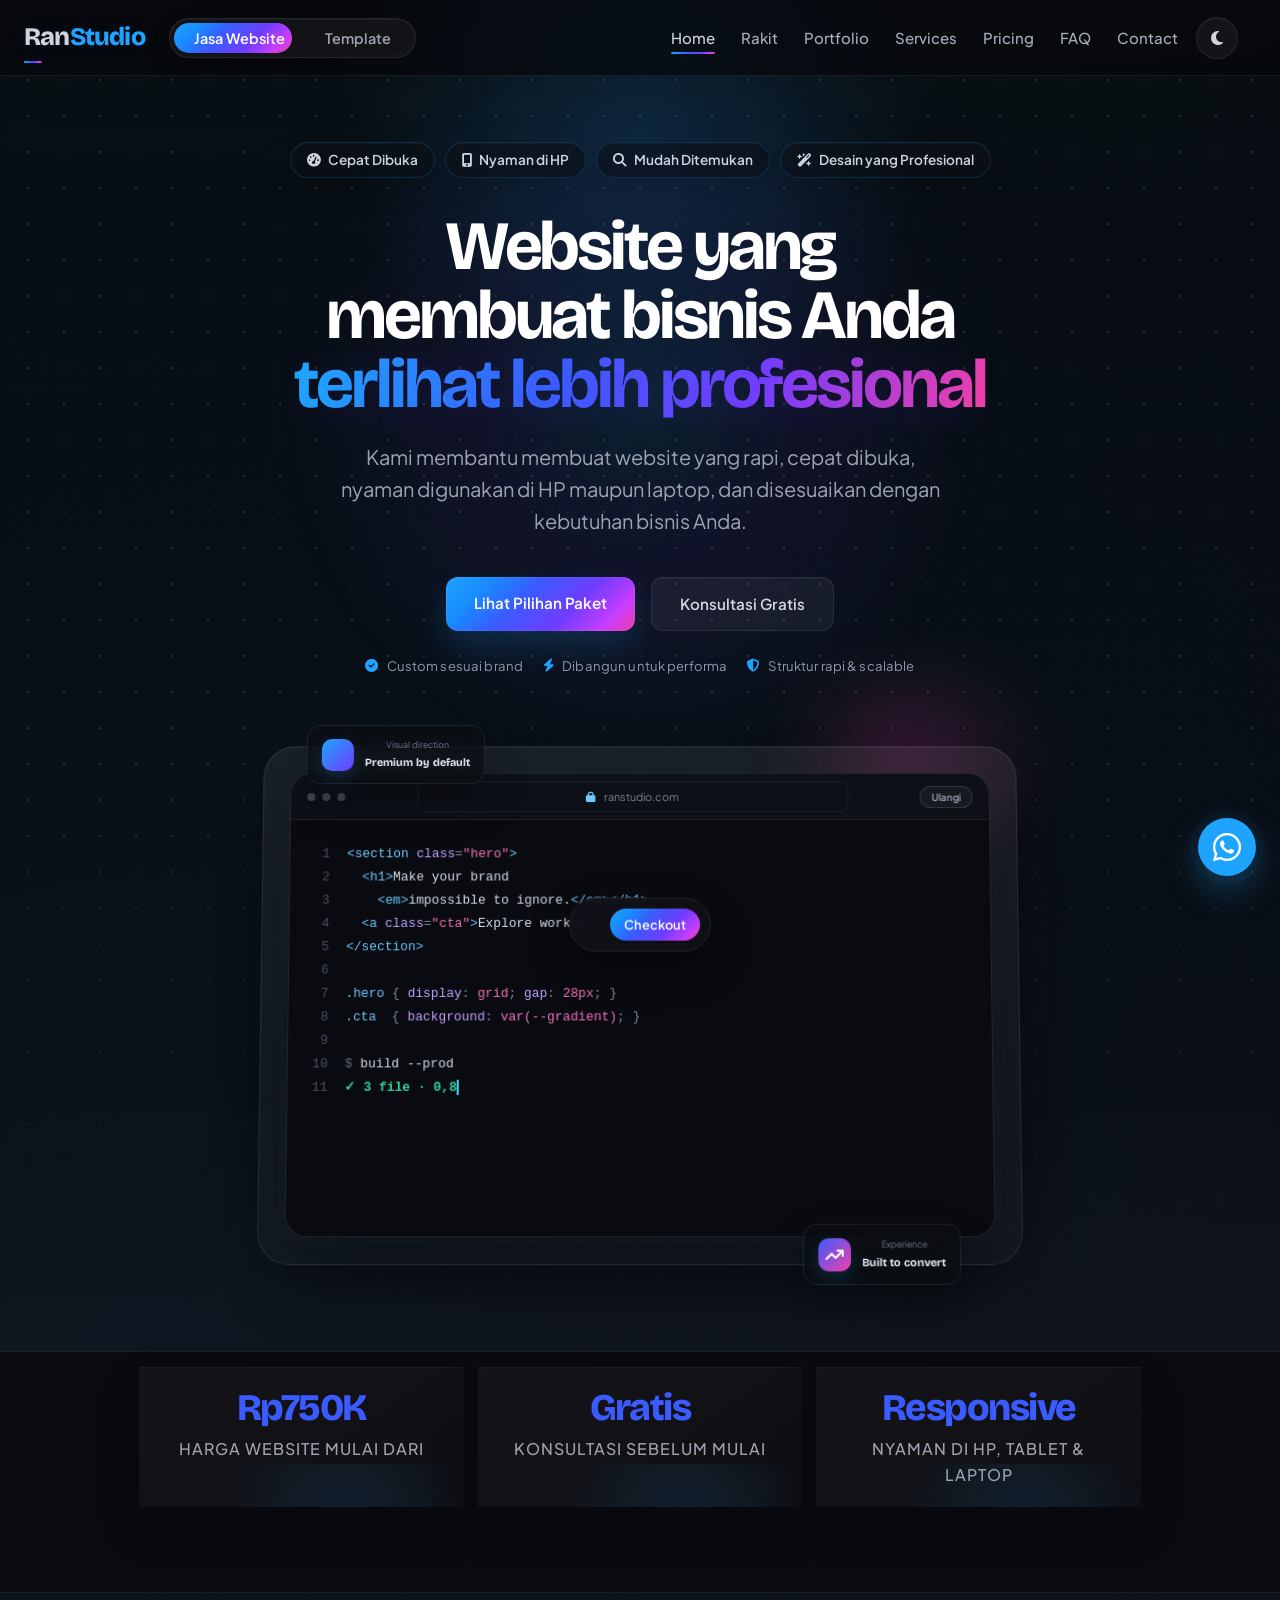
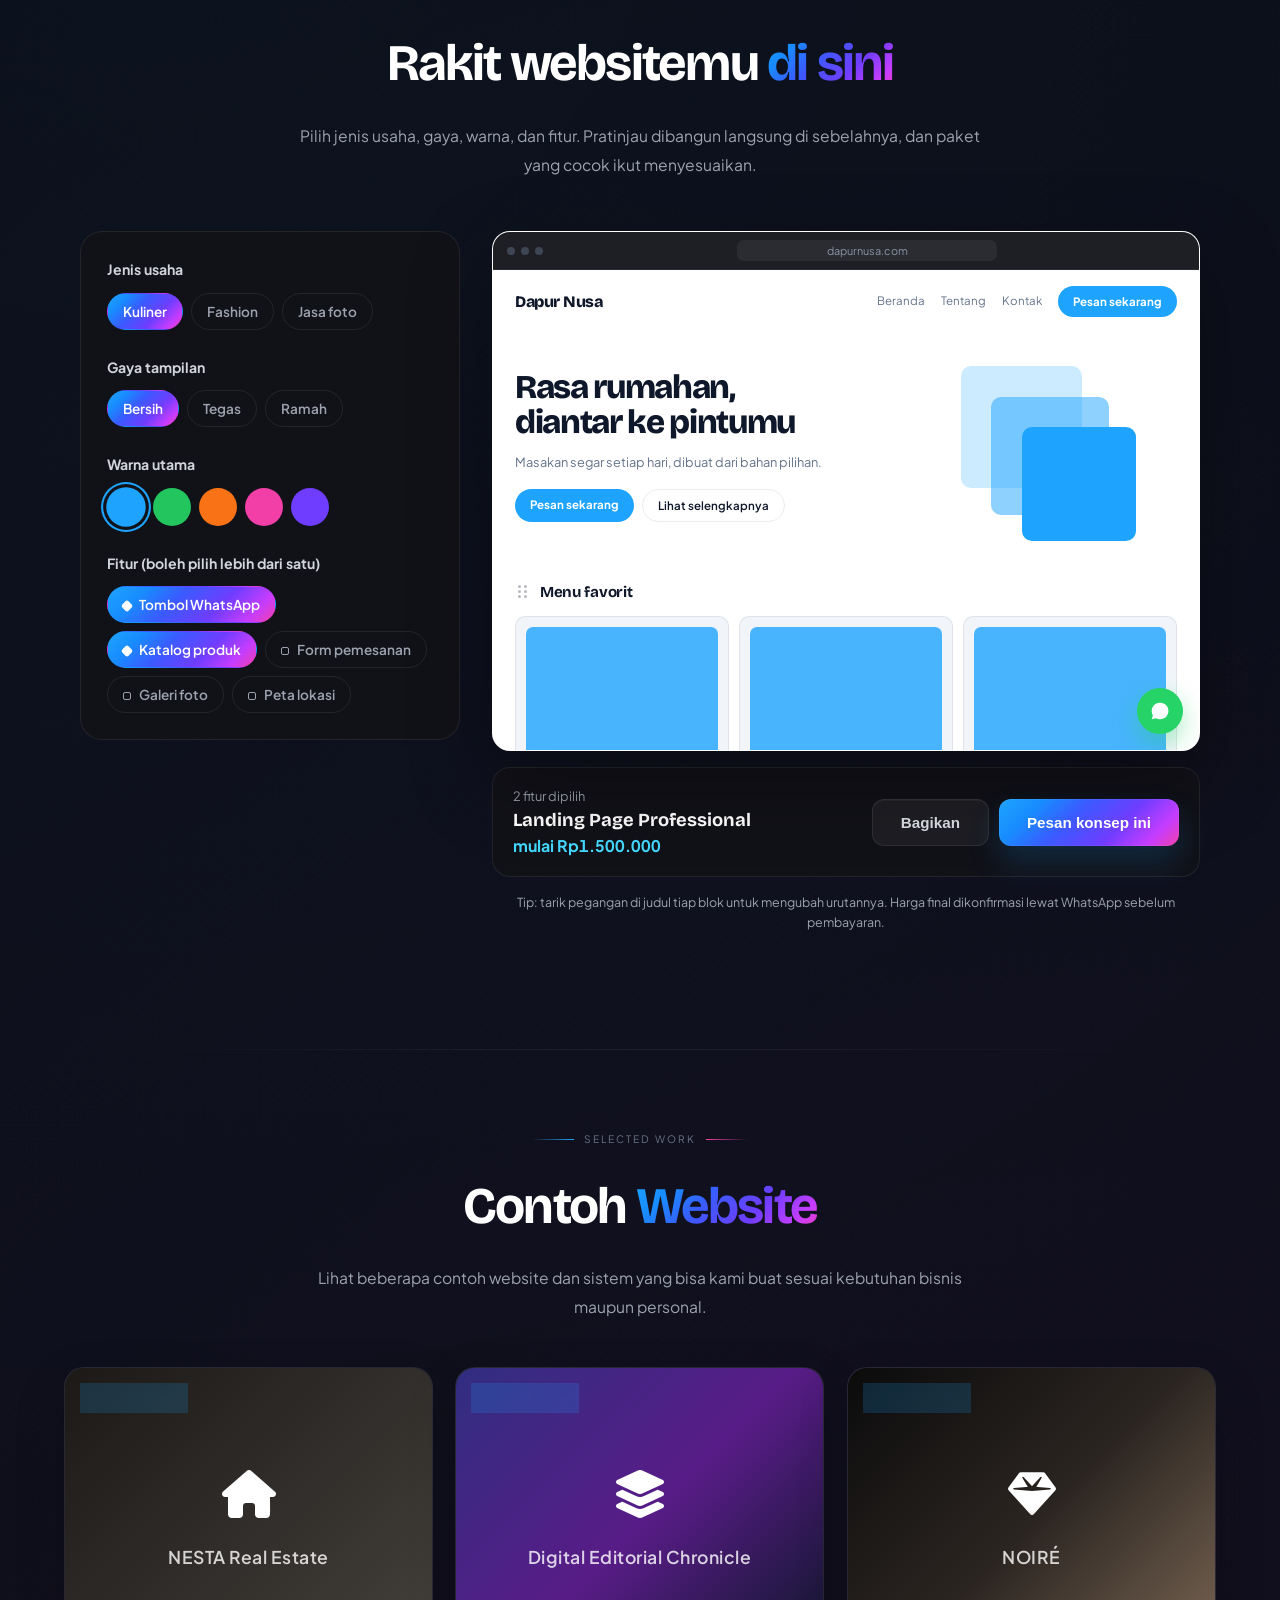
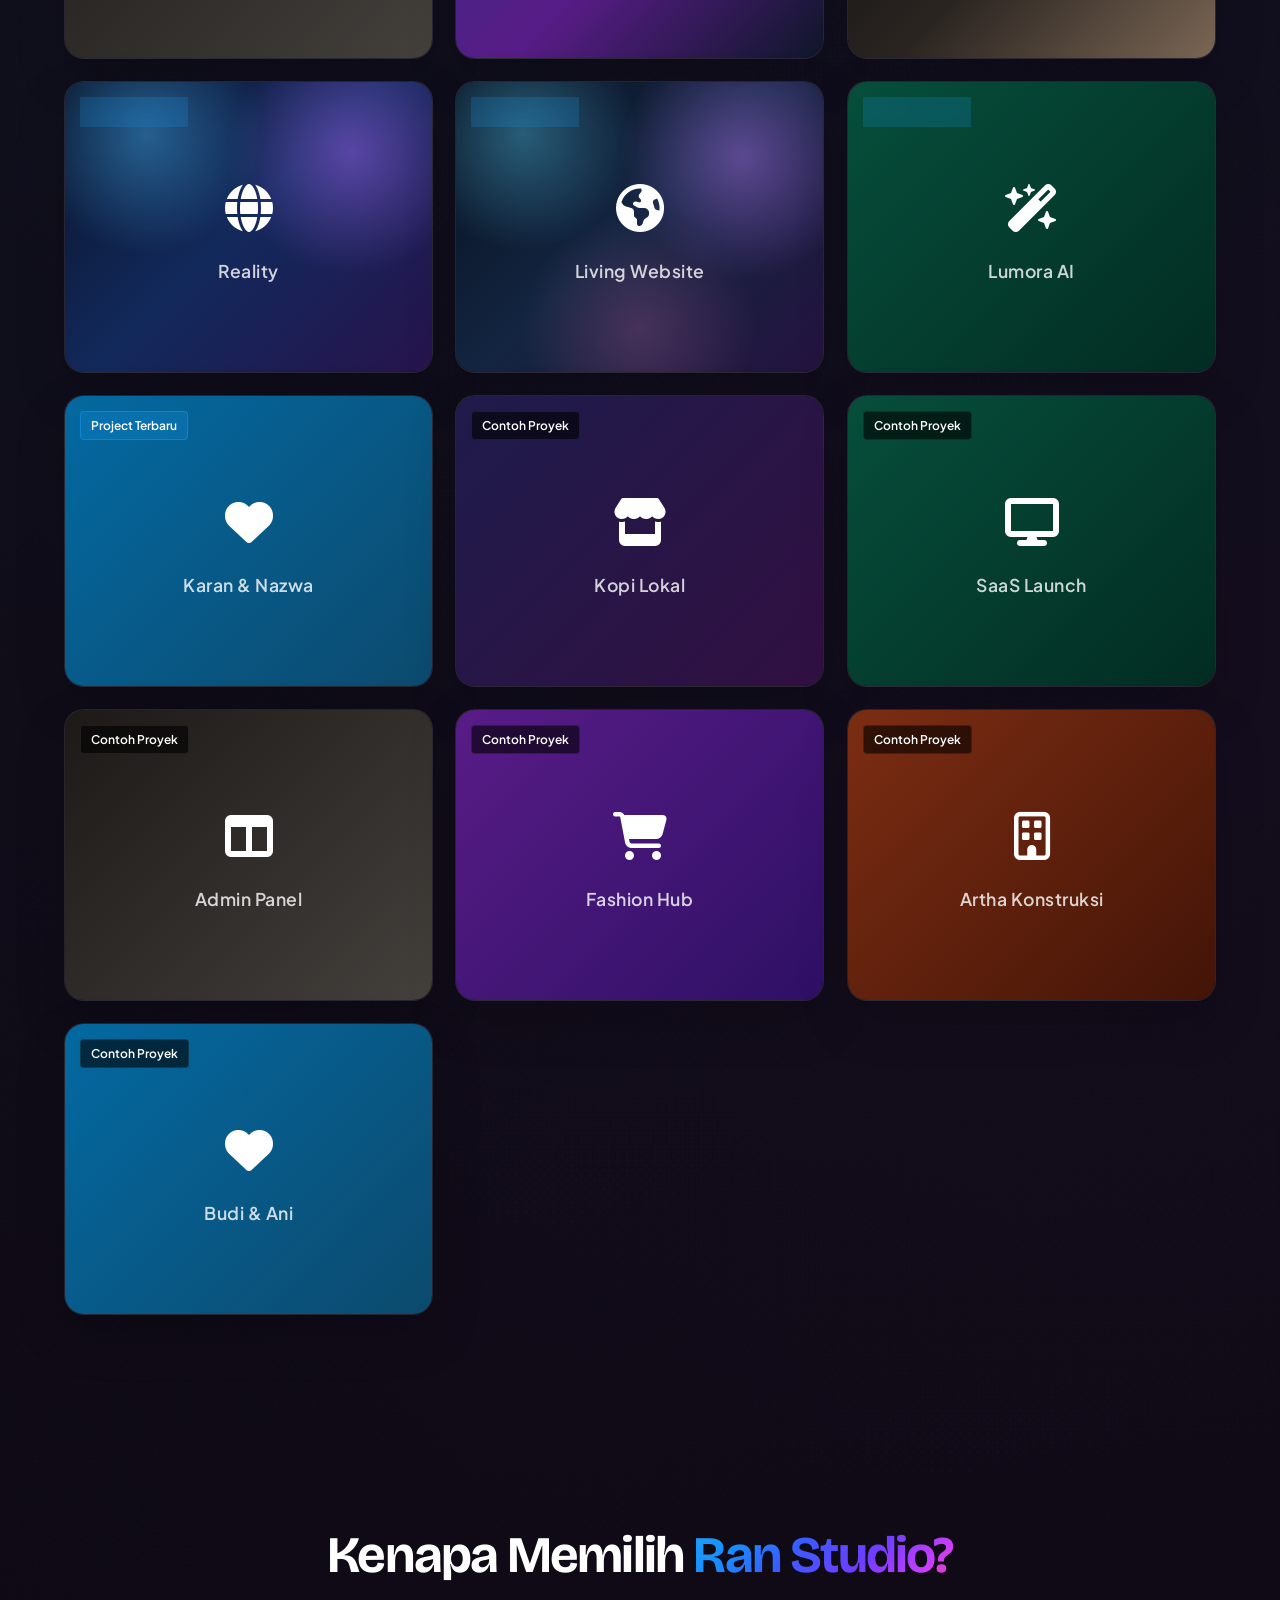
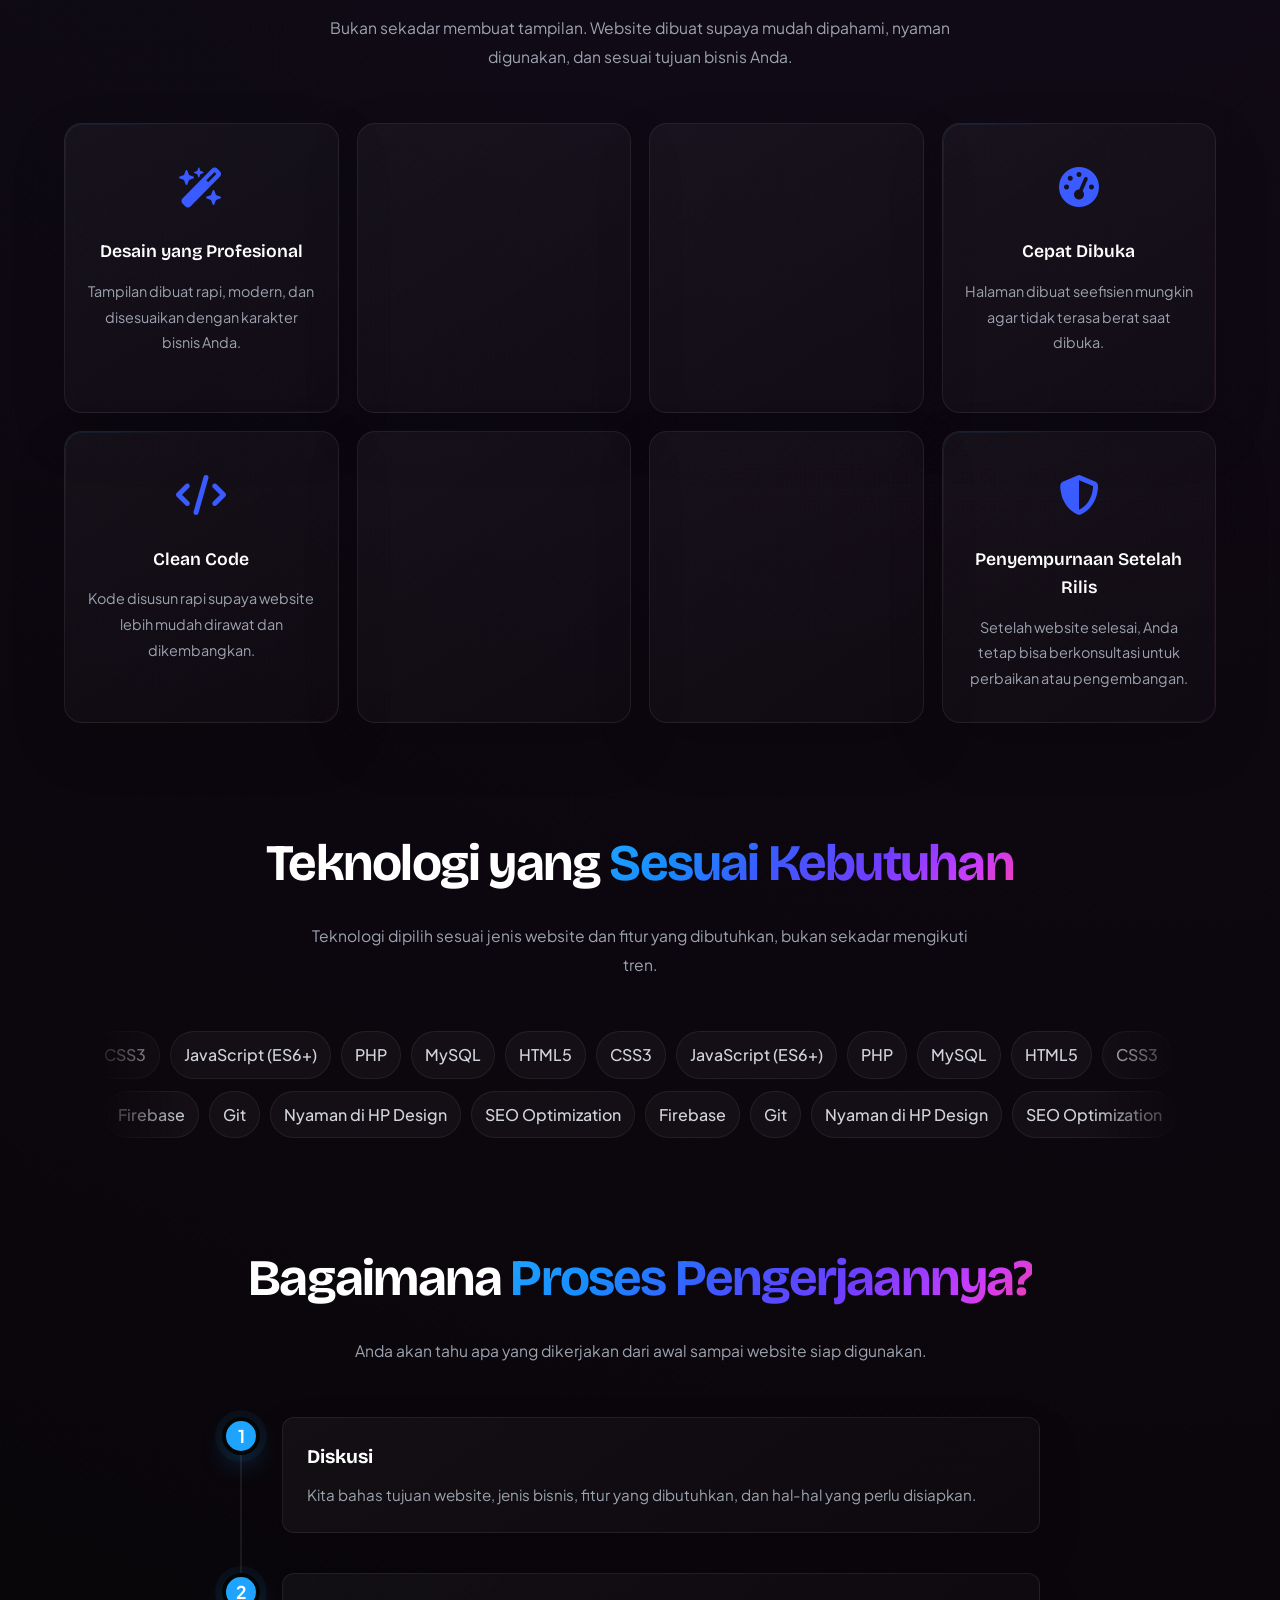
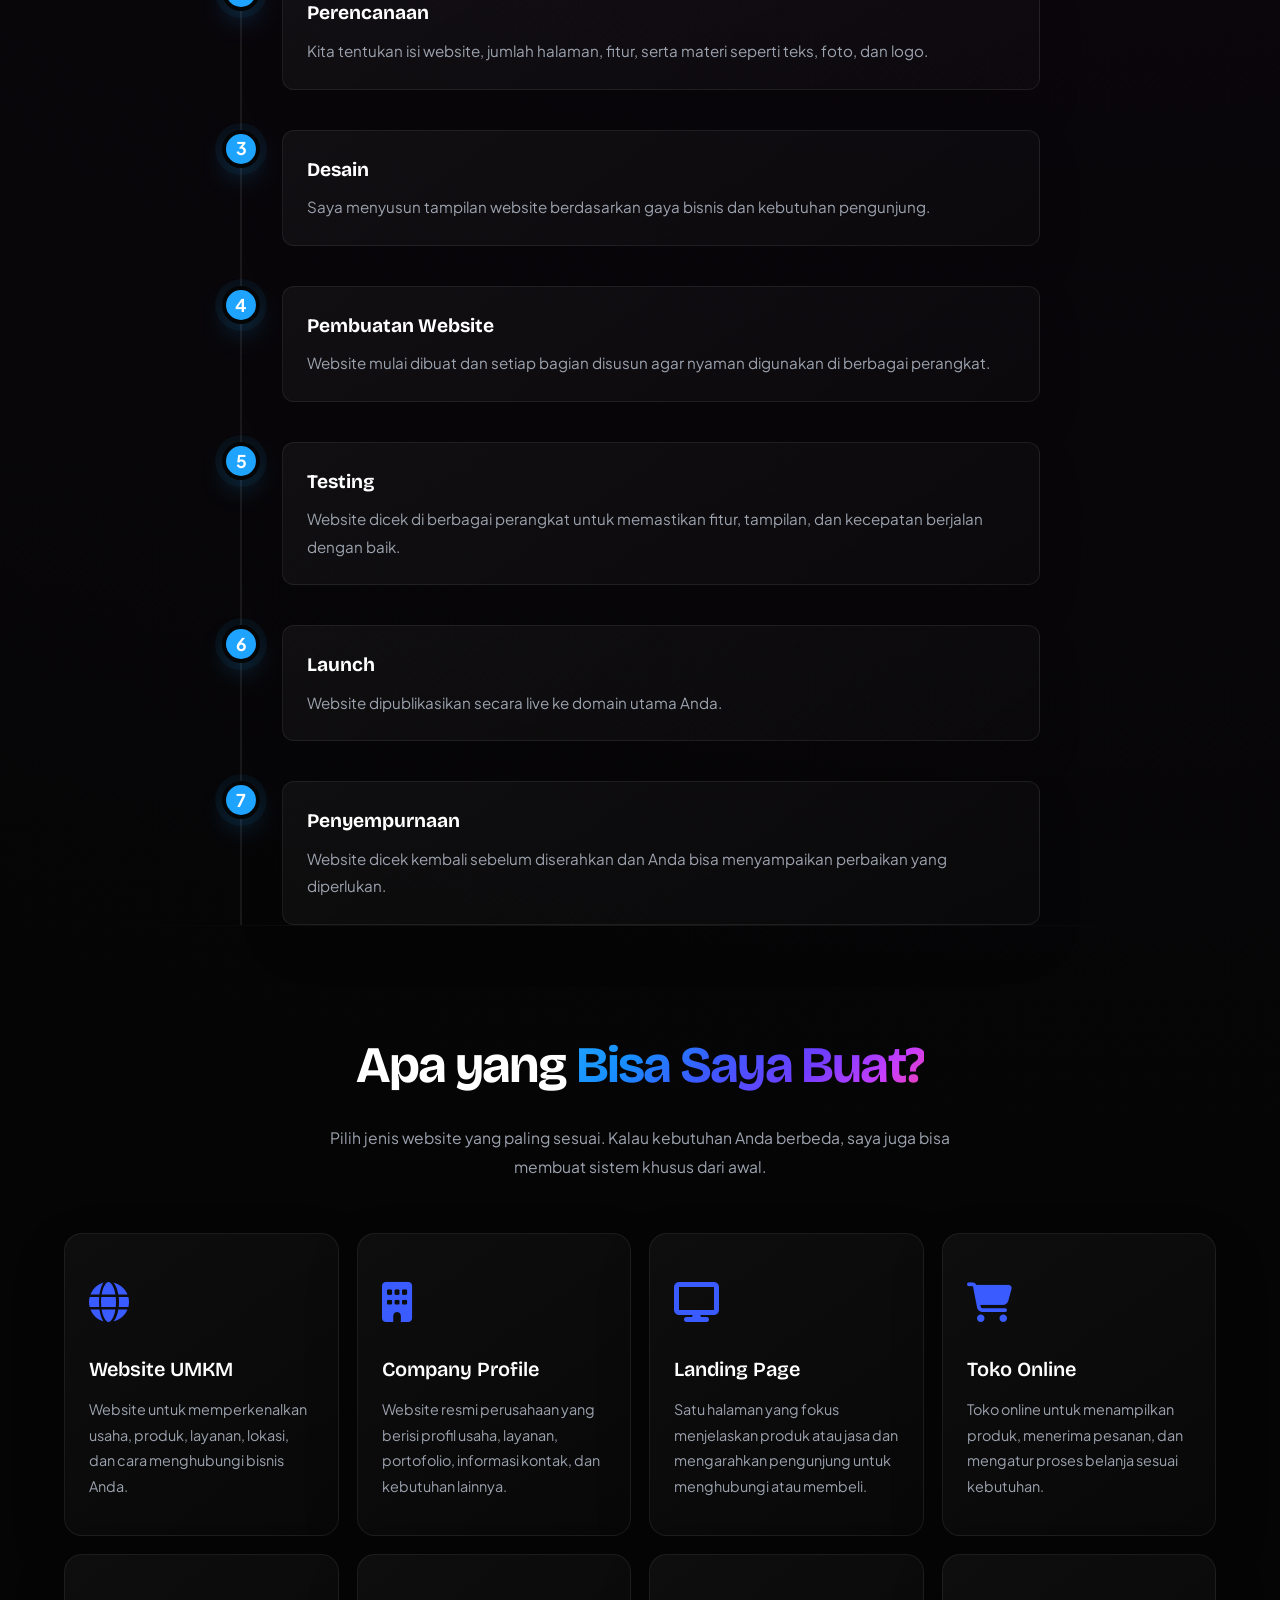
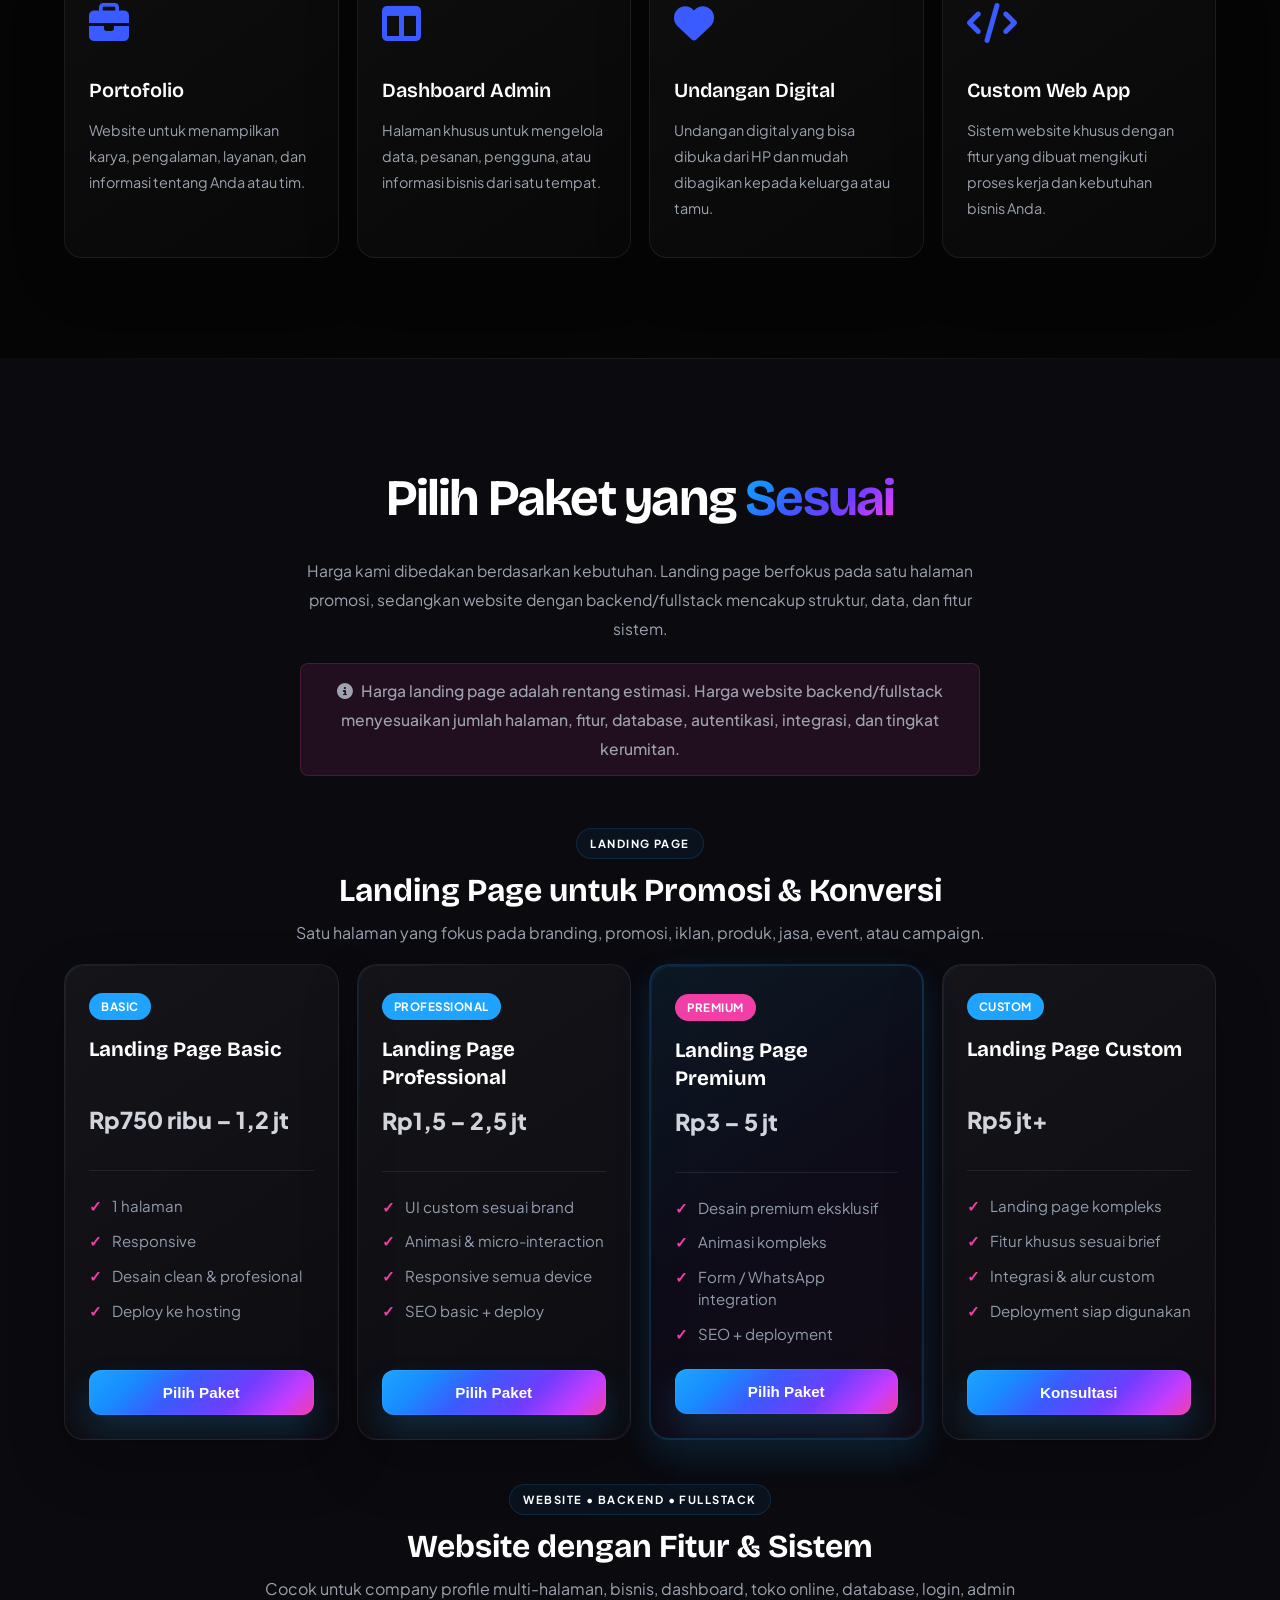
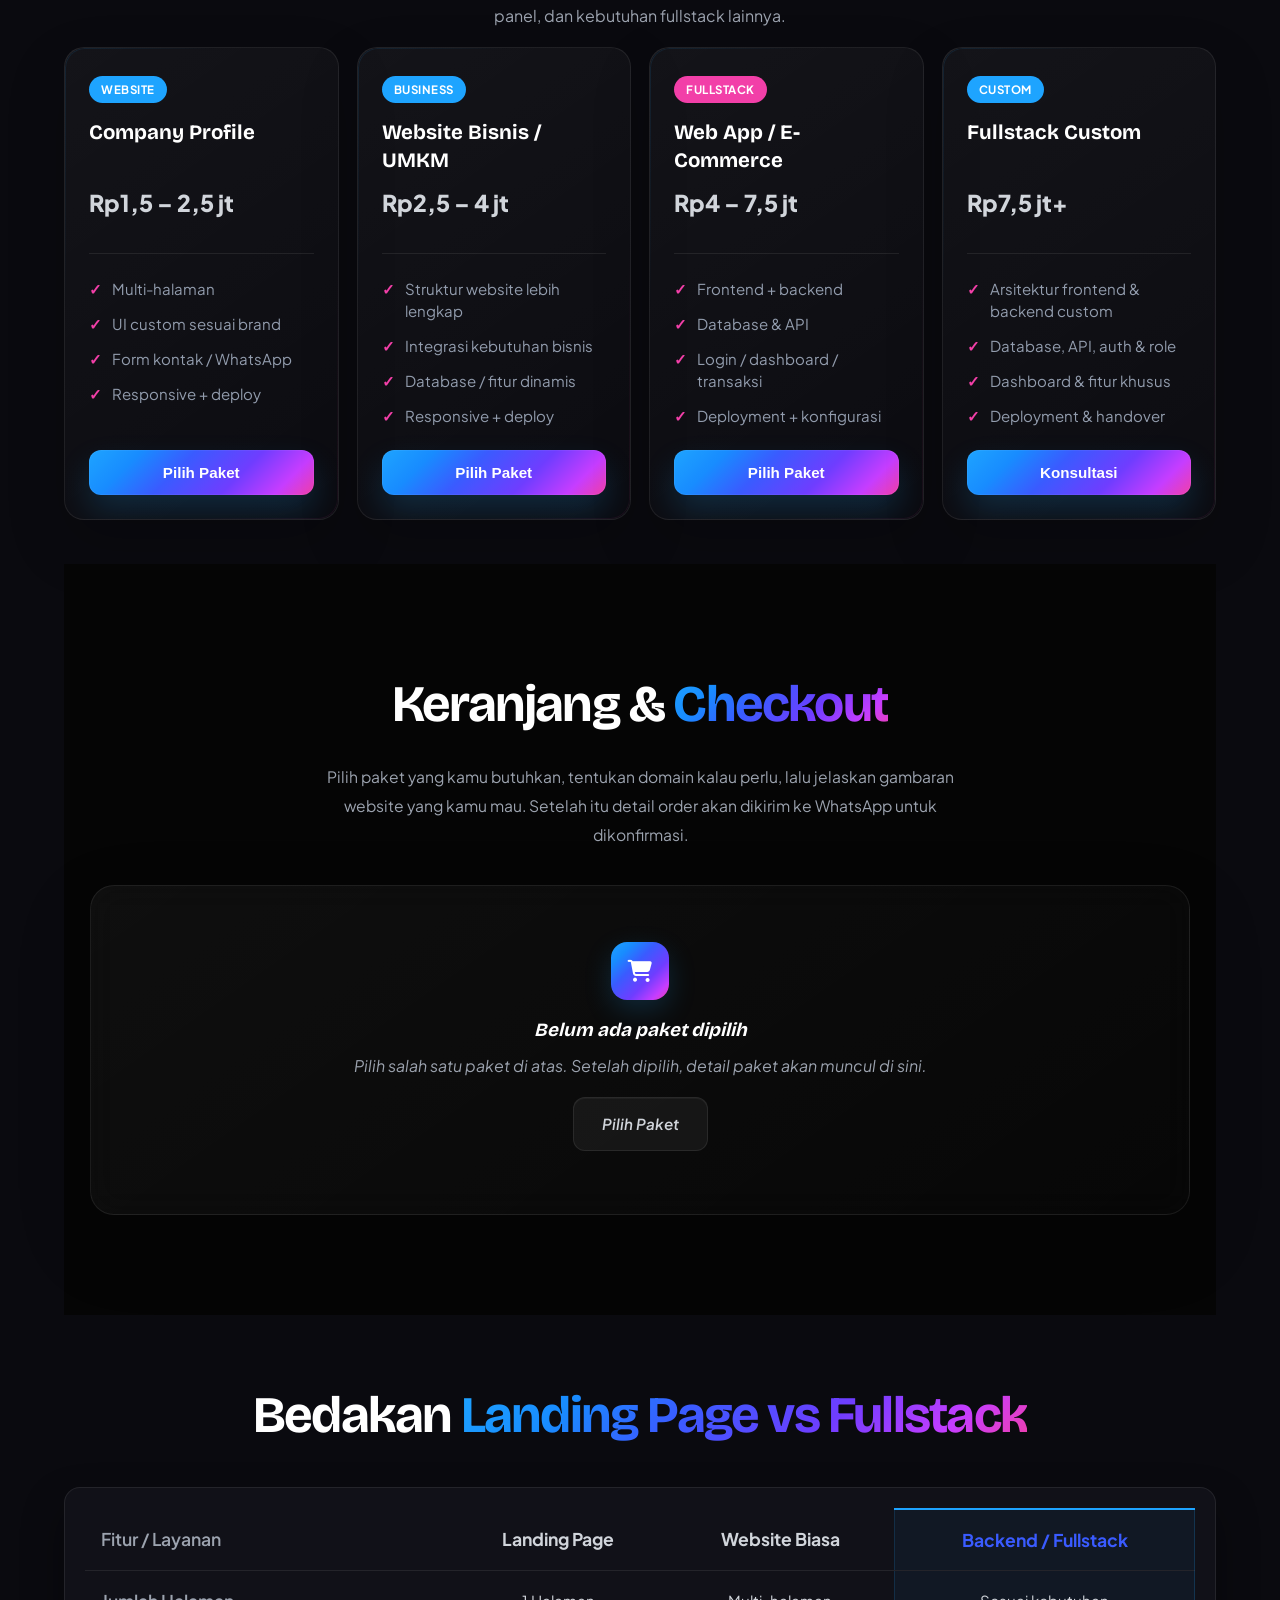
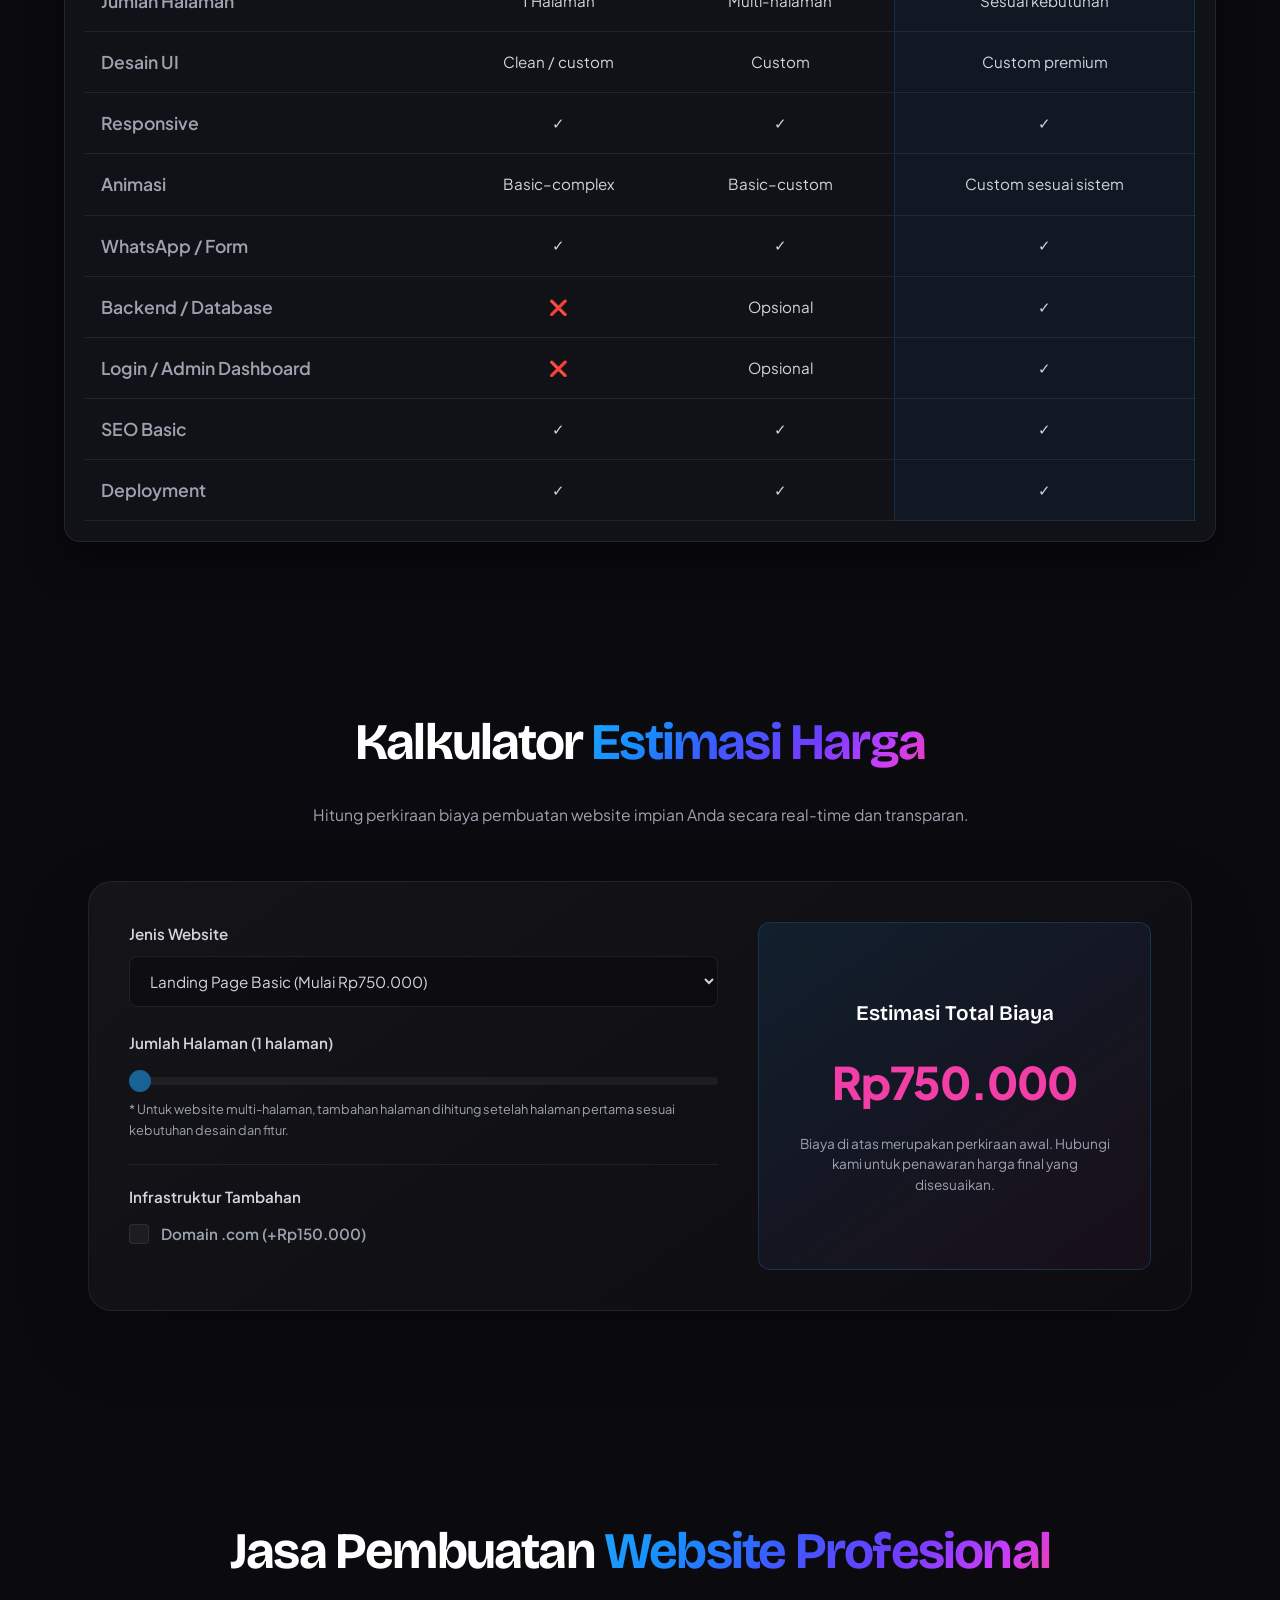
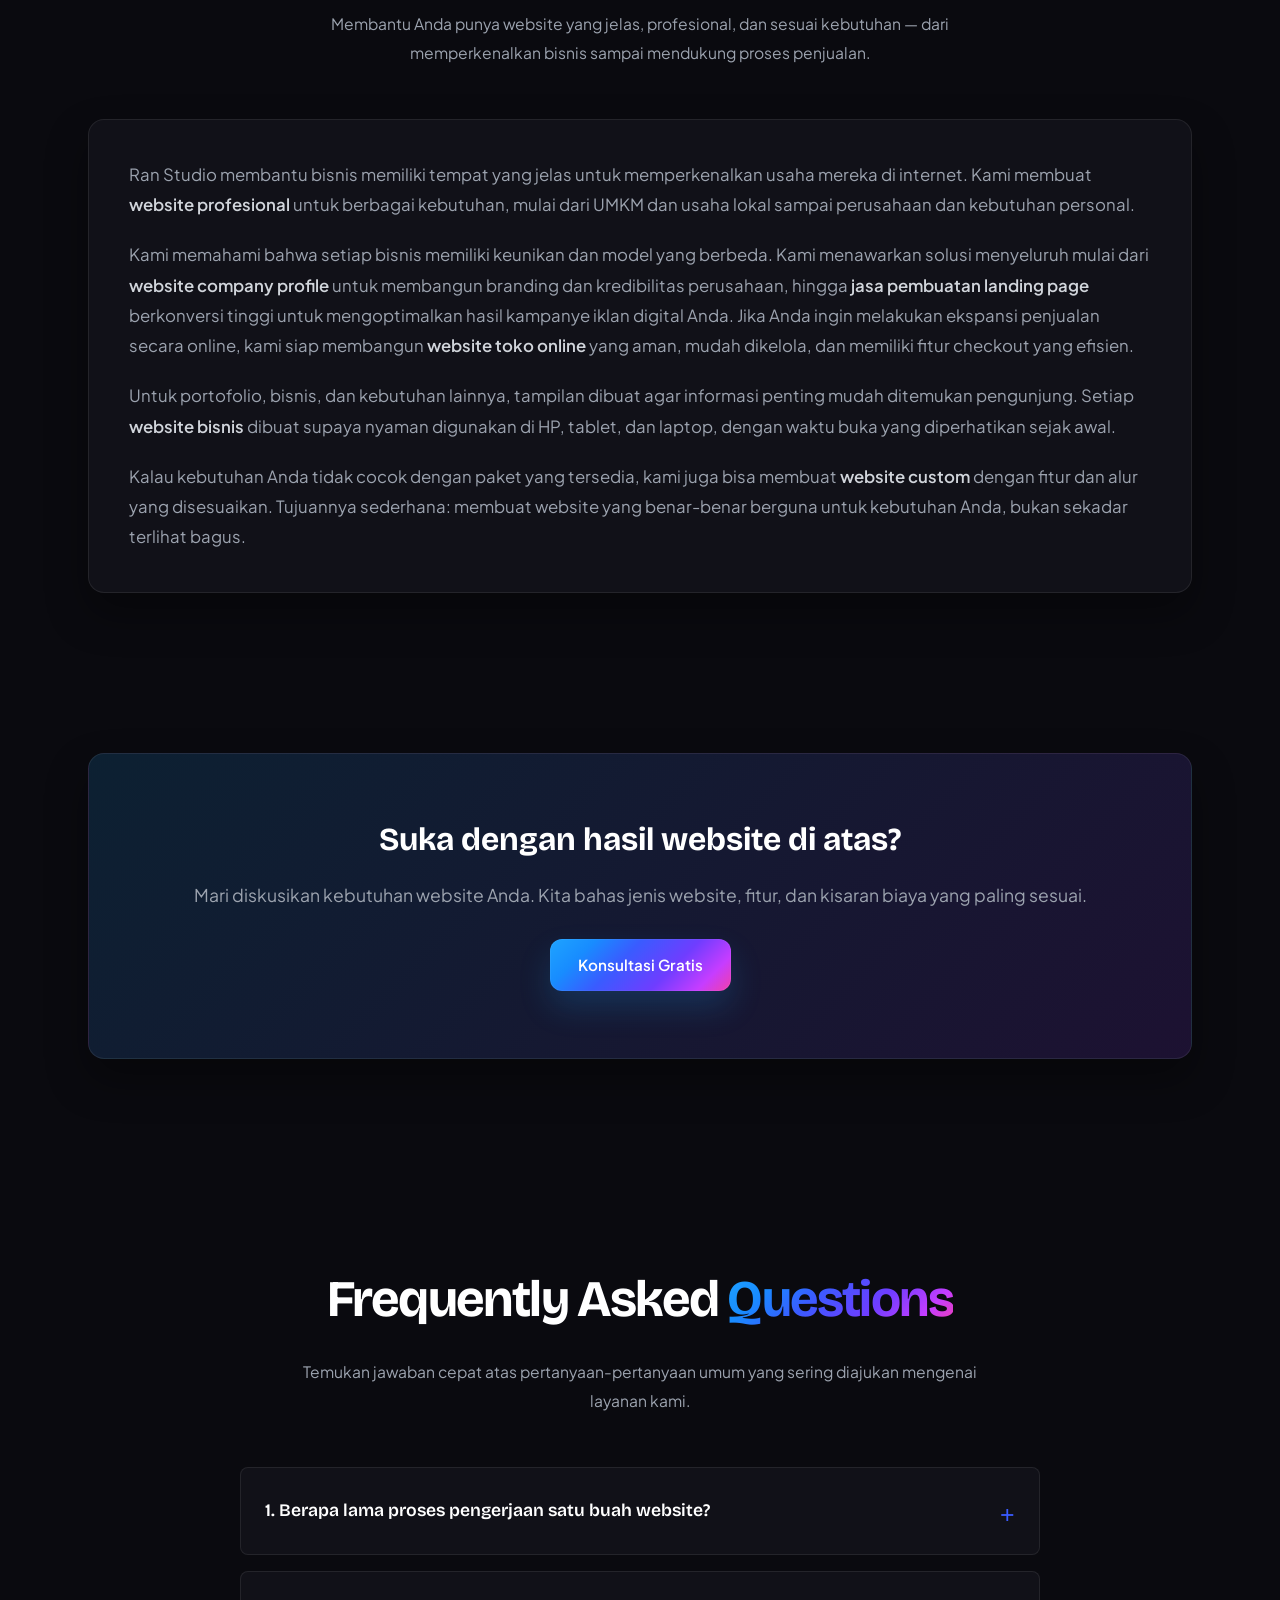
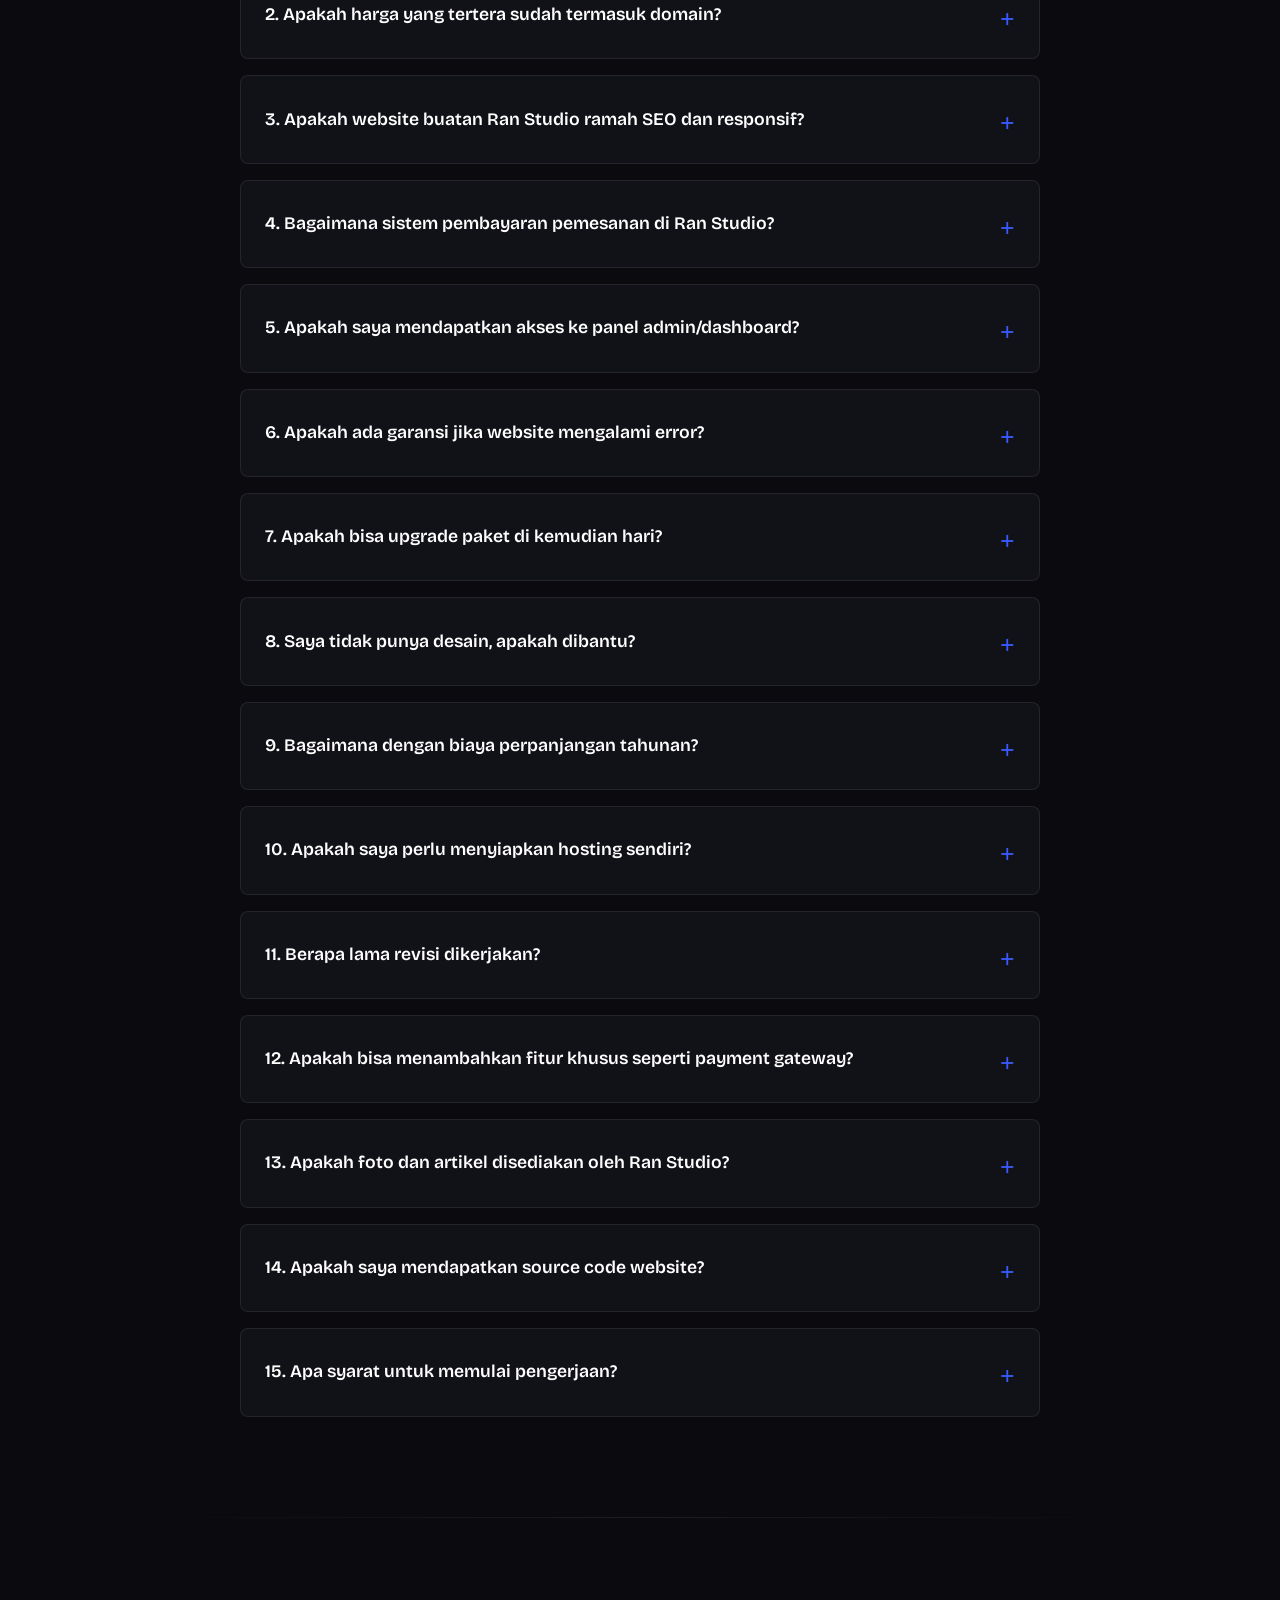
<file: index.html>
<!DOCTYPE html>
<html lang="id">
<head>
    <meta charset="UTF-8">
    <meta name="viewport" content="width=device-width, initial-scale=1.0">
    <meta name="theme-color" content="#050505">
    <meta name="color-scheme" content="dark light">
    
    <link rel="preconnect" href="https://fonts.googleapis.com">
    <link rel="preconnect" href="https://fonts.gstatic.com" crossorigin>
    <link rel="preload" href="style.css" as="style">
    <link rel="stylesheet" href="https://fonts.googleapis.com/css2?family=Bricolage+Grotesque:opsz,wght@12..96,500..800&family=Plus+Jakarta+Sans:wght@400..700&display=swap">
    
    <link rel="stylesheet" href="https://cdnjs.cloudflare.com/ajax/libs/font-awesome/6.4.0/css/all.min.css" crossorigin="anonymous" referrerpolicy="no-referrer" />
    
    <title>Ran Studio — Jasa Pembuatan Website untuk Bisnis</title>
    <meta name="description" content="Ran Studio membantu membuat website profesional untuk bisnis, UMKM, perusahaan, dan kebutuhan personal. Mulai dari landing page, company profile, toko online, sampai website dengan fitur khusus.">
    <meta name="keywords" content="jasa pembuatan website, jasa website profesional, jasa web developer, website UMKM, website company profile, jasa landing page, website toko online, jasa pembuatan website murah, website bisnis, website custom, website responsif, website modern, website portofolio, jasa pembuatan website Indonesia">
    <meta name="author" content="Ran Studio">
    <meta name="robots" content="index, follow, max-image-preview:large, max-snippet:-1, max-video-preview:-1">
    
    <link rel="canonical" href="https://www.ranstudio.com/">
    
    <link rel="icon" href="favicon.ico" sizes="any">
    <link rel="icon" href="favicon.svg" type="image/svg+xml">
    <link rel="apple-touch-icon" href="apple-touch-icon.png">
    
    <meta property="og:title" content="Jasa Pembuatan Website Profesional & Murah | Ran Studio">
    <meta property="og:description" content="Ran Studio membantu bisnis membuat website yang profesional, mudah dipahami, cepat dibuka, dan sesuai kebutuhan. Konsultasi gratis sebelum mulai.">
    <meta property="og:type" content="website">
    <meta property="og:url" content="https://www.ranstudio.com/">
    <meta property="og:image" content="https://www.ranstudio.com/assets/og-image.jpg">
    <meta property="og:image:width" content="1200">
    <meta property="og:image:height" content="630">
    <meta property="og:image:alt" content="Preview Website Ran Studio">
    <meta property="og:site_name" content="Ran Studio">
    <meta property="og:locale" content="id_ID">
    
    <meta name="twitter:card" content="summary_large_image">
    <meta name="twitter:title" content="Jasa Pembuatan Website Profesional & Murah | Ran Studio">
    <meta name="twitter:description" content="Ran Studio membantu bisnis membuat website yang profesional, mudah dipahami, cepat dibuka, dan sesuai kebutuhan. Konsultasi gratis sebelum mulai.">
    <meta name="twitter:image" content="https://www.ranstudio.com/assets/twitter-image.jpg">
    <meta name="twitter:site" content="@karancreative.id">

    <script type="application/ld+json">
    {
      "@context": "https://schema.org",
      "@type": ["LocalBusiness", "ProfessionalService"],
      "name": "Ran Studio",
      "image": "https://www.ranstudio.com/assets/logo.png",
      "description": "Ran Studio adalah penyedia jasa pembuatan website profesional, responsif, dan modern di Indonesia. Melayani UMKM, perusahaan, dan bisnis digital.",
      "@id": "https://www.ranstudio.com/#organization",
      "url": "https://www.ranstudio.com",
      "telephone": "+62895614003884",
      "email": "karanraj23052021@gmail.com",
      "address": {
        "@type": "PostalAddress",
        "addressLocality": "Medan",
        "addressRegion": "Sumatera Utara",
        "addressCountry": "ID"
      },
      "geo": {
        "@type": "GeoCoordinates",
        "latitude": 3.595196,
        "longitude": 98.672223
      },
      "priceRange": "$$",
      "sameAs": [
        "https://instagram.com/karancreative.id"
      ]
    }
    </script>

    <script>
        try {
            const savedTheme = localStorage.getItem('ran-studio-theme');
            if (savedTheme === 'light' || savedTheme === 'dark') {
                document.documentElement.dataset.theme = savedTheme;
            }
        } catch (_) {}
    </script>
    <link rel="stylesheet" href="style.css">
    <link rel="stylesheet" href="fx.css">
    <link rel="stylesheet" href="builder.css">
    <link rel="stylesheet" href="signature.css">
</head>
<body>

    <div class="scroll-progress" aria-hidden="true"><span id="scroll-progress-bar"></span></div>
    <div class="cursor-glow" aria-hidden="true"></div>
    <div class="ambient-orb ambient-orb-a" aria-hidden="true"></div>
    <div class="ambient-orb ambient-orb-b" aria-hidden="true"></div>

    <div id="loader" class="loader-container" role="status" aria-label="Memuat Ran Studio">
        <div class="ld-half ld-top"></div>
        <div class="ld-half ld-bottom"></div>
        <div class="ld-stage">
            <svg class="ld-svg" viewBox="0 0 160 112" aria-hidden="true">
                <defs>
                    <linearGradient id="ld-grad" x1="0" y1="0" x2="1" y2="1">
                        <stop offset="0" stop-color="#1EA4FF"/>
                        <stop offset=".55" stop-color="#6F3DFF"/>
                        <stop offset="1" stop-color="#F23FA8"/>
                    </linearGradient>
                </defs>
                <rect class="ld-line" style="--d:0" pathLength="1" x="2" y="2" width="156" height="108" rx="10"/>
                <path class="ld-line" style="--d:120" pathLength="1" d="M2 22h156"/>
                <circle class="ld-line" style="--d:200" pathLength="1" cx="14" cy="12" r="2.6"/>
                <circle class="ld-line" style="--d:240" pathLength="1" cx="24" cy="12" r="2.6"/>
                <circle class="ld-line" style="--d:280" pathLength="1" cx="34" cy="12" r="2.6"/>
                <rect class="ld-line" style="--d:300" pathLength="1" x="14" y="34" width="70" height="8" rx="3"/>
                <rect class="ld-line" style="--d:380" pathLength="1" x="14" y="48" width="48" height="8" rx="3"/>
                <rect class="ld-line" style="--d:460" pathLength="1" x="14" y="66" width="30" height="10" rx="5"/>
                <rect class="ld-line" style="--d:540" pathLength="1" x="96" y="34" width="50" height="42" rx="8"/>
                <rect class="ld-line" style="--d:620" pathLength="1" x="14" y="86" width="40" height="16" rx="5"/>
                <rect class="ld-line" style="--d:680" pathLength="1" x="60" y="86" width="40" height="16" rx="5"/>
                <rect class="ld-line" style="--d:740" pathLength="1" x="106" y="86" width="40" height="16" rx="5"/>
                <rect class="ld-fill" style="--d:0" x="14" y="66" width="30" height="10" rx="5"/>
                <rect class="ld-fill" style="--d:120" x="96" y="34" width="50" height="42" rx="8"/>
                <rect class="ld-fill" style="--d:240" x="14" y="34" width="70" height="8" rx="3"/>
            </svg>
            <div class="ld-meta"><span class="ld-pct" id="ld-pct">0</span><span class="ld-sign">%</span><span class="ld-text">Menyiapkan halaman</span></div>
        </div>
    </div>

    <a href="https://wa.me/62895614003884?text=Halo%20Ran%20Studio,%20saya%20ingin%20berkonsultasi%20mengenai%20pembuatan%20website." class="floating-whatsapp" target="_blank" rel="noopener noreferrer" aria-label="Konsultasi Gratis">
        <i class="fa-brands fa-whatsapp" style="font-size: 32px; color: white;"></i>
    </a>

    <div class="floating-cta" id="floating-cta">
        <span class="cta-text">Butuh Bantuan?</span>
        <a href="#pricing" class="btn btn-primary btn-sm cta-btn" aria-label="Pesan Sekarang">Pesan Sekarang</a>
    </div>

    <header>
        <nav class="navbar" aria-label="Main Navigation">
            <div class="nav-container">
                <a href="#home" class="logo" aria-label="Ran Studio Home">Ran<span>Studio</span></a>
                
                <div class="segmented-control" id="segmented-mode">
                    <div class="segment-bg" id="segment-bg"></div>
                    <button class="segment-btn active" data-target="agency">Jasa Website</button>
                    <button class="segment-btn" data-target="templates">Template</button>
                </div>

                <div class="nav-actions">
                    <ul class="nav-links" id="main-nav-links">
                        <li><a href="#home" class="nav-link active">Home</a></li>
                        <li><a href="#builder" class="nav-link">Rakit</a></li>
                        <li><a href="#portfolio" class="nav-link">Portfolio</a></li>
                        <li><a href="#services" class="nav-link">Services</a></li>
                        <li><a href="#pricing" class="nav-link">Pricing</a></li>
                        <li><a href="#faq" class="nav-link">FAQ</a></li>
                        <li><a href="#contact" class="nav-link">Contact</a></li>
                    </ul>
                    <button class="theme-toggle" id="theme-toggle" type="button" aria-label="Aktifkan mode terang" aria-pressed="false" title="Ubah tema">
                        <i class="fa-solid fa-moon" aria-hidden="true"></i>
                        <span class="sr-only">Ubah tema</span>
                    </button>
                    <div class="hamburger" aria-label="Toggle Navigation" role="button" tabindex="0">
                        <span class="bar"></span>
                        <span class="bar"></span>
                        <span class="bar"></span>
                    </div>
                </div>
            </div>
        </nav>
    </header>

    <div class="app-wrapper">
        <div class="app-slider" id="app-slider">
            
            <div class="panel" id="panel-agency">
                <main>
                    <section id="home" class="hero-section">
                        <canvas id="hero-canvas" aria-hidden="true"></canvas>
                        <div class="hero-bg-glow"></div>
                        <div class="container hero-content">
                            <div class="hero-badges animate-text">
                                <span class="badge-pill"><i class="fa-solid fa-gauge-high"></i> Cepat Dibuka</span>
                                <span class="badge-pill"><i class="fa-solid fa-mobile-screen-button"></i> Nyaman di HP</span>
                                <span class="badge-pill"><i class="fa-solid fa-magnifying-glass"></i> Mudah Ditemukan</span>
                                <span class="badge-pill"><i class="fa-solid fa-wand-magic-sparkles"></i> Desain yang Profesional</span>
                            </div>
                            
                            <h1 class="animate-text">Website yang membuat bisnis Anda <span>terlihat lebih profesional</span></h1>
                            <p class="animate-desc">Kami membantu membuat website yang rapi, cepat dibuka, nyaman digunakan di HP maupun laptop, dan disesuaikan dengan kebutuhan bisnis Anda.</p>
                            <div class="hero-buttons">
                                <a href="#pricing" class="btn btn-primary" aria-label="Lihat Pilihan Paket Website">Lihat Pilihan Paket</a>
                                <a href="https://wa.me/62895614003884?text=Halo%20Ran%20Studio,%20saya%20ingin%20berkonsultasi%20mengenai%20pembuatan%20website." class="btn btn-secondary" target="_blank" rel="noopener noreferrer" aria-label="Konsultasi Gratis via WhatsApp">Konsultasi Gratis</a>
                            </div>

                            <div class="hero-meta-row" aria-label="Ran Studio highlights">
                                <span><i class="fa-solid fa-circle-check"></i> Custom sesuai brand</span>
                                <span><i class="fa-solid fa-bolt"></i> Dibangun untuk performa</span>
                                <span><i class="fa-solid fa-shield-halved"></i> Struktur rapi & scalable</span>
                            </div>

                            <div class="hero-stage" aria-label="Preview interface Ran Studio">
                                <div class="hero-stage-glow"></div>
                                <div class="hero-browser">
                                    <div class="browser-bar">
                                        <div class="browser-dots"><span></span><span></span><span></span></div>
                                        <div class="browser-url"><i class="fa-solid fa-lock"></i> ranstudio.com</div>
                                        <div class="browser-top-actions"><i class="fa-solid fa-arrows-up-down-left-right"></i></div>
                                    </div>
                                    <div class="browser-content">
                                        <div class="browser-nav">
                                            <span class="mini-logo">Ran<span>Studio</span></span>
                                            <div class="mini-nav"><span>Work</span><span>Services</span><span>Contact</span></div>
                                            <span class="mini-cta">Start a project</span>
                                        </div>
                                        <div class="browser-hero-grid">
                                            <div class="browser-copy">
                                                <span class="mini-kicker">DIGITAL STUDIO / 2026</span>
                                                <strong>Make your brand<br><em>impossible to ignore.</em></strong>
                                                <p>Design, development, motion, dan experience dalam satu arah visual.</p>
                                                <div class="mini-actions"><span>Explore work <i class="fa-solid fa-arrow-right"></i></span><small>100% custom build</small></div>
                                            </div>
                                            <div class="browser-art">
                                                <div class="art-core"></div>
                                                <div class="art-panel art-panel-one"><i class="fa-solid fa-chart-line"></i><span>+42% engagement</span></div>
                                                <div class="art-panel art-panel-two"><i class="fa-solid fa-bolt"></i><span>Fast interaction</span></div>
                                                <div class="art-ring"></div>
                                            </div>
                                        </div>
                                    </div>
                                </div>
                                <div class="float-card float-card-top">
                                    <span class="float-icon"><i class="fa-solid fa-sparkles"></i></span>
                                    <div><small>Visual direction</small><strong>Premium by default</strong></div>
                                </div>
                                <div class="float-card float-card-bottom">
                                    <span class="float-icon success"><i class="fa-solid fa-arrow-trend-up"></i></span>
                                    <div><small>Experience</small><strong>Built to convert</strong></div>
                                </div>
                            </div>
                        </div>
                    </section>

                    <section class="stats-section proof-section" aria-label="Ringkasan layanan Ran Studio">
                        <div class="container stats-grid">
                            <div class="stat-card">
                                <h2 class="stat-number-text">Rp750K</h2>
                                <p class="stat-label">Harga website mulai dari</p>
                            </div>
                            <div class="stat-card">
                                <h2 class="stat-number-text">Gratis</h2>
                                <p class="stat-label">Konsultasi sebelum mulai</p>
                            </div>
                            <div class="stat-card">
                                <h2 class="stat-number-text">Responsive</h2>
                                <p class="stat-label">Nyaman di HP, tablet & laptop</p>
                            </div>
                        </div>
                    </section>


                    <section id="builder" class="bd-section" aria-labelledby="bd-title">
                        <div class="container">
                            <div class="section-header">
                                <h2 id="bd-title">Rakit websitemu <span>di sini</span></h2>
                                <p>Pilih jenis usaha, gaya, warna, dan fitur. Pratinjau dibangun langsung di sebelahnya, dan paket yang cocok ikut menyesuaikan.</p>
                            </div>

                            <div class="bd-grid">
                                <div class="bd-controls">
                                    <div class="bd-group" role="group" aria-labelledby="bd-l-niche">
                                        <p class="bd-label" id="bd-l-niche">Jenis usaha</p>
                                        <div class="bd-opts" role="radiogroup" aria-labelledby="bd-l-niche" data-group="niche">
<button type="button" class="bd-opt" role="radio" aria-checked="true" data-value="kuliner" tabindex="0">Kuliner</button>
<button type="button" class="bd-opt" role="radio" aria-checked="false" data-value="fashion" tabindex="-1">Fashion</button>
<button type="button" class="bd-opt" role="radio" aria-checked="false" data-value="jasa" tabindex="-1">Jasa foto</button>
                                        </div>
                                    </div>
                                    <div class="bd-group" role="group" aria-labelledby="bd-l-style">
                                        <p class="bd-label" id="bd-l-style">Gaya tampilan</p>
                                        <div class="bd-opts" role="radiogroup" aria-labelledby="bd-l-style" data-group="style">
<button type="button" class="bd-opt" role="radio" aria-checked="true" data-value="bersih" tabindex="0">Bersih</button>
<button type="button" class="bd-opt" role="radio" aria-checked="false" data-value="tegas" tabindex="-1">Tegas</button>
<button type="button" class="bd-opt" role="radio" aria-checked="false" data-value="ramah" tabindex="-1">Ramah</button>
                                        </div>
                                    </div>
                                    <div class="bd-group" role="group" aria-labelledby="bd-l-color">
                                        <p class="bd-label" id="bd-l-color">Warna utama</p>
                                        <div class="bd-opts" role="radiogroup" aria-labelledby="bd-l-color" data-group="color">
<button type="button" class="bd-swatch" role="radio" aria-checked="true" aria-label="Biru" title="Biru" data-value="#1EA4FF" data-name="Biru" tabindex="0" style="--sw:#1EA4FF"></button>
<button type="button" class="bd-swatch" role="radio" aria-checked="false" aria-label="Hijau" title="Hijau" data-value="#22c55e" data-name="Hijau" tabindex="-1" style="--sw:#22c55e"></button>
<button type="button" class="bd-swatch" role="radio" aria-checked="false" aria-label="Oranye" title="Oranye" data-value="#f97316" data-name="Oranye" tabindex="-1" style="--sw:#f97316"></button>
<button type="button" class="bd-swatch" role="radio" aria-checked="false" aria-label="Pink" title="Pink" data-value="#F23FA8" data-name="Pink" tabindex="-1" style="--sw:#F23FA8"></button>
<button type="button" class="bd-swatch" role="radio" aria-checked="false" aria-label="Ungu" title="Ungu" data-value="#6F3DFF" data-name="Ungu" tabindex="-1" style="--sw:#6F3DFF"></button>
                                        </div>
                                    </div>
                                    <div class="bd-group" role="group" aria-labelledby="bd-l-feat">
                                        <p class="bd-label" id="bd-l-feat">Fitur (boleh pilih lebih dari satu)</p>
                                        <div class="bd-opts" data-group="feat">
<button type="button" class="bd-opt bd-feat" aria-pressed="true" data-feat="wa">Tombol WhatsApp</button>
<button type="button" class="bd-opt bd-feat" aria-pressed="true" data-feat="katalog">Katalog produk</button>
<button type="button" class="bd-opt bd-feat" aria-pressed="false" data-feat="booking">Form pemesanan</button>
<button type="button" class="bd-opt bd-feat" aria-pressed="false" data-feat="galeri">Galeri foto</button>
<button type="button" class="bd-opt bd-feat" aria-pressed="false" data-feat="peta">Peta lokasi</button>
                                        </div>
                                    </div>
                                </div>

                                <div class="bd-stage">
                                    <div class="bd-browser" id="bd-preview" data-style="bersih" data-niche="kuliner" role="img" aria-label="Pratinjau website yang sedang kamu rakit">
                                        <div class="bd-bar"><span></span><span></span><span></span><em id="bd-url">dapurnusa.com</em></div>
                                        <div class="bd-viewport">
                                            <div class="bd-site" id="bd-site">
                                                <div class="bd-nav"><b data-t="brand"></b><span>Beranda</span><span>Tentang</span><span>Kontak</span><i class="bd-pill" data-t="cta"></i></div>
                                                <div class="bd-hero">
                                                    <div class="bd-copy">
                                                        <h3 data-t="title"></h3>
                                                        <p data-t="sub"></p>
                                                        <div class="bd-btns"><i class="bd-pill" data-t="cta"></i><i class="bd-ghost">Lihat selengkapnya</i></div>
                                                    </div>
                                                    <div class="bd-art"><i></i><i></i><i></i></div>
                                                </div>
                                                <div class="bd-block" data-block="katalog"><div class="bd-inner"><div class="bd-pad">
                                                    <h4><span data-t="cat"></span></h4>
                                                    <div class="bd-cards"><div class="bd-card"><div class="bd-thumb"></div><b data-t="item1"></b><small data-t="price1"></small></div><div class="bd-card"><div class="bd-thumb"></div><b data-t="item2"></b><small data-t="price2"></small></div><div class="bd-card"><div class="bd-thumb"></div><b data-t="item3"></b><small data-t="price3"></small></div></div>
                                                </div></div></div>
                                                <div class="bd-block" data-block="booking"><div class="bd-inner"><div class="bd-pad">
                                                    <h4><span data-t="book"></span></h4>
                                                    <div class="bd-form"><span>Nama lengkap</span><span>Tanggal</span><i class="bd-pill" data-t="cta"></i></div>
                                                </div></div></div>
                                                <div class="bd-block" data-block="galeri"><div class="bd-inner"><div class="bd-pad">
                                                    <h4><span data-t="gal"></span></h4>
                                                    <div class="bd-gallery"><i></i><i></i><i></i><i></i></div>
                                                </div></div></div>
                                                <div class="bd-block" data-block="peta"><div class="bd-inner"><div class="bd-pad">
                                                    <h4>Lokasi</h4>
                                                    <div class="bd-map"><i class="bd-pin"></i><span data-t="map"></span></div>
                                                </div></div></div>
                                                <div class="bd-foot"><span data-t="brand"></span><span>© 2026</span></div>
                                            </div>
                                            <a class="bd-wa" data-block="wa" aria-hidden="true" tabindex="-1"><svg viewBox="0 0 24 24" aria-hidden="true"><path fill="currentColor" d="M12 3a9 9 0 0 0-7.8 13.5L3 21l4.7-1.2A9 9 0 1 0 12 3z"/></svg></a>
                                        </div>
                                    </div>

                                    <div class="bd-summary">
                                        <div class="bd-sum-text">
                                            <small id="bd-count">2 fitur dipilih</small>
                                            <strong id="bd-pkg">Landing Page Professional</strong>
                                            <span id="bd-price">mulai Rp1.500.000</span>
                                        </div>
                                        <div class="bd-actions">
                                            <button type="button" class="btn btn-secondary" id="bd-share">Bagikan</button>
                                            <button type="button" class="btn btn-primary" id="bd-order">Pesan konsep ini</button>
                                        </div>
                                    </div>
                                    <p class="bd-note">Tip: tarik pegangan di judul tiap blok untuk mengubah urutannya. Harga final dikonfirmasi lewat WhatsApp sebelum pembayaran.</p>
                                    <p class="bd-toast" id="bd-toast" role="status" aria-live="polite"></p>
                                </div>
                            </div>
                        </div>
                    </section>

                    <section id="portfolio" class="portfolio-section">
                        <div class="container">
                            <div class="section-rail">
                                <span class="rail-line"></span>
                                <span>SELECTED WORK</span>
                                <span class="rail-line rail-line-short"></span>
                            </div>
                            <div class="section-header">
                                <h2>Contoh <span>Website</span></h2>
                                <p>Lihat beberapa contoh website dan sistem yang bisa kami buat sesuai kebutuhan bisnis maupun personal.</p>
                            </div>
                            
                            <div class="portfolio-grid">
                                <div class="portfolio-card portfolio-card-latest" data-category="Real Estate">
                                    <div class="portfolio-img-box">
                                        <div class="placeholder-img bg-p3" role="img" aria-label="Screenshot website NESTA Real Estate">
                                            <span class="concept-label">Project Terbaru</span>
                                            <span class="p-icon" aria-hidden="true"><i class="fa-solid fa-house"></i></span>
                                            <span class="p-title">NESTA Real Estate</span>
                                        </div>
                                        <div class="portfolio-overlay">
                                            <div class="overlay-text">
                                                <span class="p-tag">Kategori: Real Estate</span>
                                                <h4>NESTA Real Estate — Pencari Rumah</h4>
                                                <div class="port-badges">
                                                    <span class="badge-mini">Real Estate</span><span class="badge-mini">Property Search</span><span class="badge-mini">Responsive</span>
                                                </div>
                                                <div class="port-action">
                                                    <a href="https://nesta-real-estate.vercel.app/" target="_blank" rel="noopener noreferrer" class="btn btn-secondary btn-sm" aria-label="Lihat website NESTA Real Estate">Lihat Website</a>
                                                    <button class="btn btn-outline btn-sm open-case-study" data-title="NESTA Real Estate — Pencari Rumah" data-type="Real Estate Website" data-tech="Modern UI, Property Search, Responsive Design" aria-label="Lihat Detail Proyek">Detail Proyek</button>
                                                </div>
                                            </div>
                                        </div>
                                    </div>
                                </div>

                                <div class="portfolio-card portfolio-card-latest" data-category="Interactive Scrollytelling">
                                    <div class="portfolio-img-box">
                                        <div class="placeholder-img bg-p7" role="img" aria-label="Screenshot website Digital Editorial Chronicle">
                                            <span class="concept-label">Project Terbaru</span>
                                            <span class="p-icon" aria-hidden="true"><i class="fa-solid fa-layer-group"></i></span>
                                            <span class="p-title">Digital Editorial Chronicle</span>
                                        </div>
                                        <div class="portfolio-overlay">
                                            <div class="overlay-text">
                                                <span class="p-tag">Kategori: Interactive Scrollytelling</span>
                                                <h4>The Digital Editorial Chronicle</h4>
                                                <div class="port-badges">
                                                    <span class="badge-mini">Scrollytelling</span><span class="badge-mini">GSAP</span><span class="badge-mini">Next.js</span><span class="badge-mini">Interactive</span>
                                                </div>
                                                <div class="port-action">
                                                    <a href="https://ran-studio-digital-editorial-chroni.vercel.app/" target="_blank" rel="noopener noreferrer" class="btn btn-secondary btn-sm" aria-label="Lihat website Digital Editorial Chronicle">Lihat Website</a>
                                                    <button class="btn btn-outline btn-sm open-case-study" data-title="The Digital Editorial Chronicle" data-type="Interactive Scrollytelling" data-tech="Next.js, React, GSAP, Editorial Motion" aria-label="Lihat Detail Proyek">Detail Proyek</button>
                                                </div>
                                            </div>
                                        </div>
                                    </div>
                                </div>

                                <div class="portfolio-card portfolio-card-latest" data-category="Luxury Editorial">
                                    <div class="portfolio-img-box">
                                        <div class="placeholder-img bg-p8" role="img" aria-label="Screenshot website NOIRÉ Contemporary Luxury">
                                            <span class="concept-label">Project Terbaru</span>
                                            <span class="p-icon" aria-hidden="true"><i class="fa-solid fa-gem"></i></span>
                                            <span class="p-title">NOIRÉ</span>
                                        </div>
                                        <div class="portfolio-overlay">
                                            <div class="overlay-text">
                                                <span class="p-tag">Kategori: Luxury Editorial</span>
                                                <h4>NOIRÉ — Contemporary Luxury</h4>
                                                <div class="port-badges">
                                                    <span class="badge-mini">Luxury</span><span class="badge-mini">Editorial</span><span class="badge-mini">Product Showcase</span><span class="badge-mini">Responsive</span>
                                                </div>
                                                <div class="port-action">
                                                    <a href="https://noire-ran-studio.vercel.app/" target="_blank" rel="noopener noreferrer" class="btn btn-secondary btn-sm" aria-label="Lihat website NOIRÉ Contemporary Luxury">Lihat Website</a>
                                                    <button class="btn btn-outline btn-sm open-case-study" data-title="NOIRÉ — Contemporary Luxury" data-type="Luxury Editorial Website" data-tech="Editorial Design, Product Showcase, Responsive UI" aria-label="Lihat Detail Proyek">Detail Proyek</button>
                                                </div>
                                            </div>
                                        </div>
                                    </div>
                                </div>

                                <div class="portfolio-card portfolio-card-latest" data-category="Interactive Real-Time">
                                    <div class="portfolio-img-box">
                                        <div class="placeholder-img bg-p9" role="img" aria-label="Screenshot website Reality Live World">
                                            <span class="concept-label">Project Terbaru</span>
                                            <span class="p-icon" aria-hidden="true"><i class="fa-solid fa-globe"></i></span>
                                            <span class="p-title">Reality</span>
                                        </div>
                                        <div class="portfolio-overlay">
                                            <div class="overlay-text">
                                                <span class="p-tag">Kategori: Interactive Real-Time</span>
                                                <h4>Reality — Interactive Live World</h4>
                                                <div class="port-badges">
                                                    <span class="badge-mini">Interactive</span><span class="badge-mini">Real-Time</span><span class="badge-mini">Live Experience</span><span class="badge-mini">Responsive</span>
                                                </div>
                                                <div class="port-action">
                                                    <a href="https://realityliveworld-5kxwdw4na-karanraj23052021-6982s-projects.vercel.app/#world" target="_blank" rel="noopener noreferrer" class="btn btn-secondary btn-sm" aria-label="Lihat website Reality">Lihat Website</a>
                                                    <button class="btn btn-outline btn-sm open-case-study" data-title="Reality — Interactive Live World" data-type="Interactive Real-Time Website" data-tech="Interactive UI, Live World Experience, Responsive Design" aria-label="Lihat Detail Proyek">Detail Proyek</button>
                                                </div>
                                            </div>
                                        </div>
                                    </div>
                                </div>

                                <div class="portfolio-card portfolio-card-latest" data-category="Immersive Digital Experience">
                                    <div class="portfolio-img-box">
                                        <div class="placeholder-img bg-p10" role="img" aria-label="Screenshot website Living Website">
                                            <span class="concept-label">Project Terbaru</span>
                                            <span class="p-icon" aria-hidden="true"><i class="fa-solid fa-earth-americas"></i></span>
                                            <span class="p-title">Living Website</span>
                                        </div>
                                        <div class="portfolio-overlay">
                                            <div class="overlay-text">
                                                <span class="p-tag">Kategori: Immersive Digital Experience</span>
                                                <h4>Living Website — The Living Web</h4>
                                                <div class="port-badges">
                                                    <span class="badge-mini">Interactive</span><span class="badge-mini">WebGL</span><span class="badge-mini">Motion</span><span class="badge-mini">Responsive</span>
                                                </div>
                                                <div class="port-action">
                                                    <a href="https://the-living-website-two.vercel.app/" target="_blank" rel="noopener noreferrer" class="btn btn-secondary btn-sm" aria-label="Lihat website Living Website">Lihat Website</a>
                                                    <button class="btn btn-outline btn-sm open-case-study" data-title="Living Website — The Living Web" data-type="Immersive Digital Experience" data-tech="WebGL, React, Physics-based Animation, Performance Optimization" aria-label="Lihat Detail Proyek">Detail Proyek</button>
                                                </div>
                                            </div>
                                        </div>
                                    </div>
                                </div>

                                <div class="portfolio-card portfolio-card-latest" data-category="AI Web App">
                                    <div class="portfolio-img-box">
                                        <div class="placeholder-img bg-p2" role="img" aria-label="Screenshot website Lumora AI">
                                            <span class="concept-label">Project Terbaru</span>
                                            <span class="p-icon" aria-hidden="true"><i class="fa-solid fa-wand-magic-sparkles"></i></span>
                                            <span class="p-title">Lumora AI</span>
                                        </div>
                                        <div class="portfolio-overlay">
                                            <div class="overlay-text">
                                                <span class="p-tag">Kategori: AI Web App</span>
                                                <h4>Lumora AI</h4>
                                                <div class="port-badges">
                                                    <span class="badge-mini">AI</span><span class="badge-mini">Modern UI</span><span class="badge-mini">Responsive</span>
                                                </div>
                                                <div class="port-action">
                                                    <a href="https://lumora-hub.vercel.app/" target="_blank" rel="noopener noreferrer" class="btn btn-secondary btn-sm" aria-label="Lihat website Lumora AI">Lihat Website</a>
                                                    <button class="btn btn-outline btn-sm open-case-study" data-title="Lumora AI" data-type="AI Web App" data-tech="Web App, AI Integration, Responsive UI" aria-label="Lihat Detail Proyek">Detail Proyek</button>
                                                </div>
                                            </div>
                                        </div>
                                    </div>
                                </div>

                                <div class="portfolio-card portfolio-card-latest" data-category="Undangan Digital">
                                    <div class="portfolio-img-box">
                                        <div class="placeholder-img bg-p6" role="img" aria-label="Screenshot website undangan digital Karan dan Nazwa">
                                            <span class="concept-label">Project Terbaru</span>
                                            <span class="p-icon" aria-hidden="true"><i class="fa-solid fa-heart"></i></span>
                                            <span class="p-title">Karan &amp; Nazwa</span>
                                        </div>
                                        <div class="portfolio-overlay">
                                            <div class="overlay-text">
                                                <span class="p-tag">Kategori: Undangan Digital</span>
                                                <h4>Undangan Digital Karan &amp; Nazwa</h4>
                                                <div class="port-badges">
                                                    <span class="badge-mini">QR Check-In</span><span class="badge-mini">Interactive</span><span class="badge-mini">Mobile First</span>
                                                </div>
                                                <div class="port-action">
                                                    <a href="https://weddinggarddigitalkarannazwa11.vercel.app/invite/x8K2p91" target="_blank" rel="noopener noreferrer" class="btn btn-secondary btn-sm" aria-label="Lihat website undangan digital Karan dan Nazwa">Lihat Website</a>
                                                    <button class="btn btn-outline btn-sm open-case-study" data-title="Undangan Digital Karan &amp; Nazwa" data-type="Undangan Digital" data-tech="Interactive Web, QR Check-In, Responsive UI" aria-label="Lihat Detail Proyek">Detail Proyek</button>
                                                </div>
                                            </div>
                                        </div>
                                    </div>
                                </div>

                                <div class="portfolio-card" data-category="UMKM">
                                    <div class="portfolio-img-box">
                                        <div class="placeholder-img bg-p1" role="img" aria-label="Screenshot Website Kopi Lokal Nusantara">
                                            <span class="concept-label">Contoh Proyek</span>
                                            <span class="p-icon" aria-hidden="true"><i class="fa-solid fa-store"></i></span>
                                            <span class="p-title">Kopi Lokal</span>
                                        </div>
                                        <div class="portfolio-overlay">
                                            <div class="overlay-text">
                                                <span class="p-tag">Kategori: UMKM</span>
                                                <h4>Website E-Commerce Kopi</h4>
                                                <div class="port-badges">
                                                    <span class="badge-mini">HTML</span><span class="badge-mini">CSS</span><span class="badge-mini">Nyaman di HP</span>
                                                </div>
                                                <div class="port-action">
                                                    <a href="https://karanraj1109.github.io/demo-cafe/" target="_blank" rel="noopener noreferrer" class="btn btn-secondary btn-sm" aria-label="Lihat Website Kopi Lokal">Lihat Website</a>
                                                    <button class="btn btn-outline btn-sm open-case-study" data-title="Website E-Commerce Kopi" data-type="UMKM" data-tech="HTML, CSS, JavaScript" aria-label="Lihat Detail Proyek">Detail Proyek</button>
                                                </div>
                                            </div>
                                        </div>
                                    </div>
                                </div>

                                <div class="portfolio-card" data-category="Landing Page">
                                    <div class="portfolio-img-box">
                                        <div class="placeholder-img bg-p2" role="img" aria-label="Screenshot Landing Page SaaS">
                                            <span class="concept-label">Contoh Proyek</span>
                                            <span class="p-icon" aria-hidden="true"><i class="fa-solid fa-display"></i></span>
                                            <span class="p-title">SaaS Launch</span>
                                        </div>
                                        <div class="portfolio-overlay">
                                            <div class="overlay-text">
                                                <span class="p-tag">Kategori: Landing Page</span>
                                                <h4>Landing Page FinTech</h4>
                                                <div class="port-badges">
                                                    <span class="badge-mini">Desain yang Profesional</span><span class="badge-mini">Mudah Ditemukan</span>
                                                </div>
                                                <div class="port-action">
                                                    <a href="https://karanraj1109.github.io/demo-saas-company-/" target="_blank" rel="noopener noreferrer" class="btn btn-secondary btn-sm" aria-label="Lihat Website SaaS">Lihat Website</a>
                                                    <button class="btn btn-outline btn-sm open-case-study" data-title="Landing Page FinTech" data-type="Landing Page" data-tech="HTML, CSS, GSAP" aria-label="Lihat Detail Proyek">Detail Proyek</button>
                                                </div>
                                            </div>
                                        </div>
                                    </div>
                                </div>

                                <div class="portfolio-card" data-category="Dashboard">
                                    <div class="portfolio-img-box">
                                        <div class="placeholder-img bg-p3" role="img" aria-label="Screenshot Dashboard Admin">
                                            <span class="concept-label">Contoh Proyek</span>
                                            <span class="p-icon" aria-hidden="true"><i class="fa-solid fa-table-columns"></i></span>
                                            <span class="p-title">Admin Panel</span>
                                        </div>
                                        <div class="portfolio-overlay">
                                            <div class="overlay-text">
                                                <span class="p-tag">Kategori: Dashboard</span>
                                                <h4>Sistem Inventaris</h4>
                                                <div class="port-badges">
                                                    <span class="badge-mini">Custom Design</span><span class="badge-mini">JS</span>
                                                </div>
                                                <div class="port-action">
                                                    <a href="https://karanraj1109.github.io/admin-panel/" target="_blank" rel="noopener noreferrer" class="btn btn-secondary btn-sm" aria-label="Lihat Website Admin">Lihat Website</a>
                                                    <button class="btn btn-outline btn-sm open-case-study" data-title="Sistem Inventaris Admin" data-type="Dashboard" data-tech="HTML, CSS, JS, Chart.js" aria-label="Lihat Detail Proyek">Detail Proyek</button>
                                                </div>
                                            </div>
                                        </div>
                                    </div>
                                </div>

                                <div class="portfolio-card" data-category="Toko Online">
                                    <div class="portfolio-img-box">
                                        <div class="placeholder-img bg-p4" role="img" aria-label="Screenshot Fashion Hub">
                                            <span class="concept-label">Contoh Proyek</span>
                                            <span class="p-icon" aria-hidden="true"><i class="fa-solid fa-cart-shopping"></i></span>
                                            <span class="p-title">Fashion Hub</span>
                                        </div>
                                        <div class="portfolio-overlay">
                                            <div class="overlay-text">
                                                <span class="p-tag">Kategori: Toko Online</span>
                                                <h4>Toko Online Busana</h4>
                                                <div class="port-badges">
                                                    <span class="badge-mini">E-Commerce</span><span class="badge-mini">Nyaman di HP</span>
                                                </div>
                                                <div class="port-action">
                                                    <a href="https://karanraj1109.github.io/fashion-/" target="_blank" rel="noopener noreferrer" class="btn btn-secondary btn-sm" aria-label="Lihat Website Fashion Hub">Lihat Website</a>
                                                    <button class="btn btn-outline btn-sm open-case-study" data-title="Toko Online Busana" data-type="Toko Online" data-tech="HTML, CSS, JS, API" aria-label="Lihat Detail Proyek">Detail Proyek</button>
                                                </div>
                                            </div>
                                        </div>
                                    </div>
                                </div>

                                <div class="portfolio-card" data-category="Company Profile">
                                    <div class="portfolio-img-box">
                                        <div class="placeholder-img bg-p5" role="img" aria-label="Screenshot Artha Konstruksi">
                                            <span class="concept-label">Contoh Proyek</span>
                                            <span class="p-icon" aria-hidden="true"><i class="fa-regular fa-building"></i></span>
                                            <span class="p-title">Artha Konstruksi</span>
                                        </div>
                                        <div class="portfolio-overlay">
                                            <div class="overlay-text">
                                                <span class="p-tag">Kategori: Company Profile</span>
                                                <h4>Company Profile Kontraktor</h4>
                                                <div class="port-badges">
                                                    <span class="badge-mini">Perusahaan UI</span><span class="badge-mini">Mudah Ditemukan</span>
                                                </div>
                                                <div class="port-action">
                                                    <a href="https://karanraj1109.github.io/perusahaan-/" target="_blank" rel="noopener noreferrer" class="btn btn-secondary btn-sm" aria-label="Lihat Website Artha Konstruksi">Lihat Website</a>
                                                    <button class="btn btn-outline btn-sm open-case-study" data-title="Company Profile Kontraktor" data-type="Perusahaan" data-tech="HTML, CSS, JS" aria-label="Lihat Detail Proyek">Detail Proyek</button>
                                                </div>
                                            </div>
                                        </div>
                                    </div>
                                </div>

                                <div class="portfolio-card" data-category="Undangan Digital">
                                    <div class="portfolio-img-box">
                                        <div class="placeholder-img bg-p6" role="img" aria-label="Screenshot Undangan Budi & Ani">
                                            <span class="concept-label">Contoh Proyek</span>
                                            <span class="p-icon" aria-hidden="true"><i class="fa-solid fa-heart"></i></span>
                                            <span class="p-title">Budi & Ani</span>
                                        </div>
                                        <div class="portfolio-overlay">
                                            <div class="overlay-text">
                                                <span class="p-tag">Kategori: Undangan Digital</span>
                                                <h4>Undangan Pernikahan Mewah</h4>
                                                <div class="port-badges">
                                                    <span class="badge-mini">Mobile First</span><span class="badge-mini">Audio Setup</span>
                                                </div>
                                                <div class="port-action">
                                                    <a href="https://karanraj1109.github.io/undangan-digital-/" target="_blank" rel="noopener noreferrer" class="btn btn-secondary btn-sm" aria-label="Lihat Website Undangan">Lihat Website</a>
                                                    <button class="btn btn-outline btn-sm open-case-study" data-title="Undangan Pernikahan Mewah" data-type="Undangan Web" data-tech="HTML, CSS, JS, Audio API" aria-label="Lihat Detail Proyek">Detail Proyek</button>
                                                </div>
                                            </div>
                                        </div>
                                    </div>
                                </div>
                            </div>
                        </div>
                    </section>

                    <section id="why-us" class="why-us-section">
                        <div class="container">
                            <div class="section-header">
                                <h2>Kenapa Memilih <span>Ran Studio?</span></h2>
                                <p>Bukan sekadar membuat tampilan. Website dibuat supaya mudah dipahami, nyaman digunakan, dan sesuai tujuan bisnis Anda.</p>
                            </div>
                            <div class="why-grid">
                                <div class="why-card">
                                    <div class="why-icon" aria-hidden="true"><i class="fa-solid fa-wand-magic-sparkles"></i></div>
                                    <h3>Desain yang Profesional</h3>
                                    <p>Tampilan dibuat rapi, modern, dan disesuaikan dengan karakter bisnis Anda.</p>
                                </div>
                                <div class="why-card">
                                    <div class="why-icon" aria-hidden="true"><i class="fa-solid fa-mobile-screen-button"></i></div>
                                    <h3>Nyaman di HP</h3>
                                    <p>Website tetap nyaman digunakan di HP, tablet, maupun laptop.</p>
                                </div>
                                <div class="why-card">
                                    <div class="why-icon" aria-hidden="true"><i class="fa-solid fa-magnifying-glass"></i></div>
                                    <h3>Mudah Ditemukan Google</h3>
                                    <p>Struktur website dibuat dengan dasar SEO agar lebih mudah dibaca mesin pencari seperti Google.</p>
                                </div>
                                <div class="why-card">
                                    <div class="why-icon" aria-hidden="true"><i class="fa-solid fa-gauge-high"></i></div>
                                    <h3>Cepat Dibuka</h3>
                                    <p>Halaman dibuat seefisien mungkin agar tidak terasa berat saat dibuka.</p>
                                </div>
                                <div class="why-card">
                                    <div class="why-icon" aria-hidden="true"><i class="fa-solid fa-code"></i></div>
                                    <h3>Clean Code</h3>
                                    <p>Kode disusun rapi supaya website lebih mudah dirawat dan dikembangkan.</p>
                                </div>
                                <div class="why-card">
                                    <div class="why-icon" aria-hidden="true"><i class="fa-solid fa-layer-group"></i></div>
                                    <h3>Custom Sesuai Kebutuhan</h3>
                                    <p>Fitur dan alur website bisa disesuaikan dengan kebutuhan usaha Anda.</p>
                                </div>
                                <div class="why-card">
                                    <div class="why-icon" aria-hidden="true"><i class="fa-solid fa-headset"></i></div>
                                    <h3>Gratis Konsultasi</h3>
                                    <p>Ceritakan kebutuhan Anda terlebih dahulu. Konsultasi awal tidak dipungut biaya.</p>
                                </div>
                                <div class="why-card">
                                    <div class="why-icon" aria-hidden="true"><i class="fa-solid fa-shield-halved"></i></div>
                                    <h3>Penyempurnaan Setelah Rilis</h3>
                                    <p>Setelah website selesai, Anda tetap bisa berkonsultasi untuk perbaikan atau pengembangan.</p>
                                </div>
                            </div>
                        </div>
                    </section>

                    <section class="tech-stack-section" aria-label="Teknologi yang Digunakan">
                        <div class="container">
                            <div class="section-header">
                                <h2>Teknologi yang <span>Sesuai Kebutuhan</span></h2>
                                <p>Teknologi dipilih sesuai jenis website dan fitur yang dibutuhkan, bukan sekadar mengikuti tren.</p>
                            </div>
                            <div class="tech-badges">
                                <span class="tech-badge">HTML5</span>
                                <span class="tech-badge">CSS3</span>
                                <span class="tech-badge">JavaScript (ES6+)</span>
                                <span class="tech-badge">PHP</span>
                                <span class="tech-badge">MySQL</span>
                                <span class="tech-badge">Firebase</span>
                                <span class="tech-badge">Git</span>
                                <span class="tech-badge">Nyaman di HP Design</span>
                                <span class="tech-badge">SEO Optimization</span>
                            </div>
                        </div>
                    </section>

                    <section id="workflow" class="how-it-works-section">
                        <div class="container">
                            <div class="section-header">
                                <h2>Bagaimana <span>Proses Pengerjaannya?</span></h2>
                                <p>Anda akan tahu apa yang dikerjakan dari awal sampai website siap digunakan.</p>
                            </div>
                            <div class="timeline">
                                <div class="timeline-item">
                                    <div class="timeline-dot">1</div>
                                    <div class="timeline-content">
                                        <h3>Diskusi</h3>
                                        <p>Kita bahas tujuan website, jenis bisnis, fitur yang dibutuhkan, dan hal-hal yang perlu disiapkan.</p>
                                    </div>
                                </div>
                                <div class="timeline-item">
                                    <div class="timeline-dot">2</div>
                                    <div class="timeline-content">
                                        <h3>Perencanaan</h3>
                                        <p>Kita tentukan isi website, jumlah halaman, fitur, serta materi seperti teks, foto, dan logo.</p>
                                    </div>
                                </div>
                                <div class="timeline-item">
                                    <div class="timeline-dot">3</div>
                                    <div class="timeline-content">
                                        <h3>Desain</h3>
                                        <p>Saya menyusun tampilan website berdasarkan gaya bisnis dan kebutuhan pengunjung.</p>
                                    </div>
                                </div>
                                <div class="timeline-item">
                                    <div class="timeline-dot">4</div>
                                    <div class="timeline-content">
                                        <h3>Pembuatan Website</h3>
                                        <p>Website mulai dibuat dan setiap bagian disusun agar nyaman digunakan di berbagai perangkat.</p>
                                    </div>
                                </div>
                                <div class="timeline-item">
                                    <div class="timeline-dot">5</div>
                                    <div class="timeline-content">
                                        <h3>Testing</h3>
                                        <p>Website dicek di berbagai perangkat untuk memastikan fitur, tampilan, dan kecepatan berjalan dengan baik.</p>
                                    </div>
                                </div>
                                <div class="timeline-item">
                                    <div class="timeline-dot">6</div>
                                    <div class="timeline-content">
                                        <h3>Launch</h3>
                                        <p>Website dipublikasikan secara live ke domain utama Anda.</p>
                                    </div>
                                </div>
                                <div class="timeline-item">
                                    <div class="timeline-dot">7</div>
                                    <div class="timeline-content">
                                        <h3>Penyempurnaan</h3>
                                        <p>Website dicek kembali sebelum diserahkan dan Anda bisa menyampaikan perbaikan yang diperlukan.</p>
                                    </div>
                                </div>
                            </div>
                        </div>
                    </section>

                    <section id="services" class="services-section">
                        <div class="container">
                            <div class="section-header">
                                <h2>Apa yang <span>Bisa Saya Buat?</span></h2>
                                <p>Pilih jenis website yang paling sesuai. Kalau kebutuhan Anda berbeda, saya juga bisa membuat sistem khusus dari awal.</p>
                            </div>
                            <div class="services-grid">
                                <div class="service-card">
                                    <div class="service-icon" aria-hidden="true"><i class="fa-solid fa-globe"></i></div>
                                    <h3>Website UMKM</h3>
                                    <p>Website untuk memperkenalkan usaha, produk, layanan, lokasi, dan cara menghubungi bisnis Anda.</p>
                                </div>
                                <div class="service-card">
                                    <div class="service-icon" aria-hidden="true"><i class="fa-solid fa-building"></i></div>
                                    <h3>Company Profile</h3>
                                    <p>Website resmi perusahaan yang berisi profil usaha, layanan, portofolio, informasi kontak, dan kebutuhan lainnya.</p>
                                </div>
                                <div class="service-card">
                                    <div class="service-icon" aria-hidden="true"><i class="fa-solid fa-display"></i></div>
                                    <h3>Landing Page</h3>
                                    <p>Satu halaman yang fokus menjelaskan produk atau jasa dan mengarahkan pengunjung untuk menghubungi atau membeli.</p>
                                </div>
                                <div class="service-card">
                                    <div class="service-icon" aria-hidden="true"><i class="fa-solid fa-cart-shopping"></i></div>
                                    <h3>Toko Online</h3>
                                    <p>Toko online untuk menampilkan produk, menerima pesanan, dan mengatur proses belanja sesuai kebutuhan.</p>
                                </div>
                                <div class="service-card">
                                    <div class="service-icon" aria-hidden="true"><i class="fa-solid fa-briefcase"></i></div>
                                    <h3>Portofolio</h3>
                                    <p>Website untuk menampilkan karya, pengalaman, layanan, dan informasi tentang Anda atau tim.</p>
                                </div>
                                <div class="service-card">
                                    <div class="service-icon" aria-hidden="true"><i class="fa-solid fa-table-columns"></i></div>
                                    <h3>Dashboard Admin</h3>
                                    <p>Halaman khusus untuk mengelola data, pesanan, pengguna, atau informasi bisnis dari satu tempat.</p>
                                </div>
                                <div class="service-card">
                                    <div class="service-icon" aria-hidden="true"><i class="fa-solid fa-heart"></i></div>
                                    <h3>Undangan Digital</h3>
                                    <p>Undangan digital yang bisa dibuka dari HP dan mudah dibagikan kepada keluarga atau tamu.</p>
                                </div>
                                <div class="service-card">
                                    <div class="service-icon" aria-hidden="true"><i class="fa-solid fa-code"></i></div>
                                    <h3>Custom Web App</h3>
                                    <p>Sistem website khusus dengan fitur yang dibuat mengikuti proses kerja dan kebutuhan bisnis Anda.</p>
                                </div>
                            </div>
                        </div>
                    </section>





                    <section id="pricing" class="pricing-section">
                        <div class="container">
                            <div class="section-header">
                                <h2>Pilih Paket yang <span>Sesuai</span></h2>
                                <p>Harga kami dibedakan berdasarkan kebutuhan. Landing page berfokus pada satu halaman promosi, sedangkan website dengan backend/fullstack mencakup struktur, data, dan fitur sistem.</p>
                                <p class="pricing-note"><i class="fa-solid fa-circle-info"></i> Harga landing page adalah rentang estimasi. Harga website backend/fullstack menyesuaikan jumlah halaman, fitur, database, autentikasi, integrasi, dan tingkat kerumitan.</p>
                            </div>

                            <div class="pricing-group-heading">
                                <span class="pricing-label pricing-label-accent">Landing Page</span>
                                <h3>Landing Page untuk Promosi & Konversi</h3>
                                <p>Satu halaman yang fokus pada branding, promosi, iklan, produk, jasa, event, atau campaign.</p>
                            </div>
                            <div class="pricing-grid">
                                <div class="pricing-card">
                                    <div class="pricing-tier">Basic</div>
                                    <h3>Landing Page Basic</h3>
                                    <div class="price">Rp750 ribu – 1,2 jt</div>
                                    <ul class="pricing-features">
                                        <li>1 halaman</li>
                                        <li>Responsive</li>
                                        <li>Desain clean & profesional</li>
                                        <li>Deploy ke hosting</li>
                                    </ul>
                                    <button class="btn btn-primary add-to-cart-btn" data-id="landing-basic" data-name="Landing Page Basic" data-price="750000" aria-label="Pilih Landing Page Basic">Pilih Paket</button>
                                </div>

                                <div class="pricing-card">
                                    <div class="pricing-tier">Professional</div>
                                    <h3>Landing Page Professional</h3>
                                    <div class="price">Rp1,5 – 2,5 jt</div>
                                    <ul class="pricing-features">
                                        <li>UI custom sesuai brand</li>
                                        <li>Animasi & micro-interaction</li>
                                        <li>Responsive semua device</li>
                                        <li>SEO basic + deploy</li>
                                    </ul>
                                    <button class="btn btn-primary add-to-cart-btn" data-id="landing-pro" data-name="Landing Page Professional" data-price="1500000" aria-label="Pilih Landing Page Professional">Pilih Paket</button>
                                </div>

                                <div class="pricing-card standard">
                                    <div class="pricing-tier pricing-tier-accent">Premium</div>
                                    <h3>Landing Page Premium</h3>
                                    <div class="price">Rp3 – 5 jt</div>
                                    <ul class="pricing-features">
                                        <li>Desain premium eksklusif</li>
                                        <li>Animasi kompleks</li>
                                        <li>Form / WhatsApp integration</li>
                                        <li>SEO + deployment</li>
                                    </ul>
                                    <button class="btn btn-gradient add-to-cart-btn" data-id="landing-premium" data-name="Landing Page Premium" data-price="3000000" aria-label="Pilih Landing Page Premium">Pilih Paket</button>
                                </div>

                                <div class="pricing-card">
                                    <div class="pricing-tier">Custom</div>
                                    <h3>Landing Page Custom</h3>
                                    <div class="price">Rp5 jt+</div>
                                    <ul class="pricing-features">
                                        <li>Landing page kompleks</li>
                                        <li>Fitur khusus sesuai brief</li>
                                        <li>Integrasi & alur custom</li>
                                        <li>Deployment siap digunakan</li>
                                    </ul>
                                    <button class="btn btn-primary add-to-cart-btn" data-id="landing-custom" data-name="Landing Page Custom" data-price="5000000" aria-label="Pilih Landing Page Custom">Konsultasi</button>
                                </div>
                            </div>

                            <div class="pricing-group-heading pricing-group-heading-secondary">
                                <span class="pricing-label">Website • Backend • Fullstack</span>
                                <h3>Website dengan Fitur & Sistem</h3>
                                <p>Cocok untuk company profile multi-halaman, bisnis, dashboard, toko online, database, login, admin panel, dan kebutuhan fullstack lainnya.</p>
                            </div>
                            <div class="pricing-grid">
                                <div class="pricing-card">
                                    <div class="pricing-tier">Website</div>
                                    <h3>Company Profile</h3>
                                    <div class="price">Rp1,5 – 2,5 jt</div>
                                    <ul class="pricing-features">
                                        <li>Multi-halaman</li>
                                        <li>UI custom sesuai brand</li>
                                        <li>Form kontak / WhatsApp</li>
                                        <li>Responsive + deploy</li>
                                    </ul>
                                    <button class="btn btn-primary add-to-cart-btn" data-id="company" data-name="Company Profile" data-price="1500000" aria-label="Pilih Company Profile">Pilih Paket</button>
                                </div>

                                <div class="pricing-card">
                                    <div class="pricing-tier">Business</div>
                                    <h3>Website Bisnis / UMKM</h3>
                                    <div class="price">Rp2,5 – 4 jt</div>
                                    <ul class="pricing-features">
                                        <li>Struktur website lebih lengkap</li>
                                        <li>Integrasi kebutuhan bisnis</li>
                                        <li>Database / fitur dinamis</li>
                                        <li>Responsive + deploy</li>
                                    </ul>
                                    <button class="btn btn-primary add-to-cart-btn" data-id="business" data-name="Website Bisnis / UMKM" data-price="2500000" aria-label="Pilih Website Bisnis UMKM">Pilih Paket</button>
                                </div>

                                <div class="pricing-card">
                                    <div class="pricing-tier pricing-tier-accent">Fullstack</div>
                                    <h3>Web App / E-Commerce</h3>
                                    <div class="price">Rp4 – 7,5 jt</div>
                                    <ul class="pricing-features">
                                        <li>Frontend + backend</li>
                                        <li>Database & API</li>
                                        <li>Login / dashboard / transaksi</li>
                                        <li>Deployment + konfigurasi</li>
                                    </ul>
                                    <button class="btn btn-gradient add-to-cart-btn" data-id="fullstack" data-name="Web App / E-Commerce Fullstack" data-price="4000000" aria-label="Pilih Web App E-Commerce Fullstack">Pilih Paket</button>
                                </div>

                                <div class="pricing-card">
                                    <div class="pricing-tier">Custom</div>
                                    <h3>Fullstack Custom</h3>
                                    <div class="price">Rp7,5 jt+</div>
                                    <ul class="pricing-features">
                                        <li>Arsitektur frontend & backend custom</li>
                                        <li>Database, API, auth & role</li>
                                        <li>Dashboard & fitur khusus</li>
                                        <li>Deployment & handover</li>
                                    </ul>
                                    <button class="btn btn-primary add-to-cart-btn" data-id="fullstack-custom" data-name="Fullstack Custom" data-price="7500000" aria-label="Konsultasi Fullstack Custom">Konsultasi</button>
                                </div>
                            </div>



                            <section id="checkout" class="checkout-section" aria-labelledby="checkout-title">
                                <div class="container">
                                    <div class="section-header">
                                        <h2 id="checkout-title">Keranjang & <span>Checkout</span></h2>
                                        <p>Pilih paket yang kamu butuhkan, tentukan domain kalau perlu, lalu jelaskan gambaran website yang kamu mau. Setelah itu detail order akan dikirim ke WhatsApp untuk dikonfirmasi.</p>
                                    </div>

                                    <div class="cart-container" id="cart-container">
                                        <div class="cart-empty" id="cart-empty-msg">
                                            <div class="checkout-empty-icon" aria-hidden="true"><i class="fa-solid fa-cart-shopping"></i></div>
                                            <h3>Belum ada paket dipilih</h3>
                                            <p>Pilih salah satu paket di atas. Setelah dipilih, detail paket akan muncul di sini.</p>
                                            <a href="#pricing" class="btn btn-secondary btn-sm">Pilih Paket</a>
                                        </div>

                                        <div class="cart-content hidden" id="cart-content">
                                            <div class="checkout-grid">
                                                <div class="checkout-summary-panel">
                                                    <div class="checkout-panel-heading">
                                                        <div>
                                                            <span class="checkout-kicker">Pesanan kamu</span>
                                                            <h3 id="checkout-package-name">-</h3>
                                                        </div>
                                                        <button class="delete-btn checkout-clear-btn" id="clear-cart-btn" type="button" aria-label="Ganti paket">Ganti Paket</button>
                                                    </div>

                                                    <div class="checkout-line-item">
                                                        <span>Harga paket (mulai dari)</span>
                                                        <strong id="checkout-package-price">Rp0</strong>
                                                    </div>
                                                    <div class="checkout-line-item">
                                                        <span>Domain</span>
                                                        <strong id="checkout-domain-label">Tanpa domain</strong>
                                                    </div>

                                                    <div class="domain-options">
                                                        <div class="domain-heading">
                                                            <div>
                                                                <h4>Pilih Domain</h4>
                                                                <p>Tambahan domain dihitung di total awal.</p>
                                                            </div>
                                                        </div>
                                                        <div class="domain-option-grid" role="radiogroup" aria-label="Pilihan domain">
                                                            <label class="domain-option">
                                                                <input type="radio" name="checkout-domain" class="checkout-domain-radio" value="0" data-label="Tanpa domain" checked>
                                                                <span class="domain-option-card">
                                                                    <strong>Tanpa domain</strong>
                                                                    <small>Gunakan domain sendiri</small>
                                                                    <b>+Rp0</b>
                                                                </span>
                                                            </label>
                                                            <label class="domain-option">
                                                                <input type="radio" name="checkout-domain" class="checkout-domain-radio" value="150000" data-label=".com">
                                                                <span class="domain-option-card">
                                                                    <strong>.com</strong>
                                                                    <small>Domain populer</small>
                                                                    <b>+Rp150.000</b>
                                                                </span>
                                                            </label>
                                                            <label class="domain-option">
                                                                <input type="radio" name="checkout-domain" class="checkout-domain-radio" value="250000" data-label=".id">
                                                                <span class="domain-option-card">
                                                                    <strong>.id</strong>
                                                                    <small>Domain Indonesia</small>
                                                                    <b>+Rp250.000</b>
                                                                </span>
                                                            </label>
                                                            <label class="domain-option">
                                                                <input type="radio" name="checkout-domain" class="checkout-domain-radio" value="75000" data-label=".my.id">
                                                                <span class="domain-option-card">
                                                                    <strong>.my.id</strong>
                                                                    <small>Alternatif ekonomis</small>
                                                                    <b>+Rp75.000</b>
                                                                </span>
                                                            </label>
                                                        </div>
                                                        <p class="checkout-note"><i class="fa-solid fa-circle-info" aria-hidden="true"></i> Harga domain adalah estimasi tambahan dan akan dikonfirmasi sebelum pembayaran.</p>
                                                    </div>

                                                    <div class="checkout-total-card">
                                                        <div>
                                                            <span>Estimasi total awal</span>
                                                            <small>Harga final disesuaikan setelah brief dikonfirmasi.</small>
                                                        </div>
                                                        <strong id="cart-total-val">Rp0</strong>
                                                    </div>
                                                </div>

                                                <div class="checkout-form-panel">
                                                    <div class="checkout-panel-heading compact">
                                                        <div>
                                                            <span class="checkout-kicker">Detail website</span>
                                                            <h3>Jelasin kebutuhan kamu</h3>
                                                        </div>
                                                    </div>
                                                    <form id="checkout-form" class="checkout-form" novalidate>
                                                        <div class="form-group-row">
                                                            <div class="form-group">
                                                                <label for="checkout-name">Nama</label>
                                                                <input type="text" id="checkout-name" name="name" autocomplete="name" placeholder="Nama kamu" required>
                                                            </div>
                                                            <div class="form-group">
                                                                <label for="checkout-phone">WhatsApp</label>
                                                                <input type="tel" id="checkout-phone" name="phone" autocomplete="tel" placeholder="08xxxxxxxxxx" required>
                                                            </div>
                                                        </div>
                                                        <div class="form-group-row">
                                                            <div class="form-group">
                                                                <label for="checkout-business">Nama usaha / brand</label>
                                                                <input type="text" id="checkout-business" name="business" autocomplete="organization" placeholder="Nama usaha atau brand" required>
                                                            </div>
                                                            <div class="form-group">
                                                                <label for="checkout-type">Jenis website</label>
                                                                <select id="checkout-type" name="website_type" required>
                                                                    <option value="">Pilih jenis website</option>
                                                                    <option>Landing Page</option>
                                                                    <option>Company Profile</option>
                                                                    <option>Website Bisnis / UMKM</option>
                                                                    <option>Toko Online / E-Commerce</option>
                                                                    <option>Web App / Dashboard</option>
                                                                    <option>Custom</option>
                                                                </select>
                                                            </div>
                                                        </div>
                                                        <div class="form-group-row">
                                                            <div class="form-group">
                                                                <label for="checkout-pages">Perkiraan halaman</label>
                                                                <select id="checkout-pages" name="pages">
                                                                    <option>1 halaman</option>
                                                                    <option>2–5 halaman</option>
                                                                    <option>6–10 halaman</option>
                                                                    <option>Lebih dari 10 halaman</option>
                                                                    <option>Belum tahu</option>
                                                                </select>
                                                            </div>
                                                            <div class="form-group">
                                                                <label for="checkout-reference">Referensi website (opsional)</label>
                                                                <input type="url" id="checkout-reference" name="reference" placeholder="https://contoh.com">
                                                            </div>
                                                        </div>
                                                        <div class="form-group">
                                                            <label for="checkout-desc">Website-nya mau seperti apa?</label>
                                                            <textarea id="checkout-desc" name="description" rows="5" placeholder="Contoh: saya mau website untuk usaha kuliner, ada menu, galeri, lokasi, tombol WhatsApp, dan tampilannya mirip referensi yang saya kirim." required></textarea>
                                                        </div>
                                                        <div class="checkout-form-footer">
                                                            <p><i class="fa-solid fa-shield-halved" aria-hidden="true"></i> Data ini dipakai untuk mempermudah pembahasan kebutuhan dan penawaran.</p>
                                                            <button type="submit" class="btn-whatsapp-checkout" id="whatsapp-checkout-btn"><i class="fa-brands fa-whatsapp" aria-hidden="true"></i> Lanjut ke WhatsApp</button>
                                                        </div>
                                                    </form>
                                                </div>
                                            </div>
                                        </div>
                                    </div>
                                </div>
                            </section>

                            <div class="comparison-section">
                                <div class="section-header" style="margin-top: 60px; margin-bottom: 30px;">
                                    <h2>Bedakan <span>Landing Page vs Fullstack</span></h2>
                                </div>
                                <div class="comparison-table-wrapper">
                                    <table class="comparison-table">
                                        <caption class="sr-only">Perbandingan layanan landing page dengan website backend dan fullstack</caption>
                                        <thead>
                                            <tr>
                                                <th scope="col">Fitur / Layanan</th>
                                                <th scope="col">Landing Page</th>
                                                <th scope="col">Website Biasa</th>
                                                <th scope="col" class="highlight-col">Backend / Fullstack</th>
                                            </tr>
                                        </thead>
                                        <tbody>
                                            <tr>
                                                <th scope="row">Jumlah Halaman</th>
                                                <td>1 Halaman</td>
                                                <td>Multi-halaman</td>
                                                <td class="highlight-col">Sesuai kebutuhan</td>
                                            </tr>
                                            <tr>
                                                <th scope="row">Desain UI</th>
                                                <td>Clean / custom</td>
                                                <td>Custom</td>
                                                <td class="highlight-col">Custom premium</td>
                                            </tr>
                                            <tr>
                                                <th scope="row">Responsive</th>
                                                <td>✓</td>
                                                <td>✓</td>
                                                <td class="highlight-col">✓</td>
                                            </tr>
                                            <tr>
                                                <th scope="row">Animasi</th>
                                                <td>Basic–complex</td>
                                                <td>Basic–custom</td>
                                                <td class="highlight-col">Custom sesuai sistem</td>
                                            </tr>
                                            <tr>
                                                <th scope="row">WhatsApp / Form</th>
                                                <td>✓</td>
                                                <td>✓</td>
                                                <td class="highlight-col">✓</td>
                                            </tr>
                                            <tr>
                                                <th scope="row">Backend / Database</th>
                                                <td>❌</td>
                                                <td>Opsional</td>
                                                <td class="highlight-col">✓</td>
                                            </tr>
                                            <tr>
                                                <th scope="row">Login / Admin Dashboard</th>
                                                <td>❌</td>
                                                <td>Opsional</td>
                                                <td class="highlight-col">✓</td>
                                            </tr>
                                            <tr>
                                                <th scope="row">SEO Basic</th>
                                                <td>✓</td>
                                                <td>✓</td>
                                                <td class="highlight-col">✓</td>
                                            </tr>
                                            <tr>
                                                <th scope="row">Deployment</th>
                                                <td>✓</td>
                                                <td>✓</td>
                                                <td class="highlight-col">✓</td>
                                            </tr>
                                        </tbody>
                                    </table>
                                </div>
                            </div>

                    <section class="calculator-section">
                        <div class="container">
                            <div class="section-header">
                                <h2>Kalkulator <span>Estimasi Harga</span></h2>
                                <p>Hitung perkiraan biaya pembuatan website impian Anda secara real-time dan transparan.</p>
                            </div>
                            <div class="calc-wrapper">
                                <div class="calc-form">
                                    <div class="form-group">
                                        <label for="calc-type">Jenis Website</label>
                                        <select id="calc-type" aria-label="Pilih Jenis Website">
                                            <option value="750000">Landing Page Basic (Mulai Rp750.000)</option>
                                            <option value="1500000">Landing Page Professional (Mulai Rp1.500.000)</option>
                                            <option value="3000000">Landing Page Premium (Mulai Rp3.000.000)</option>
                                            <option value="5000000">Landing Page Custom (Mulai Rp5.000.000)</option>
                                            <option value="1200000">Website Wedding (Mulai Rp1.200.000)</option>
                                            <option value="1500000">Company Profile (Mulai Rp1.500.000)</option>
                                            <option value="2500000">Website Bisnis / UMKM (Mulai Rp2.500.000)</option>
                                            <option value="4000000">Web App / E-Commerce Fullstack (Mulai Rp4.000.000)</option>
                                            <option value="7500000">Fullstack Custom (Mulai Rp7.500.000)</option>
                                        </select>
                                    </div>
                                    <div class="form-group">
                                        <label for="calc-pages">Jumlah Halaman (<span id="pages-val">1</span> halaman)</label>
                                        <input type="range" id="calc-pages" min="1" max="20" value="1" aria-label="Jumlah Halaman">
                                        <span class="calc-note">* Untuk website multi-halaman, tambahan halaman dihitung setelah halaman pertama sesuai kebutuhan desain dan fitur.</span>
                                    </div>
                                    <div class="form-group options-group">
                                        <label>Infrastruktur Tambahan</label>
                                        <div class="toggle-item">
                                            <label class="checkbox-container">
                                                <input type="checkbox" id="calc-domain" value="150000" aria-label="Pilih Domain .com">
                                                <span class="checkmark"></span>
                                                Domain .com (+Rp150.000)
                                            </label>
                                        </div>
                                    </div>
                                </div>
                                <div class="calc-result-box">
                                    <h3>Estimasi Total Biaya</h3>
                                    <div class="calc-price-display" id="calc-total-result">Rp750.000</div>
                                    <p>Biaya di atas merupakan perkiraan awal. Hubungi kami untuk penawaran harga final yang disesuaikan.</p>
                                </div>
                            </div>
                        </div>
                    </section>

                    <section id="about-seo" class="seo-article-section">
                        <div class="container">
                            <div class="section-header">
                                <h2>Jasa Pembuatan <span>Website Profesional</span></h2>
                                <p>Membantu Anda punya website yang jelas, profesional, dan sesuai kebutuhan — dari memperkenalkan bisnis sampai mendukung proses penjualan.</p>
                            </div>
                            <div class="seo-content-box">
                                <p>Ran Studio membantu bisnis memiliki tempat yang jelas untuk memperkenalkan usaha mereka di internet. Kami membuat <strong>website profesional</strong> untuk berbagai kebutuhan, mulai dari UMKM dan usaha lokal sampai perusahaan dan kebutuhan personal.</p>
                                
                                <p>Kami memahami bahwa setiap bisnis memiliki keunikan dan model yang berbeda. Kami menawarkan solusi menyeluruh mulai dari <strong>website company profile</strong> untuk membangun branding dan kredibilitas perusahaan, hingga <strong>jasa pembuatan landing page</strong> berkonversi tinggi untuk mengoptimalkan hasil kampanye iklan digital Anda. Jika Anda ingin melakukan ekspansi penjualan secara online, kami siap membangun <strong>website toko online</strong> yang aman, mudah dikelola, dan memiliki fitur checkout yang efisien.</p>
                                
                                <p>Untuk portofolio, bisnis, dan kebutuhan lainnya, tampilan dibuat agar informasi penting mudah ditemukan pengunjung. Setiap <strong>website bisnis</strong> dibuat supaya nyaman digunakan di HP, tablet, dan laptop, dengan waktu buka yang diperhatikan sejak awal.</p>
                                
                                <p>Kalau kebutuhan Anda tidak cocok dengan paket yang tersedia, kami juga bisa membuat <strong>website custom</strong> dengan fitur dan alur yang disesuaikan. Tujuannya sederhana: membuat website yang benar-benar berguna untuk kebutuhan Anda, bukan sekadar terlihat bagus.</p>
                            </div>
                        </div>
                    </section>

                    <section class="bottom-cta-section">
                        <div class="container">
                            <div class="cta-box">
                                <h2>Suka dengan hasil website di atas?</h2>
                                <p>Mari diskusikan kebutuhan website Anda. Kita bahas jenis website, fitur, dan kisaran biaya yang paling sesuai.</p>
                                <a href="https://wa.me/62895614003884" class="btn btn-primary" target="_blank" rel="noopener noreferrer" aria-label="Konsultasi Gratis via WhatsApp">Konsultasi Gratis</a>
                            </div>
                        </div>
                    </section>

                    

                    

                    <section id="faq" class="faq-section">
                        <div class="container">
                            <div class="section-header">
                                <h2>Frequently Asked <span>Questions</span></h2>
                                <p>Temukan jawaban cepat atas pertanyaan-pertanyaan umum yang sering diajukan mengenai layanan kami.</p>
                            </div>
                            <div class="faq-accordion-container">
                                <div class="faq-item">
                                    <div class="faq-question"><h3>1. Berapa lama proses pengerjaan satu buah website?</h3><span class="faq-icon" aria-hidden="true">+</span></div>
                                    <div class="faq-answer"><p>Durasi pengerjaan sangat bervariasi. Untuk Paket Dasar atau Landing Page biasanya selesai dalam waktu 2-4 hari kerja, sementara website dengan backend/fullstack berkisar antara 1-6 minggu, tergantung kompleksitas.</p></div>
                                </div>
                                <div class="faq-item">
                                    <div class="faq-question"><h3>2. Apakah harga yang tertera sudah termasuk domain?</h3><span class="faq-icon" aria-hidden="true">+</span></div>
                                    <div class="faq-answer"><p>Harga paket belum termasuk domain. Domain bisa dipilih langsung di bagian Keranjang & Checkout setelah memilih paket.</p></div>
                                </div>
                                <div class="faq-item">
                                    <div class="faq-question"><h3>3. Apakah website buatan Ran Studio ramah SEO dan responsif?</h3><span class="faq-icon" aria-hidden="true">+</span></div>
                                    <div class="faq-answer"><p>Tentu saja. Semua website kami dioptimasi untuk kecepatan akses penuh, ramah SEO dasar, dan otomatis menyesuaikan tampilan di semua layar (Nyaman di HP).</p></div>
                                </div>
                                <div class="faq-item">
                                    <div class="faq-question"><h3>4. Bagaimana sistem pembayaran pemesanan di Ran Studio?</h3><span class="faq-icon" aria-hidden="true">+</span></div>
                                    <div class="faq-answer"><p>Sistem pembayaran melalui Down Payment (DP) 50% di awal sebagai komitmen, dan pelunasan 50% setelah projek divalidasi oleh Anda.</p></div>
                                </div>
                                <div class="faq-item">
                                    <div class="faq-question"><h3>5. Apakah saya mendapatkan akses ke panel admin/dashboard?</h3><span class="faq-icon" aria-hidden="true">+</span></div>
                                    <div class="faq-answer"><p>Ya, khusus untuk Paket E-Commerce dan Sistem Custom, kami menyediakan akses penuh sistem manajemen konten.</p></div>
                                </div>
                                <div class="faq-item">
                                    <div class="faq-question"><h3>6. Apakah ada garansi jika website mengalami error?</h3><span class="faq-icon" aria-hidden="true">+</span></div>
                                    <div class="faq-answer"><p>Kami menyediakan garansi perbaikan bug dan dukungan teknis selama 1 bulan setelah website dirilis (online).</p></div>
                                </div>
                                <div class="faq-item">
                                    <div class="faq-question"><h3>7. Apakah bisa upgrade paket di kemudian hari?</h3><span class="faq-icon" aria-hidden="true">+</span></div>
                                    <div class="faq-answer"><p>Sangat bisa! Anda dapat memulai dari Landing Page lalu upgrade ke website dengan backend/fullstack saat kebutuhan bisnis berkembang.</p></div>
                                </div>
                                <div class="faq-item">
                                    <div class="faq-question"><h3>8. Saya tidak punya desain, apakah dibantu?</h3><span class="faq-icon" aria-hidden="true">+</span></div>
                                    <div class="faq-answer"><p>Tentu. Anda tidak harus punya desain sendiri. Saya bisa membantu menentukan susunan halaman, gaya tampilan, warna, dan informasi yang perlu ditampilkan berdasarkan kebutuhan bisnis Anda.</p></div>
                                </div>
                                <div class="faq-item">
                                    <div class="faq-question"><h3>9. Bagaimana dengan biaya perpanjangan tahunan?</h3><span class="faq-icon" aria-hidden="true">+</span></div>
                                    <div class="faq-answer"><p>Biaya tahunan hanya berlaku jika Anda menggunakan layanan tambahan Domain atau langganan server pihak ketiga dari kami. Biaya transparan akan diinfokan di awal.</p></div>
                                </div>
                                <div class="faq-item">
                                    <div class="faq-question"><h3>10. Apakah saya perlu menyiapkan hosting sendiri?</h3><span class="faq-icon" aria-hidden="true">+</span></div>
                                    <div class="faq-answer"><p>Tergantung kebutuhan. Jika Anda sudah memilikinya, kami bisa deploy ke hosting Anda. Jika belum, sistem base kami menggunakan infrastruktur cloud efisien tanpa biaya hosting bulanan untuk paket statis.</p></div>
                                </div>
                                <div class="faq-item">
                                    <div class="faq-question"><h3>11. Berapa lama revisi dikerjakan?</h3><span class="faq-icon" aria-hidden="true">+</span></div>
                                    <div class="faq-answer"><p>Revisi ringan (teks, gambar, warna) biasanya diselesaikan dalam waktu 1x24 jam kerja.</p></div>
                                </div>
                                <div class="faq-item">
                                    <div class="faq-question"><h3>12. Apakah bisa menambahkan fitur khusus seperti payment gateway?</h3><span class="faq-icon" aria-hidden="true">+</span></div>
                                    <div class="faq-answer"><p>Bisa. Integrasi payment gateway otomatis dapat kami tambahkan melalui paket Custom/Premium sesuai kesepakatan.</p></div>
                                </div>
                                <div class="faq-item">
                                    <div class="faq-question"><h3>13. Apakah foto dan artikel disediakan oleh Ran Studio?</h3><span class="faq-icon" aria-hidden="true">+</span></div>
                                    <div class="faq-answer"><p>Materi teks dan foto dasar idealnya disediakan oleh Anda. Namun, kami akan membantu menyediakan foto stok (royalty-free) berkualitas tinggi jika Anda membutuhkannya.</p></div>
                                </div>
                                <div class="faq-item">
                                    <div class="faq-question"><h3>14. Apakah saya mendapatkan source code website?</h3><span class="faq-icon" aria-hidden="true">+</span></div>
                                    <div class="faq-answer"><p>Hak milik sepenuhnya ada di tangan Anda. Kami akan memberikan file source code lengkap saat serah terima project jika diminta.</p></div>
                                </div>
                                <div class="faq-item">
                                    <div class="faq-question"><h3>15. Apa syarat untuk memulai pengerjaan?</h3><span class="faq-icon" aria-hidden="true">+</span></div>
                                    <div class="faq-answer"><p>Anda hanya perlu memilih paket, mengirimkan detail brief usaha, melakukan pembayaran DP 50%, dan kami akan langsung mulai bekerja!</p></div>
                                </div>
                            </div>
                        </div>
                    </section>

                    <section id="contact" class="contact-section">
                        <div class="container">
                            <div class="section-header">
                                <h2>Mari <span>Ngobrol</span></h2>
                                <p>Punya ide website atau belum tahu harus mulai dari mana? Ceritakan saja kebutuhannya. Saya bantu jelaskan pilihan yang paling masuk akal.</p>
                            </div>
                            <div class="contact-wrapper">
                                <div class="contact-info-cards">
                                    <div class="info-item-card">
                                        <div class="info-icon" aria-hidden="true"><i class="fa-brands fa-whatsapp"></i></div>
                                        <h3>WhatsApp</h3>
                                        <p>0895614003884</p>
                                        <a href="https://wa.me/62895614003884" target="_blank" rel="noopener noreferrer" aria-label="Kirim pesan WhatsApp">Chat Sekarang <i class="fa-solid fa-arrow-right" style="margin-left:5px;"></i></a>
                                    </div>
                                    <div class="info-item-card">
                                        <div class="info-icon" aria-hidden="true"><i class="fa-brands fa-instagram"></i></div>
                                        <h3>Instagram</h3>
                                        <p>@karancreative.id</p>
                                        <a href="https://instagram.com/karancreative.id" target="_blank" rel="noopener noreferrer" aria-label="Lihat Instagram kami">Lihat Instagram <i class="fa-solid fa-arrow-right" style="margin-left:5px;"></i></a>
                                    </div>
                                    <div class="info-item-card">
                                        <div class="info-icon" aria-hidden="true"><i class="fa-regular fa-envelope"></i></div>
                                        <h3>Email</h3>
                                        <p>karanraj23052021@gmail.com</p>
                                        <a href="mailto:karanraj23052021@gmail.com" aria-label="Kirim Email">Kirim Email <i class="fa-solid fa-arrow-right" style="margin-left:5px;"></i></a>
                                    </div>
                                </div>

                                <div class="contact-form-box">
                                    <form id="direct-contact-form">
                                        <div class="form-group">
                                            <label for="form-name">Nama Lengkap</label>
                                            <input type="text" id="form-name" placeholder="Masukkan nama Anda..." aria-label="Nama Lengkap" required>
                                        </div>
                                        <div class="form-group">
                                            <label for="form-email">Alamat Email</label>
                                            <input type="email" id="form-email" placeholder="nama@email.com" aria-label="Alamat Email" required>
                                        </div>
                                        <div class="form-group">
                                            <label for="form-message">Pesan / Detail Pertanyaan</label>
                                            <textarea id="form-message" rows="5" placeholder="Tuliskan detail pertanyaan atau kebutuhan fitur website Anda di sini..." aria-label="Isi Pesan" required></textarea>
                                        </div>
                                        <button type="submit" class="btn btn-primary btn-block" aria-label="Kirim Pesan via WhatsApp">Kirim lewat WhatsApp</button>
                                    </form>
                                </div>
                            </div>
                        </div>
                    </section>
                </main>
                
                <footer class="footer-section">
                    <div class="container footer-grid">
                        <div class="footer-brand">
                            <h3>Ran<span>Studio</span></h3>
                            <p>Ran Studio membantu bisnis, UMKM, dan personal membuat website yang profesional, mudah digunakan, dan sesuai kebutuhan.</p>
                        </div>
                        
                        <div class="footer-links">
                            <h4>Quick Links</h4>
                            <ul>
                                <li><a href="#home">Home</a></li>
                                <li><a href="#services">Services</a></li>
                                <li><a href="#pricing">Pricing</a></li>
                            </ul>
                        </div>

                        <div class="footer-links">
                            <h4>Explore</h4>
                            <ul>
                                <li><a href="#portfolio">Portfolio</a></li>
                                <li><a href="#workflow">Cara Kerja</a></li>
                                <li><a href="#faq">FAQ</a></li>
                            </ul>
                        </div>

                        <div class="footer-contact-info">
                            <h4>Kontak & Sosial</h4>
                            <p><i class="fa-solid fa-location-dot"></i> Medan, Sumatera Utara, ID</p>
                            <p><i class="fa-solid fa-phone"></i> 0895614003884</p>
                            <p><i class="fa-solid fa-envelope"></i> karanraj23052021@gmail.com</p>
                            <div class="social-icons-row" style="margin-top: 15px;">
                                <a href="https://instagram.com/karancreative.id" target="_blank" rel="noopener noreferrer" class="social-icon-circle" aria-label="Instagram"><i class="fa-brands fa-instagram"></i></a>
                                <a href="https://wa.me/62895614003884" target="_blank" rel="noopener noreferrer" class="social-icon-circle" aria-label="WhatsApp"><i class="fa-brands fa-whatsapp"></i></a>
                            </div>
                        </div>
                    </div>
                    <div class="footer-bottom">
                        <p>&copy; 2026 Ran Studio. All Rights Reserved. Website Development by Ran Studio.</p>
                    </div>
                </footer>
            </div> <div class="panel hidden-panel" id="panel-templates">
                <main>
                    <section class="templates-hero">
                        <div class="container">
                            <div class="section-header" style="margin-top: 40px;">
                                <h2>Template Website <span>Siap Pakai</span></h2>
                                <p>Butuh website lebih cepat? Template ini bisa langsung digunakan atau disesuaikan dengan kebutuhan bisnis Anda.</p>
                            </div>

                            <div class="portfolio-grid">
                                <div class="portfolio-card">
                                    <div class="portfolio-img-box">
                                        <div class="placeholder-img bg-p2" role="img" aria-label="SaaS Modern Kit">
                                            <span class="p-icon" aria-hidden="true"><i class="fa-solid fa-rocket"></i></span>
                                            <span class="p-title">SaaS Modern Kit</span>
                                        </div>
                                    </div>
                                    <div class="template-content">
                                        <div class="template-meta">
                                            <span class="p-tag">Landing Page</span>
                                            <span class="template-price">Rp 250.000</span>
                                        </div>
                                        <h4>SaaS Modern Kit</h4>
                                        <div class="port-badges">
                                            <span class="badge-mini">HTML</span><span class="badge-mini">CSS</span><span class="badge-mini">Nyaman di HP</span>
                                        </div>
                                        <div class="template-actions">
                                            <a href="https://karanraj1109.github.io/demo-saas-company-/" target="_blank" rel="noopener noreferrer" class="btn btn-secondary btn-sm" aria-label="Lihat Website SaaS Kit">Lihat Website</a>
                                            <a href="https://wa.me/62895614003884?text=Halo%20Ran%20Studio,%20saya%20ingin%20membeli%20Template%20SaaS%20Modern%20Kit." class="btn btn-primary btn-sm" target="_blank" rel="noopener noreferrer" aria-label="Beli Template SaaS Kit">Pesan Template</a>
                                        </div>
                                    </div>
                                </div>

                                <div class="portfolio-card">
                                    <div class="portfolio-img-box">
                                        <div class="placeholder-img bg-p4" role="img" aria-label="E-Commerce Lite">
                                            <span class="p-icon" aria-hidden="true"><i class="fa-solid fa-cart-shopping"></i></span>
                                            <span class="p-title">E-Commerce Lite</span>
                                        </div>
                                    </div>
                                    <div class="template-content">
                                        <div class="template-meta">
                                            <span class="p-tag">Toko Online</span>
                                            <span class="template-price">Hubungi kami</span>
                                        </div>
                                        <h4>E-Commerce Lite</h4>
                                        <div class="port-badges">
                                            <span class="badge-mini">JavaScript</span><span class="badge-mini">Mudah Ditemukan</span><span class="badge-mini">HTML</span>
                                        </div>
                                        <div class="template-actions">
                                            <a href="https://karanraj1109.github.io/fashion-/" target="_blank" rel="noopener noreferrer" class="btn btn-secondary btn-sm" aria-label="Lihat Website E-Commerce Lite">Lihat Website</a>
                                            <a href="https://wa.me/62895614003884?text=Halo%20Ran%20Studio,%20saya%20ingin%20membeli%20Template%20E-Commerce%20Lite." class="btn btn-primary btn-sm" target="_blank" rel="noopener noreferrer" aria-label="Beli Template E-Commerce Lite">Pesan Template</a>
                                        </div>
                                    </div>
                                </div>

                                <div class="portfolio-card">
                                    <div class="portfolio-img-box">
                                        <div class="placeholder-img bg-p5" role="img" aria-label="Perusahaan Pro">
                                            <span class="p-icon" aria-hidden="true"><i class="fa-regular fa-building"></i></span>
                                            <span class="p-title">Perusahaan Pro</span>
                                        </div>
                                    </div>
                                    <div class="template-content">
                                        <div class="template-meta">
                                            <span class="p-tag">Company Profile</span>
                                            <span class="template-price">Rp 300.000</span>
                                        </div>
                                        <h4>Perusahaan Pro</h4>
                                        <div class="port-badges">
                                            <span class="badge-mini">Nyaman di HP</span><span class="badge-mini">HTML</span><span class="badge-mini">CSS</span>
                                        </div>
                                        <div class="template-actions">
                                            <a href="https://karanraj1109.github.io/perusahaan-/" target="_blank" rel="noopener noreferrer" class="btn btn-secondary btn-sm" aria-label="Lihat Website Perusahaan Pro">Lihat Website</a>
                                            <a href="https://wa.me/62895614003884?text=Halo%20Ran%20Studio,%20saya%20ingin%20membeli%20Template%20Perusahaan%20Pro." class="btn btn-primary btn-sm" target="_blank" rel="noopener noreferrer" aria-label="Beli Template Perusahaan Pro">Pesan Template</a>
                                        </div>
                                    </div>
                                </div>
                            </div>
                        </div>
                    </section>
                </main>
                
                <footer class="footer-section" style="margin-top: 100px;">
                    <div class="container footer-grid">
                        <div class="footer-brand">
                            <h3>Ran<span>Studio</span></h3>
                            <p>Ran Studio membantu bisnis, UMKM, dan personal membuat website yang profesional, mudah digunakan, dan sesuai kebutuhan.</p>
                        </div>
                        <div class="footer-contact-info" style="grid-column: span 3; text-align: right;">
                            <h4>Kontak & Sosial</h4>
                            <p><i class="fa-solid fa-location-dot"></i> Medan, Sumatera Utara, ID &nbsp; | &nbsp; <i class="fa-solid fa-phone"></i> 0895614003884 &nbsp; | &nbsp; <i class="fa-solid fa-envelope"></i> karanraj23052021@gmail.com</p>
                        </div>
                    </div>
                    <div class="footer-bottom">
                        <p>&copy; 2026 Ran Studio. All Rights Reserved. Website Development by Ran Studio.</p>
                    </div>
                </footer>
            </div> </div>
    </div> <div id="case-study-modal" class="modal-overlay hidden" role="dialog" aria-modal="true" aria-labelledby="cs-title">
        <div class="modal-content">
            <button class="close-modal" aria-label="Tutup Modal">&times;</button>
            <div class="modal-body">
                <span class="concept-label">Contoh Proyek</span>
                <h3 id="cs-title">Judul Proyek</h3>
                <div class="cs-meta">
                    <p><strong>Jenis:</strong> <span id="cs-type">Type</span></p>
                    <p><strong>Teknologi:</strong> <span id="cs-tech">Tech</span></p>
                </div>
                
                <h4 class="cs-heading">Tentang Proyek</h4>
                <p>Proyek ini dibuat untuk menunjukkan bagaimana sebuah website dapat dirancang agar terlihat profesional, mudah digunakan, dan tetap nyaman dibuka di berbagai perangkat.</p>
                
                <h4 class="cs-heading">Kebutuhan</h4>
                <p>Membuat tampilan yang mudah dipahami pengunjung, tetap ringan saat dibuka, dan tetap memiliki tampilan yang sesuai dengan kebutuhan bisnis.</p>
                
                <h4 class="cs-heading">Solusi</h4>
                <p>Website dibuat dengan struktur yang rapi, aset yang dioptimalkan, dan interaksi yang membantu pengunjung berpindah dari satu bagian ke bagian lain dengan nyaman.</p>
                
                <h4 class="cs-heading">Bagian Utama</h4>
                <ul class="cs-features-list">
                    <li>Fully Nyaman di HP Layout</li>
                    <li>Struktur SEO Dasar</li>
                    <li>Navigasi yang Halus</li>
                    <li>Tampilan Modern</li>
                </ul>

                <div class="modal-actions">
                    <a href="#" id="cs-demo-link" target="_blank" rel="noopener noreferrer" class="btn btn-primary" aria-label="Lihat Website">Lihat Website</a>
                    <button class="btn btn-secondary close-modal-btn" aria-label="Kembali ke Portofolio">Kembali</button>
                </div>
            </div>
        </div>
    </div>

    <script src="script.js"></script>
    <script src="fx.js"></script>
    <script src="builder.js"></script>
    <script src="signature.js"></script>
</body>
</html>
</file>
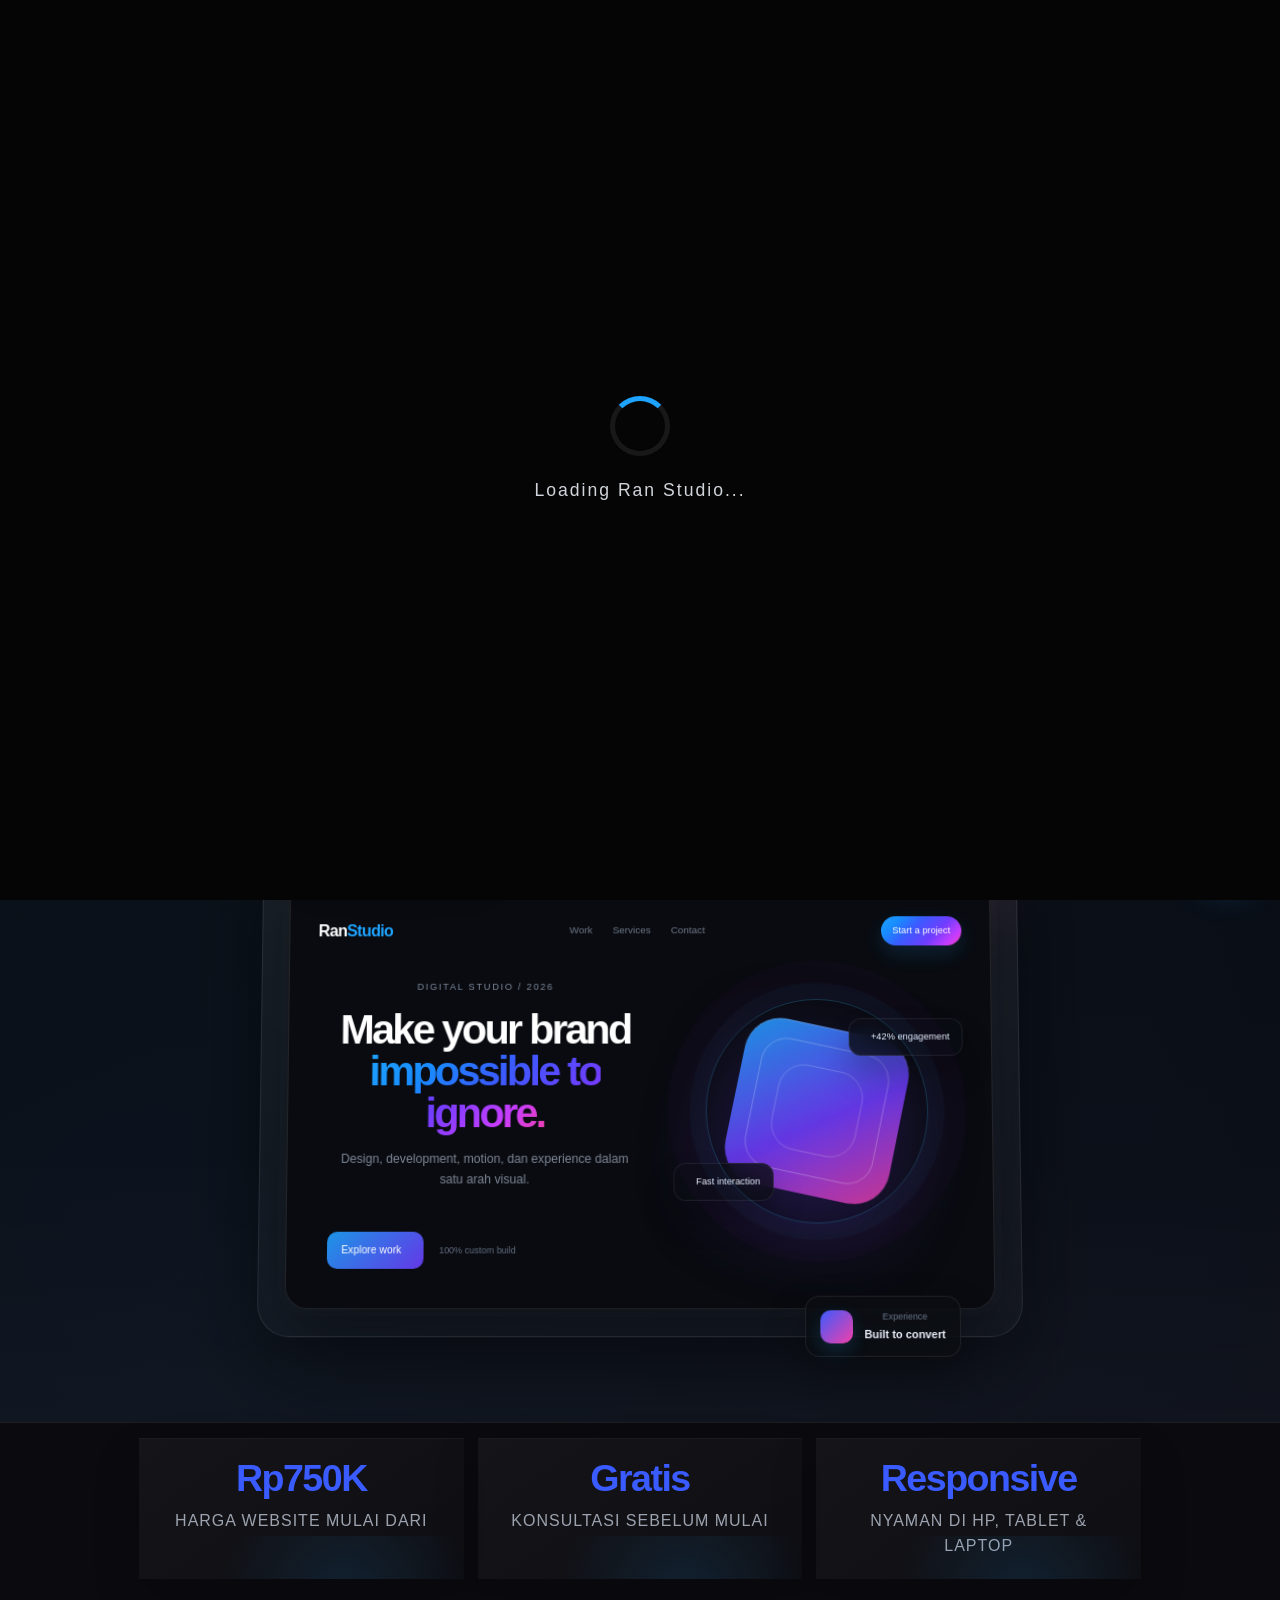
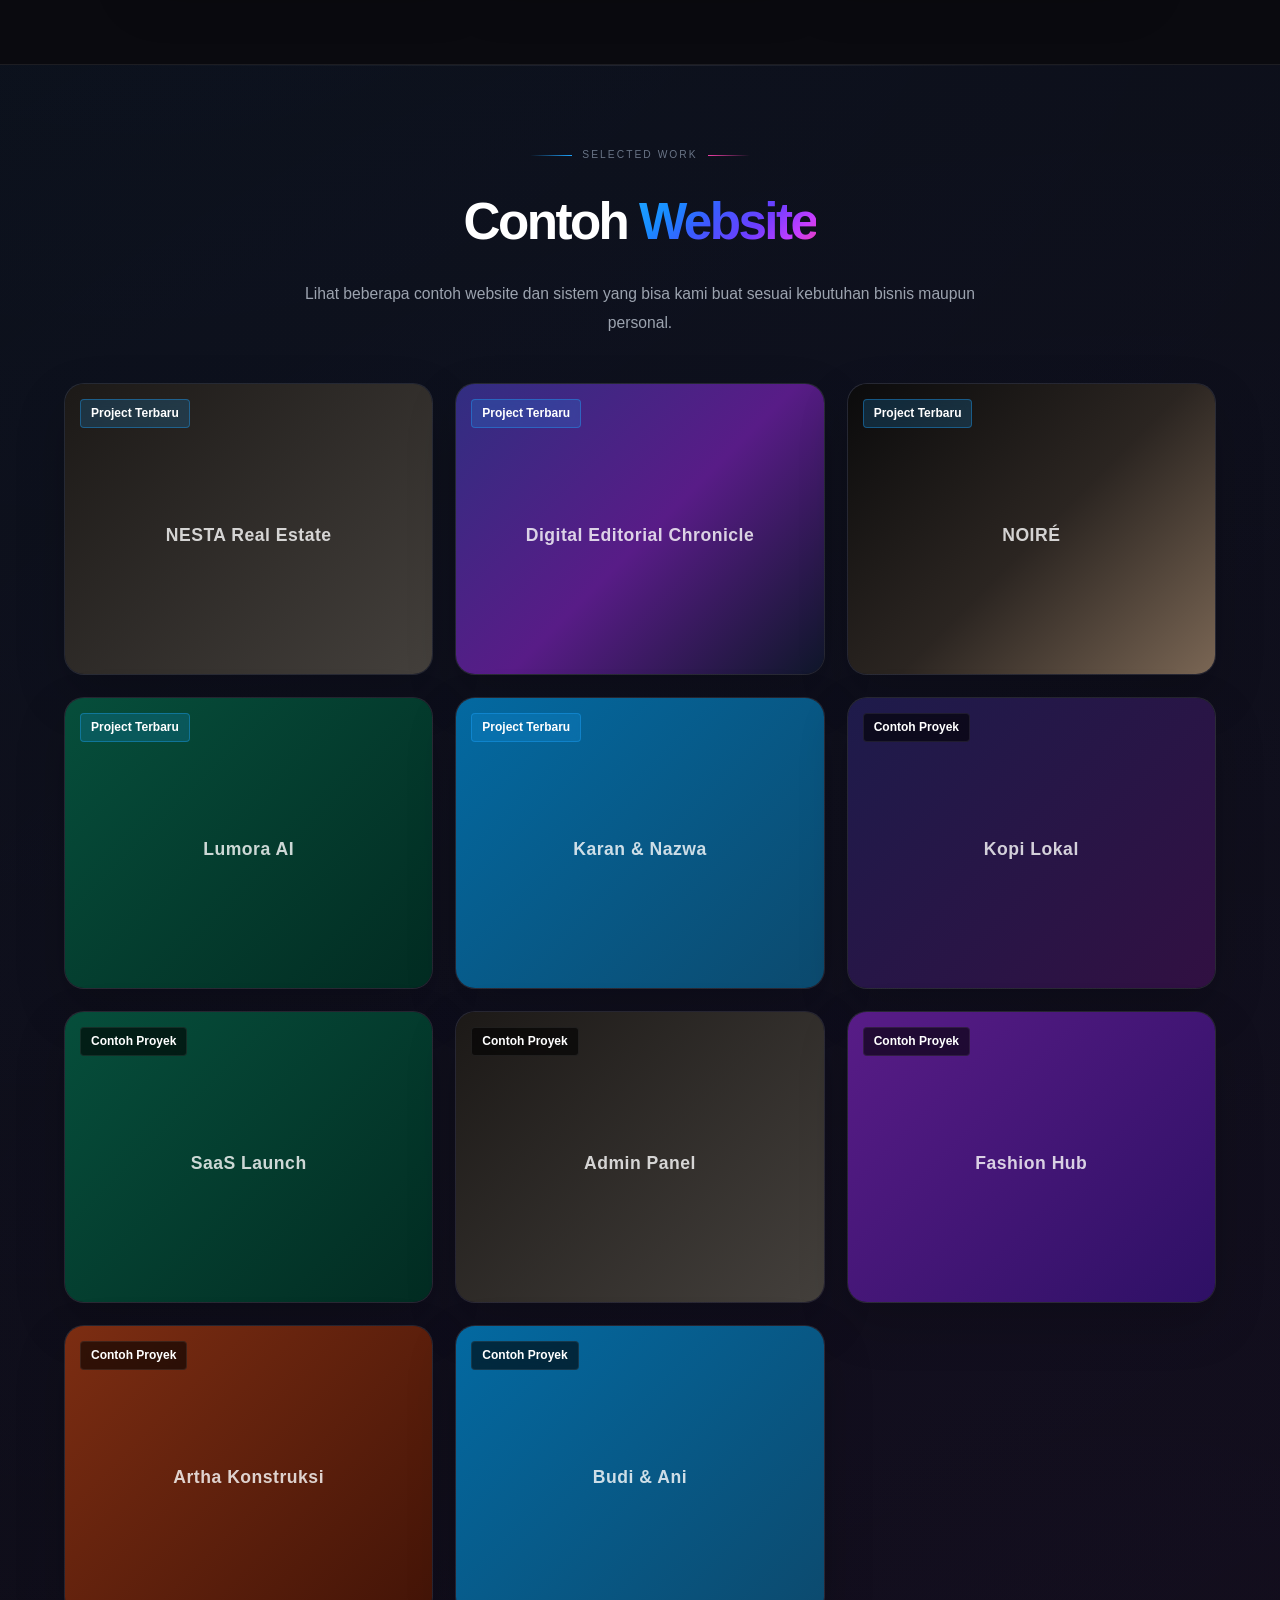
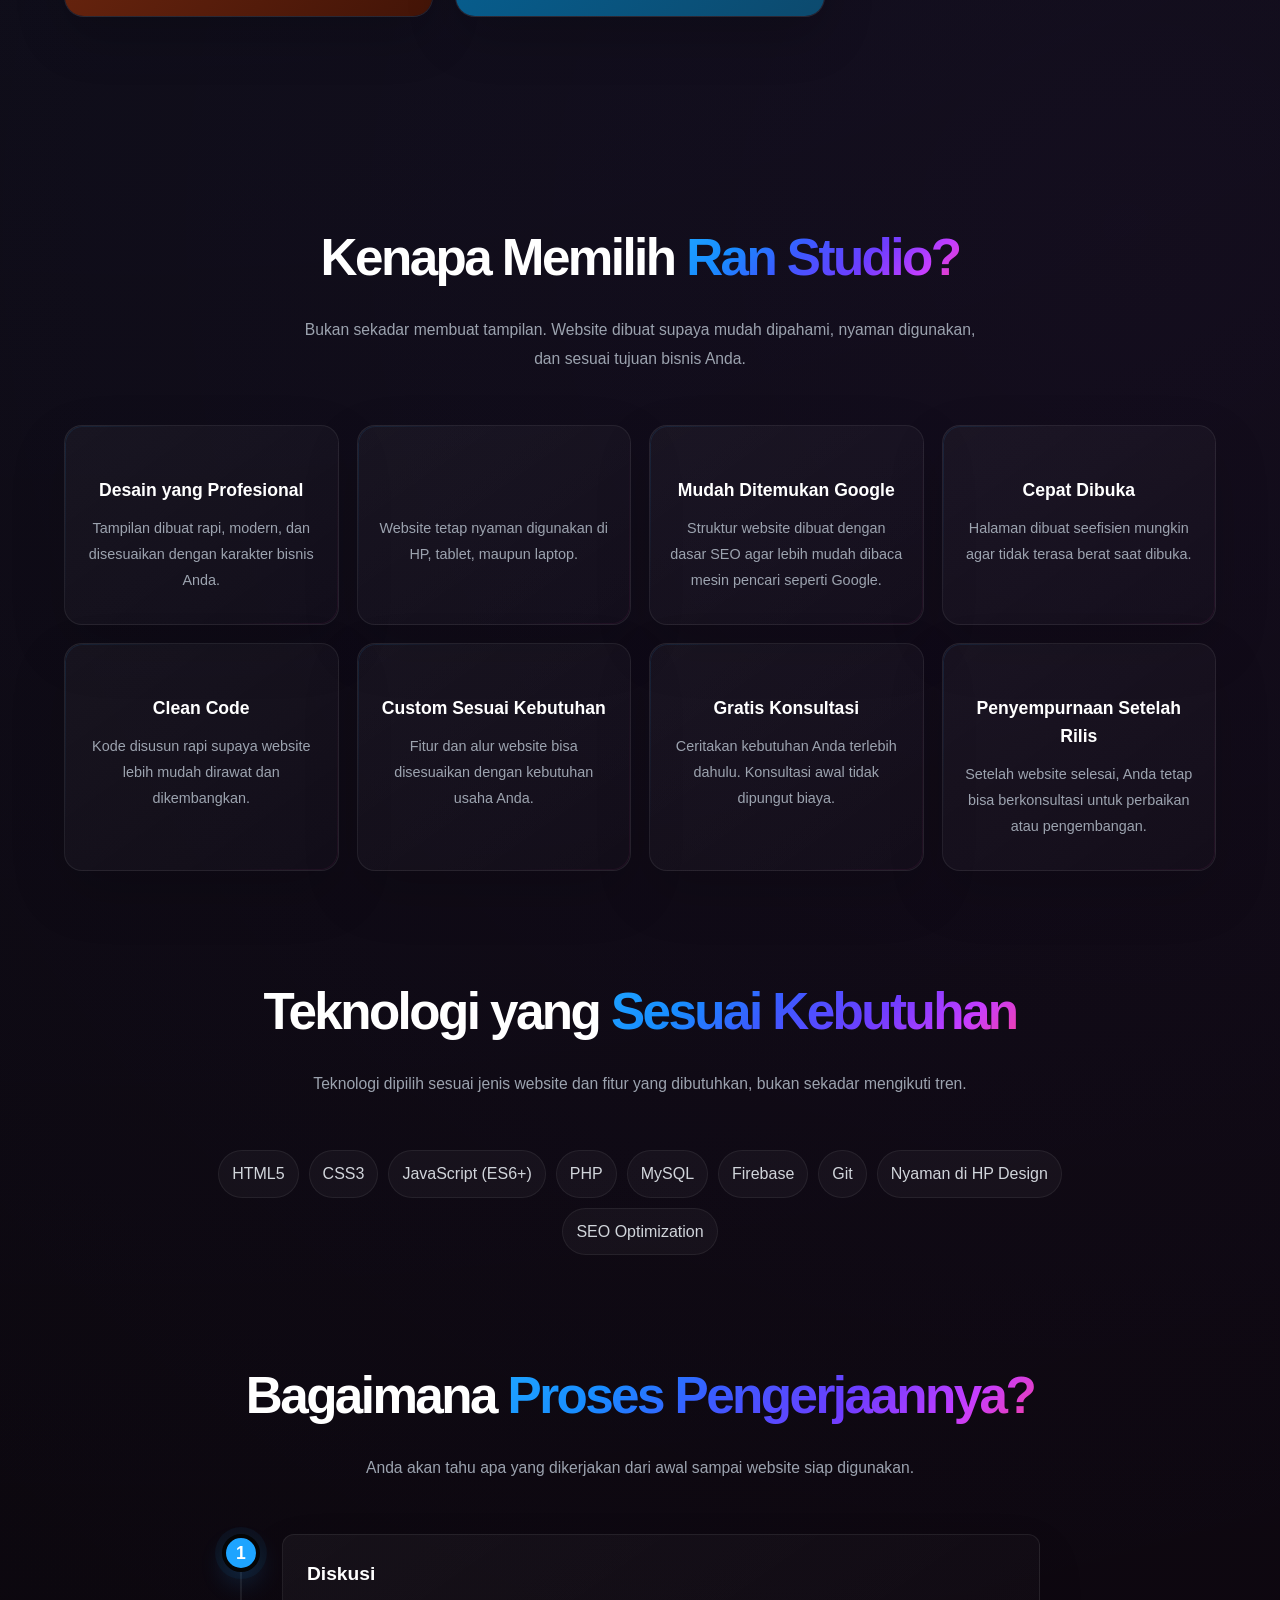
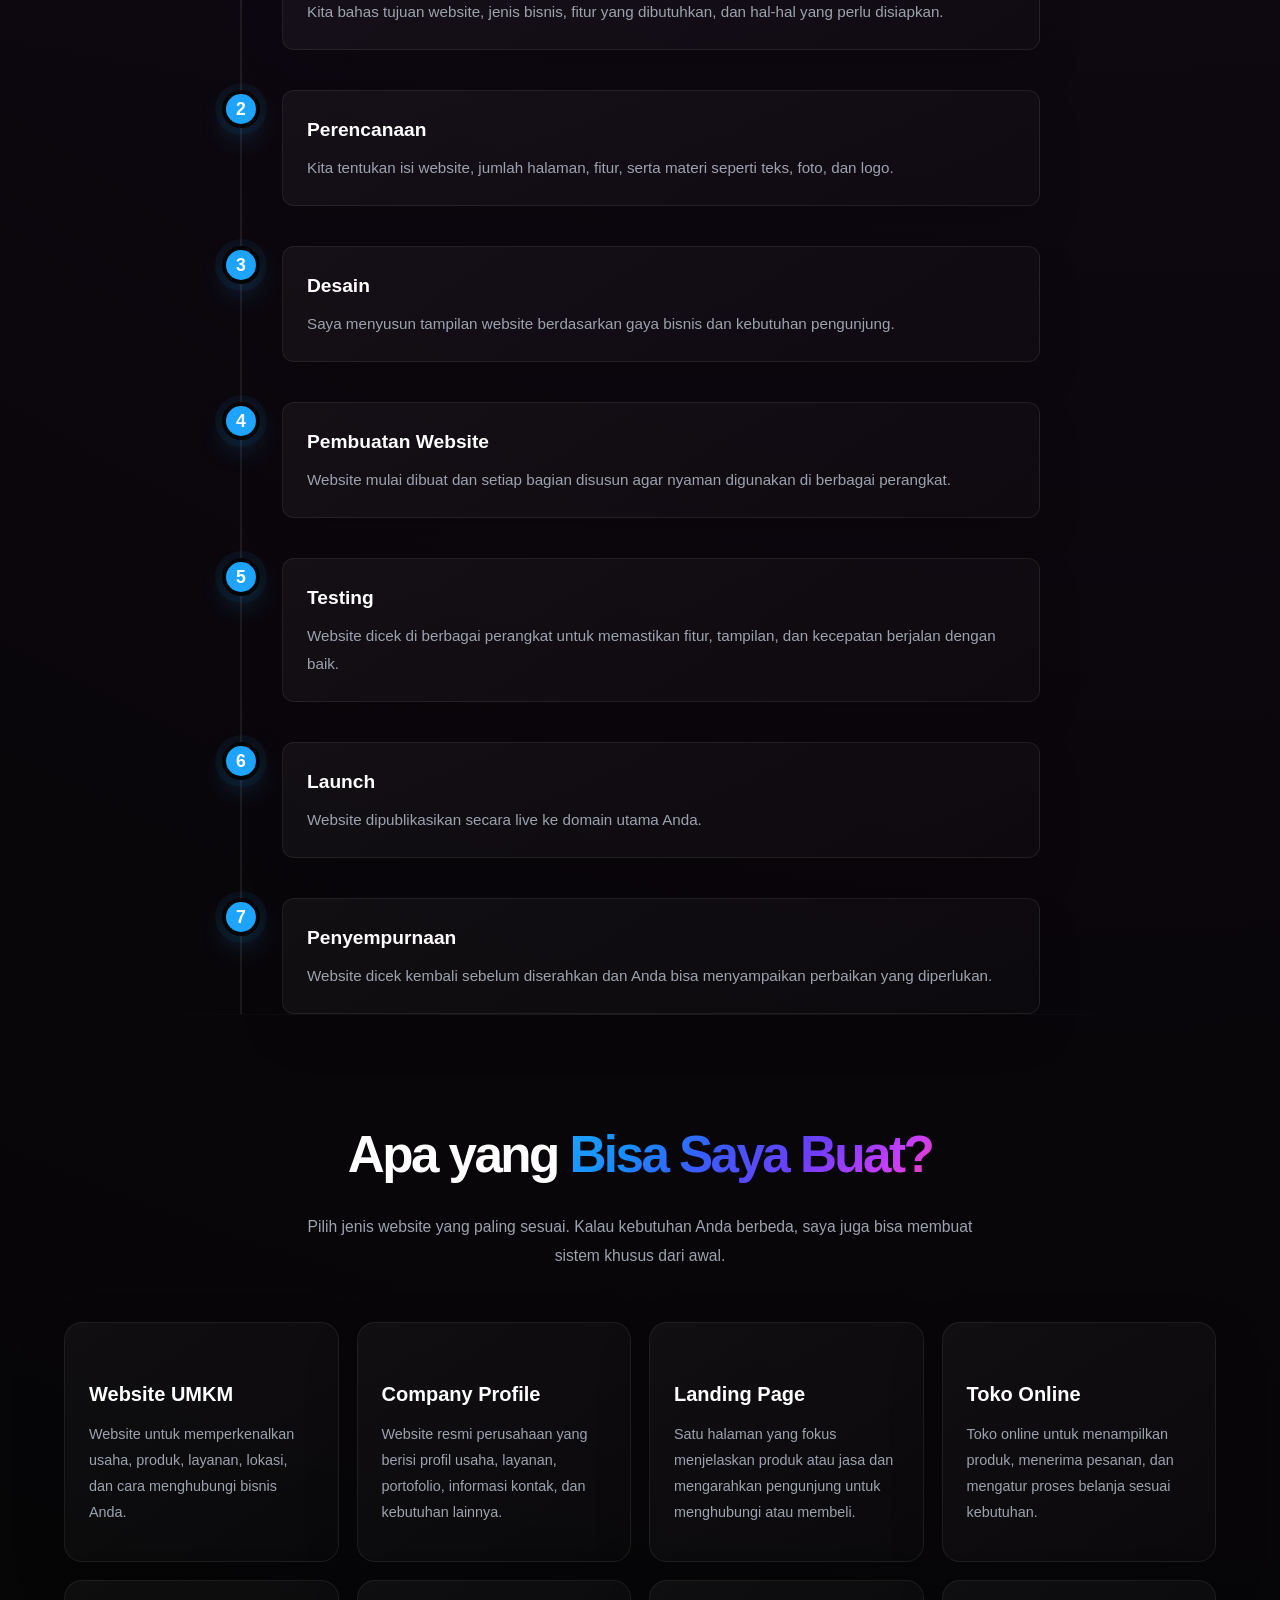
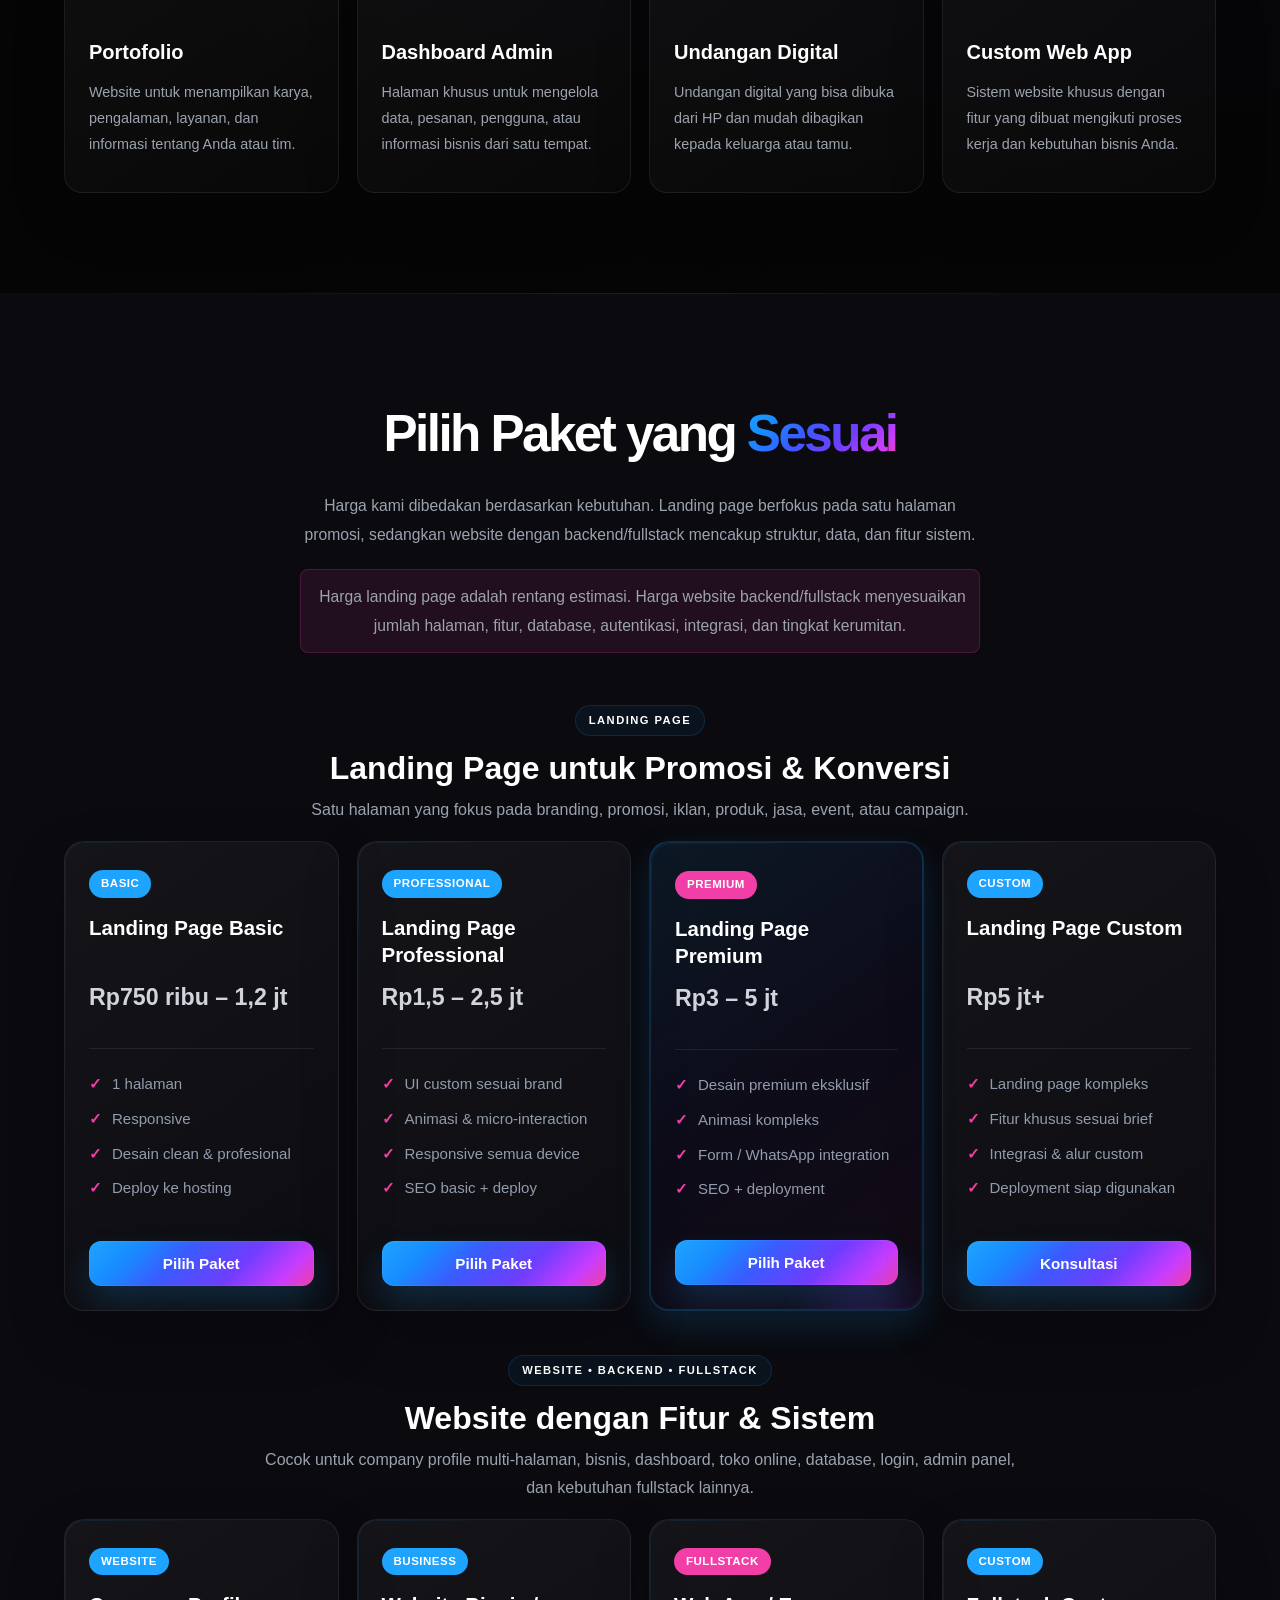
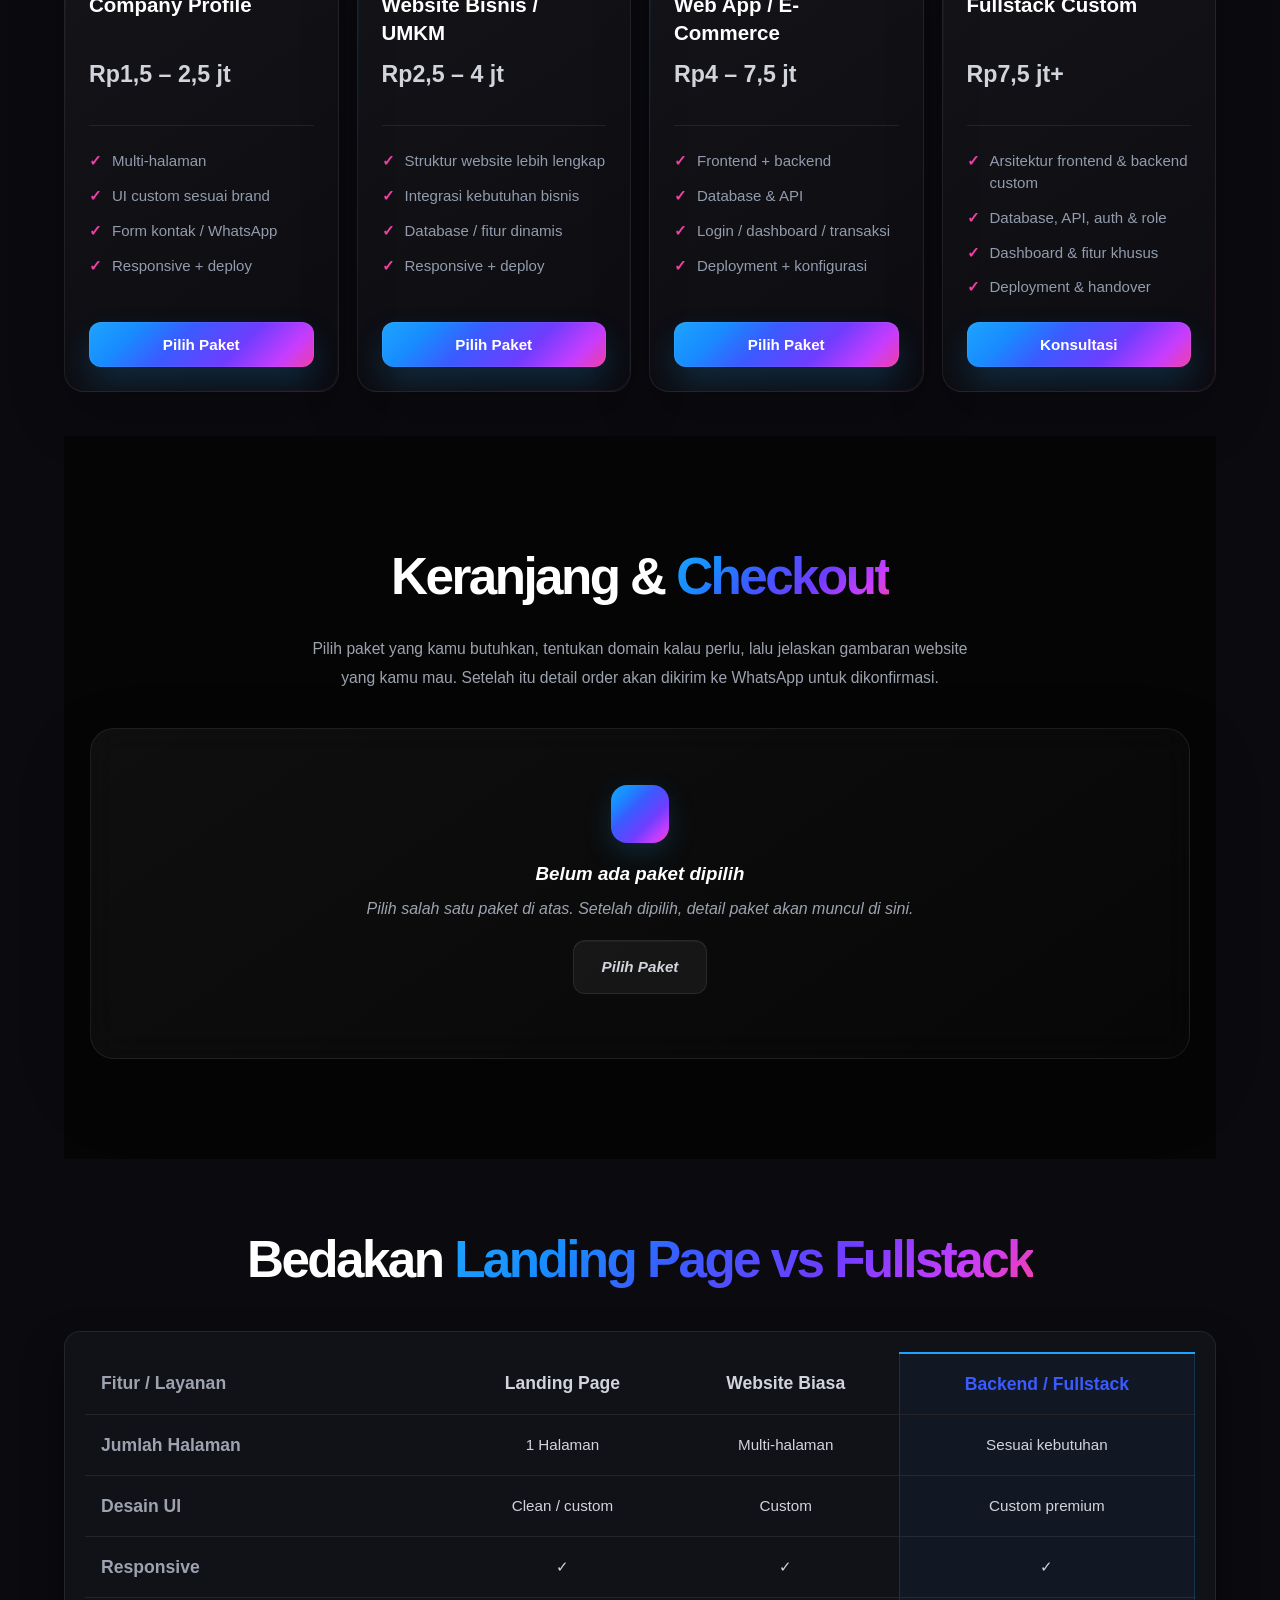
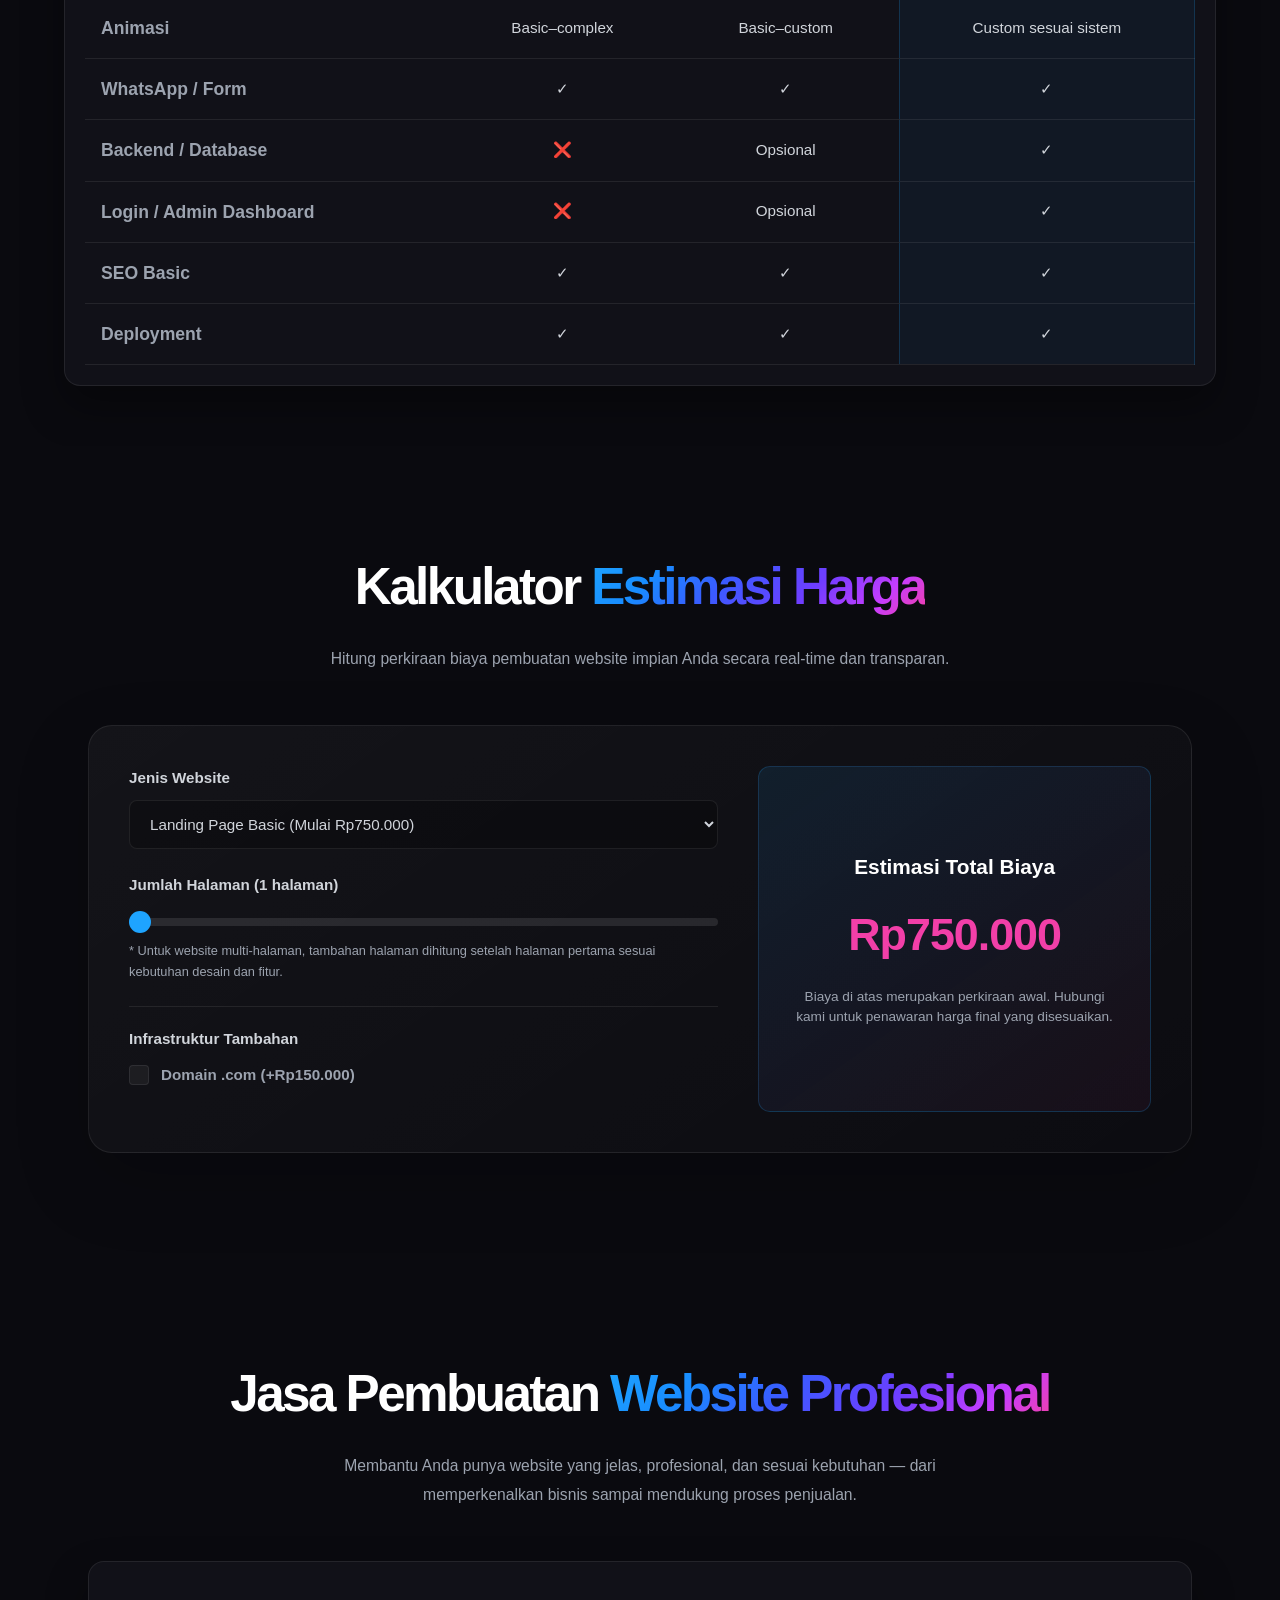
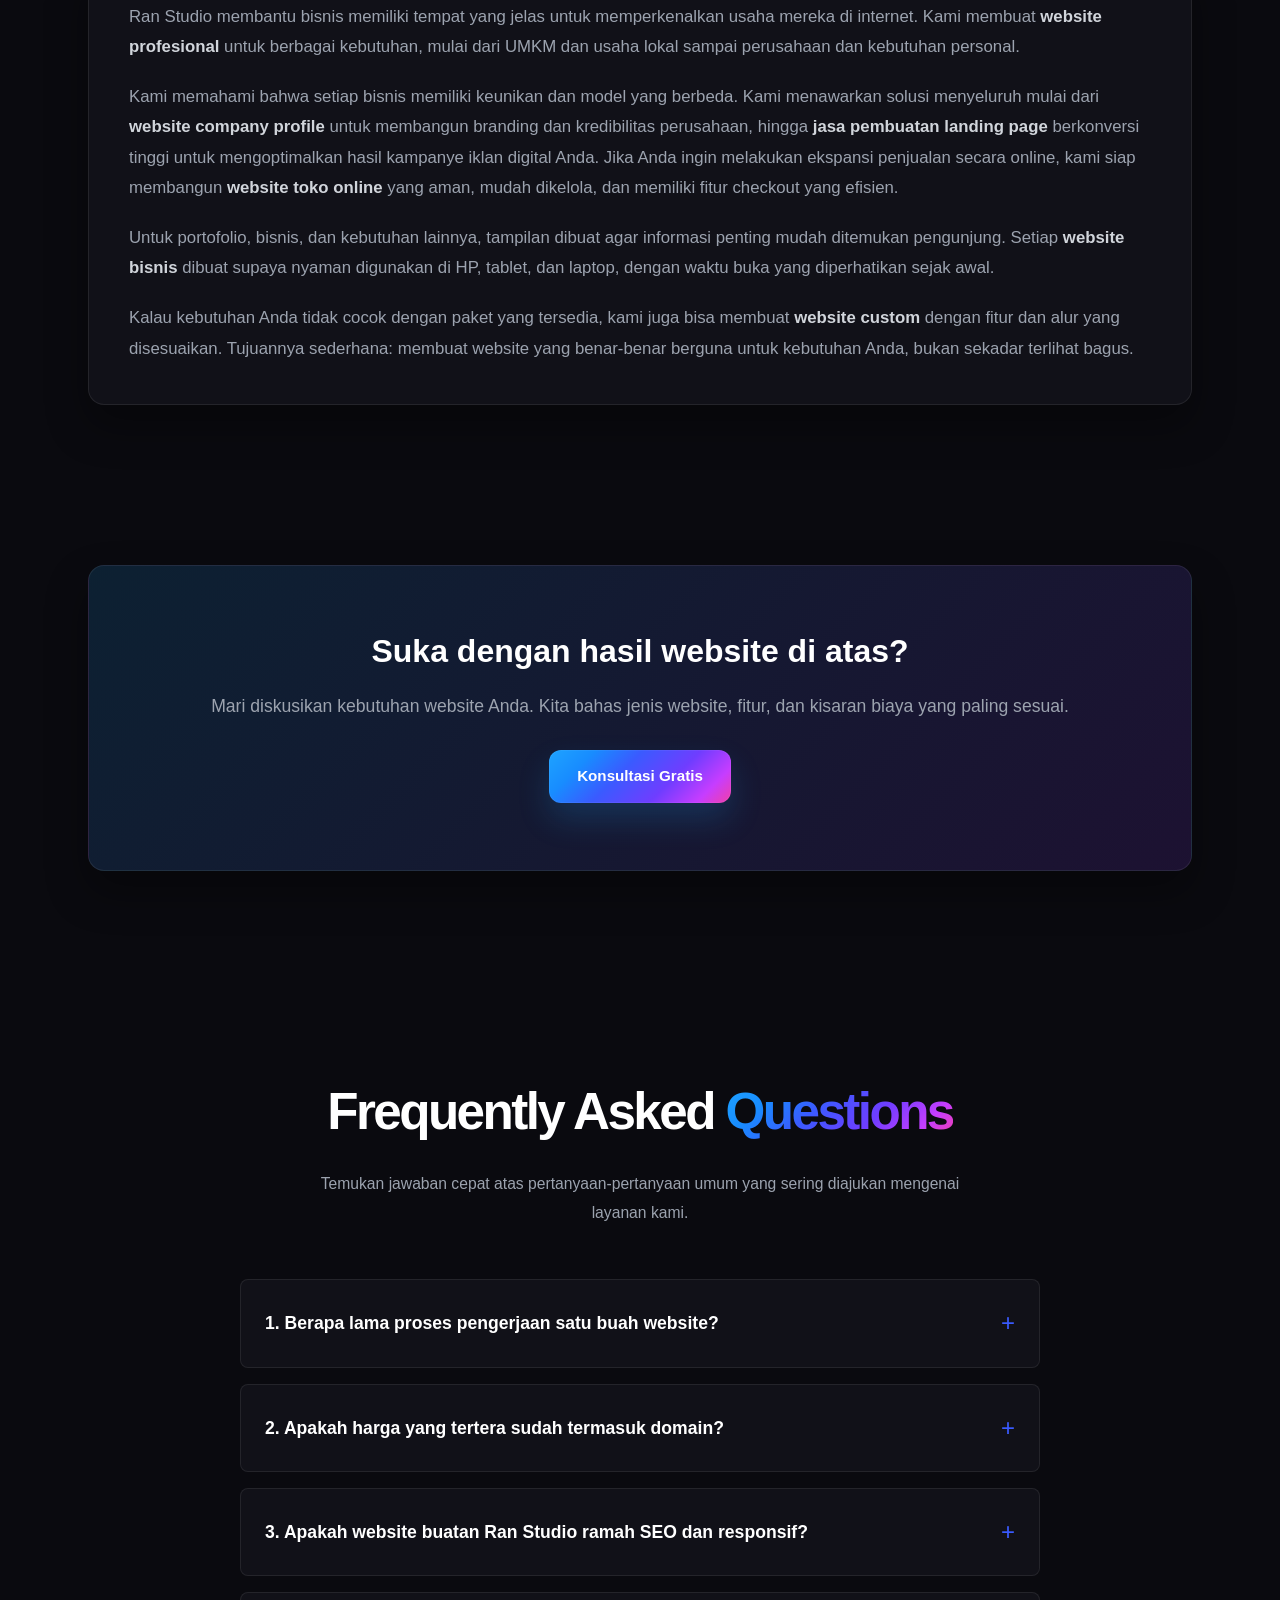
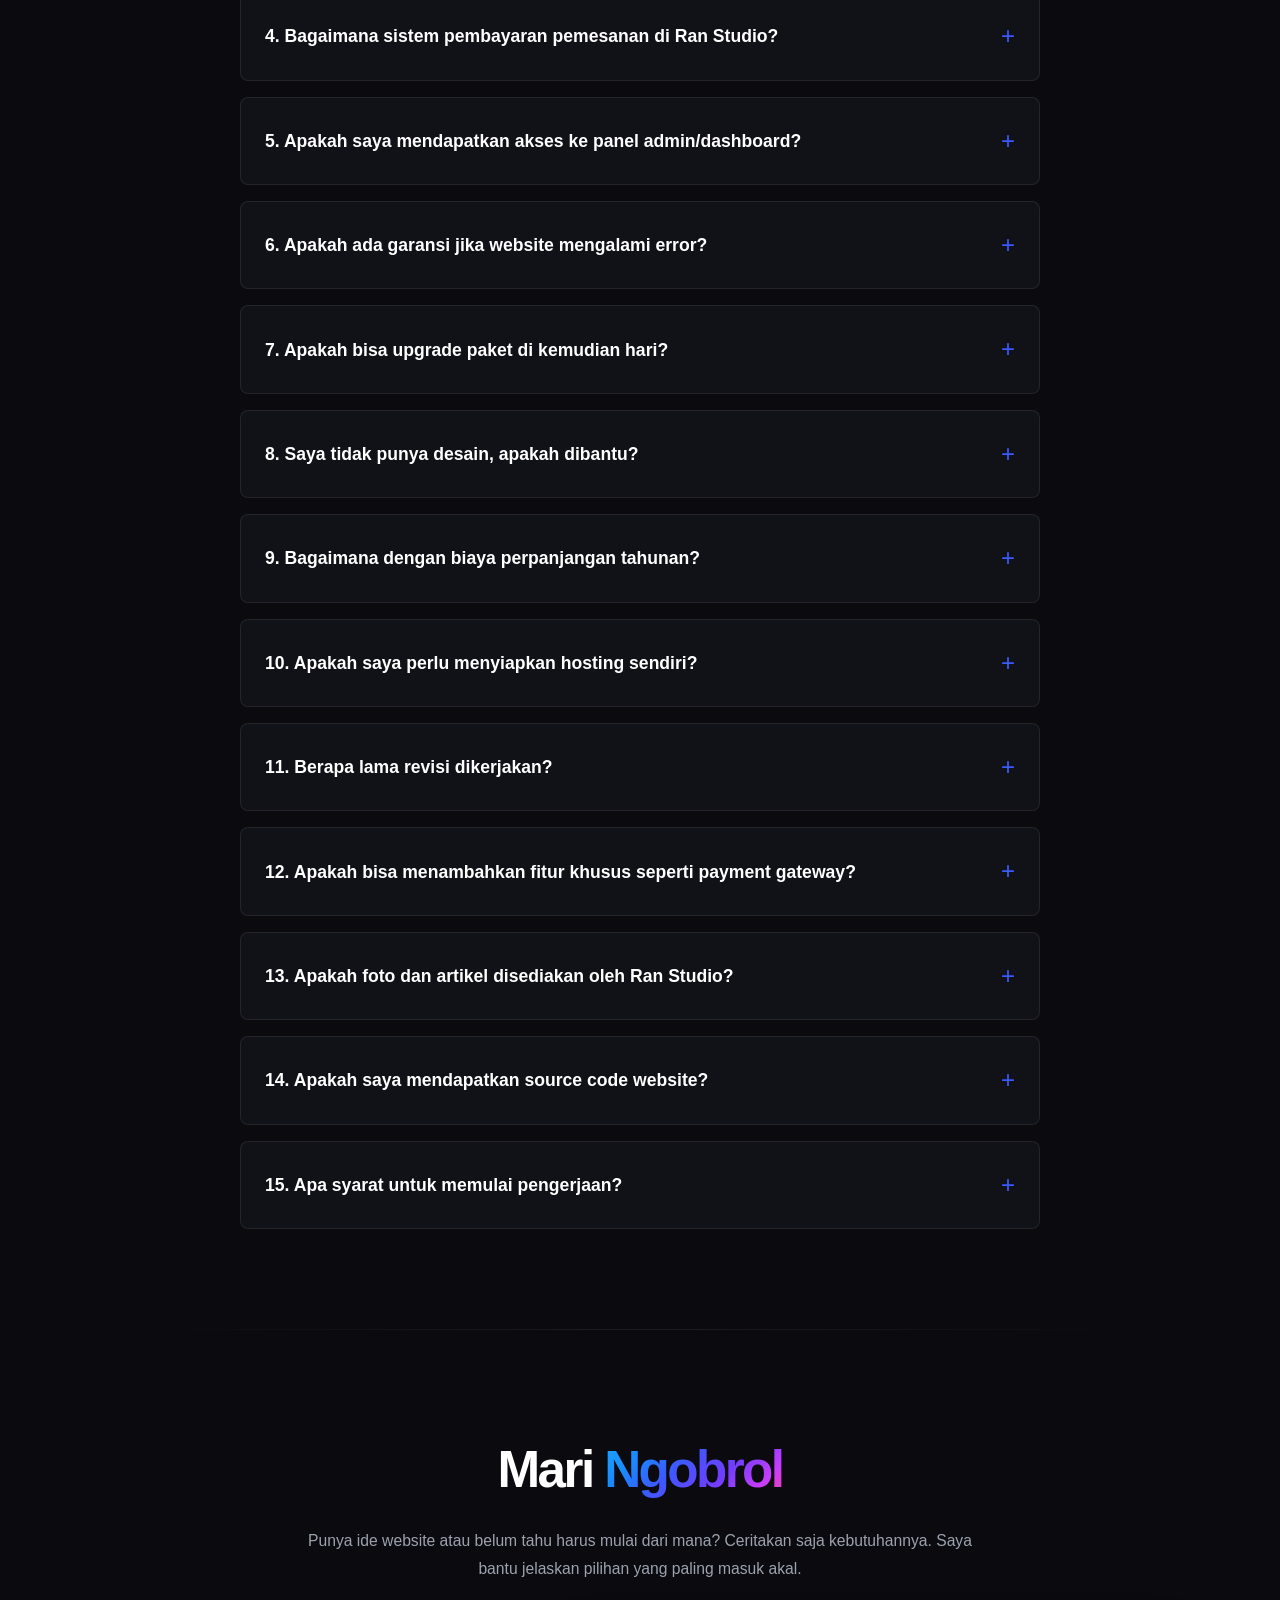
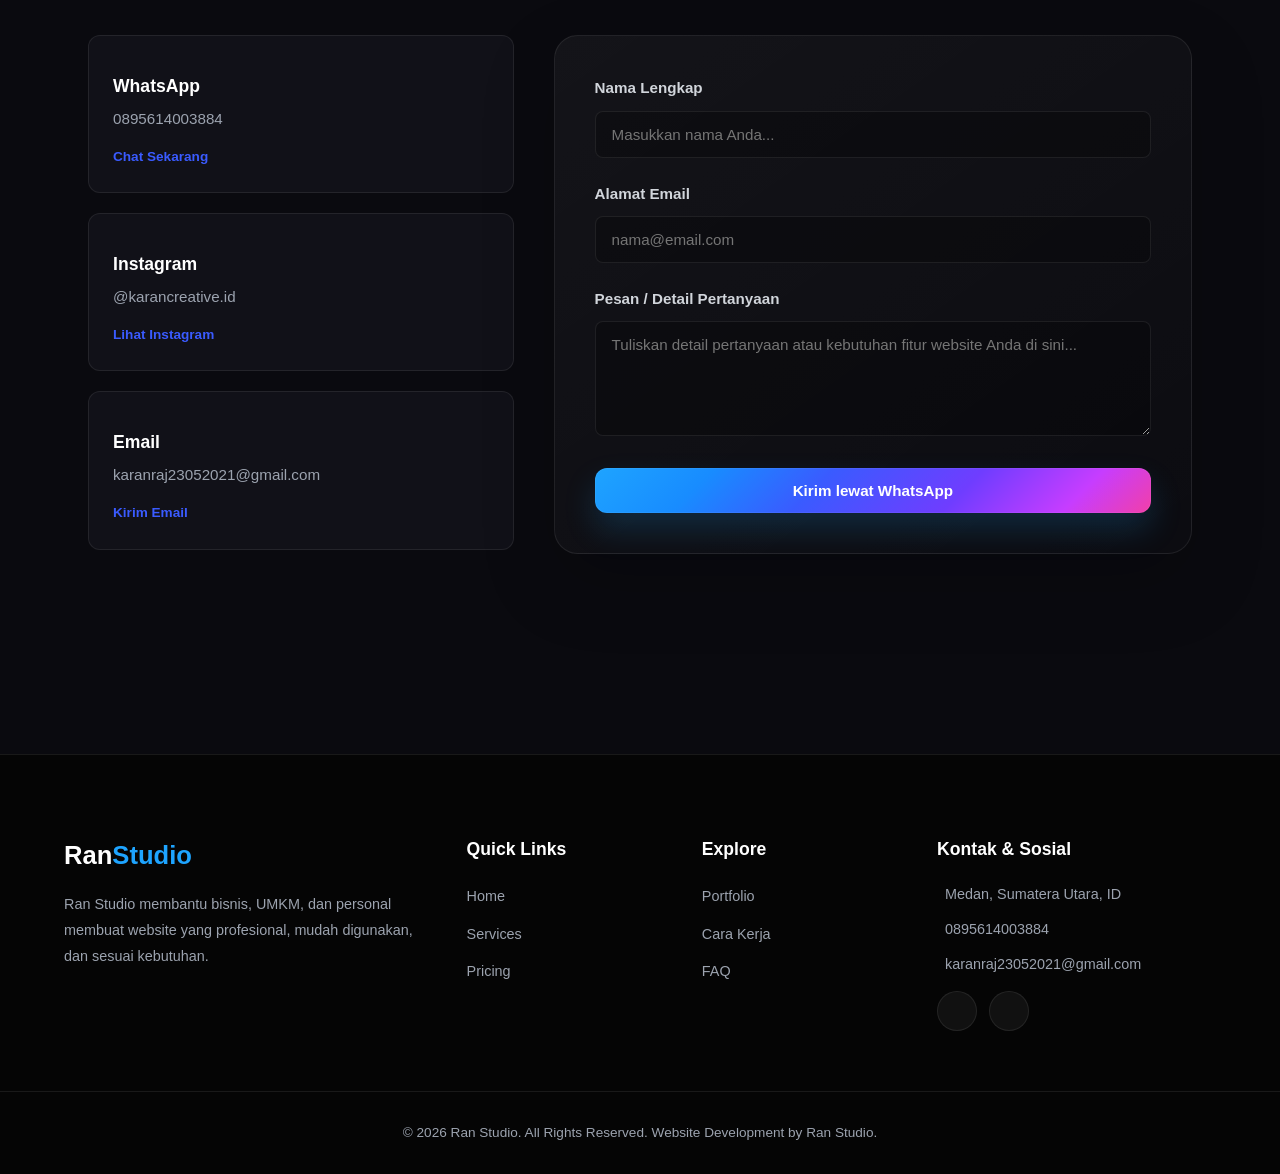
<file: layout-test.html>
<!DOCTYPE html>
<html lang="id">
<head>
    <meta charset="UTF-8">
    <meta name="viewport" content="width=device-width, initial-scale=1.0">
    <meta name="theme-color" content="#050505">
    <meta name="color-scheme" content="dark light">
    
    
    
    <link rel="preload" href="style.css" as="style">
    
    
    
    <title>Ran Studio — Jasa Pembuatan Website untuk Bisnis</title>
    <meta name="description" content="Ran Studio membantu membuat website profesional untuk bisnis, UMKM, perusahaan, dan kebutuhan personal. Mulai dari landing page, company profile, toko online, sampai website dengan fitur khusus.">
    <meta name="keywords" content="jasa pembuatan website, jasa website profesional, jasa web developer, website UMKM, website company profile, jasa landing page, website toko online, jasa pembuatan website murah, website bisnis, website custom, website responsif, website modern, website portofolio, jasa pembuatan website Indonesia">
    <meta name="author" content="Ran Studio">
    <meta name="robots" content="index, follow, max-image-preview:large, max-snippet:-1, max-video-preview:-1">
    
    <link rel="canonical" href="https://www.ranstudio.com/">
    
    <link rel="icon" href="favicon.ico" sizes="any">
    <link rel="icon" href="favicon.svg" type="image/svg+xml">
    <link rel="apple-touch-icon" href="apple-touch-icon.png">
    
    <meta property="og:title" content="Jasa Pembuatan Website Profesional & Murah | Ran Studio">
    <meta property="og:description" content="Ran Studio membantu bisnis membuat website yang profesional, mudah dipahami, cepat dibuka, dan sesuai kebutuhan. Konsultasi gratis sebelum mulai.">
    <meta property="og:type" content="website">
    <meta property="og:url" content="https://www.ranstudio.com/">
    <meta property="og:image" content="https://www.ranstudio.com/assets/og-image.jpg">
    <meta property="og:image:width" content="1200">
    <meta property="og:image:height" content="630">
    <meta property="og:image:alt" content="Preview Website Ran Studio">
    <meta property="og:site_name" content="Ran Studio">
    <meta property="og:locale" content="id_ID">
    
    <meta name="twitter:card" content="summary_large_image">
    <meta name="twitter:title" content="Jasa Pembuatan Website Profesional & Murah | Ran Studio">
    <meta name="twitter:description" content="Ran Studio membantu bisnis membuat website yang profesional, mudah dipahami, cepat dibuka, dan sesuai kebutuhan. Konsultasi gratis sebelum mulai.">
    <meta name="twitter:image" content="https://www.ranstudio.com/assets/twitter-image.jpg">
    <meta name="twitter:site" content="@karancreative.id">

    <script type="application/ld+json">
    {
      "@context": "https://schema.org",
      "@type": ["LocalBusiness", "ProfessionalService"],
      "name": "Ran Studio",
      "image": "https://www.ranstudio.com/assets/logo.png",
      "description": "Ran Studio adalah penyedia jasa pembuatan website profesional, responsif, dan modern di Indonesia. Melayani UMKM, perusahaan, dan bisnis digital.",
      "@id": "https://www.ranstudio.com/#organization",
      "url": "https://www.ranstudio.com",
      "telephone": "+62895614003884",
      "email": "karanraj23052021@gmail.com",
      "address": {
        "@type": "PostalAddress",
        "addressLocality": "Medan",
        "addressRegion": "Sumatera Utara",
        "addressCountry": "ID"
      },
      "geo": {
        "@type": "GeoCoordinates",
        "latitude": 3.595196,
        "longitude": 98.672223
      },
      "priceRange": "$$",
      "sameAs": [
        "https://instagram.com/karancreative.id"
      ]
    }
    </script>

    <script>
        try {
            const savedTheme = localStorage.getItem('ran-studio-theme');
            if (savedTheme === 'light' || savedTheme === 'dark') {
                document.documentElement.dataset.theme = savedTheme;
            }
        } catch (_) {}
    </script>
    <link rel="stylesheet" href="style.css">
</head>
<body>

    <div class="scroll-progress" aria-hidden="true"><span id="scroll-progress-bar"></span></div>
    <div class="cursor-glow" aria-hidden="true"></div>
    <div class="ambient-orb ambient-orb-a" aria-hidden="true"></div>
    <div class="ambient-orb ambient-orb-b" aria-hidden="true"></div>

    <div id="loader" class="loader-container" role="status" aria-label="Loading">
        <div class="spinner"></div>
        <p class="loader-text">Loading Ran Studio...</p>
    </div>

    <a href="https://wa.me/62895614003884?text=Halo%20Ran%20Studio,%20saya%20ingin%20berkonsultasi%20mengenai%20pembuatan%20website." class="floating-whatsapp" target="_blank" rel="noopener noreferrer" aria-label="Konsultasi Gratis">
        <i class="fa-brands fa-whatsapp" style="font-size: 32px; color: white;"></i>
    </a>

    <div class="floating-cta" id="floating-cta">
        <span class="cta-text">Butuh Bantuan?</span>
        <a href="#pricing" class="btn btn-primary btn-sm cta-btn" aria-label="Pesan Sekarang">Pesan Sekarang</a>
    </div>

    <header>
        <nav class="navbar" aria-label="Main Navigation">
            <div class="nav-container">
                <a href="#home" class="logo" aria-label="Ran Studio Home">Ran<span>Studio</span></a>
                
                <div class="segmented-control" id="segmented-mode">
                    <div class="segment-bg" id="segment-bg"></div>
                    <button class="segment-btn active" data-target="agency">Jasa Website</button>
                    <button class="segment-btn" data-target="templates">Template</button>
                </div>

                <div class="nav-actions">
                    <ul class="nav-links" id="main-nav-links">
                        <li><a href="#home" class="nav-link active">Home</a></li>
                        <li><a href="#portfolio" class="nav-link">Portfolio</a></li>
                        <li><a href="#services" class="nav-link">Services</a></li>
                        <li><a href="#pricing" class="nav-link">Pricing</a></li>
                        <li><a href="#faq" class="nav-link">FAQ</a></li>
                        <li><a href="#contact" class="nav-link">Contact</a></li>
                    </ul>
                    <button class="theme-toggle" id="theme-toggle" type="button" aria-label="Aktifkan mode terang" aria-pressed="false" title="Ubah tema">
                        <i class="fa-solid fa-moon" aria-hidden="true"></i>
                        <span class="sr-only">Ubah tema</span>
                    </button>
                    <div class="hamburger" aria-label="Toggle Navigation" role="button" tabindex="0">
                        <span class="bar"></span>
                        <span class="bar"></span>
                        <span class="bar"></span>
                    </div>
                </div>
            </div>
        </nav>
    </header>

    <div class="app-wrapper">
        <div class="app-slider" id="app-slider">
            
            <div class="panel" id="panel-agency">
                <main>
                    <section id="home" class="hero-section">
                        <div class="hero-bg-glow"></div>
                        <div class="container hero-content">
                            <div class="hero-badges animate-text">
                                <span class="badge-pill"><i class="fa-solid fa-gauge-high"></i> Cepat Dibuka</span>
                                <span class="badge-pill"><i class="fa-solid fa-mobile-screen-button"></i> Nyaman di HP</span>
                                <span class="badge-pill"><i class="fa-solid fa-magnifying-glass"></i> Mudah Ditemukan</span>
                                <span class="badge-pill"><i class="fa-solid fa-wand-magic-sparkles"></i> Desain yang Profesional</span>
                            </div>
                            
                            <h1 class="animate-text">Website yang membuat bisnis Anda <span>terlihat lebih profesional</span></h1>
                            <p class="animate-desc">Kami membantu membuat website yang rapi, cepat dibuka, nyaman digunakan di HP maupun laptop, dan disesuaikan dengan kebutuhan bisnis Anda.</p>
                            <div class="hero-buttons">
                                <a href="#pricing" class="btn btn-primary" aria-label="Lihat Pilihan Paket Website">Lihat Pilihan Paket</a>
                                <a href="https://wa.me/62895614003884?text=Halo%20Ran%20Studio,%20saya%20ingin%20berkonsultasi%20mengenai%20pembuatan%20website." class="btn btn-secondary" target="_blank" rel="noopener noreferrer" aria-label="Konsultasi Gratis via WhatsApp">Konsultasi Gratis</a>
                            </div>

                            <div class="hero-meta-row" aria-label="Ran Studio highlights">
                                <span><i class="fa-solid fa-circle-check"></i> Custom sesuai brand</span>
                                <span><i class="fa-solid fa-bolt"></i> Dibangun untuk performa</span>
                                <span><i class="fa-solid fa-shield-halved"></i> Struktur rapi & scalable</span>
                            </div>

                            <div class="hero-stage" aria-label="Preview interface Ran Studio">
                                <div class="hero-stage-glow"></div>
                                <div class="hero-browser">
                                    <div class="browser-bar">
                                        <div class="browser-dots"><span></span><span></span><span></span></div>
                                        <div class="browser-url"><i class="fa-solid fa-lock"></i> ranstudio.com</div>
                                        <div class="browser-top-actions"><i class="fa-solid fa-arrows-up-down-left-right"></i></div>
                                    </div>
                                    <div class="browser-content">
                                        <div class="browser-nav">
                                            <span class="mini-logo">Ran<span>Studio</span></span>
                                            <div class="mini-nav"><span>Work</span><span>Services</span><span>Contact</span></div>
                                            <span class="mini-cta">Start a project</span>
                                        </div>
                                        <div class="browser-hero-grid">
                                            <div class="browser-copy">
                                                <span class="mini-kicker">DIGITAL STUDIO / 2026</span>
                                                <strong>Make your brand<br><em>impossible to ignore.</em></strong>
                                                <p>Design, development, motion, dan experience dalam satu arah visual.</p>
                                                <div class="mini-actions"><span>Explore work <i class="fa-solid fa-arrow-right"></i></span><small>100% custom build</small></div>
                                            </div>
                                            <div class="browser-art">
                                                <div class="art-core"></div>
                                                <div class="art-panel art-panel-one"><i class="fa-solid fa-chart-line"></i><span>+42% engagement</span></div>
                                                <div class="art-panel art-panel-two"><i class="fa-solid fa-bolt"></i><span>Fast interaction</span></div>
                                                <div class="art-ring"></div>
                                            </div>
                                        </div>
                                    </div>
                                </div>
                                <div class="float-card float-card-top">
                                    <span class="float-icon"><i class="fa-solid fa-sparkles"></i></span>
                                    <div><small>Visual direction</small><strong>Premium by default</strong></div>
                                </div>
                                <div class="float-card float-card-bottom">
                                    <span class="float-icon success"><i class="fa-solid fa-arrow-trend-up"></i></span>
                                    <div><small>Experience</small><strong>Built to convert</strong></div>
                                </div>
                            </div>
                        </div>
                    </section>

                    <section class="stats-section proof-section" aria-label="Ringkasan layanan Ran Studio">
                        <div class="container stats-grid">
                            <div class="stat-card">
                                <h2 class="stat-number-text">Rp750K</h2>
                                <p class="stat-label">Harga website mulai dari</p>
                            </div>
                            <div class="stat-card">
                                <h2 class="stat-number-text">Gratis</h2>
                                <p class="stat-label">Konsultasi sebelum mulai</p>
                            </div>
                            <div class="stat-card">
                                <h2 class="stat-number-text">Responsive</h2>
                                <p class="stat-label">Nyaman di HP, tablet & laptop</p>
                            </div>
                        </div>
                    </section>

                    <section id="portfolio" class="portfolio-section reveal">
                        <div class="container">
                            <div class="section-rail">
                                <span class="rail-line"></span>
                                <span>SELECTED WORK</span>
                                <span class="rail-line rail-line-short"></span>
                            </div>
                            <div class="section-header">
                                <h2>Contoh <span>Website</span></h2>
                                <p>Lihat beberapa contoh website dan sistem yang bisa kami buat sesuai kebutuhan bisnis maupun personal.</p>
                            </div>
                            
                            <div class="portfolio-grid">
                                <div class="portfolio-card portfolio-card-latest" data-category="Real Estate">
                                    <div class="portfolio-img-box">
                                        <div class="placeholder-img bg-p3" role="img" aria-label="Screenshot website NESTA Real Estate">
                                            <span class="concept-label">Project Terbaru</span>
                                            <span class="p-icon" aria-hidden="true"><i class="fa-solid fa-house"></i></span>
                                            <span class="p-title">NESTA Real Estate</span>
                                        </div>
                                        <div class="portfolio-overlay">
                                            <div class="overlay-text">
                                                <span class="p-tag">Kategori: Real Estate</span>
                                                <h4>NESTA Real Estate — Pencari Rumah</h4>
                                                <div class="port-badges">
                                                    <span class="badge-mini">Real Estate</span><span class="badge-mini">Property Search</span><span class="badge-mini">Responsive</span>
                                                </div>
                                                <div class="port-action">
                                                    <a href="https://nesta-real-estate.vercel.app/" target="_blank" rel="noopener noreferrer" class="btn btn-secondary btn-sm" aria-label="Lihat website NESTA Real Estate">Lihat Website</a>
                                                    <button class="btn btn-outline btn-sm open-case-study" data-title="NESTA Real Estate — Pencari Rumah" data-type="Real Estate Website" data-tech="Modern UI, Property Search, Responsive Design" aria-label="Lihat Detail Proyek">Detail Proyek</button>
                                                </div>
                                            </div>
                                        </div>
                                    </div>
                                </div>

                                <div class="portfolio-card portfolio-card-latest" data-category="Interactive Scrollytelling">
                                    <div class="portfolio-img-box">
                                        <div class="placeholder-img bg-p7" role="img" aria-label="Screenshot website Digital Editorial Chronicle">
                                            <span class="concept-label">Project Terbaru</span>
                                            <span class="p-icon" aria-hidden="true"><i class="fa-solid fa-layer-group"></i></span>
                                            <span class="p-title">Digital Editorial Chronicle</span>
                                        </div>
                                        <div class="portfolio-overlay">
                                            <div class="overlay-text">
                                                <span class="p-tag">Kategori: Interactive Scrollytelling</span>
                                                <h4>The Digital Editorial Chronicle</h4>
                                                <div class="port-badges">
                                                    <span class="badge-mini">Scrollytelling</span><span class="badge-mini">GSAP</span><span class="badge-mini">Next.js</span><span class="badge-mini">Interactive</span>
                                                </div>
                                                <div class="port-action">
                                                    <a href="https://ran-studio-digital-editorial-chroni.vercel.app/" target="_blank" rel="noopener noreferrer" class="btn btn-secondary btn-sm" aria-label="Lihat website Digital Editorial Chronicle">Lihat Website</a>
                                                    <button class="btn btn-outline btn-sm open-case-study" data-title="The Digital Editorial Chronicle" data-type="Interactive Scrollytelling" data-tech="Next.js, React, GSAP, Editorial Motion" aria-label="Lihat Detail Proyek">Detail Proyek</button>
                                                </div>
                                            </div>
                                        </div>
                                    </div>
                                </div>

                                <div class="portfolio-card portfolio-card-latest" data-category="Luxury Editorial">
                                    <div class="portfolio-img-box">
                                        <div class="placeholder-img bg-p8" role="img" aria-label="Screenshot website NOIRÉ Contemporary Luxury">
                                            <span class="concept-label">Project Terbaru</span>
                                            <span class="p-icon" aria-hidden="true"><i class="fa-solid fa-gem"></i></span>
                                            <span class="p-title">NOIRÉ</span>
                                        </div>
                                        <div class="portfolio-overlay">
                                            <div class="overlay-text">
                                                <span class="p-tag">Kategori: Luxury Editorial</span>
                                                <h4>NOIRÉ — Contemporary Luxury</h4>
                                                <div class="port-badges">
                                                    <span class="badge-mini">Luxury</span><span class="badge-mini">Editorial</span><span class="badge-mini">Product Showcase</span><span class="badge-mini">Responsive</span>
                                                </div>
                                                <div class="port-action">
                                                    <a href="https://noire-ran-studio.vercel.app/" target="_blank" rel="noopener noreferrer" class="btn btn-secondary btn-sm" aria-label="Lihat website NOIRÉ Contemporary Luxury">Lihat Website</a>
                                                    <button class="btn btn-outline btn-sm open-case-study" data-title="NOIRÉ — Contemporary Luxury" data-type="Luxury Editorial Website" data-tech="Editorial Design, Product Showcase, Responsive UI" aria-label="Lihat Detail Proyek">Detail Proyek</button>
                                                </div>
                                            </div>
                                        </div>
                                    </div>
                                </div>

                                <div class="portfolio-card portfolio-card-latest" data-category="AI Web App">
                                    <div class="portfolio-img-box">
                                        <div class="placeholder-img bg-p2" role="img" aria-label="Screenshot website Lumora AI">
                                            <span class="concept-label">Project Terbaru</span>
                                            <span class="p-icon" aria-hidden="true"><i class="fa-solid fa-wand-magic-sparkles"></i></span>
                                            <span class="p-title">Lumora AI</span>
                                        </div>
                                        <div class="portfolio-overlay">
                                            <div class="overlay-text">
                                                <span class="p-tag">Kategori: AI Web App</span>
                                                <h4>Lumora AI</h4>
                                                <div class="port-badges">
                                                    <span class="badge-mini">AI</span><span class="badge-mini">Modern UI</span><span class="badge-mini">Responsive</span>
                                                </div>
                                                <div class="port-action">
                                                    <a href="https://lumora-hub.vercel.app/" target="_blank" rel="noopener noreferrer" class="btn btn-secondary btn-sm" aria-label="Lihat website Lumora AI">Lihat Website</a>
                                                    <button class="btn btn-outline btn-sm open-case-study" data-title="Lumora AI" data-type="AI Web App" data-tech="Web App, AI Integration, Responsive UI" aria-label="Lihat Detail Proyek">Detail Proyek</button>
                                                </div>
                                            </div>
                                        </div>
                                    </div>
                                </div>

                                <div class="portfolio-card portfolio-card-latest" data-category="Undangan Digital">
                                    <div class="portfolio-img-box">
                                        <div class="placeholder-img bg-p6" role="img" aria-label="Screenshot website undangan digital Karan dan Nazwa">
                                            <span class="concept-label">Project Terbaru</span>
                                            <span class="p-icon" aria-hidden="true"><i class="fa-solid fa-heart"></i></span>
                                            <span class="p-title">Karan &amp; Nazwa</span>
                                        </div>
                                        <div class="portfolio-overlay">
                                            <div class="overlay-text">
                                                <span class="p-tag">Kategori: Undangan Digital</span>
                                                <h4>Undangan Digital Karan &amp; Nazwa</h4>
                                                <div class="port-badges">
                                                    <span class="badge-mini">QR Check-In</span><span class="badge-mini">Interactive</span><span class="badge-mini">Mobile First</span>
                                                </div>
                                                <div class="port-action">
                                                    <a href="https://weddinggarddigitalkarannazwa11.vercel.app/invite/x8K2p91" target="_blank" rel="noopener noreferrer" class="btn btn-secondary btn-sm" aria-label="Lihat website undangan digital Karan dan Nazwa">Lihat Website</a>
                                                    <button class="btn btn-outline btn-sm open-case-study" data-title="Undangan Digital Karan &amp; Nazwa" data-type="Undangan Digital" data-tech="Interactive Web, QR Check-In, Responsive UI" aria-label="Lihat Detail Proyek">Detail Proyek</button>
                                                </div>
                                            </div>
                                        </div>
                                    </div>
                                </div>

                                <div class="portfolio-card" data-category="UMKM">
                                    <div class="portfolio-img-box">
                                        <div class="placeholder-img bg-p1" role="img" aria-label="Screenshot Website Kopi Lokal Nusantara">
                                            <span class="concept-label">Contoh Proyek</span>
                                            <span class="p-icon" aria-hidden="true"><i class="fa-solid fa-store"></i></span>
                                            <span class="p-title">Kopi Lokal</span>
                                        </div>
                                        <div class="portfolio-overlay">
                                            <div class="overlay-text">
                                                <span class="p-tag">Kategori: UMKM</span>
                                                <h4>Website E-Commerce Kopi</h4>
                                                <div class="port-badges">
                                                    <span class="badge-mini">HTML</span><span class="badge-mini">CSS</span><span class="badge-mini">Nyaman di HP</span>
                                                </div>
                                                <div class="port-action">
                                                    <a href="https://karanraj1109.github.io/demo-cafe/" target="_blank" rel="noopener noreferrer" class="btn btn-secondary btn-sm" aria-label="Lihat Website Kopi Lokal">Lihat Website</a>
                                                    <button class="btn btn-outline btn-sm open-case-study" data-title="Website E-Commerce Kopi" data-type="UMKM" data-tech="HTML, CSS, JavaScript" aria-label="Lihat Detail Proyek">Detail Proyek</button>
                                                </div>
                                            </div>
                                        </div>
                                    </div>
                                </div>

                                <div class="portfolio-card" data-category="Landing Page">
                                    <div class="portfolio-img-box">
                                        <div class="placeholder-img bg-p2" role="img" aria-label="Screenshot Landing Page SaaS">
                                            <span class="concept-label">Contoh Proyek</span>
                                            <span class="p-icon" aria-hidden="true"><i class="fa-solid fa-display"></i></span>
                                            <span class="p-title">SaaS Launch</span>
                                        </div>
                                        <div class="portfolio-overlay">
                                            <div class="overlay-text">
                                                <span class="p-tag">Kategori: Landing Page</span>
                                                <h4>Landing Page FinTech</h4>
                                                <div class="port-badges">
                                                    <span class="badge-mini">Desain yang Profesional</span><span class="badge-mini">Mudah Ditemukan</span>
                                                </div>
                                                <div class="port-action">
                                                    <a href="https://karanraj1109.github.io/demo-saas-company-/" target="_blank" rel="noopener noreferrer" class="btn btn-secondary btn-sm" aria-label="Lihat Website SaaS">Lihat Website</a>
                                                    <button class="btn btn-outline btn-sm open-case-study" data-title="Landing Page FinTech" data-type="Landing Page" data-tech="HTML, CSS, GSAP" aria-label="Lihat Detail Proyek">Detail Proyek</button>
                                                </div>
                                            </div>
                                        </div>
                                    </div>
                                </div>

                                <div class="portfolio-card" data-category="Dashboard">
                                    <div class="portfolio-img-box">
                                        <div class="placeholder-img bg-p3" role="img" aria-label="Screenshot Dashboard Admin">
                                            <span class="concept-label">Contoh Proyek</span>
                                            <span class="p-icon" aria-hidden="true"><i class="fa-solid fa-table-columns"></i></span>
                                            <span class="p-title">Admin Panel</span>
                                        </div>
                                        <div class="portfolio-overlay">
                                            <div class="overlay-text">
                                                <span class="p-tag">Kategori: Dashboard</span>
                                                <h4>Sistem Inventaris</h4>
                                                <div class="port-badges">
                                                    <span class="badge-mini">Custom Design</span><span class="badge-mini">JS</span>
                                                </div>
                                                <div class="port-action">
                                                    <a href="https://karanraj1109.github.io/admin-panel/" target="_blank" rel="noopener noreferrer" class="btn btn-secondary btn-sm" aria-label="Lihat Website Admin">Lihat Website</a>
                                                    <button class="btn btn-outline btn-sm open-case-study" data-title="Sistem Inventaris Admin" data-type="Dashboard" data-tech="HTML, CSS, JS, Chart.js" aria-label="Lihat Detail Proyek">Detail Proyek</button>
                                                </div>
                                            </div>
                                        </div>
                                    </div>
                                </div>

                                <div class="portfolio-card" data-category="Toko Online">
                                    <div class="portfolio-img-box">
                                        <div class="placeholder-img bg-p4" role="img" aria-label="Screenshot Fashion Hub">
                                            <span class="concept-label">Contoh Proyek</span>
                                            <span class="p-icon" aria-hidden="true"><i class="fa-solid fa-cart-shopping"></i></span>
                                            <span class="p-title">Fashion Hub</span>
                                        </div>
                                        <div class="portfolio-overlay">
                                            <div class="overlay-text">
                                                <span class="p-tag">Kategori: Toko Online</span>
                                                <h4>Toko Online Busana</h4>
                                                <div class="port-badges">
                                                    <span class="badge-mini">E-Commerce</span><span class="badge-mini">Nyaman di HP</span>
                                                </div>
                                                <div class="port-action">
                                                    <a href="https://karanraj1109.github.io/fashion-/" target="_blank" rel="noopener noreferrer" class="btn btn-secondary btn-sm" aria-label="Lihat Website Fashion Hub">Lihat Website</a>
                                                    <button class="btn btn-outline btn-sm open-case-study" data-title="Toko Online Busana" data-type="Toko Online" data-tech="HTML, CSS, JS, API" aria-label="Lihat Detail Proyek">Detail Proyek</button>
                                                </div>
                                            </div>
                                        </div>
                                    </div>
                                </div>

                                <div class="portfolio-card" data-category="Company Profile">
                                    <div class="portfolio-img-box">
                                        <div class="placeholder-img bg-p5" role="img" aria-label="Screenshot Artha Konstruksi">
                                            <span class="concept-label">Contoh Proyek</span>
                                            <span class="p-icon" aria-hidden="true"><i class="fa-regular fa-building"></i></span>
                                            <span class="p-title">Artha Konstruksi</span>
                                        </div>
                                        <div class="portfolio-overlay">
                                            <div class="overlay-text">
                                                <span class="p-tag">Kategori: Company Profile</span>
                                                <h4>Company Profile Kontraktor</h4>
                                                <div class="port-badges">
                                                    <span class="badge-mini">Perusahaan UI</span><span class="badge-mini">Mudah Ditemukan</span>
                                                </div>
                                                <div class="port-action">
                                                    <a href="https://karanraj1109.github.io/perusahaan-/" target="_blank" rel="noopener noreferrer" class="btn btn-secondary btn-sm" aria-label="Lihat Website Artha Konstruksi">Lihat Website</a>
                                                    <button class="btn btn-outline btn-sm open-case-study" data-title="Company Profile Kontraktor" data-type="Perusahaan" data-tech="HTML, CSS, JS" aria-label="Lihat Detail Proyek">Detail Proyek</button>
                                                </div>
                                            </div>
                                        </div>
                                    </div>
                                </div>

                                <div class="portfolio-card" data-category="Undangan Digital">
                                    <div class="portfolio-img-box">
                                        <div class="placeholder-img bg-p6" role="img" aria-label="Screenshot Undangan Budi & Ani">
                                            <span class="concept-label">Contoh Proyek</span>
                                            <span class="p-icon" aria-hidden="true"><i class="fa-solid fa-heart"></i></span>
                                            <span class="p-title">Budi & Ani</span>
                                        </div>
                                        <div class="portfolio-overlay">
                                            <div class="overlay-text">
                                                <span class="p-tag">Kategori: Undangan Digital</span>
                                                <h4>Undangan Pernikahan Mewah</h4>
                                                <div class="port-badges">
                                                    <span class="badge-mini">Mobile First</span><span class="badge-mini">Audio Setup</span>
                                                </div>
                                                <div class="port-action">
                                                    <a href="https://karanraj1109.github.io/undangan-digital-/" target="_blank" rel="noopener noreferrer" class="btn btn-secondary btn-sm" aria-label="Lihat Website Undangan">Lihat Website</a>
                                                    <button class="btn btn-outline btn-sm open-case-study" data-title="Undangan Pernikahan Mewah" data-type="Undangan Web" data-tech="HTML, CSS, JS, Audio API" aria-label="Lihat Detail Proyek">Detail Proyek</button>
                                                </div>
                                            </div>
                                        </div>
                                    </div>
                                </div>
                            </div>
                        </div>
                    </section>

                    <section id="why-us" class="why-us-section reveal">
                        <div class="container">
                            <div class="section-header">
                                <h2>Kenapa Memilih <span>Ran Studio?</span></h2>
                                <p>Bukan sekadar membuat tampilan. Website dibuat supaya mudah dipahami, nyaman digunakan, dan sesuai tujuan bisnis Anda.</p>
                            </div>
                            <div class="why-grid">
                                <div class="why-card">
                                    <div class="why-icon" aria-hidden="true"><i class="fa-solid fa-wand-magic-sparkles"></i></div>
                                    <h3>Desain yang Profesional</h3>
                                    <p>Tampilan dibuat rapi, modern, dan disesuaikan dengan karakter bisnis Anda.</p>
                                </div>
                                <div class="why-card">
                                    <div class="why-icon" aria-hidden="true"><i class="fa-solid fa-mobile-screen-button"></i></div>
                                    <h3>Nyaman di HP</h3>
                                    <p>Website tetap nyaman digunakan di HP, tablet, maupun laptop.</p>
                                </div>
                                <div class="why-card">
                                    <div class="why-icon" aria-hidden="true"><i class="fa-solid fa-magnifying-glass"></i></div>
                                    <h3>Mudah Ditemukan Google</h3>
                                    <p>Struktur website dibuat dengan dasar SEO agar lebih mudah dibaca mesin pencari seperti Google.</p>
                                </div>
                                <div class="why-card">
                                    <div class="why-icon" aria-hidden="true"><i class="fa-solid fa-gauge-high"></i></div>
                                    <h3>Cepat Dibuka</h3>
                                    <p>Halaman dibuat seefisien mungkin agar tidak terasa berat saat dibuka.</p>
                                </div>
                                <div class="why-card">
                                    <div class="why-icon" aria-hidden="true"><i class="fa-solid fa-code"></i></div>
                                    <h3>Clean Code</h3>
                                    <p>Kode disusun rapi supaya website lebih mudah dirawat dan dikembangkan.</p>
                                </div>
                                <div class="why-card">
                                    <div class="why-icon" aria-hidden="true"><i class="fa-solid fa-layer-group"></i></div>
                                    <h3>Custom Sesuai Kebutuhan</h3>
                                    <p>Fitur dan alur website bisa disesuaikan dengan kebutuhan usaha Anda.</p>
                                </div>
                                <div class="why-card">
                                    <div class="why-icon" aria-hidden="true"><i class="fa-solid fa-headset"></i></div>
                                    <h3>Gratis Konsultasi</h3>
                                    <p>Ceritakan kebutuhan Anda terlebih dahulu. Konsultasi awal tidak dipungut biaya.</p>
                                </div>
                                <div class="why-card">
                                    <div class="why-icon" aria-hidden="true"><i class="fa-solid fa-shield-halved"></i></div>
                                    <h3>Penyempurnaan Setelah Rilis</h3>
                                    <p>Setelah website selesai, Anda tetap bisa berkonsultasi untuk perbaikan atau pengembangan.</p>
                                </div>
                            </div>
                        </div>
                    </section>

                    <section class="tech-stack-section reveal" aria-label="Teknologi yang Digunakan">
                        <div class="container">
                            <div class="section-header">
                                <h2>Teknologi yang <span>Sesuai Kebutuhan</span></h2>
                                <p>Teknologi dipilih sesuai jenis website dan fitur yang dibutuhkan, bukan sekadar mengikuti tren.</p>
                            </div>
                            <div class="tech-badges">
                                <span class="tech-badge">HTML5</span>
                                <span class="tech-badge">CSS3</span>
                                <span class="tech-badge">JavaScript (ES6+)</span>
                                <span class="tech-badge">PHP</span>
                                <span class="tech-badge">MySQL</span>
                                <span class="tech-badge">Firebase</span>
                                <span class="tech-badge">Git</span>
                                <span class="tech-badge">Nyaman di HP Design</span>
                                <span class="tech-badge">SEO Optimization</span>
                            </div>
                        </div>
                    </section>

                    <section id="workflow" class="how-it-works-section reveal">
                        <div class="container">
                            <div class="section-header">
                                <h2>Bagaimana <span>Proses Pengerjaannya?</span></h2>
                                <p>Anda akan tahu apa yang dikerjakan dari awal sampai website siap digunakan.</p>
                            </div>
                            <div class="timeline">
                                <div class="timeline-item">
                                    <div class="timeline-dot">1</div>
                                    <div class="timeline-content">
                                        <h3>Diskusi</h3>
                                        <p>Kita bahas tujuan website, jenis bisnis, fitur yang dibutuhkan, dan hal-hal yang perlu disiapkan.</p>
                                    </div>
                                </div>
                                <div class="timeline-item">
                                    <div class="timeline-dot">2</div>
                                    <div class="timeline-content">
                                        <h3>Perencanaan</h3>
                                        <p>Kita tentukan isi website, jumlah halaman, fitur, serta materi seperti teks, foto, dan logo.</p>
                                    </div>
                                </div>
                                <div class="timeline-item">
                                    <div class="timeline-dot">3</div>
                                    <div class="timeline-content">
                                        <h3>Desain</h3>
                                        <p>Saya menyusun tampilan website berdasarkan gaya bisnis dan kebutuhan pengunjung.</p>
                                    </div>
                                </div>
                                <div class="timeline-item">
                                    <div class="timeline-dot">4</div>
                                    <div class="timeline-content">
                                        <h3>Pembuatan Website</h3>
                                        <p>Website mulai dibuat dan setiap bagian disusun agar nyaman digunakan di berbagai perangkat.</p>
                                    </div>
                                </div>
                                <div class="timeline-item">
                                    <div class="timeline-dot">5</div>
                                    <div class="timeline-content">
                                        <h3>Testing</h3>
                                        <p>Website dicek di berbagai perangkat untuk memastikan fitur, tampilan, dan kecepatan berjalan dengan baik.</p>
                                    </div>
                                </div>
                                <div class="timeline-item">
                                    <div class="timeline-dot">6</div>
                                    <div class="timeline-content">
                                        <h3>Launch</h3>
                                        <p>Website dipublikasikan secara live ke domain utama Anda.</p>
                                    </div>
                                </div>
                                <div class="timeline-item">
                                    <div class="timeline-dot">7</div>
                                    <div class="timeline-content">
                                        <h3>Penyempurnaan</h3>
                                        <p>Website dicek kembali sebelum diserahkan dan Anda bisa menyampaikan perbaikan yang diperlukan.</p>
                                    </div>
                                </div>
                            </div>
                        </div>
                    </section>

                    <section id="services" class="services-section">
                        <div class="container">
                            <div class="section-header">
                                <h2>Apa yang <span>Bisa Saya Buat?</span></h2>
                                <p>Pilih jenis website yang paling sesuai. Kalau kebutuhan Anda berbeda, saya juga bisa membuat sistem khusus dari awal.</p>
                            </div>
                            <div class="services-grid">
                                <div class="service-card">
                                    <div class="service-icon" aria-hidden="true"><i class="fa-solid fa-globe"></i></div>
                                    <h3>Website UMKM</h3>
                                    <p>Website untuk memperkenalkan usaha, produk, layanan, lokasi, dan cara menghubungi bisnis Anda.</p>
                                </div>
                                <div class="service-card">
                                    <div class="service-icon" aria-hidden="true"><i class="fa-solid fa-building"></i></div>
                                    <h3>Company Profile</h3>
                                    <p>Website resmi perusahaan yang berisi profil usaha, layanan, portofolio, informasi kontak, dan kebutuhan lainnya.</p>
                                </div>
                                <div class="service-card">
                                    <div class="service-icon" aria-hidden="true"><i class="fa-solid fa-display"></i></div>
                                    <h3>Landing Page</h3>
                                    <p>Satu halaman yang fokus menjelaskan produk atau jasa dan mengarahkan pengunjung untuk menghubungi atau membeli.</p>
                                </div>
                                <div class="service-card">
                                    <div class="service-icon" aria-hidden="true"><i class="fa-solid fa-cart-shopping"></i></div>
                                    <h3>Toko Online</h3>
                                    <p>Toko online untuk menampilkan produk, menerima pesanan, dan mengatur proses belanja sesuai kebutuhan.</p>
                                </div>
                                <div class="service-card">
                                    <div class="service-icon" aria-hidden="true"><i class="fa-solid fa-briefcase"></i></div>
                                    <h3>Portofolio</h3>
                                    <p>Website untuk menampilkan karya, pengalaman, layanan, dan informasi tentang Anda atau tim.</p>
                                </div>
                                <div class="service-card">
                                    <div class="service-icon" aria-hidden="true"><i class="fa-solid fa-table-columns"></i></div>
                                    <h3>Dashboard Admin</h3>
                                    <p>Halaman khusus untuk mengelola data, pesanan, pengguna, atau informasi bisnis dari satu tempat.</p>
                                </div>
                                <div class="service-card">
                                    <div class="service-icon" aria-hidden="true"><i class="fa-solid fa-heart"></i></div>
                                    <h3>Undangan Digital</h3>
                                    <p>Undangan digital yang bisa dibuka dari HP dan mudah dibagikan kepada keluarga atau tamu.</p>
                                </div>
                                <div class="service-card">
                                    <div class="service-icon" aria-hidden="true"><i class="fa-solid fa-code"></i></div>
                                    <h3>Custom Web App</h3>
                                    <p>Sistem website khusus dengan fitur yang dibuat mengikuti proses kerja dan kebutuhan bisnis Anda.</p>
                                </div>
                            </div>
                        </div>
                    </section>





                    <section id="pricing" class="pricing-section reveal">
                        <div class="container">
                            <div class="section-header">
                                <h2>Pilih Paket yang <span>Sesuai</span></h2>
                                <p>Harga kami dibedakan berdasarkan kebutuhan. Landing page berfokus pada satu halaman promosi, sedangkan website dengan backend/fullstack mencakup struktur, data, dan fitur sistem.</p>
                                <p class="pricing-note"><i class="fa-solid fa-circle-info"></i> Harga landing page adalah rentang estimasi. Harga website backend/fullstack menyesuaikan jumlah halaman, fitur, database, autentikasi, integrasi, dan tingkat kerumitan.</p>
                            </div>

                            <div class="pricing-group-heading">
                                <span class="pricing-label pricing-label-accent">Landing Page</span>
                                <h3>Landing Page untuk Promosi & Konversi</h3>
                                <p>Satu halaman yang fokus pada branding, promosi, iklan, produk, jasa, event, atau campaign.</p>
                            </div>
                            <div class="pricing-grid">
                                <div class="pricing-card">
                                    <div class="pricing-tier">Basic</div>
                                    <h3>Landing Page Basic</h3>
                                    <div class="price">Rp750 ribu – 1,2 jt</div>
                                    <ul class="pricing-features">
                                        <li>1 halaman</li>
                                        <li>Responsive</li>
                                        <li>Desain clean & profesional</li>
                                        <li>Deploy ke hosting</li>
                                    </ul>
                                    <button class="btn btn-primary add-to-cart-btn" data-id="landing-basic" data-name="Landing Page Basic" data-price="750000" aria-label="Pilih Landing Page Basic">Pilih Paket</button>
                                </div>

                                <div class="pricing-card">
                                    <div class="pricing-tier">Professional</div>
                                    <h3>Landing Page Professional</h3>
                                    <div class="price">Rp1,5 – 2,5 jt</div>
                                    <ul class="pricing-features">
                                        <li>UI custom sesuai brand</li>
                                        <li>Animasi & micro-interaction</li>
                                        <li>Responsive semua device</li>
                                        <li>SEO basic + deploy</li>
                                    </ul>
                                    <button class="btn btn-primary add-to-cart-btn" data-id="landing-pro" data-name="Landing Page Professional" data-price="1500000" aria-label="Pilih Landing Page Professional">Pilih Paket</button>
                                </div>

                                <div class="pricing-card standard">
                                    <div class="pricing-tier pricing-tier-accent">Premium</div>
                                    <h3>Landing Page Premium</h3>
                                    <div class="price">Rp3 – 5 jt</div>
                                    <ul class="pricing-features">
                                        <li>Desain premium eksklusif</li>
                                        <li>Animasi kompleks</li>
                                        <li>Form / WhatsApp integration</li>
                                        <li>SEO + deployment</li>
                                    </ul>
                                    <button class="btn btn-gradient add-to-cart-btn" data-id="landing-premium" data-name="Landing Page Premium" data-price="3000000" aria-label="Pilih Landing Page Premium">Pilih Paket</button>
                                </div>

                                <div class="pricing-card">
                                    <div class="pricing-tier">Custom</div>
                                    <h3>Landing Page Custom</h3>
                                    <div class="price">Rp5 jt+</div>
                                    <ul class="pricing-features">
                                        <li>Landing page kompleks</li>
                                        <li>Fitur khusus sesuai brief</li>
                                        <li>Integrasi & alur custom</li>
                                        <li>Deployment siap digunakan</li>
                                    </ul>
                                    <button class="btn btn-primary add-to-cart-btn" data-id="landing-custom" data-name="Landing Page Custom" data-price="5000000" aria-label="Pilih Landing Page Custom">Konsultasi</button>
                                </div>
                            </div>

                            <div class="pricing-group-heading pricing-group-heading-secondary">
                                <span class="pricing-label">Website • Backend • Fullstack</span>
                                <h3>Website dengan Fitur & Sistem</h3>
                                <p>Cocok untuk company profile multi-halaman, bisnis, dashboard, toko online, database, login, admin panel, dan kebutuhan fullstack lainnya.</p>
                            </div>
                            <div class="pricing-grid">
                                <div class="pricing-card">
                                    <div class="pricing-tier">Website</div>
                                    <h3>Company Profile</h3>
                                    <div class="price">Rp1,5 – 2,5 jt</div>
                                    <ul class="pricing-features">
                                        <li>Multi-halaman</li>
                                        <li>UI custom sesuai brand</li>
                                        <li>Form kontak / WhatsApp</li>
                                        <li>Responsive + deploy</li>
                                    </ul>
                                    <button class="btn btn-primary add-to-cart-btn" data-id="company" data-name="Company Profile" data-price="1500000" aria-label="Pilih Company Profile">Pilih Paket</button>
                                </div>

                                <div class="pricing-card">
                                    <div class="pricing-tier">Business</div>
                                    <h3>Website Bisnis / UMKM</h3>
                                    <div class="price">Rp2,5 – 4 jt</div>
                                    <ul class="pricing-features">
                                        <li>Struktur website lebih lengkap</li>
                                        <li>Integrasi kebutuhan bisnis</li>
                                        <li>Database / fitur dinamis</li>
                                        <li>Responsive + deploy</li>
                                    </ul>
                                    <button class="btn btn-primary add-to-cart-btn" data-id="business" data-name="Website Bisnis / UMKM" data-price="2500000" aria-label="Pilih Website Bisnis UMKM">Pilih Paket</button>
                                </div>

                                <div class="pricing-card">
                                    <div class="pricing-tier pricing-tier-accent">Fullstack</div>
                                    <h3>Web App / E-Commerce</h3>
                                    <div class="price">Rp4 – 7,5 jt</div>
                                    <ul class="pricing-features">
                                        <li>Frontend + backend</li>
                                        <li>Database & API</li>
                                        <li>Login / dashboard / transaksi</li>
                                        <li>Deployment + konfigurasi</li>
                                    </ul>
                                    <button class="btn btn-gradient add-to-cart-btn" data-id="fullstack" data-name="Web App / E-Commerce Fullstack" data-price="4000000" aria-label="Pilih Web App E-Commerce Fullstack">Pilih Paket</button>
                                </div>

                                <div class="pricing-card">
                                    <div class="pricing-tier">Custom</div>
                                    <h3>Fullstack Custom</h3>
                                    <div class="price">Rp7,5 jt+</div>
                                    <ul class="pricing-features">
                                        <li>Arsitektur frontend & backend custom</li>
                                        <li>Database, API, auth & role</li>
                                        <li>Dashboard & fitur khusus</li>
                                        <li>Deployment & handover</li>
                                    </ul>
                                    <button class="btn btn-primary add-to-cart-btn" data-id="fullstack-custom" data-name="Fullstack Custom" data-price="7500000" aria-label="Konsultasi Fullstack Custom">Konsultasi</button>
                                </div>
                            </div>



                            <section id="checkout" class="checkout-section reveal" aria-labelledby="checkout-title">
                                <div class="container">
                                    <div class="section-header">
                                        <h2 id="checkout-title">Keranjang & <span>Checkout</span></h2>
                                        <p>Pilih paket yang kamu butuhkan, tentukan domain kalau perlu, lalu jelaskan gambaran website yang kamu mau. Setelah itu detail order akan dikirim ke WhatsApp untuk dikonfirmasi.</p>
                                    </div>

                                    <div class="cart-container" id="cart-container">
                                        <div class="cart-empty" id="cart-empty-msg">
                                            <div class="checkout-empty-icon" aria-hidden="true"><i class="fa-solid fa-cart-shopping"></i></div>
                                            <h3>Belum ada paket dipilih</h3>
                                            <p>Pilih salah satu paket di atas. Setelah dipilih, detail paket akan muncul di sini.</p>
                                            <a href="#pricing" class="btn btn-secondary btn-sm">Pilih Paket</a>
                                        </div>

                                        <div class="cart-content hidden" id="cart-content">
                                            <div class="checkout-grid">
                                                <div class="checkout-summary-panel">
                                                    <div class="checkout-panel-heading">
                                                        <div>
                                                            <span class="checkout-kicker">Pesanan kamu</span>
                                                            <h3 id="checkout-package-name">-</h3>
                                                        </div>
                                                        <button class="delete-btn checkout-clear-btn" id="clear-cart-btn" type="button" aria-label="Ganti paket">Ganti Paket</button>
                                                    </div>

                                                    <div class="checkout-line-item">
                                                        <span>Harga paket (mulai dari)</span>
                                                        <strong id="checkout-package-price">Rp0</strong>
                                                    </div>
                                                    <div class="checkout-line-item">
                                                        <span>Domain</span>
                                                        <strong id="checkout-domain-label">Tanpa domain</strong>
                                                    </div>

                                                    <div class="domain-options">
                                                        <div class="domain-heading">
                                                            <div>
                                                                <h4>Pilih Domain</h4>
                                                                <p>Tambahan domain dihitung di total awal.</p>
                                                            </div>
                                                        </div>
                                                        <div class="domain-option-grid" role="radiogroup" aria-label="Pilihan domain">
                                                            <label class="domain-option">
                                                                <input type="radio" name="checkout-domain" class="checkout-domain-radio" value="0" data-label="Tanpa domain" checked>
                                                                <span class="domain-option-card">
                                                                    <strong>Tanpa domain</strong>
                                                                    <small>Gunakan domain sendiri</small>
                                                                    <b>+Rp0</b>
                                                                </span>
                                                            </label>
                                                            <label class="domain-option">
                                                                <input type="radio" name="checkout-domain" class="checkout-domain-radio" value="150000" data-label=".com">
                                                                <span class="domain-option-card">
                                                                    <strong>.com</strong>
                                                                    <small>Domain populer</small>
                                                                    <b>+Rp150.000</b>
                                                                </span>
                                                            </label>
                                                            <label class="domain-option">
                                                                <input type="radio" name="checkout-domain" class="checkout-domain-radio" value="250000" data-label=".id">
                                                                <span class="domain-option-card">
                                                                    <strong>.id</strong>
                                                                    <small>Domain Indonesia</small>
                                                                    <b>+Rp250.000</b>
                                                                </span>
                                                            </label>
                                                            <label class="domain-option">
                                                                <input type="radio" name="checkout-domain" class="checkout-domain-radio" value="75000" data-label=".my.id">
                                                                <span class="domain-option-card">
                                                                    <strong>.my.id</strong>
                                                                    <small>Alternatif ekonomis</small>
                                                                    <b>+Rp75.000</b>
                                                                </span>
                                                            </label>
                                                        </div>
                                                        <p class="checkout-note"><i class="fa-solid fa-circle-info" aria-hidden="true"></i> Harga domain adalah estimasi tambahan dan akan dikonfirmasi sebelum pembayaran.</p>
                                                    </div>

                                                    <div class="checkout-total-card">
                                                        <div>
                                                            <span>Estimasi total awal</span>
                                                            <small>Harga final disesuaikan setelah brief dikonfirmasi.</small>
                                                        </div>
                                                        <strong id="cart-total-val">Rp0</strong>
                                                    </div>
                                                </div>

                                                <div class="checkout-form-panel">
                                                    <div class="checkout-panel-heading compact">
                                                        <div>
                                                            <span class="checkout-kicker">Detail website</span>
                                                            <h3>Jelasin kebutuhan kamu</h3>
                                                        </div>
                                                    </div>
                                                    <form id="checkout-form" class="checkout-form" novalidate>
                                                        <div class="form-group-row">
                                                            <div class="form-group">
                                                                <label for="checkout-name">Nama</label>
                                                                <input type="text" id="checkout-name" name="name" autocomplete="name" placeholder="Nama kamu" required>
                                                            </div>
                                                            <div class="form-group">
                                                                <label for="checkout-phone">WhatsApp</label>
                                                                <input type="tel" id="checkout-phone" name="phone" autocomplete="tel" placeholder="08xxxxxxxxxx" required>
                                                            </div>
                                                        </div>
                                                        <div class="form-group-row">
                                                            <div class="form-group">
                                                                <label for="checkout-business">Nama usaha / brand</label>
                                                                <input type="text" id="checkout-business" name="business" autocomplete="organization" placeholder="Nama usaha atau brand" required>
                                                            </div>
                                                            <div class="form-group">
                                                                <label for="checkout-type">Jenis website</label>
                                                                <select id="checkout-type" name="website_type" required>
                                                                    <option value="">Pilih jenis website</option>
                                                                    <option>Landing Page</option>
                                                                    <option>Company Profile</option>
                                                                    <option>Website Bisnis / UMKM</option>
                                                                    <option>Toko Online / E-Commerce</option>
                                                                    <option>Web App / Dashboard</option>
                                                                    <option>Custom</option>
                                                                </select>
                                                            </div>
                                                        </div>
                                                        <div class="form-group-row">
                                                            <div class="form-group">
                                                                <label for="checkout-pages">Perkiraan halaman</label>
                                                                <select id="checkout-pages" name="pages">
                                                                    <option>1 halaman</option>
                                                                    <option>2–5 halaman</option>
                                                                    <option>6–10 halaman</option>
                                                                    <option>Lebih dari 10 halaman</option>
                                                                    <option>Belum tahu</option>
                                                                </select>
                                                            </div>
                                                            <div class="form-group">
                                                                <label for="checkout-reference">Referensi website (opsional)</label>
                                                                <input type="url" id="checkout-reference" name="reference" placeholder="https://contoh.com">
                                                            </div>
                                                        </div>
                                                        <div class="form-group">
                                                            <label for="checkout-desc">Website-nya mau seperti apa?</label>
                                                            <textarea id="checkout-desc" name="description" rows="5" placeholder="Contoh: saya mau website untuk usaha kuliner, ada menu, galeri, lokasi, tombol WhatsApp, dan tampilannya mirip referensi yang saya kirim." required></textarea>
                                                        </div>
                                                        <div class="checkout-form-footer">
                                                            <p><i class="fa-solid fa-shield-halved" aria-hidden="true"></i> Data ini dipakai untuk mempermudah pembahasan kebutuhan dan penawaran.</p>
                                                            <button type="submit" class="btn-whatsapp-checkout" id="whatsapp-checkout-btn"><i class="fa-brands fa-whatsapp" aria-hidden="true"></i> Lanjut ke WhatsApp</button>
                                                        </div>
                                                    </form>
                                                </div>
                                            </div>
                                        </div>
                                    </div>
                                </div>
                            </section>

                            <div class="comparison-section reveal">
                                <div class="section-header" style="margin-top: 60px; margin-bottom: 30px;">
                                    <h2>Bedakan <span>Landing Page vs Fullstack</span></h2>
                                </div>
                                <div class="comparison-table-wrapper">
                                    <table class="comparison-table">
                                        <caption class="sr-only">Perbandingan layanan landing page dengan website backend dan fullstack</caption>
                                        <thead>
                                            <tr>
                                                <th scope="col">Fitur / Layanan</th>
                                                <th scope="col">Landing Page</th>
                                                <th scope="col">Website Biasa</th>
                                                <th scope="col" class="highlight-col">Backend / Fullstack</th>
                                            </tr>
                                        </thead>
                                        <tbody>
                                            <tr>
                                                <th scope="row">Jumlah Halaman</th>
                                                <td>1 Halaman</td>
                                                <td>Multi-halaman</td>
                                                <td class="highlight-col">Sesuai kebutuhan</td>
                                            </tr>
                                            <tr>
                                                <th scope="row">Desain UI</th>
                                                <td>Clean / custom</td>
                                                <td>Custom</td>
                                                <td class="highlight-col">Custom premium</td>
                                            </tr>
                                            <tr>
                                                <th scope="row">Responsive</th>
                                                <td>✓</td>
                                                <td>✓</td>
                                                <td class="highlight-col">✓</td>
                                            </tr>
                                            <tr>
                                                <th scope="row">Animasi</th>
                                                <td>Basic–complex</td>
                                                <td>Basic–custom</td>
                                                <td class="highlight-col">Custom sesuai sistem</td>
                                            </tr>
                                            <tr>
                                                <th scope="row">WhatsApp / Form</th>
                                                <td>✓</td>
                                                <td>✓</td>
                                                <td class="highlight-col">✓</td>
                                            </tr>
                                            <tr>
                                                <th scope="row">Backend / Database</th>
                                                <td>❌</td>
                                                <td>Opsional</td>
                                                <td class="highlight-col">✓</td>
                                            </tr>
                                            <tr>
                                                <th scope="row">Login / Admin Dashboard</th>
                                                <td>❌</td>
                                                <td>Opsional</td>
                                                <td class="highlight-col">✓</td>
                                            </tr>
                                            <tr>
                                                <th scope="row">SEO Basic</th>
                                                <td>✓</td>
                                                <td>✓</td>
                                                <td class="highlight-col">✓</td>
                                            </tr>
                                            <tr>
                                                <th scope="row">Deployment</th>
                                                <td>✓</td>
                                                <td>✓</td>
                                                <td class="highlight-col">✓</td>
                                            </tr>
                                        </tbody>
                                    </table>
                                </div>
                            </div>

                    <section class="calculator-section reveal">
                        <div class="container">
                            <div class="section-header">
                                <h2>Kalkulator <span>Estimasi Harga</span></h2>
                                <p>Hitung perkiraan biaya pembuatan website impian Anda secara real-time dan transparan.</p>
                            </div>
                            <div class="calc-wrapper">
                                <div class="calc-form">
                                    <div class="form-group">
                                        <label for="calc-type">Jenis Website</label>
                                        <select id="calc-type" aria-label="Pilih Jenis Website">
                                            <option value="750000">Landing Page Basic (Mulai Rp750.000)</option>
                                            <option value="1500000">Landing Page Professional (Mulai Rp1.500.000)</option>
                                            <option value="3000000">Landing Page Premium (Mulai Rp3.000.000)</option>
                                            <option value="5000000">Landing Page Custom (Mulai Rp5.000.000)</option>
                                            <option value="1200000">Website Wedding (Mulai Rp1.200.000)</option>
                                            <option value="1500000">Company Profile (Mulai Rp1.500.000)</option>
                                            <option value="2500000">Website Bisnis / UMKM (Mulai Rp2.500.000)</option>
                                            <option value="4000000">Web App / E-Commerce Fullstack (Mulai Rp4.000.000)</option>
                                            <option value="7500000">Fullstack Custom (Mulai Rp7.500.000)</option>
                                        </select>
                                    </div>
                                    <div class="form-group">
                                        <label for="calc-pages">Jumlah Halaman (<span id="pages-val">1</span> halaman)</label>
                                        <input type="range" id="calc-pages" min="1" max="20" value="1" aria-label="Jumlah Halaman">
                                        <span class="calc-note">* Untuk website multi-halaman, tambahan halaman dihitung setelah halaman pertama sesuai kebutuhan desain dan fitur.</span>
                                    </div>
                                    <div class="form-group options-group">
                                        <label>Infrastruktur Tambahan</label>
                                        <div class="toggle-item">
                                            <label class="checkbox-container">
                                                <input type="checkbox" id="calc-domain" value="150000" aria-label="Pilih Domain .com">
                                                <span class="checkmark"></span>
                                                Domain .com (+Rp150.000)
                                            </label>
                                        </div>
                                    </div>
                                </div>
                                <div class="calc-result-box">
                                    <h3>Estimasi Total Biaya</h3>
                                    <div class="calc-price-display" id="calc-total-result">Rp750.000</div>
                                    <p>Biaya di atas merupakan perkiraan awal. Hubungi kami untuk penawaran harga final yang disesuaikan.</p>
                                </div>
                            </div>
                        </div>
                    </section>

                    <section id="about-seo" class="seo-article-section reveal">
                        <div class="container">
                            <div class="section-header">
                                <h2>Jasa Pembuatan <span>Website Profesional</span></h2>
                                <p>Membantu Anda punya website yang jelas, profesional, dan sesuai kebutuhan — dari memperkenalkan bisnis sampai mendukung proses penjualan.</p>
                            </div>
                            <div class="seo-content-box">
                                <p>Ran Studio membantu bisnis memiliki tempat yang jelas untuk memperkenalkan usaha mereka di internet. Kami membuat <strong>website profesional</strong> untuk berbagai kebutuhan, mulai dari UMKM dan usaha lokal sampai perusahaan dan kebutuhan personal.</p>
                                
                                <p>Kami memahami bahwa setiap bisnis memiliki keunikan dan model yang berbeda. Kami menawarkan solusi menyeluruh mulai dari <strong>website company profile</strong> untuk membangun branding dan kredibilitas perusahaan, hingga <strong>jasa pembuatan landing page</strong> berkonversi tinggi untuk mengoptimalkan hasil kampanye iklan digital Anda. Jika Anda ingin melakukan ekspansi penjualan secara online, kami siap membangun <strong>website toko online</strong> yang aman, mudah dikelola, dan memiliki fitur checkout yang efisien.</p>
                                
                                <p>Untuk portofolio, bisnis, dan kebutuhan lainnya, tampilan dibuat agar informasi penting mudah ditemukan pengunjung. Setiap <strong>website bisnis</strong> dibuat supaya nyaman digunakan di HP, tablet, dan laptop, dengan waktu buka yang diperhatikan sejak awal.</p>
                                
                                <p>Kalau kebutuhan Anda tidak cocok dengan paket yang tersedia, kami juga bisa membuat <strong>website custom</strong> dengan fitur dan alur yang disesuaikan. Tujuannya sederhana: membuat website yang benar-benar berguna untuk kebutuhan Anda, bukan sekadar terlihat bagus.</p>
                            </div>
                        </div>
                    </section>

                    <section class="bottom-cta-section reveal">
                        <div class="container">
                            <div class="cta-box">
                                <h2>Suka dengan hasil website di atas?</h2>
                                <p>Mari diskusikan kebutuhan website Anda. Kita bahas jenis website, fitur, dan kisaran biaya yang paling sesuai.</p>
                                <a href="https://wa.me/62895614003884" class="btn btn-primary" target="_blank" rel="noopener noreferrer" aria-label="Konsultasi Gratis via WhatsApp">Konsultasi Gratis</a>
                            </div>
                        </div>
                    </section>

                    

                    

                    <section id="faq" class="faq-section reveal">
                        <div class="container">
                            <div class="section-header">
                                <h2>Frequently Asked <span>Questions</span></h2>
                                <p>Temukan jawaban cepat atas pertanyaan-pertanyaan umum yang sering diajukan mengenai layanan kami.</p>
                            </div>
                            <div class="faq-accordion-container">
                                <div class="faq-item">
                                    <div class="faq-question"><h3>1. Berapa lama proses pengerjaan satu buah website?</h3><span class="faq-icon" aria-hidden="true">+</span></div>
                                    <div class="faq-answer"><p>Durasi pengerjaan sangat bervariasi. Untuk Paket Dasar atau Landing Page biasanya selesai dalam waktu 2-4 hari kerja, sementara website dengan backend/fullstack berkisar antara 1-6 minggu, tergantung kompleksitas.</p></div>
                                </div>
                                <div class="faq-item">
                                    <div class="faq-question"><h3>2. Apakah harga yang tertera sudah termasuk domain?</h3><span class="faq-icon" aria-hidden="true">+</span></div>
                                    <div class="faq-answer"><p>Harga paket belum termasuk domain. Domain bisa dipilih langsung di bagian Keranjang & Checkout setelah memilih paket.</p></div>
                                </div>
                                <div class="faq-item">
                                    <div class="faq-question"><h3>3. Apakah website buatan Ran Studio ramah SEO dan responsif?</h3><span class="faq-icon" aria-hidden="true">+</span></div>
                                    <div class="faq-answer"><p>Tentu saja. Semua website kami dioptimasi untuk kecepatan akses penuh, ramah SEO dasar, dan otomatis menyesuaikan tampilan di semua layar (Nyaman di HP).</p></div>
                                </div>
                                <div class="faq-item">
                                    <div class="faq-question"><h3>4. Bagaimana sistem pembayaran pemesanan di Ran Studio?</h3><span class="faq-icon" aria-hidden="true">+</span></div>
                                    <div class="faq-answer"><p>Sistem pembayaran melalui Down Payment (DP) 50% di awal sebagai komitmen, dan pelunasan 50% setelah projek divalidasi oleh Anda.</p></div>
                                </div>
                                <div class="faq-item">
                                    <div class="faq-question"><h3>5. Apakah saya mendapatkan akses ke panel admin/dashboard?</h3><span class="faq-icon" aria-hidden="true">+</span></div>
                                    <div class="faq-answer"><p>Ya, khusus untuk Paket E-Commerce dan Sistem Custom, kami menyediakan akses penuh sistem manajemen konten.</p></div>
                                </div>
                                <div class="faq-item">
                                    <div class="faq-question"><h3>6. Apakah ada garansi jika website mengalami error?</h3><span class="faq-icon" aria-hidden="true">+</span></div>
                                    <div class="faq-answer"><p>Kami menyediakan garansi perbaikan bug dan dukungan teknis selama 1 bulan setelah website dirilis (online).</p></div>
                                </div>
                                <div class="faq-item">
                                    <div class="faq-question"><h3>7. Apakah bisa upgrade paket di kemudian hari?</h3><span class="faq-icon" aria-hidden="true">+</span></div>
                                    <div class="faq-answer"><p>Sangat bisa! Anda dapat memulai dari Landing Page lalu upgrade ke website dengan backend/fullstack saat kebutuhan bisnis berkembang.</p></div>
                                </div>
                                <div class="faq-item">
                                    <div class="faq-question"><h3>8. Saya tidak punya desain, apakah dibantu?</h3><span class="faq-icon" aria-hidden="true">+</span></div>
                                    <div class="faq-answer"><p>Tentu. Anda tidak harus punya desain sendiri. Saya bisa membantu menentukan susunan halaman, gaya tampilan, warna, dan informasi yang perlu ditampilkan berdasarkan kebutuhan bisnis Anda.</p></div>
                                </div>
                                <div class="faq-item">
                                    <div class="faq-question"><h3>9. Bagaimana dengan biaya perpanjangan tahunan?</h3><span class="faq-icon" aria-hidden="true">+</span></div>
                                    <div class="faq-answer"><p>Biaya tahunan hanya berlaku jika Anda menggunakan layanan tambahan Domain atau langganan server pihak ketiga dari kami. Biaya transparan akan diinfokan di awal.</p></div>
                                </div>
                                <div class="faq-item">
                                    <div class="faq-question"><h3>10. Apakah saya perlu menyiapkan hosting sendiri?</h3><span class="faq-icon" aria-hidden="true">+</span></div>
                                    <div class="faq-answer"><p>Tergantung kebutuhan. Jika Anda sudah memilikinya, kami bisa deploy ke hosting Anda. Jika belum, sistem base kami menggunakan infrastruktur cloud efisien tanpa biaya hosting bulanan untuk paket statis.</p></div>
                                </div>
                                <div class="faq-item">
                                    <div class="faq-question"><h3>11. Berapa lama revisi dikerjakan?</h3><span class="faq-icon" aria-hidden="true">+</span></div>
                                    <div class="faq-answer"><p>Revisi ringan (teks, gambar, warna) biasanya diselesaikan dalam waktu 1x24 jam kerja.</p></div>
                                </div>
                                <div class="faq-item">
                                    <div class="faq-question"><h3>12. Apakah bisa menambahkan fitur khusus seperti payment gateway?</h3><span class="faq-icon" aria-hidden="true">+</span></div>
                                    <div class="faq-answer"><p>Bisa. Integrasi payment gateway otomatis dapat kami tambahkan melalui paket Custom/Premium sesuai kesepakatan.</p></div>
                                </div>
                                <div class="faq-item">
                                    <div class="faq-question"><h3>13. Apakah foto dan artikel disediakan oleh Ran Studio?</h3><span class="faq-icon" aria-hidden="true">+</span></div>
                                    <div class="faq-answer"><p>Materi teks dan foto dasar idealnya disediakan oleh Anda. Namun, kami akan membantu menyediakan foto stok (royalty-free) berkualitas tinggi jika Anda membutuhkannya.</p></div>
                                </div>
                                <div class="faq-item">
                                    <div class="faq-question"><h3>14. Apakah saya mendapatkan source code website?</h3><span class="faq-icon" aria-hidden="true">+</span></div>
                                    <div class="faq-answer"><p>Hak milik sepenuhnya ada di tangan Anda. Kami akan memberikan file source code lengkap saat serah terima project jika diminta.</p></div>
                                </div>
                                <div class="faq-item">
                                    <div class="faq-question"><h3>15. Apa syarat untuk memulai pengerjaan?</h3><span class="faq-icon" aria-hidden="true">+</span></div>
                                    <div class="faq-answer"><p>Anda hanya perlu memilih paket, mengirimkan detail brief usaha, melakukan pembayaran DP 50%, dan kami akan langsung mulai bekerja!</p></div>
                                </div>
                            </div>
                        </div>
                    </section>

                    <section id="contact" class="contact-section reveal">
                        <div class="container">
                            <div class="section-header">
                                <h2>Mari <span>Ngobrol</span></h2>
                                <p>Punya ide website atau belum tahu harus mulai dari mana? Ceritakan saja kebutuhannya. Saya bantu jelaskan pilihan yang paling masuk akal.</p>
                            </div>
                            <div class="contact-wrapper">
                                <div class="contact-info-cards">
                                    <div class="info-item-card">
                                        <div class="info-icon" aria-hidden="true"><i class="fa-brands fa-whatsapp"></i></div>
                                        <h3>WhatsApp</h3>
                                        <p>0895614003884</p>
                                        <a href="https://wa.me/62895614003884" target="_blank" rel="noopener noreferrer" aria-label="Kirim pesan WhatsApp">Chat Sekarang <i class="fa-solid fa-arrow-right" style="margin-left:5px;"></i></a>
                                    </div>
                                    <div class="info-item-card">
                                        <div class="info-icon" aria-hidden="true"><i class="fa-brands fa-instagram"></i></div>
                                        <h3>Instagram</h3>
                                        <p>@karancreative.id</p>
                                        <a href="https://instagram.com/karancreative.id" target="_blank" rel="noopener noreferrer" aria-label="Lihat Instagram kami">Lihat Instagram <i class="fa-solid fa-arrow-right" style="margin-left:5px;"></i></a>
                                    </div>
                                    <div class="info-item-card">
                                        <div class="info-icon" aria-hidden="true"><i class="fa-regular fa-envelope"></i></div>
                                        <h3>Email</h3>
                                        <p>karanraj23052021@gmail.com</p>
                                        <a href="mailto:karanraj23052021@gmail.com" aria-label="Kirim Email">Kirim Email <i class="fa-solid fa-arrow-right" style="margin-left:5px;"></i></a>
                                    </div>
                                </div>

                                <div class="contact-form-box">
                                    <form id="direct-contact-form">
                                        <div class="form-group">
                                            <label for="form-name">Nama Lengkap</label>
                                            <input type="text" id="form-name" placeholder="Masukkan nama Anda..." aria-label="Nama Lengkap" required>
                                        </div>
                                        <div class="form-group">
                                            <label for="form-email">Alamat Email</label>
                                            <input type="email" id="form-email" placeholder="nama@email.com" aria-label="Alamat Email" required>
                                        </div>
                                        <div class="form-group">
                                            <label for="form-message">Pesan / Detail Pertanyaan</label>
                                            <textarea id="form-message" rows="5" placeholder="Tuliskan detail pertanyaan atau kebutuhan fitur website Anda di sini..." aria-label="Isi Pesan" required></textarea>
                                        </div>
                                        <button type="submit" class="btn btn-primary btn-block" aria-label="Kirim Pesan via WhatsApp">Kirim lewat WhatsApp</button>
                                    </form>
                                </div>
                            </div>
                        </div>
                    </section>
                </main>
                
                <footer class="footer-section">
                    <div class="container footer-grid">
                        <div class="footer-brand">
                            <h3>Ran<span>Studio</span></h3>
                            <p>Ran Studio membantu bisnis, UMKM, dan personal membuat website yang profesional, mudah digunakan, dan sesuai kebutuhan.</p>
                        </div>
                        
                        <div class="footer-links">
                            <h4>Quick Links</h4>
                            <ul>
                                <li><a href="#home">Home</a></li>
                                <li><a href="#services">Services</a></li>
                                <li><a href="#pricing">Pricing</a></li>
                            </ul>
                        </div>

                        <div class="footer-links">
                            <h4>Explore</h4>
                            <ul>
                                <li><a href="#portfolio">Portfolio</a></li>
                                <li><a href="#workflow">Cara Kerja</a></li>
                                <li><a href="#faq">FAQ</a></li>
                            </ul>
                        </div>

                        <div class="footer-contact-info">
                            <h4>Kontak & Sosial</h4>
                            <p><i class="fa-solid fa-location-dot"></i> Medan, Sumatera Utara, ID</p>
                            <p><i class="fa-solid fa-phone"></i> 0895614003884</p>
                            <p><i class="fa-solid fa-envelope"></i> karanraj23052021@gmail.com</p>
                            <div class="social-icons-row" style="margin-top: 15px;">
                                <a href="https://instagram.com/karancreative.id" target="_blank" rel="noopener noreferrer" class="social-icon-circle" aria-label="Instagram"><i class="fa-brands fa-instagram"></i></a>
                                <a href="https://wa.me/62895614003884" target="_blank" rel="noopener noreferrer" class="social-icon-circle" aria-label="WhatsApp"><i class="fa-brands fa-whatsapp"></i></a>
                            </div>
                        </div>
                    </div>
                    <div class="footer-bottom">
                        <p>&copy; 2026 Ran Studio. All Rights Reserved. Website Development by Ran Studio.</p>
                    </div>
                </footer>
            </div> <div class="panel hidden-panel" id="panel-templates">
                <main>
                    <section class="templates-hero">
                        <div class="container">
                            <div class="section-header" style="margin-top: 40px;">
                                <h2>Template Website <span>Siap Pakai</span></h2>
                                <p>Butuh website lebih cepat? Template ini bisa langsung digunakan atau disesuaikan dengan kebutuhan bisnis Anda.</p>
                            </div>

                            <div class="portfolio-grid">
                                <div class="portfolio-card">
                                    <div class="portfolio-img-box">
                                        <div class="placeholder-img bg-p2" role="img" aria-label="SaaS Modern Kit">
                                            <span class="p-icon" aria-hidden="true"><i class="fa-solid fa-rocket"></i></span>
                                            <span class="p-title">SaaS Modern Kit</span>
                                        </div>
                                    </div>
                                    <div class="template-content">
                                        <div class="template-meta">
                                            <span class="p-tag">Landing Page</span>
                                            <span class="template-price">Rp 250.000</span>
                                        </div>
                                        <h4>SaaS Modern Kit</h4>
                                        <div class="port-badges">
                                            <span class="badge-mini">HTML</span><span class="badge-mini">CSS</span><span class="badge-mini">Nyaman di HP</span>
                                        </div>
                                        <div class="template-actions">
                                            <a href="https://karanraj1109.github.io/demo-saas-company-/" target="_blank" rel="noopener noreferrer" class="btn btn-secondary btn-sm" aria-label="Lihat Website SaaS Kit">Lihat Website</a>
                                            <a href="https://wa.me/62895614003884?text=Halo%20Ran%20Studio,%20saya%20ingin%20membeli%20Template%20SaaS%20Modern%20Kit." class="btn btn-primary btn-sm" target="_blank" rel="noopener noreferrer" aria-label="Beli Template SaaS Kit">Pesan Template</a>
                                        </div>
                                    </div>
                                </div>

                                <div class="portfolio-card">
                                    <div class="portfolio-img-box">
                                        <div class="placeholder-img bg-p4" role="img" aria-label="E-Commerce Lite">
                                            <span class="p-icon" aria-hidden="true"><i class="fa-solid fa-cart-shopping"></i></span>
                                            <span class="p-title">E-Commerce Lite</span>
                                        </div>
                                    </div>
                                    <div class="template-content">
                                        <div class="template-meta">
                                            <span class="p-tag">Toko Online</span>
                                            <span class="template-price">Hubungi kami</span>
                                        </div>
                                        <h4>E-Commerce Lite</h4>
                                        <div class="port-badges">
                                            <span class="badge-mini">JavaScript</span><span class="badge-mini">Mudah Ditemukan</span><span class="badge-mini">HTML</span>
                                        </div>
                                        <div class="template-actions">
                                            <a href="https://karanraj1109.github.io/fashion-/" target="_blank" rel="noopener noreferrer" class="btn btn-secondary btn-sm" aria-label="Lihat Website E-Commerce Lite">Lihat Website</a>
                                            <a href="https://wa.me/62895614003884?text=Halo%20Ran%20Studio,%20saya%20ingin%20membeli%20Template%20E-Commerce%20Lite." class="btn btn-primary btn-sm" target="_blank" rel="noopener noreferrer" aria-label="Beli Template E-Commerce Lite">Pesan Template</a>
                                        </div>
                                    </div>
                                </div>

                                <div class="portfolio-card">
                                    <div class="portfolio-img-box">
                                        <div class="placeholder-img bg-p5" role="img" aria-label="Perusahaan Pro">
                                            <span class="p-icon" aria-hidden="true"><i class="fa-regular fa-building"></i></span>
                                            <span class="p-title">Perusahaan Pro</span>
                                        </div>
                                    </div>
                                    <div class="template-content">
                                        <div class="template-meta">
                                            <span class="p-tag">Company Profile</span>
                                            <span class="template-price">Rp 300.000</span>
                                        </div>
                                        <h4>Perusahaan Pro</h4>
                                        <div class="port-badges">
                                            <span class="badge-mini">Nyaman di HP</span><span class="badge-mini">HTML</span><span class="badge-mini">CSS</span>
                                        </div>
                                        <div class="template-actions">
                                            <a href="https://karanraj1109.github.io/perusahaan-/" target="_blank" rel="noopener noreferrer" class="btn btn-secondary btn-sm" aria-label="Lihat Website Perusahaan Pro">Lihat Website</a>
                                            <a href="https://wa.me/62895614003884?text=Halo%20Ran%20Studio,%20saya%20ingin%20membeli%20Template%20Perusahaan%20Pro." class="btn btn-primary btn-sm" target="_blank" rel="noopener noreferrer" aria-label="Beli Template Perusahaan Pro">Pesan Template</a>
                                        </div>
                                    </div>
                                </div>
                            </div>
                        </div>
                    </section>
                </main>
                
                <footer class="footer-section" style="margin-top: 100px;">
                    <div class="container footer-grid">
                        <div class="footer-brand">
                            <h3>Ran<span>Studio</span></h3>
                            <p>Ran Studio membantu bisnis, UMKM, dan personal membuat website yang profesional, mudah digunakan, dan sesuai kebutuhan.</p>
                        </div>
                        <div class="footer-contact-info" style="grid-column: span 3; text-align: right;">
                            <h4>Kontak & Sosial</h4>
                            <p><i class="fa-solid fa-location-dot"></i> Medan, Sumatera Utara, ID &nbsp; | &nbsp; <i class="fa-solid fa-phone"></i> 0895614003884 &nbsp; | &nbsp; <i class="fa-solid fa-envelope"></i> karanraj23052021@gmail.com</p>
                        </div>
                    </div>
                    <div class="footer-bottom">
                        <p>&copy; 2026 Ran Studio. All Rights Reserved. Website Development by Ran Studio.</p>
                    </div>
                </footer>
            </div> </div>
    </div> <div id="case-study-modal" class="modal-overlay hidden" role="dialog" aria-modal="true" aria-labelledby="cs-title">
        <div class="modal-content">
            <button class="close-modal" aria-label="Tutup Modal">&times;</button>
            <div class="modal-body">
                <span class="concept-label">Contoh Proyek</span>
                <h3 id="cs-title">Judul Proyek</h3>
                <div class="cs-meta">
                    <p><strong>Jenis:</strong> <span id="cs-type">Type</span></p>
                    <p><strong>Teknologi:</strong> <span id="cs-tech">Tech</span></p>
                </div>
                
                <h4 class="cs-heading">Tentang Proyek</h4>
                <p>Proyek ini dibuat untuk menunjukkan bagaimana sebuah website dapat dirancang agar terlihat profesional, mudah digunakan, dan tetap nyaman dibuka di berbagai perangkat.</p>
                
                <h4 class="cs-heading">Kebutuhan</h4>
                <p>Membuat tampilan yang mudah dipahami pengunjung, tetap ringan saat dibuka, dan tetap memiliki tampilan yang sesuai dengan kebutuhan bisnis.</p>
                
                <h4 class="cs-heading">Solusi</h4>
                <p>Website dibuat dengan struktur yang rapi, aset yang dioptimalkan, dan interaksi yang membantu pengunjung berpindah dari satu bagian ke bagian lain dengan nyaman.</p>
                
                <h4 class="cs-heading">Bagian Utama</h4>
                <ul class="cs-features-list">
                    <li>Fully Nyaman di HP Layout</li>
                    <li>Struktur SEO Dasar</li>
                    <li>Navigasi yang Halus</li>
                    <li>Tampilan Modern</li>
                </ul>

                <div class="modal-actions">
                    <a href="#" id="cs-demo-link" target="_blank" rel="noopener noreferrer" class="btn btn-primary" aria-label="Lihat Website">Lihat Website</a>
                    <button class="btn btn-secondary close-modal-btn" aria-label="Kembali ke Portofolio">Kembali</button>
                </div>
            </div>
        </div>
    </div>


</body>
</html>
</file>
<file: style.css>
/* ==========================================================================
   RESET & GLOBAL VARIABLES
   ========================================================================== */
*, *::before, *::after {
    box-sizing: border-box;
    margin: 0;
    padding: 0;
}

:root {
    --bg-dark: #050505;
    --bg-card: #111118;
    --bg-section: #0A0A0F;
    --bg-accent-glow: rgba(30, 164, 255, 0.08);
    --primary: #1EA4FF;
    --primary-light: #3A5BFF;
    --secondary: #F23FA8;
    --text-main: #D1D5DB;
    --text-muted: #9CA3AF;
    --border-glass: rgba(255, 255, 255, 0.08);
    --main-gradient: linear-gradient(135deg, #1EA4FF 0%, #188CFF 20%, #3A5BFF 40%, #6F3DFF 65%, #C63DFF 85%, #F23FA8 100%);
    --font-family: 'Segoe UI', Tahoma, Geneva, Verdana, sans-serif;
    --transition-smooth: all 0.4s cubic-bezier(0.25, 1, 0.5, 1);
    --shadow-premium: 0 20px 40px rgba(0, 0, 0, 0.35);
}

html {
    scroll-behavior: smooth;
    font-family: var(--font-family);
    background-color: var(--bg-dark);
    color: var(--text-main);
    overflow-x: hidden;
}

body {
    position: relative;
    line-height: 1.6;
}

h1, h2, h3, h4, h5, h6 {
    color: #FFFFFF;
}

/* Accessibility classes */
.sr-only {
    position: absolute;
    width: 1px;
    height: 1px;
    padding: 0;
    margin: -1px;
    overflow: hidden;
    clip: rect(0, 0, 0, 0);
    white-space: nowrap;
    border-width: 0;
}

.container {
    width: 100%;
    max-width: 1200px;
    margin: 0 auto;
    padding: 0 24px;
}

/* ==========================================================================
   VIEW SWITCHER — stable single-panel flow
   ========================================================================== */
.app-wrapper {
    position: relative;
    width: 100%;
    overflow: visible;
}

.app-slider {
    display: block;
    width: 100%;
    transform: none;
    transition: none;
    will-change: auto;
}

.panel {
    width: 100%;
    flex: none;
}

.hidden-panel {
    display: none !important;
}

/* ==========================================================================
   LOADING SCREEN & FLOATING COMPONENTS
   ========================================================================== */
.loader-container {
    position: fixed;
    top: 0;
    left: 0;
    width: 100vw;
    height: 100vh;
    background-color: #050505;
    z-index: 9999;
    display: flex;
    flex-direction: column;
    justify-content: center;
    align-items: center;
    transition: opacity 0.4s ease, visibility 0.4s ease;
}

.loader-container.fade-out {
    opacity: 0;
    visibility: hidden;
}

.spinner {
    width: 60px;
    height: 60px;
    border: 5px solid var(--border-glass);
    border-top: 5px solid var(--primary);
    border-radius: 50%;
    animation: spin 1s linear infinite;
    margin-bottom: 20px;
}

.loader-text {
    font-size: 1.1rem;
    color: var(--text-main);
    letter-spacing: 2px;
    font-weight: 500;
}

.floating-whatsapp {
    position: fixed;
    bottom: 30px;
    right: 30px;
    width: 60px;
    height: 60px;
    background-color: var(--primary);
    border-radius: 50%;
    display: flex;
    justify-content: center;
    align-items: center;
    box-shadow: 0 8px 24px rgba(30, 164, 255, 0.4);
    z-index: 999;
    transition: var(--transition-smooth);
    text-decoration: none;
}

.floating-whatsapp:hover {
    transform: translateY(-8px) scale(1.05);
    box-shadow: 0 12px 30px rgba(30, 164, 255, 0.6);
}

.floating-whatsapp svg {
    width: 32px;
    height: 32px;
    fill: #ffffff;
}

/* Floating CTA */
.floating-cta {
    position: fixed;
    bottom: 30px;
    left: 30px;
    background: rgba(17, 17, 24, 0.9);
    backdrop-filter: blur(12px);
    -webkit-backdrop-filter: blur(12px);
    padding: 12px 20px;
    border-radius: 50px;
    border: 1px solid var(--border-glass);
    display: flex;
    align-items: center;
    gap: 15px;
    z-index: 998;
    transform: translateY(150px);
    opacity: 0;
    transition: var(--transition-smooth);
    box-shadow: var(--shadow-premium);
}
.floating-cta.visible {
    transform: translateY(0);
    opacity: 1;
}
.cta-text {
    font-weight: 600;
    font-size: 0.95rem;
}
.btn-sm {
    padding: 8px 16px;
    font-size: 0.85rem;
}

/* ==========================================================================
   BUTTONS & ACCENTS
   ========================================================================== */
.btn {
    display: inline-block;
    padding: 14px 28px;
    border-radius: 8px;
    font-size: 0.95rem;
    font-weight: 600;
    text-decoration: none;
    cursor: pointer;
    transition: var(--transition-smooth);
    text-align: center;
    border: none;
}

.btn-primary {
    background: var(--main-gradient);
    color: #ffffff;
}

.btn-primary:hover {
    filter: brightness(1.2);
    transform: translateY(-3px);
    box-shadow: 0 8px 20px rgba(30, 164, 255, 0.4);
}

.btn-secondary {
    background-color: rgba(255, 255, 255, 0.05);
    color: var(--text-main);
    border: 1px solid var(--border-glass);
}

.btn-secondary:hover {
    background-color: rgba(255, 255, 255, 0.1);
    border-color: var(--text-muted);
    transform: translateY(-3px);
}

.btn-gradient {
    background: var(--main-gradient);
    color: #ffffff;
}

.btn-gradient:hover {
    filter: brightness(1.2);
    transform: translateY(-3px);
    box-shadow: 0 8px 25px rgba(138, 63, 252, 0.4);
}

.btn-outline {
    background: transparent;
    color: var(--text-main);
    border: 1px solid var(--border-glass);
}

.btn-outline:hover {
    border-color: var(--primary-light);
    color: var(--primary-light);
}

.btn-block {
    display: block;
    width: 100%;
}

.section-header {
    text-align: center;
    margin-bottom: 60px;
}

.section-header h2 {
    font-size: 2.2rem;
    font-weight: 700;
    margin-bottom: 16px;
    letter-spacing: -0.5px;
}

.section-header h2 span {
    color: var(--primary);
    background: var(--main-gradient);
    -webkit-background-clip: text;
    -webkit-text-fill-color: transparent;
}

.section-header p {
    font-size: 1.05rem;
    color: var(--text-muted);
    max-width: 600px;
    margin: 0 auto;
}

/* ==========================================================================
   NAVBAR & SEGMENTED CONTROL
   ========================================================================== */
.navbar {
    position: fixed;
    top: 0;
    left: 0;
    width: 100%;
    height: 80px;
    background-color: rgba(10, 10, 15, 0.8);
    backdrop-filter: blur(12px);
    -webkit-backdrop-filter: blur(12px);
    border-bottom: 1px solid var(--border-glass);
    z-index: 1000;
    transition: var(--transition-smooth);
}

.navbar.sticky {
    height: 70px;
    background-color: rgba(5, 5, 5, 0.95);
    box-shadow: 0 10px 30px rgba(0, 0, 0, 0.5);
}

.nav-container {
    max-width: 1200px;
    height: 100%;
    margin: 0 auto;
    display: flex;
    justify-content: space-between;
    align-items: center;
    padding: 0 24px;
    position: relative;
}

.logo {
    font-size: 1.5rem;
    font-weight: 800;
    color: var(--text-main);
    text-decoration: none;
    letter-spacing: -0.5px;
}

.logo span {
    color: var(--primary);
}

/* Segmented Control Premium */
.segmented-control {
    position: absolute;
    left: 50%;
    transform: translateX(-50%);
    display: flex;
    background: rgba(255, 255, 255, 0.05);
    border: 1px solid var(--border-glass);
    border-radius: 30px;
    padding: 4px;
    backdrop-filter: blur(10px);
    z-index: 100;
}

.segment-bg {
    position: absolute;
    top: 4px;
    bottom: 4px;
    left: 4px;
    width: calc(50% - 4px);
    background: var(--main-gradient);
    border-radius: 26px;
    transition: transform 0.5s cubic-bezier(0.25, 1, 0.5, 1);
    z-index: 1;
}

.segment-btn {
    position: relative;
    z-index: 2;
    background: none;
    border: none;
    color: var(--text-muted);
    padding: 6px 20px;
    font-weight: 600;
    font-size: 0.9rem;
    cursor: pointer;
    transition: color 0.4s ease;
    outline: none;
    font-family: inherit;
}

.segment-btn.active {
    color: #ffffff;
}

.nav-links {
    display: flex;
    list-style: none;
    gap: 32px;
    transition: opacity 0.3s ease;
}

.nav-link {
    color: var(--text-muted);
    text-decoration: none;
    font-size: 0.95rem;
    font-weight: 500;
    transition: var(--transition-smooth);
    position: relative;
    padding: 6px 0;
}

.nav-link:hover, .nav-link.active {
    color: var(--text-main);
}

.nav-link::after {
    content: '';
    position: absolute;
    bottom: 0;
    left: 0;
    width: 0;
    height: 2px;
    background-color: var(--primary);
    transition: var(--transition-smooth);
}

.nav-link:hover::after, .nav-link.active::after {
    width: 100%;
}

.hamburger {
    display: none;
    cursor: pointer;
    flex-direction: column;
    gap: 6px;
}

.hamburger .bar {
    width: 25px;
    height: 2px;
    background-color: var(--text-main);
    transition: var(--transition-smooth);
}

/* ==========================================================================
   HERO SECTION & BADGES
   ========================================================================== */
.hero-section {
    position: relative;
    min-height: 100vh;
    padding-top: 140px;
    padding-bottom: 80px;
    display: flex;
    align-items: center;
    justify-content: center;
    text-align: center;
    overflow: hidden;
}

.hero-bg-glow {
    position: absolute;
    width: 600px;
    height: 600px;
    background: radial-gradient(circle, rgba(30, 164, 255, 0.15) 0%, rgba(0,0,0,0) 70%);
    top: 10%;
    left: 50%;
    transform: translate(-50%, -50%);
    pointer-events: none;
    z-index: 1;
}

.hero-content {
    position: relative;
    z-index: 2;
    max-width: 800px;
}

.hero-badges {
    display: flex;
    flex-wrap: wrap;
    justify-content: center;
    gap: 12px;
    margin-bottom: 25px;
}

.badge-pill {
    background-color: rgba(255, 255, 255, 0.05);
    border: 1px solid var(--border-glass);
    padding: 6px 16px;
    border-radius: 30px;
    font-size: 0.85rem;
    font-weight: 600;
    color: var(--primary-light);
    backdrop-filter: blur(5px);
}

.badge-pill i {
    margin-right: 5px;
}

.hero-section h1 {
    font-size: 3.5rem;
    font-weight: 800;
    line-height: 1.2;
    letter-spacing: -1px;
    margin-bottom: 24px;
    opacity: 0;
    transform: translateY(30px);
    animation: fadeInUp 0.8s forwards 0.2s;
}

.hero-section h1 span {
    background: var(--main-gradient);
    -webkit-background-clip: text;
    -webkit-text-fill-color: transparent;
}

.hero-section p {
    font-size: 1.25rem;
    color: var(--text-muted);
    margin-bottom: 40px;
    max-width: 600px;
    margin-left: auto;
    margin-right: auto;
    opacity: 0;
    transform: translateY(30px);
    animation: fadeInUp 0.8s forwards 0.4s;
}

.hero-buttons {
    display: flex;
    gap: 16px;
    justify-content: center;
    opacity: 0;
    transform: translateY(30px);
    animation: fadeInUp 0.8s forwards 0.6s;
}

@keyframes fadeInUp {
    to {
        opacity: 1;
        transform: translateY(0);
    }
}

/* ==========================================================================
   STATISTIK SECTION
   ========================================================================== */
.stats-section {
    padding: 60px 0;
    background-color: var(--bg-section);
    border-top: 1px solid var(--border-glass);
    border-bottom: 1px solid var(--border-glass);
}

.stats-grid {
    display: grid;
    grid-template-columns: repeat(3, 1fr);
    gap: 30px;
    text-align: center;
}

.stat-card {
    padding: 20px;
}

.stat-number, .stat-number-text {
    font-size: 3rem;
    font-weight: 800;
    color: var(--primary-light);
    line-height: 1.1;
    margin-bottom: 8px;
    margin-top: 0;
}

.stat-number::after {
    content: '+';
}

.stat-label {
    font-size: 1rem;
    color: var(--text-muted);
    text-transform: uppercase;
    letter-spacing: 1px;
    font-weight: 500;
}

/* ==========================================================================
   KENAPA MEMILIH KAMI
   ========================================================================== */
.why-us-section {
    padding: 100px 0 0 0;
}

.why-grid {
    display: grid;
    grid-template-columns: repeat(4, 1fr);
    gap: 24px;
}

.why-card {
    background-color: var(--bg-card);
    border: 1px solid var(--border-glass);
    padding: 30px 20px;
    border-radius: 12px;
    text-align: center;
    transition: var(--transition-smooth);
}

.why-card:hover {
    transform: translateY(-8px);
    border-color: #3A5BFF;
    box-shadow: 0 0 15px rgba(30, 164, 255, 0.2), 0 0 30px rgba(111, 61, 255, 0.2);
}

.why-icon {
    font-size: 2.5rem;
    margin-bottom: 20px;
}

.why-icon i, .service-icon i, .info-icon i, .testi-icon i {
    color: var(--primary-light);
}

.why-card h3 {
    font-size: 1.1rem;
    font-weight: 600;
    margin-bottom: 12px;
}

.why-card p {
    font-size: 0.9rem;
    color: var(--text-muted);
}

/* ==========================================================================
   TECH STACK
   ========================================================================== */
.tech-stack-section {
    padding: 100px 0 0 0;
}

.tech-badges {
    display: flex;
    flex-wrap: wrap;
    justify-content: center;
    gap: 15px;
    max-width: 800px;
    margin: 0 auto;
}

.tech-badge {
    background: rgba(255, 255, 255, 0.05);
    border: 1px solid var(--border-glass);
    padding: 10px 24px;
    border-radius: 8px;
    font-size: 1rem;
    font-weight: 500;
    color: var(--text-main);
    transition: var(--transition-smooth);
}

.tech-badge:hover {
    background: var(--primary);
    border-color: var(--primary);
    transform: translateY(-3px);
}

/* ==========================================================================
   CARA KERJA KAMI (TIMELINE)
   ========================================================================== */
.how-it-works-section {
    padding: 100px 0 0 0;
}

.timeline {
    position: relative;
    max-width: 800px;
    margin: 0 auto;
    padding-left: 40px;
    border-left: 2px solid var(--border-glass);
}

.timeline-item {
    position: relative;
    margin-bottom: 40px;
}

.timeline-item:last-child {
    margin-bottom: 0;
}

.timeline-dot {
    position: absolute;
    left: -60px;
    top: 0;
    width: 38px;
    height: 38px;
    background-color: var(--primary);
    color: white;
    font-weight: bold;
    font-size: 1.1rem;
    border-radius: 50%;
    display: flex;
    justify-content: center;
    align-items: center;
    border: 4px solid var(--bg-dark);
}

.timeline-content {
    background-color: var(--bg-card);
    border: 1px solid var(--border-glass);
    padding: 24px;
    border-radius: 12px;
    transition: var(--transition-smooth);
}

.timeline-content:hover {
    border-color: #3A5BFF;
    box-shadow: 0 0 15px rgba(30, 164, 255, 0.2), 0 0 30px rgba(111, 61, 255, 0.2);
}

.timeline-content h3 {
    font-size: 1.2rem;
    margin-bottom: 8px;
}

.timeline-content p {
    font-size: 0.95rem;
    color: var(--text-muted);
    margin: 0;
}

/* ==========================================================================
   SERVICES SECTION
   ========================================================================== */
.services-section {
    padding: 100px 0;
    background-position: center;
}

.services-grid {
    display: grid;
    grid-template-columns: repeat(4, 1fr);
    gap: 24px;
}

.service-card {
    background-color: var(--bg-card);
    border: 1px solid var(--border-glass);
    padding: 35px 24px;
    border-radius: 12px;
    transition: var(--transition-smooth);
    position: relative;
    overflow: hidden;
}

.service-card::before {
    content: '';
    position: absolute;
    top: 0;
    left: 0;
    width: 100%;
    height: 100%;
    background: radial-gradient(circle at top right, rgba(30, 164, 255, 0.12), transparent 60%);
    opacity: 0;
    transition: var(--transition-smooth);
}

.service-card:hover {
    transform: translateY(-8px);
    border-color: #3A5BFF;
    box-shadow: 0 0 15px rgba(30, 164, 255, 0.2), 0 0 30px rgba(111, 61, 255, 0.2);
}

.service-card:hover::before {
    opacity: 1;
}

.service-icon {
    font-size: 2.5rem;
    margin-bottom: 20px;
}

.service-card h3 {
    font-size: 1.25rem;
    font-weight: 600;
    margin-bottom: 12px;
}

.service-card p {
    font-size: 0.9rem;
    color: var(--text-muted);
    line-height: 1.6;
}

/* ==========================================================================
   PRICING, COMPARISON & CART SECTION
   ========================================================================== */
.pricing-section {
    padding: 100px 0;
    background-color: var(--bg-section);
}

.pricing-note {
    font-size: 0.95rem;
    color: var(--secondary);
    margin-top: 20px !important;
    font-weight: 500;
    max-width: 700px;
    margin-left: auto;
    margin-right: auto;
    padding: 12px;
    background: rgba(242, 63, 168, 0.1);
    border: 1px solid rgba(242, 63, 168, 0.2);
    border-radius: 8px;
}

.pricing-note i {
    margin-right: 5px;
}

.pricing-grid {
    display: grid;
    grid-template-columns: repeat(4, minmax(0, 1fr));
    gap: 24px;
    align-items: stretch;
    margin: 0 auto 44px;
    max-width: 1200px;
}

.pricing-card {
    min-width: 0;
    min-height: 470px;
    background-color: var(--bg-card);
    border: 1px solid var(--border-glass);
    padding: 28px 24px 24px;
    border-radius: 16px;
    position: relative;
    transition: var(--transition-smooth);
    overflow: hidden;
    height: 100%;
    display: flex;
    flex-direction: column;
}

.pricing-card.standard {
    border: 2px solid var(--primary);
    transform: none;
    background: linear-gradient(180deg, rgba(17, 17, 24, 0.92) 0%, rgba(10, 10, 15, 0.96) 100%);
    box-shadow: 0 15px 35px rgba(30, 164, 255, 0.15);
}

.pricing-card:hover,
.pricing-card.standard:hover {
    transform: translateY(-5px);
    border-color: #3A5BFF;
    box-shadow: 0 0 15px rgba(30, 164, 255, 0.2), 0 0 30px rgba(111, 61, 255, 0.2);
}

/* Dedicated pricing labels. These intentionally never rotate, float, or escape the card. */
.pricing-section .badge {
    display: none !important;
}

.pricing-label,
.pricing-tier {
    position: static !important;
    inset: auto !important;
    top: auto !important;
    right: auto !important;
    bottom: auto !important;
    left: auto !important;
    transform: none !important;
    rotate: none !important;
    display: inline-flex;
    align-items: center;
    justify-content: center;
    width: fit-content;
    max-width: 100%;
    white-space: normal;
    overflow-wrap: anywhere;
    background-color: var(--primary);
    color: #fff;
    font-size: 0.72rem;
    font-weight: 700;
    line-height: 1.15;
    padding: 7px 12px;
    border-radius: 999px;
    text-transform: uppercase;
    letter-spacing: 0.5px;
    box-shadow: none;
}

.pricing-label {
    margin-bottom: 12px;
}

.pricing-label-accent,
.pricing-tier-accent {
    background-color: var(--secondary);
}

.pricing-tier {
    align-self: flex-start;
    margin-bottom: 16px;
}

.pricing-card h3 {
    font-size: 1.28rem;
    font-weight: 700;
    line-height: 1.35;
    margin-bottom: 14px;
    min-height: 3.45rem;
}

.pricing-card .price {
    font-size: clamp(1.45rem, 1.8vw, 1.8rem);
    line-height: 1.25;
    font-weight: 800;
    color: var(--text-main);
    margin-bottom: 24px;
    border-bottom: 1px solid var(--border-glass);
    padding-bottom: 18px;
    min-height: 66px;
    display: flex;
    align-items: flex-start;
}

.pricing-features {
    list-style: none;
    margin-bottom: 24px;
    display: flex;
    flex-direction: column;
    gap: 13px;
    flex-grow: 1;
}

.pricing-features li {
    font-size: 0.94rem;
    color: var(--text-muted);
    display: flex;
    align-items: flex-start;
    gap: 10px;
    line-height: 1.45;
}

.pricing-features li::before {
    content: '✓';
    color: var(--secondary);
    font-weight: bold;
    flex: 0 0 auto;
}

.pricing-features li b {
    color: var(--text-main);
}

.pricing-card > .btn {
    width: 100%;
    margin-top: auto;
}

/* Comparison Table */
.comparison-section {
    margin-bottom: 60px;
}

.comparison-table-wrapper {
    width: 100%;
    overflow-x: auto;
    background-color: var(--bg-card);
    border: 1px solid var(--border-glass);
    border-radius: 16px;
    padding: 20px;
    box-shadow: var(--shadow-premium);
}

.comparison-table {
    width: 100%;
    border-collapse: collapse;
    min-width: 800px;
}

.comparison-table th, .comparison-table td {
    padding: 16px;
    text-align: center;
    border-bottom: 1px solid var(--border-glass);
    font-size: 0.95rem;
}

.comparison-table th {
    font-weight: 700;
    color: var(--text-main);
    font-size: 1.1rem;
}

.comparison-table th:first-child, .comparison-table td:first-child {
    text-align: left;
    font-weight: 600;
    color: var(--text-muted);
}

.comparison-table .highlight-col {
    background-color: rgba(30, 164, 255, 0.05);
    border-left: 1px solid rgba(30, 164, 255, 0.2);
    border-right: 1px solid rgba(30, 164, 255, 0.2);
}
.comparison-table th.highlight-col {
    color: var(--primary-light);
    border-top: 2px solid var(--primary);
}

/* Cart Container */
.cart-container {
    background: rgba(255, 255, 255, 0.03);
    backdrop-filter: blur(16px);
    -webkit-backdrop-filter: blur(16px);
    border: 1px solid var(--border-glass);
    border-radius: 16px;
    padding: 40px;
    max-width: 850px;
    margin: 0 auto;
    box-shadow: var(--shadow-premium);
}

.cart-title {
    font-size: 1.6rem;
    font-weight: 700;
    margin-bottom: 24px;
    text-align: center;
    border-bottom: 1px solid var(--border-glass);
    padding-bottom: 14px;
}

.cart-empty {
    text-align: center;
    color: var(--text-muted);
    font-style: italic;
    padding: 20px 0;
}

.cart-content.hidden {
    display: none;
}

.cart-table {
    width: 100%;
    border-collapse: collapse;
    margin-bottom: 30px;
}

.cart-table th, .cart-table td {
    padding: 14px;
    text-align: left;
    border-bottom: 1px solid var(--border-glass);
}

.cart-table th {
    font-weight: 600;
    color: var(--text-muted);
    text-transform: uppercase;
    font-size: 0.85rem;
    letter-spacing: 0.5px;
}

.delete-btn {
    background: transparent;
    border: none;
    color: var(--secondary);
    cursor: pointer;
    font-weight: 600;
    transition: var(--transition-smooth);
}

.delete-btn:hover {
    color: #C63DFF;
    text-decoration: underline;
}

.addons-section {
    background: rgba(0, 0, 0, 0.2);
    padding: 24px;
    border-radius: 10px;
    margin-bottom: 30px;
    border: 1px solid var(--border-glass);
}

.addons-section h4 {
    margin-bottom: 16px;
    font-size: 1.1rem;
    font-weight: 600;
}

.addon-item {
    margin-bottom: 12px;
}

.addon-item:last-child {
    margin-bottom: 0;
}

/* Checkbox Design */
.checkbox-container {
    display: block;
    position: relative;
    padding-left: 32px;
    cursor: pointer;
    font-size: 0.95rem;
    user-select: none;
    color: var(--text-muted);
    transition: var(--transition-smooth);
}

.checkbox-container:hover {
    color: var(--text-main);
}

.checkbox-container input {
    position: absolute;
    opacity: 0;
    cursor: pointer;
    height: 0;
    width: 0;
}

.checkmark {
    position: absolute;
    top: 2px;
    left: 0;
    height: 20px;
    width: 20px;
    background-color: rgba(255, 255, 255, 0.05);
    border: 1px solid var(--border-glass);
    border-radius: 4px;
    transition: var(--transition-smooth);
}

.checkbox-container input:checked ~ .checkmark {
    background-color: var(--primary);
    border-color: var(--primary);
}

.checkmark::after {
    content: "";
    position: absolute;
    display: none;
}

.checkbox-container input:checked ~ .checkmark::after {
    display: block;
}

.checkbox-container .checkmark::after {
    left: 6px;
    top: 2px;
    width: 5px;
    height: 10px;
    border: solid white;
    border-width: 0 2px 2px 0;
    transform: rotate(45deg);
}

.cart-total-display {
    text-align: right;
    font-size: 1.5rem;
    font-weight: 700;
    margin-bottom: 35px;
    color: var(--secondary);
}

/* Checkout Form */
.checkout-form {
    border-top: 1px solid var(--border-glass);
    padding-top: 30px;
}

.checkout-form h4 {
    font-size: 1.1rem;
    margin-bottom: 20px;
}

.form-group-row {
    display: grid;
    grid-template-columns: 1fr 1fr;
    gap: 16px;
    margin-bottom: 16px;
}

.checkout-form input, .checkout-form textarea, .checkout-form select, .contact-form-box input, .contact-form-box textarea, .calc-form select {
    width: 100%;
    padding: 14px 16px;
    background-color: rgba(0, 0, 0, 0.25);
    border: 1px solid var(--border-glass);
    border-radius: 8px;
    color: var(--text-main);
    font-family: var(--font-family);
    font-size: 0.95rem;
    transition: var(--transition-smooth);
}

.checkout-form input:focus, .checkout-form textarea:focus, .checkout-form select:focus, .contact-form-box input:focus, .contact-form-box textarea:focus, .calc-form select:focus {
    outline: none;
    border-color: var(--primary);
    box-shadow: 0 0 10px rgba(30, 164, 255, 0.2);
}

.btn-whatsapp-checkout {
    display: block;
    width: 100%;
    background: var(--main-gradient);
    color: white;
    font-weight: 700;
    padding: 16px;
    border-radius: 8px;
    border: none;
    cursor: pointer;
    font-size: 1.05rem;
    transition: var(--transition-smooth);
    margin-top: 20px;
    text-align: center;
}

.btn-whatsapp-checkout:hover {
    filter: brightness(1.15);
    box-shadow: 0 8px 24px rgba(30, 164, 255, 0.3);
    transform: translateY(-2px);
}

/* ==========================================================================
   KALKULATOR ESTIMASI HARGA SECTION
   ========================================================================== */
.calculator-section {
    padding: 100px 0;
    background-color: var(--bg-section);
}

.calc-wrapper {
    display: grid;
    grid-template-columns: 1.2fr 0.8fr;
    gap: 40px;
    background-color: var(--bg-card);
    border: 1px solid var(--border-glass);
    border-radius: 16px;
    padding: 40px;
    box-shadow: var(--shadow-premium);
}

.form-group {
    margin-bottom: 24px;
}

.form-group label {
    display: block;
    font-weight: 600;
    margin-bottom: 10px;
    font-size: 0.95rem;
}

/* Range Input Design */
input[type=range] {
    -webkit-appearance: none;
    width: 100%;
    background: transparent;
    margin-top: 10px;
}

input[type=range]:focus {
    outline: none;
}

input[type=range]::-webkit-slider-runnable-track {
    width: 100%;
    height: 8px;
    cursor: pointer;
    background: rgba(255, 255, 255, 0.1);
    border-radius: 4px;
}

input[type=range]::-webkit-slider-thumb {
    height: 22px;
    width: 22px;
    border-radius: 50%;
    background: var(--primary);
    cursor: pointer;
    -webkit-appearance: none;
    margin-top: -7px;
    transition: var(--transition-smooth);
}

input[type=range]::-webkit-slider-thumb:hover {
    background: var(--primary-light);
    transform: scale(1.1);
}

.calc-note {
    display: block;
    font-size: 0.8rem;
    color: var(--text-muted);
    margin-top: 8px;
}

.options-group {
    border-top: 1px solid var(--border-glass);
    padding-top: 20px;
}

.toggle-item {
    margin-top: 12px;
}

.calc-result-box {
    background: linear-gradient(145deg, rgba(30, 164, 255, 0.1), rgba(242, 63, 168, 0.05));
    border: 1px solid rgba(30, 164, 255, 0.2);
    border-radius: 12px;
    padding: 35px;
    display: flex;
    flex-direction: column;
    justify-content: center;
    align-items: center;
    text-align: center;
}

.calc-result-box h3 {
    font-size: 1.3rem;
    font-weight: 600;
    margin-bottom: 16px;
}

.calc-price-display {
    font-size: 2.8rem;
    font-weight: 800;
    color: var(--secondary);
    margin-bottom: 16px;
    letter-spacing: -1px;
}

.calc-result-box p {
    font-size: 0.85rem;
    color: var(--text-muted);
    line-height: 1.5;
}

/* ==========================================================================
   SEO ARTICLE SECTION
   ========================================================================== */
.seo-article-section {
    padding: 100px 0;
    background-color: var(--bg-section);
}

.seo-content-box {
    background-color: var(--bg-card);
    border: 1px solid var(--border-glass);
    padding: 40px;
    border-radius: 16px;
    line-height: 1.8;
    color: var(--text-muted);
    box-shadow: var(--shadow-premium);
}

.seo-content-box p {
    margin-bottom: 20px;
    font-size: 1.05rem;
}

.seo-content-box p:last-child {
    margin-bottom: 0;
}

.seo-content-box strong {
    color: var(--text-main);
    font-weight: 600;
}

/* ==========================================================================
   PORTFOLIO SECTION / TEMPLATES
   ========================================================================== */
.portfolio-section, .templates-hero {
    padding: 100px 0;
}

.portfolio-grid {
    display: grid;
    grid-template-columns: repeat(3, 1fr);
    gap: 24px;
}

.portfolio-card {
    background-color: var(--bg-card);
    border-radius: 12px;
    overflow: hidden;
    position: relative;
    border: 1px solid var(--border-glass);
    transition: var(--transition-smooth);
    display: flex;
    flex-direction: column;
}


.portfolio-card-latest {
    border-color: rgba(30, 164, 255, 0.28);
}

.portfolio-card-latest .concept-label {
    background: rgba(30, 164, 255, 0.18);
    border-color: rgba(30, 164, 255, 0.38);
}

.portfolio-card:hover {
    transform: translateY(-5px);
    border-color: #3A5BFF;
    box-shadow: 0 0 15px rgba(30, 164, 255, 0.2), 0 0 30px rgba(111, 61, 255, 0.2);
}

.portfolio-img-box {
    position: relative;
    width: 100%;
    height: 250px;
    cursor: pointer;
    overflow: hidden;
}

/* Premium Dynamic Placeholder Images */
.placeholder-img {
    width: 100%;
    height: 100%;
    display: flex;
    flex-direction: column;
    justify-content: center;
    align-items: center;
    gap: 12px;
    transition: var(--transition-smooth);
}

.bg-p1 { background: linear-gradient(135deg, #1e1b4b, #311042); }
.bg-p2 { background: linear-gradient(135deg, #064e3b, #022c22); }
.bg-p3 { background: linear-gradient(135deg, #1c1917, #44403c); }
.bg-p4 { background: linear-gradient(135deg, #581c87, #2e1065); }
.bg-p5 { background: linear-gradient(135deg, #7c2d12, #431407); }
.bg-p6 { background: linear-gradient(135deg, #0369a1, #0c4a6e); }
.bg-p7 { background: linear-gradient(135deg, #312e81, #581c87 52%, #0f172a); }
.bg-p8 { background: linear-gradient(135deg, #0b0b0c, #2b2521 52%, #7a6654); }
.bg-p9 { background: radial-gradient(circle at 22% 18%, rgba(72, 187, 255, .42), transparent 32%), radial-gradient(circle at 78% 24%, rgba(170, 108, 255, .45), transparent 34%), linear-gradient(135deg, #09142a, #12295b 48%, #27134d); }
.bg-p10 { background: radial-gradient(circle at 18% 18%, rgba(91, 214, 255, .36), transparent 30%), radial-gradient(circle at 78% 26%, rgba(188, 125, 255, .42), transparent 34%), radial-gradient(circle at 50% 85%, rgba(255, 125, 198, .20), transparent 38%), linear-gradient(135deg, #07111f, #132541 48%, #24133f); }
.bg-dark-glass { background: linear-gradient(135deg, rgba(255,255,255,0.05), rgba(255,255,255,0.01)); }

.p-icon {
    font-size: 3rem;
}

.p-icon i {
    color: #ffffff;
}

.p-title {
    font-weight: 600;
    font-size: 1.1rem;
    letter-spacing: 0.5px;
    color: rgba(255, 255, 255, 0.8);
}

.concept-label {
    position: absolute;
    top: 15px;
    left: 15px;
    background: rgba(0, 0, 0, 0.6);
    backdrop-filter: blur(4px);
    color: #fff;
    padding: 4px 10px;
    border-radius: 4px;
    font-size: 0.75rem;
    font-weight: 600;
    border: 1px solid var(--border-glass);
    z-index: 2;
}

.portfolio-overlay {
    position: absolute;
    top: 0;
    left: 0;
    width: 100%;
    height: 100%;
    background: rgba(5, 5, 5, 0.95);
    display: flex;
    flex-direction: column;
    justify-content: center;
    padding: 30px;
    opacity: 0;
    transition: var(--transition-smooth);
}

.overlay-text {
    transform: translateY(20px);
    transition: var(--transition-smooth);
}

.p-tag {
    font-size: 0.75rem;
    background-color: var(--primary);
    color: white;
    padding: 4px 10px;
    border-radius: 4px;
    text-transform: uppercase;
    font-weight: 600;
    display: inline-block;
    margin-bottom: 12px;
}

.overlay-text h4 {
    font-size: 1.3rem;
    font-weight: 700;
    margin-bottom: 8px;
}

.overlay-text p {
    font-size: 0.85rem;
    color: var(--text-muted);
    margin-bottom: 15px;
}

.port-badges {
    display: flex;
    flex-wrap: wrap;
    gap: 6px;
    margin-bottom: 15px;
}

.badge-mini {
    background: rgba(255, 255, 255, 0.1);
    font-size: 0.7rem;
    padding: 3px 8px;
    border-radius: 4px;
    color: var(--text-muted);
}

.port-action {
    display: flex;
    gap: 10px;
}

.portfolio-card:hover .placeholder-img {
    transform: scale(1.08);
}

.portfolio-card:hover .portfolio-overlay {
    opacity: 1;
}

.portfolio-card:hover .overlay-text {
    transform: translateY(0);
}

/* Template Content Specific */
.template-content {
    padding: 24px;
    flex-grow: 1;
    display: flex;
    flex-direction: column;
}
.template-meta {
    display: flex;
    justify-content: space-between;
    align-items: center;
    margin-bottom: 15px;
}
.template-price {
    font-weight: 700;
    color: var(--secondary);
    font-size: 1.1rem;
}
.template-content h4 {
    font-size: 1.25rem;
    margin-bottom: 15px;
}
.template-actions {
    margin-top: auto;
    display: grid;
    grid-template-columns: 1fr 1fr;
    gap: 10px;
    padding-top: 15px;
}

/* ==========================================================================
   NEW CTA SECTION
   ========================================================================== */
.bottom-cta-section {
    padding: 60px 0 100px 0;
}

.cta-box {
    background: linear-gradient(135deg, rgba(30, 164, 255, 0.15), rgba(138, 63, 252, 0.15));
    border: 1px solid var(--border-glass);
    padding: 60px;
    border-radius: 16px;
    text-align: center;
    box-shadow: var(--shadow-premium);
}

.cta-box h2 {
    font-size: 2rem;
    margin-bottom: 15px;
}

.cta-box p {
    font-size: 1.1rem;
    color: var(--text-muted);
    margin-bottom: 30px;
}

/* ==========================================================================
   TESTIMONI PLACEHOLDER SECTION
   ========================================================================== */
.testi-section {
    padding: 100px 0;
    background-color: var(--bg-section);
}

.testi-placeholder {
    display: flex;
    justify-content: center;
}

.testi-placeholder-card {
    background-color: var(--bg-card);
    border: 1px dashed var(--border-glass);
    padding: 40px;
    border-radius: 16px;
    text-align: center;
    max-width: 600px;
    box-shadow: var(--shadow-premium);
    opacity: 0.8;
}

.testi-icon {
    font-size: 2rem;
    margin-bottom: 15px;
    filter: grayscale(100%) opacity(0.5);
}

.testi-placeholder-card p {
    font-size: 1.1rem;
    font-style: italic;
    color: var(--text-muted);
    margin-bottom: 24px;
}

.testi-user {
    display: flex;
    align-items: center;
    justify-content: center;
    gap: 14px;
}

.avatar-placeholder {
    width: 45px;
    height: 45px;
    background-color: rgba(255, 255, 255, 0.05);
    border: 1px solid var(--border-glass);
    color: var(--text-muted);
    border-radius: 50%;
    display: flex;
    justify-content: center;
    align-items: center;
    font-weight: 700;
}

.testi-user h4 {
    font-size: 0.95rem;
    font-weight: 600;
    color: var(--text-muted);
}

.testi-user span {
    font-size: 0.8rem;
    color: var(--text-muted);
    display: block;
}

/* ==========================================================================
   BLOG PREVIEW SECTION
   ========================================================================== */
.blog-preview-section {
    padding: 100px 0;
}

.blog-grid {
    display: grid;
    grid-template-columns: repeat(3, 1fr);
    gap: 24px;
}

.blog-card {
    background-color: var(--bg-card);
    border: 1px solid var(--border-glass);
    border-radius: 12px;
    overflow: hidden;
    transition: var(--transition-smooth);
}

.blog-card:hover {
    transform: translateY(-8px);
    border-color: #3A5BFF;
    box-shadow: 0 0 15px rgba(30, 164, 255, 0.2), 0 0 30px rgba(111, 61, 255, 0.2);
}

.blog-img {
    height: 200px;
    width: 100%;
}

.blog-content {
    padding: 24px;
}

.blog-date {
    font-size: 0.8rem;
    color: var(--text-muted);
    display: block;
    margin-bottom: 10px;
}

.blog-card h4 {
    font-size: 1.2rem;
    line-height: 1.4;
    margin-bottom: 15px;
}

.blog-link {
    color: var(--primary-light);
    text-decoration: none;
    font-size: 0.9rem;
    font-weight: 600;
    transition: var(--transition-smooth);
}

.blog-link:hover {
    color: var(--text-main);
}

/* ==========================================================================
   MODAL CASE STUDY
   ========================================================================== */
.modal-overlay {
    position: fixed;
    top: 0;
    left: 0;
    width: 100vw;
    height: 100vh;
    background: rgba(0, 0, 0, 0.8);
    backdrop-filter: blur(8px);
    -webkit-backdrop-filter: blur(8px);
    z-index: 2000;
    display: flex;
    justify-content: center;
    align-items: center;
    opacity: 1;
    transition: opacity 0.3s ease;
}

.modal-overlay.hidden {
    opacity: 0;
    pointer-events: none;
}

.modal-content {
    background: var(--bg-card);
    border: 1px solid var(--border-glass);
    width: 90%;
    max-width: 600px;
    max-height: 85vh;
    border-radius: 16px;
    overflow-y: auto;
    position: relative;
    box-shadow: var(--shadow-premium);
    transform: translateY(0);
    transition: transform 0.3s ease;
}

.modal-overlay.hidden .modal-content {
    transform: translateY(30px);
}

.close-modal {
    position: absolute;
    top: 20px;
    right: 20px;
    background: transparent;
    border: none;
    color: var(--text-muted);
    font-size: 1.8rem;
    cursor: pointer;
    line-height: 1;
    transition: color 0.3s;
}

.close-modal:hover {
    color: #fff;
}

.modal-body {
    padding: 40px;
}

.modal-body .concept-label {
    position: relative;
    top: 0; left: 0;
    display: inline-block;
    margin-bottom: 15px;
}

.modal-body h3 {
    font-size: 1.8rem;
    margin-bottom: 20px;
}

.cs-meta {
    background: rgba(255, 255, 255, 0.03);
    padding: 15px;
    border-radius: 8px;
    margin-bottom: 25px;
}

.cs-meta p {
    font-size: 0.95rem;
    margin-bottom: 5px;
}
.cs-meta p:last-child { margin-bottom: 0; }

.cs-heading {
    font-size: 1.1rem;
    margin-top: 25px;
    margin-bottom: 10px;
    color: var(--primary-light);
}

.modal-body p {
    font-size: 0.95rem;
    color: var(--text-muted);
    line-height: 1.6;
}

.cs-features-list {
    list-style: none;
    padding: 0;
    margin-bottom: 30px;
}

.cs-features-list li {
    font-size: 0.95rem;
    color: var(--text-muted);
    margin-bottom: 8px;
    display: flex;
    align-items: center;
    gap: 10px;
}

.cs-features-list li::before {
    content: '✓';
    color: var(--secondary);
}

.modal-actions {
    margin-top: 30px;
    display: flex;
    gap: 15px;
}


/* ============================================================================
   PACKAGE CHECKOUT FLOW
   ============================================================================ */
.checkout-section {
    padding: 100px 0;
    background: var(--bg-dark);
    scroll-margin-top: 100px;
}

.checkout-section .section-header {
    margin-bottom: 36px;
}

.checkout-section .container {
    box-sizing: border-box;
    min-width: 0;
}

.checkout-section .cart-container {
    width: 100%;
    max-width: 1100px;
    padding: 36px;
    box-sizing: border-box;
}

.checkout-grid {
    display: grid;
    grid-template-columns: minmax(0, 0.92fr) minmax(0, 1.08fr);
    gap: 24px;
    align-items: stretch;
}

.checkout-summary-panel,
.checkout-form-panel {
    min-width: 0;
}

.checkout-grid,
.checkout-form,
.checkout-form .form-group,
.checkout-form .form-group-row,
.checkout-form input,
.checkout-form select,
.checkout-form textarea {
    min-width: 0;
}

.checkout-summary-panel {
    display: flex;
    flex-direction: column;
    gap: 20px;
}

.checkout-panel-heading {
    display: flex;
    justify-content: space-between;
    align-items: flex-start;
    gap: 18px;
    padding-bottom: 18px;
    border-bottom: 1px solid var(--border-glass);
}

.checkout-panel-heading.compact {
    margin-bottom: 8px;
}

.checkout-panel-heading h3 {
    margin-top: 4px;
    font-size: 1.45rem;
    line-height: 1.3;
}

.checkout-kicker {
    display: inline-block;
    color: var(--primary);
    font-size: 0.76rem;
    font-weight: 800;
    letter-spacing: 0.11em;
    text-transform: uppercase;
}

.checkout-clear-btn {
    flex: 0 0 auto;
    padding: 6px 0;
}

.checkout-line-item {
    display: flex;
    justify-content: space-between;
    align-items: center;
    gap: 18px;
    padding: 14px 0;
    border-bottom: 1px solid var(--border-glass);
}

.checkout-line-item span {
    color: var(--text-muted);
}

.checkout-line-item strong {
    text-align: right;
    color: var(--text-main);
}

.domain-options {
    padding-top: 4px;
}

.domain-heading h4 {
    font-size: 1rem;
    margin-bottom: 4px;
}

.domain-heading p,
.checkout-note,
.checkout-form-footer p {
    color: var(--text-muted);
    font-size: 0.86rem;
    line-height: 1.6;
}

.domain-option-grid {
    display: grid;
    grid-template-columns: repeat(2, minmax(0, 1fr));
    gap: 12px;
    margin-top: 16px;
}

.domain-option {
    display: block;
    cursor: pointer;
}

.domain-option input {
    position: absolute;
    opacity: 0;
    pointer-events: none;
}

.domain-option-card {
    display: flex;
    flex-direction: column;
    min-height: 118px;
    justify-content: space-between;
    gap: 8px;
    padding: 15px;
    border: 1px solid var(--border-glass);
    border-radius: 12px;
    background: var(--surface-soft);
    transition: var(--transition-smooth);
}

.domain-option-card strong {
    color: var(--text-main);
    font-size: 0.98rem;
}

.domain-option-card small {
    color: var(--text-muted);
    line-height: 1.45;
}

.domain-option-card b {
    color: var(--primary);
    font-size: 0.88rem;
}

.domain-option:hover .domain-option-card {
    transform: translateY(-2px);
    border-color: rgba(30, 164, 255, 0.35);
}

.domain-option input:checked + .domain-option-card {
    border-color: var(--primary);
    background: linear-gradient(180deg, rgba(30, 164, 255, 0.12), rgba(111, 61, 255, 0.08));
    box-shadow: 0 12px 28px rgba(30, 164, 255, 0.1);
}

.checkout-note {
    margin-top: 12px;
}

.checkout-note i {
    color: var(--primary);
    margin-right: 6px;
}

.checkout-total-card {
    margin-top: auto;
    padding: 18px;
    border: 1px solid rgba(30, 164, 255, 0.18);
    border-radius: 14px;
    background: linear-gradient(135deg, rgba(30, 164, 255, 0.09), rgba(198, 61, 255, 0.08));
    display: flex;
    justify-content: space-between;
    align-items: center;
    gap: 20px;
}

.checkout-total-card span {
    display: block;
    color: var(--text-main);
    font-weight: 700;
}

.checkout-total-card small {
    display: block;
    margin-top: 3px;
    color: var(--text-muted);
    line-height: 1.45;
}

.checkout-total-card strong {
    flex: 0 0 auto;
    color: var(--secondary);
    font-size: clamp(1.25rem, 3vw, 1.8rem);
    white-space: nowrap;
}

.checkout-form-panel {
    padding-left: 12px;
}

.checkout-form {
    border-top: 0;
    padding-top: 0;
}

.checkout-form .form-group {
    min-width: 0;
}

.checkout-form label {
    display: inline-block;
    margin-bottom: 8px;
    color: var(--text-main);
    font-weight: 600;
    font-size: 0.9rem;
}

.checkout-form select {
    appearance: none;
    background-image: linear-gradient(45deg, transparent 50%, var(--text-muted) 50%), linear-gradient(135deg, var(--text-muted) 50%, transparent 50%);
    background-position: calc(100% - 18px) 50%, calc(100% - 13px) 50%;
    background-size: 5px 5px, 5px 5px;
    background-repeat: no-repeat;
    padding-right: 42px;
}

.checkout-form textarea {
    min-height: 132px;
    resize: vertical;
}

.checkout-form-footer {
    display: flex;
    align-items: center;
    gap: 18px;
    margin-top: 20px;
}

.checkout-form-footer p {
    flex: 1 1 auto;
    margin: 0;
}

.checkout-form-footer p i {
    color: var(--primary);
    margin-right: 6px;
}

.btn-whatsapp-checkout {
    flex: 0 0 auto;
    width: auto;
    min-width: 220px;
    display: inline-flex;
    align-items: center;
    justify-content: center;
    gap: 9px;
    margin-top: 0;
}

.checkout-empty-icon {
    width: 58px;
    height: 58px;
    border-radius: 16px;
    display: inline-flex;
    align-items: center;
    justify-content: center;
    margin: 0 auto 16px;
    background: var(--main-gradient);
    color: #fff;
    font-size: 1.35rem;
    box-shadow: 0 10px 28px rgba(30, 164, 255, 0.18);
}

.cart-empty h3 {
    margin-bottom: 7px;
}

.cart-empty p {
    max-width: 580px;
    margin: 0 auto 18px;
    color: var(--text-muted);
}

@media (max-width: 900px) {
    .checkout-grid {
        grid-template-columns: minmax(0, 1fr);
    }

    .checkout-form-panel {
        padding-left: 0;
    }
}

@media (max-width: 640px) {
    .checkout-section {
        padding: 76px 0;
    }

    .checkout-grid {
        gap: 18px;
    }

    .domain-option-grid {
        grid-template-columns: 1fr 1fr;
    }

    .domain-option-card {
        min-height: 110px;
        padding: 12px;
    }

    .checkout-total-card,
    .checkout-form-footer {
        align-items: stretch;
        flex-direction: column;
    }

    .checkout-total-card strong {
        text-align: left;
    }

    .btn-whatsapp-checkout {
        width: 100%;
    }
}

/* ==========================================================================
   FAQ SECTION (ACCORDION)
   ========================================================================== */
.faq-section {
    padding: 100px 0;
}

.faq-accordion-container {
    max-width: 800px;
    margin: 0 auto;
    display: flex;
    flex-direction: column;
    gap: 16px;
}

.faq-item {
    background-color: var(--bg-card);
    border: 1px solid var(--border-glass);
    border-radius: 8px;
    overflow: hidden;
    transition: var(--transition-smooth);
}

.faq-question {
    padding: 24px;
    display: flex;
    justify-content: space-between;
    align-items: center;
    cursor: pointer;
    user-select: none;
    transition: var(--transition-smooth);
}

.faq-question:hover {
    background-color: rgba(255, 255, 255, 0.02);
}

.faq-question h3 {
    font-size: 1.1rem;
    font-weight: 600;
}

.faq-icon {
    font-size: 1.5rem;
    font-weight: 400;
    color: var(--primary-light);
    transition: var(--transition-smooth);
}

.faq-answer {
    max-height: 0;
    overflow: hidden;
    transition: max-height 0.35s cubic-bezier(0.25, 1, 0.5, 1);
    background-color: rgba(0, 0, 0, 0.15);
}

.faq-answer p {
    padding: 24px;
    font-size: 0.95rem;
    color: var(--text-muted);
    line-height: 1.6;
    border-top: 1px solid var(--border-glass);
}

/* Active Accordion State */
.faq-item.active {
    border-color: #3A5BFF;
}

.faq-item.active .faq-icon {
    transform: rotate(45deg);
    color: var(--primary);
}

/* ==========================================================================
   CONTACT SECTION
   ========================================================================== */
.contact-section {
    padding: 100px 0;
    background-color: var(--bg-section);
}

.contact-wrapper {
    display: grid;
    grid-template-columns: 0.8fr 1.2fr;
    gap: 40px;
}

.contact-info-cards {
    display: flex;
    flex-direction: column;
    gap: 20px;
}

.info-item-card {
    background-color: var(--bg-card);
    border: 1px solid var(--border-glass);
    padding: 24px;
    border-radius: 12px;
    transition: var(--transition-smooth);
}

.info-item-card:hover {
    transform: translateX(5px);
    border-color: #3A5BFF;
    box-shadow: 0 0 15px rgba(30, 164, 255, 0.2), 0 0 30px rgba(111, 61, 255, 0.2);
}

.info-icon {
    font-size: 1.8rem;
    margin-bottom: 12px;
}

.info-item-card h3 {
    font-size: 1.1rem;
    font-weight: 600;
    margin-bottom: 6px;
}

.info-item-card p {
    font-size: 0.95rem;
    color: var(--text-muted);
    margin-bottom: 12px;
}

.info-item-card a {
    color: var(--primary-light);
    text-decoration: none;
    font-size: 0.85rem;
    font-weight: 600;
    transition: var(--transition-smooth);
}

.info-item-card a:hover {
    color: var(--text-main);
}

.contact-form-box {
    background-color: var(--bg-card);
    border: 1px solid var(--border-glass);
    padding: 40px;
    border-radius: 16px;
}

/* ==========================================================================
   FOOTER SECTION
   ========================================================================== */
.footer-section {
    background-color: #050505;
    border-top: 1px solid var(--border-glass);
    padding: 80px 0 30px 0;
}

.footer-grid {
    display: grid;
    grid-template-columns: 1.3fr 0.7fr 0.7fr 1fr;
    gap: 40px;
    margin-bottom: 60px;
}

.footer-brand h3 {
    font-size: 1.6rem;
    font-weight: 800;
    margin-bottom: 16px;
}

.footer-brand h3 span {
    color: var(--primary);
}

.footer-brand p {
    font-size: 0.9rem;
    color: var(--text-muted);
    line-height: 1.6;
}

.footer-links h4, .footer-contact-info h4 {
    font-size: 1.1rem;
    font-weight: 600;
    margin-bottom: 20px;
    position: relative;
}

.footer-links ul {
    list-style: none;
    display: flex;
    flex-direction: column;
    gap: 12px;
}

.footer-links a {
    color: var(--text-muted);
    text-decoration: none;
    font-size: 0.9rem;
    transition: var(--transition-smooth);
}

.footer-links a:hover {
    color: var(--primary-light);
    padding-left: 5px;
}

.social-icons-row {
    display: flex;
    gap: 12px;
}

.social-icon-circle {
    width: 40px;
    height: 40px;
    border-radius: 50%;
    background-color: rgba(255, 255, 255, 0.05);
    border: 1px solid var(--border-glass);
    display: flex;
    justify-content: center;
    align-items: center;
    color: var(--text-main);
    text-decoration: none;
    font-size: 0.85rem;
    font-weight: 600;
    transition: var(--transition-smooth);
}

.social-icon-circle:hover {
    background-color: var(--primary);
    border-color: var(--primary);
    transform: translateY(-3px);
}

.footer-contact-info p {
    font-size: 0.9rem;
    color: var(--text-muted);
    margin-bottom: 12px;
}

.footer-contact-info i {
    color: var(--primary-light);
    margin-right: 8px;
    width: 16px;
    text-align: center;
}

.footer-bottom {
    border-top: 1px solid var(--border-glass);
    padding-top: 30px;
    text-align: center;
}

.footer-bottom p {
    font-size: 0.85rem;
    color: var(--text-muted);
}

/* ==========================================================================
   RESPONSIVE DESIGN (MEDIA QUERIES)
   ========================================================================== */

@media (max-width: 1024px) {
    .services-grid { grid-template-columns: repeat(2, 1fr); }
    .pricing-grid { grid-template-columns: repeat(2, minmax(0, 1fr)); gap: 24px; max-width: 920px; margin: 0 auto 44px; }
    .why-grid { grid-template-columns: repeat(2, 1fr); }
    .blog-grid { grid-template-columns: repeat(2, 1fr); }
    .pricing-card.standard { transform: none; }
    .pricing-card.standard:hover { transform: translateY(-5px); }
    .portfolio-grid, .testi-grid { grid-template-columns: repeat(2, 1fr); }
    .calc-wrapper, .contact-wrapper { grid-template-columns: 1fr; }
    .footer-grid { grid-template-columns: repeat(2, 1fr); }
}

@media (max-width: 768px) {
    .section-header h2 { font-size: 1.8rem; }
    .hero-section h1 { font-size: 2.3rem; }
    .hero-section p { font-size: 1.05rem; }
    .hero-buttons { flex-direction: column; gap: 12px; padding: 0 20px; }
    
    .logo span { display: none; }
    .segment-btn { padding: 6px 12px; font-size: 0.85rem; }

    .hamburger { display: flex; z-index: 1001; }
    .hamburger.active .bar:nth-child(2) { opacity: 0; }
    .hamburger.active .bar:nth-child(1) { transform: translateY(8px) rotate(45deg); }
    .hamburger.active .bar:nth-child(3) { transform: translateY(-8px) rotate(-45deg); }
    
    .nav-links {
        position: fixed;
        top: 80px;
        left: -100%;
        width: 100%;
        height: calc(100vh - 80px);
        background-color: rgba(10, 10, 15, 0.98);
        backdrop-filter: blur(16px);
        flex-direction: column;
        align-items: center;
        padding-top: 40px;
        gap: 30px;
        transition: 0.4s ease;
        z-index: 999;
    }
    .nav-links.active { left: 0; }
    
    .stats-grid { grid-template-columns: 1fr; gap: 40px; }
    .services-grid, .portfolio-grid, .testi-grid, .pricing-grid, .why-grid, .blog-grid { grid-template-columns: 1fr; }
    .form-group-row { grid-template-columns: 1fr; }
    .footer-grid { grid-template-columns: 1fr; gap: 30px; }
    .cart-container { padding: 24px; }
    .cart-table th, .cart-table td { padding: 8px; font-size: 0.85rem; }
    .calc-price-display { font-size: 2.2rem; }
    .floating-cta { left: 15px; bottom: 15px; padding: 10px 15px; }
    .cta-text { display: none; }
    
    .timeline { padding-left: 20px; }
    .timeline-dot { left: -40px; width: 30px; height: 30px; font-size: 0.9rem; }
    .cta-box { padding: 40px 20px; }
}
/* Ran Studio copy/UX polish — existing color palette intentionally preserved. */
.section-header p,
.why-card p,
.service-card p,
.timeline-content p,
.pricing-note,
.footer-brand p,
.contact-section .section-header p {
    line-height: 1.8;
}

.section-header h2 {
    text-wrap: balance;
}

.btn,
.nav-link,
.service-card,
.why-card,
.pricing-card,
.portfolio-card,
.info-item-card {
    -webkit-tap-highlight-color: transparent;
}

@media (max-width: 640px) {
    .stats-grid {
        gap: 12px;
    }

    .stat-card {
        min-height: 118px;
    }

    .stat-number-text {
        font-size: 1.45rem;
    }
}

/* Pricing groups: separate landing-page offers from backend/fullstack work. */
.pricing-group-heading {
    margin: 48px auto 24px;
    max-width: 920px;
    text-align: center;
}

.pricing-group-heading .pricing-label {
    margin-bottom: 12px;
}

.pricing-group-heading h3 {
    margin: 0 0 8px;
    font-size: clamp(1.45rem, 2.5vw, 2rem);
    line-height: 1.25;
}

.pricing-group-heading p {
    margin: 0 auto;
    max-width: 760px;
    color: var(--text-muted, #94a3b8);
    line-height: 1.7;
}

.pricing-group-heading-secondary {
    margin-top: 72px;
}

#calc-pages:disabled {
    opacity: 0.55;
    cursor: not-allowed;
}

html,
body {
    overflow-x: hidden;
}

section[id] {
    scroll-margin-top: 92px;
}

#pricing {
    position: relative;
}

@media (max-width: 768px) {
    section[id] {
        scroll-margin-top: 84px;
    }

    #pricing {
        padding-top: 86px;
    }
}


/* Final pricing stability pass */
.pricing-section .section-header,
.pricing-section .pricing-group-heading {
    overflow: visible;
}

@media (max-width: 1024px) {
    .pricing-grid {
        grid-template-columns: repeat(2, minmax(0, 1fr));
    }
}

@media (max-width: 768px) {
    .pricing-section {
        padding: 82px 0;
    }

    .pricing-grid {
        grid-template-columns: 1fr;
        gap: 18px;
        width: 100%;
    }

    .pricing-card {
        min-height: 0;
        padding: 24px 20px 20px;
    }

    .pricing-card h3 {
        min-height: 0;
    }

    .pricing-card .price {
        min-height: 0;
        margin-bottom: 22px;
    }

    .pricing-group-heading {
        margin-top: 42px;
    }

    .pricing-group-heading-secondary {
        margin-top: 54px;
    }
}

@media (max-width: 420px) {
    .pricing-card {
        padding: 22px 18px 18px;
    }

    .pricing-card .price {
        font-size: 1.42rem;
    }
}


/* ============================================================================
   THEME SYSTEM — DARK (default) / LIGHT
   ============================================================================ */
:root {
    color-scheme: dark;
    --surface-strong: rgba(17, 17, 24, 0.92);
    --surface-soft: rgba(255, 255, 255, 0.05);
    --field-bg: rgba(0, 0, 0, 0.25);
}

html[data-theme="light"] {
    color-scheme: light;
    --bg-dark: #f7f9fc;
    --bg-card: #ffffff;
    --bg-section: #eef2f7;
    --bg-accent-glow: rgba(30, 164, 255, 0.07);
    --text-main: #172033;
    --text-muted: #64748b;
    --border-glass: rgba(15, 23, 42, 0.11);
    --surface-strong: rgba(255, 255, 255, 0.94);
    --surface-soft: rgba(15, 23, 42, 0.045);
    --field-bg: rgba(255, 255, 255, 0.9);
    --shadow-premium: 0 18px 40px rgba(15, 23, 42, 0.10);
}

html[data-theme="light"],
html[data-theme="light"] body {
    background-color: var(--bg-dark);
    color: var(--text-main);
}

html[data-theme="light"] h1,
html[data-theme="light"] h2,
html[data-theme="light"] h3,
html[data-theme="light"] h4,
html[data-theme="light"] h5,
html[data-theme="light"] h6 {
    color: var(--text-main);
}

html[data-theme="light"] .navbar {
    background-color: rgba(255, 255, 255, 0.82);
}

html[data-theme="light"] .navbar.sticky {
    background-color: rgba(255, 255, 255, 0.96);
    box-shadow: 0 10px 30px rgba(15, 23, 42, 0.10);
}

html[data-theme="light"] .segmented-control,
html[data-theme="light"] .floating-cta {
    background: rgba(255, 255, 255, 0.84);
    border-color: var(--border-glass);
}

html[data-theme="light"] .segment-btn {
    color: var(--text-muted);
}

html[data-theme="light"] .segment-btn.active {
    color: #ffffff;
}

html[data-theme="light"] .nav-link {
    color: var(--text-muted);
}

html[data-theme="light"] .nav-link:hover,
html[data-theme="light"] .nav-link.active {
    color: var(--text-main);
}

html[data-theme="light"] .btn-secondary,
html[data-theme="light"] .btn-outline {
    background-color: rgba(15, 23, 42, 0.035);
    color: var(--text-main);
}

html[data-theme="light"] .btn-secondary:hover {
    background-color: rgba(15, 23, 42, 0.07);
}

html[data-theme="light"] .loader-container {
    background-color: #f7f9fc;
}

html[data-theme="light"] .pricing-card.standard {
    background: linear-gradient(180deg, #ffffff 0%, #f5f8fc 100%);
    box-shadow: 0 16px 36px rgba(30, 164, 255, 0.12);
}

html[data-theme="light"] .why-card,
html[data-theme="light"] .service-card,
html[data-theme="light"] .pricing-card,
html[data-theme="light"] .comparison-table-wrapper,
html[data-theme="light"] .cart-container,
html[data-theme="light"] .calc-wrapper,
html[data-theme="light"] .seo-content-box,
html[data-theme="light"] .testi-placeholder-card,
html[data-theme="light"] .blog-card,
html[data-theme="light"] .modal-content,
html[data-theme="light"] .faq-item,
html[data-theme="light"] .info-item-card,
html[data-theme="light"] .contact-form-box,
html[data-theme="light"] .timeline-content,
html[data-theme="light"] .portfolio-card {
    background-color: var(--bg-card);
    border-color: var(--border-glass);
    box-shadow: var(--shadow-premium);
}

html[data-theme="light"] .tech-badge,
html[data-theme="light"] .badge-mini,
html[data-theme="light"] .cart-container,
html[data-theme="light"] .cs-meta {
    background-color: rgba(15, 23, 42, 0.035);
}

html[data-theme="light"] .services-section,
html[data-theme="light"] .pricing-section,
html[data-theme="light"] .calculator-section,
html[data-theme="light"] .seo-article-section,
html[data-theme="light"] .testi-section,
html[data-theme="light"] .contact-section {
    background-color: var(--bg-section);
}

html[data-theme="light"] .addons-section,
html[data-theme="light"] .faq-answer {
    background-color: rgba(15, 23, 42, 0.035);
}

html[data-theme="light"] .checkout-form input,
html[data-theme="light"] .checkout-form select,
html[data-theme="light"] .checkout-form textarea,
html[data-theme="light"] .contact-form-box input,
html[data-theme="light"] .contact-form-box textarea,
html[data-theme="light"] .calc-form select {
    background-color: var(--field-bg);
    color: var(--text-main);
}

html[data-theme="light"] .checkmark {
    background-color: rgba(15, 23, 42, 0.035);
}

html[data-theme="light"] input[type=range]::-webkit-slider-runnable-track {
    background: rgba(15, 23, 42, 0.12);
}

html[data-theme="light"] .domain-option-card {
    background: rgba(15, 23, 42, 0.025);
}

html[data-theme="light"] .domain-option input:checked + .domain-option-card {
    background: linear-gradient(180deg, rgba(30, 164, 255, 0.09), rgba(111, 61, 255, 0.055));
}

html[data-theme="light"] .checkout-total-card {
    background: linear-gradient(135deg, rgba(30, 164, 255, 0.075), rgba(198, 61, 255, 0.065));
}

html[data-theme="light"] .faq-question:hover {
    background-color: rgba(15, 23, 42, 0.025);
}

html[data-theme="light"] .comparison-table .highlight-col {
    background-color: rgba(30, 164, 255, 0.055);
    border-left-color: rgba(30, 164, 255, 0.18);
    border-right-color: rgba(30, 164, 255, 0.18);
}

html[data-theme="light"] .portfolio-overlay {
    background: rgba(255, 255, 255, 0.96);
}

html[data-theme="light"] .portfolio-overlay .overlay-text h4,
html[data-theme="light"] .portfolio-overlay .overlay-text p {
    color: var(--text-main);
}

html[data-theme="light"] .portfolio-overlay .badge-mini {
    color: var(--text-muted);
}

html[data-theme="light"] .concept-label {
    background: rgba(255, 255, 255, 0.78);
    color: var(--text-main);
    border-color: rgba(15, 23, 42, 0.10);
}

html[data-theme="light"] .modal-overlay {
    background: rgba(15, 23, 42, 0.48);
}

html[data-theme="light"] .footer-section {
    background-color: #e7ebf2;
}

html[data-theme="light"] .theme-toggle {
    background: rgba(15, 23, 42, 0.05);
    color: var(--text-main);
}

/* Theme toggle */
.theme-toggle {
    width: 42px;
    height: 42px;
    flex: 0 0 42px;
    border: 1px solid var(--border-glass);
    border-radius: 50%;
    background: var(--surface-soft);
    color: var(--text-main);
    display: inline-flex;
    align-items: center;
    justify-content: center;
    cursor: pointer;
    transition: var(--transition-smooth);
    font-size: 1rem;
    z-index: 1002;
}

.theme-toggle:hover {
    transform: translateY(-2px) rotate(8deg);
    border-color: var(--primary);
    color: var(--primary);
    box-shadow: 0 8px 18px rgba(30, 164, 255, 0.16);
}

.theme-toggle:focus-visible {
    outline: 2px solid var(--primary);
    outline-offset: 3px;
}

/* Keep the portfolio close to the top so the work is visible sooner. */
.portfolio-section {
    padding-top: 82px;
}

/* Stronger section rhythm after moving Portfolio upward. */
.portfolio-section .section-header {
    margin-bottom: 46px;
}

/* Navigation actions stay aligned and never collide with the theme button. */
.nav-actions {
    display: flex;
    align-items: center;
    gap: 18px;
    margin-left: auto;
}

/* The existing nav markup is kept intact; this wrapper is added by the patch. */
@media (max-width: 1100px) {
    .nav-links {
        gap: 18px;
    }
    .segmented-control {
        transform: translateX(-50%) scale(0.94);
    }
}

@media (max-width: 768px) {
    .nav-container {
        padding: 0 16px;
    }

    .segmented-control {
        left: 50%;
        transform: translateX(-50%) scale(0.88);
        transform-origin: center;
    }

    .theme-toggle {
        width: 40px;
        height: 40px;
        flex-basis: 40px;
    }

    .nav-actions {
        gap: 10px;
    }

    .nav-actions .nav-links {
        gap: 30px;
    }

    .portfolio-section {
        padding-top: 72px;
    }
}

@media (max-width: 480px) {
    .segmented-control {
        position: static;
        transform: none;
        margin-left: 10px;
        margin-right: 8px;
    }

    .segment-btn {
        padding: 6px 10px;
        font-size: 0.78rem;
    }

    .nav-container {
        gap: 6px;
    }

    .nav-actions {
        gap: 8px;
    }

    .portfolio-grid {
        gap: 18px;
    }

    .portfolio-img-box {
        height: 230px;
    }
}

/* FINAL NAVBAR OVERLAP FIX */
.nav-container {
    justify-content: flex-start;
    gap: 28px;
}

.segmented-control {
    position: static;
    transform: none;
    flex: 0 0 auto;
    margin-left: auto;
}

.nav-actions {
    margin-left: 0;
    flex: 0 0 auto;
}

.nav-links {
    gap: 28px;
    white-space: nowrap;
}

@media (max-width: 1200px) {
    .nav-container { gap: 18px; }
    .nav-links { gap: 20px; }
    .segment-btn { padding-left: 14px; padding-right: 14px; }
}

@media (max-width: 980px) {
    .nav-container { gap: 12px; }
    .segmented-control { margin-left: auto; }
    .nav-links { gap: 16px; }
}

@media (max-width: 768px) {
    .nav-container {
        justify-content: space-between;
        gap: 10px;
    }

    .segmented-control {
        position: absolute;
        left: 50%;
        margin-left: 0;
        transform: translateX(-50%) scale(0.88);
        transform-origin: center;
    }

    .nav-actions { margin-left: auto; }
}

@media (max-width: 480px) {
    .segmented-control {
        position: static;
        transform: none;
        margin-left: 6px;
        margin-right: 6px;
    }

    .segment-btn {
        padding: 6px 9px;
        font-size: 0.76rem;
    }
}


/* ============================================================================
   RAN STUDIO — PREMIUM MOTION SYSTEM
   ============================================================================ */
:root {
    --rs-blue: #1EA4FF;
    --rs-indigo: #3A5BFF;
    --rs-violet: #6F3DFF;
    --rs-pink: #F23FA8;
    --rs-cyan: #44d8ff;
    --rs-ink: #06070b;
    --rs-surface: rgba(14, 15, 22, 0.72);
    --rs-border: rgba(255, 255, 255, 0.10);
    --rs-ease: cubic-bezier(.16,1,.3,1);
}

html { background: var(--bg-dark); }
body {
    min-height: 100vh;
    background:
        radial-gradient(circle at 12% 8%, rgba(30,164,255,.08), transparent 26%),
        radial-gradient(circle at 88% 22%, rgba(198,61,255,.075), transparent 28%),
        radial-gradient(circle at 45% 86%, rgba(242,63,168,.05), transparent 25%),
        var(--bg-dark);
}
body::before {
    content: "";
    position: fixed;
    inset: 0;
    pointer-events: none;
    z-index: -3;
    opacity: .24;
    background-image:
        linear-gradient(rgba(255,255,255,.035) 1px, transparent 1px),
        linear-gradient(90deg, rgba(255,255,255,.035) 1px, transparent 1px);
    background-size: 64px 64px;
    mask-image: linear-gradient(to bottom, black 0%, rgba(0,0,0,.25) 55%, transparent 100%);
}

.scroll-progress {
    position: fixed;
    inset: 0 0 auto;
    height: 3px;
    z-index: 1200;
    background: transparent;
    pointer-events: none;
}
.scroll-progress span {
    display: block;
    width: 0;
    height: 100%;
    transform-origin: left center;
    background: var(--main-gradient);
    box-shadow: 0 0 18px rgba(30,164,255,.5), 0 0 28px rgba(198,61,255,.25);
}

.cursor-glow {
    position: fixed;
    width: 280px;
    height: 280px;
    left: 0;
    top: 0;
    border-radius: 50%;
    pointer-events: none;
    z-index: -1;
    opacity: .36;
    transform: translate3d(-50%, -50%, 0);
    background: radial-gradient(circle, rgba(30,164,255,.10) 0%, rgba(111,61,255,.055) 30%, transparent 68%);
    filter: blur(8px);
    transition: opacity .3s ease;
}
.cursor-glow.is-idle { opacity: 0; }

.ambient-orb {
    position: fixed;
    border-radius: 50%;
    pointer-events: none;
    z-index: -2;
    filter: blur(70px);
    opacity: .22;
    animation: orbFloat 12s ease-in-out infinite;
}
.ambient-orb-a {
    width: 340px; height: 340px;
    top: 8vh; left: -160px;
    background: rgba(30,164,255,.18);
}
.ambient-orb-b {
    width: 360px; height: 360px;
    top: 54vh; right: -180px;
    background: rgba(242,63,168,.14);
    animation-delay: -5s;
}
@keyframes orbFloat {
    0%,100% { transform: translate3d(0,0,0) scale(1); }
    50% { transform: translate3d(35px,-18px,0) scale(1.08); }
}

.navbar {
    height: 76px;
    background: rgba(6, 7, 11, 0.68);
    border-bottom-color: rgba(255,255,255,.07);
    box-shadow: 0 12px 45px rgba(0,0,0,.10);
    transition: height .45s var(--rs-ease), background .45s ease, box-shadow .45s ease;
}
.navbar.sticky {
    height: 66px;
    background: rgba(5,5,8,.86);
    box-shadow: 0 16px 50px rgba(0,0,0,.24);
}
.nav-container {
    max-width: 1320px;
    display: grid !important;
    grid-template-columns: auto auto minmax(0,1fr) !important;
    align-items: center;
    column-gap: 24px;
}
.logo {
    position: relative;
    font-size: 1.58rem;
    letter-spacing: -.8px;
    text-shadow: 0 0 20px rgba(30,164,255,.10);
}
.logo::after {
    content: "";
    position: absolute;
    width: 32px;
    height: 2px;
    left: 0;
    bottom: -5px;
    background: var(--main-gradient);
    border-radius: 999px;
    transform-origin: left center;
    transform: scaleX(.55);
    transition: transform .4s var(--rs-ease);
}
.logo:hover::after { transform: scaleX(1); }

.segmented-control {
    position: static !important;
    left: auto !important;
    transform: none !important;
    margin: 0 !important;
    z-index: 2;
    box-shadow: inset 0 1px 0 rgba(255,255,255,.04), 0 10px 28px rgba(0,0,0,.12);
}
.segment-btn {
    min-width: 106px;
    position: relative;
    z-index: 3;
}
.segment-bg {
    z-index: 2;
}
.nav-actions {
    min-width: 0;
    margin: 0 !important;
    display: grid !important;
    grid-template-columns: minmax(0,1fr) auto auto;
    align-items: center;
    gap: 18px;
}
.nav-links {
    justify-content: flex-end;
    gap: 26px;
    min-width: 0;
}
.nav-link {
    position: relative;
    color: #a7adb9;
    font-size: .94rem;
    padding: 7px 0;
}
.nav-link::after {
    content:"";
    position:absolute;
    left:0; right:0; bottom:0;
    height:2px;
    border-radius:2px;
    background:var(--main-gradient);
    transform:scaleX(0);
    transform-origin:center;
    transition:transform .35s var(--rs-ease);
}
.nav-link:hover::after,
.nav-link.active::after { transform:scaleX(1); }
.nav-link:hover { color:#fff; }
.theme-toggle { box-shadow: inset 0 1px 0 rgba(255,255,255,.05); }
.hamburger { display:none; }

.hero-section {
    position: relative;
    min-height: 900px;
    padding: 142px 0 94px;
    overflow: clip;
    isolation: isolate;
}
.hero-section::before {
    content:"";
    position:absolute;
    width:760px; height:760px;
    left:50%; top:2%;
    transform:translateX(-50%);
    background:radial-gradient(circle, rgba(30,164,255,.11) 0%, rgba(111,61,255,.08) 30%, transparent 68%);
    filter:blur(10px);
    z-index:-1;
    animation: heroPulse 8s ease-in-out infinite;
}
.hero-section::after {
    content:"";
    position:absolute;
    inset:0;
    pointer-events:none;
    background:linear-gradient(180deg, rgba(255,255,255,.02), transparent 18%, transparent 80%, rgba(255,255,255,.018));
}
@keyframes heroPulse { 0%,100%{transform:translateX(-50%) scale(.98);opacity:.72} 50%{transform:translateX(-50%) scale(1.05);opacity:1} }
.hero-content { position:relative; z-index:2; }
.hero-badges { gap:10px; flex-wrap:wrap; justify-content:center; }
.badge-pill {
    border-color: rgba(30,164,255,.18);
    background: rgba(12,15,23,.62);
    color:#cbd3df;
    box-shadow: inset 0 1px 0 rgba(255,255,255,.03), 0 10px 30px rgba(0,0,0,.14);
    backdrop-filter: blur(10px);
}
.hero-section h1 {
    max-width: 980px;
    margin: 34px auto 0;
    font-size: clamp(3.2rem, 6vw, 6.3rem);
    line-height: .98;
    letter-spacing: -.065em;
    text-wrap: balance;
}
.hero-section h1 span {
    display: inline-block;
    background: linear-gradient(110deg,var(--rs-blue) 2%,var(--rs-indigo) 38%,var(--rs-violet) 66%,var(--rs-pink) 100%);
    -webkit-background-clip:text;
    background-clip:text;
    -webkit-text-fill-color:transparent;
    filter: drop-shadow(0 10px 30px rgba(111,61,255,.12));
}
.animate-text { animation: heroIn .9s var(--rs-ease) both; }
.animate-desc { animation: heroIn .9s .12s var(--rs-ease) both; }
.hero-buttons { animation: heroIn .9s .22s var(--rs-ease) both; }
@keyframes heroIn { from{opacity:0;transform:translateY(26px)} to{opacity:1;transform:translateY(0)} }
.hero-meta-row {
    display:flex;
    align-items:center;
    justify-content:center;
    flex-wrap:wrap;
    gap:10px 20px;
    margin-top:24px;
    color:#8e99ab;
    font-size:.82rem;
    letter-spacing:.01em;
    animation: heroIn .9s .35s var(--rs-ease) both;
}
.hero-meta-row span { display:inline-flex; align-items:center; gap:8px; }
.hero-meta-row i { color:var(--rs-blue); }

.hero-stage {
    position:relative;
    max-width:1120px;
    margin:70px auto 0;
    padding:26px;
    border-radius:32px;
    background:linear-gradient(180deg, rgba(255,255,255,.065), rgba(255,255,255,.025));
    border:1px solid rgba(255,255,255,.09);
    box-shadow: 0 34px 100px rgba(0,0,0,.34), inset 0 1px 0 rgba(255,255,255,.04);
    backdrop-filter: blur(18px);
    transform:perspective(1400px) rotateX(3deg);
    transform-origin:center top;
    animation: stageIn 1.15s .26s var(--rs-ease) both;
}
@keyframes stageIn { from{opacity:0;transform:perspective(1400px) rotateX(10deg) translateY(32px) scale(.985)} to{opacity:1;transform:perspective(1400px) rotateX(3deg) translateY(0) scale(1)} }
.hero-stage-glow {
    position:absolute;
    width:42%; height:38%;
    right:-7%; top:-14%;
    background:radial-gradient(circle, rgba(242,63,168,.22), transparent 70%);
    filter:blur(28px);
    pointer-events:none;
}
.hero-browser {
    position:relative;
    overflow:hidden;
    border-radius:22px;
    border:1px solid rgba(255,255,255,.10);
    background:#090b10;
    box-shadow: 0 28px 70px rgba(0,0,0,.38), 0 0 0 7px rgba(255,255,255,.012);
}
.browser-bar {
    display:flex;
    align-items:center;
    gap:16px;
    height:46px;
    padding:0 16px;
    border-bottom:1px solid rgba(255,255,255,.07);
    background:#0d1017;
}
.browser-dots { display:flex; gap:7px; }
.browser-dots span { width:8px; height:8px; border-radius:50%; background:#3e4654; }
.browser-url {
    flex:1;
    max-width:430px;
    margin:0 auto;
    padding:6px 12px;
    border:1px solid rgba(255,255,255,.06);
    border-radius:8px;
    color:#778294;
    font-size:.68rem;
    text-align:center;
}
.browser-url i { color:#6ec9ff; margin-right:6px; }
.browser-top-actions { color:#667284; font-size:.7rem; }
.browser-content { min-height:340px; padding:24px 28px 30px; position:relative; overflow:hidden; }
.browser-nav { display:flex; align-items:center; justify-content:space-between; gap:16px; }
.mini-logo { color:#fff; font-weight:800; letter-spacing:-.04em; font-size:1rem; }
.mini-logo span { color:var(--rs-blue); }
.mini-nav { display:flex; gap:20px; color:#6e7888; font-size:.62rem; }
.mini-cta { padding:7px 11px; border-radius:999px; color:#fff; font-size:.58rem; background:var(--main-gradient); box-shadow:0 8px 20px rgba(30,164,255,.16); }
.browser-hero-grid { display:grid; grid-template-columns:1.05fr .95fr; gap:28px; align-items:center; min-height:278px; }
.browser-copy { padding:26px 0 8px 12px; }
.mini-kicker { display:inline-block; color:#7e8b9e; font-size:.58rem; letter-spacing:.18em; margin-bottom:14px; }
.browser-copy strong { display:block; color:#fff; font-size:clamp(1.9rem,3.2vw,3.2rem); line-height:1; letter-spacing:-.065em; }
.browser-copy strong em { font-style:normal; background:var(--main-gradient); -webkit-background-clip:text; -webkit-text-fill-color:transparent; }
.browser-copy p { max-width:440px; margin-top:14px; color:#7e8796; font-size:.76rem; line-height:1.7; }
.mini-actions { display:flex; align-items:center; gap:15px; margin-top:22px; }
.mini-actions > span { display:inline-flex; align-items:center; gap:8px; padding:10px 14px; border-radius:10px; color:#fff; font-size:.64rem; background:linear-gradient(135deg,rgba(30,164,255,.9),rgba(111,61,255,.9)); }
.mini-actions small { color:#636e80; font-size:.56rem; }
.browser-art { position:relative; min-height:245px; }
.art-core { position:absolute; width:165px; height:165px; left:50%; top:50%; transform:translate(-50%,-50%) rotate(12deg); border-radius:36px; background:linear-gradient(145deg,rgba(30,164,255,.88),rgba(111,61,255,.85) 55%,rgba(242,63,168,.82)); filter:drop-shadow(0 28px 40px rgba(111,61,255,.28)); box-shadow:inset 0 1px 0 rgba(255,255,255,.2); animation:coreFloat 6s ease-in-out infinite; }
.art-core::before, .art-core::after { content:""; position:absolute; inset:18px; border:1px solid rgba(255,255,255,.24); border-radius:26px; }
.art-core::after { inset:40px; border-color:rgba(255,255,255,.20); }
.art-ring { position:absolute; width:220px;height:220px;left:50%;top:50%;transform:translate(-50%,-50%);border-radius:50%;border:1px solid rgba(67,198,255,.23); box-shadow:0 0 0 16px rgba(30,164,255,.035),0 0 0 38px rgba(198,61,255,.025); animation:ringRotate 18s linear infinite; }
@keyframes coreFloat { 0%,100%{transform:translate(-50%,-50%) rotate(10deg) translateY(0)}50%{transform:translate(-50%,-50%) rotate(15deg) translateY(-10px)} }
@keyframes ringRotate { to { transform:translate(-50%,-50%) rotate(360deg); } }
.art-panel { position:absolute; display:flex; align-items:center; gap:9px; padding:10px 12px; border-radius:12px; color:#eaf4ff; background:rgba(10,13,20,.82); border:1px solid rgba(255,255,255,.08); box-shadow:0 18px 30px rgba(0,0,0,.22); backdrop-filter:blur(12px); font-size:.58rem; }
.art-panel i { color:var(--rs-blue); }
.art-panel-one { right:0; top:32px; animation:panelFloat 5s ease-in-out infinite; }
.art-panel-two { left:4px; bottom:34px; animation:panelFloat 5.4s -1.6s ease-in-out infinite; }
@keyframes panelFloat { 0%,100%{transform:translate3d(0,0,0)}50%{transform:translate3d(0,-7px,0)} }
.float-card { position:absolute; display:flex; align-items:center; gap:11px; padding:12px 14px; border-radius:14px; background:rgba(11,13,19,.78); border:1px solid rgba(255,255,255,.08); backdrop-filter:blur(16px); box-shadow:0 20px 40px rgba(0,0,0,.26); z-index:3; }
.float-card small { display:block; color:#697487; font-size:.55rem; }
.float-card strong { display:block; color:#e8eef8; font-size:.68rem; margin-top:2px; }
.float-icon { display:inline-grid; place-items:center; width:32px;height:32px;border-radius:10px; color:#fff; background:linear-gradient(135deg,var(--rs-blue),var(--rs-violet)); box-shadow:0 7px 18px rgba(30,164,255,.18); }
.float-icon.success { background:linear-gradient(135deg,var(--rs-indigo),var(--rs-pink)); }
.float-card-top { top:-22px; left:42px; animation:floatCardA 6s ease-in-out infinite; }
.float-card-bottom { bottom:-20px; right:60px; animation:floatCardB 6.4s -2s ease-in-out infinite; }
@keyframes floatCardA { 0%,100%{transform:translateY(0) rotate(-1deg)}50%{transform:translateY(-7px) rotate(1deg)} }
@keyframes floatCardB { 0%,100%{transform:translateY(0) rotate(1deg)}50%{transform:translateY(-8px) rotate(-1deg)} }

.stats-section { padding: 15px 0 85px; }
.stats-grid { max-width:1050px; gap:14px; }
.stat-card {
    position:relative;
    border-color:rgba(255,255,255,.07);
    background:linear-gradient(145deg,rgba(255,255,255,.045),rgba(255,255,255,.018));
    box-shadow:0 20px 45px rgba(0,0,0,.16), inset 0 1px 0 rgba(255,255,255,.035);
    overflow:hidden;
}
.stat-card::after { content:""; position:absolute; inset:auto -18% -55% 10%; height:120px; background:radial-gradient(circle, rgba(30,164,255,.12), transparent 68%); pointer-events:none; }
.stat-number-text { font-size:clamp(1.55rem,3vw,2.35rem); letter-spacing:-.04em; }

.section-rail { display:flex; align-items:center; justify-content:center; gap:10px; margin:0 auto 18px; color:#697486; font-size:.64rem; letter-spacing:.2em; }
.rail-line { width:42px; height:1px; background:linear-gradient(90deg,transparent,var(--rs-blue)); }
.rail-line-short { background:linear-gradient(90deg,var(--rs-pink),transparent); }
.section-header { margin-bottom:52px; }
.section-header h2 { font-size:clamp(2rem,4vw,3.35rem); letter-spacing:-.05em; }
.section-header p { max-width:680px; font-size:.98rem; line-height:1.85; }

section { scroll-margin-top:95px; }
.portfolio-section, .why-us-section, .tech-stack-section, .how-it-works-section, .services-section, .pricing-section, .calculator-section, .seo-article-section, .testi-section, .faq-section, .contact-section { position:relative; }
.portfolio-section::before, .services-section::before, .pricing-section::before, .contact-section::before {
    content:""; position:absolute; left:7%; right:7%; top:0; height:1px;
    background:linear-gradient(90deg,transparent,rgba(255,255,255,.08),transparent);
}

.portfolio-grid { grid-template-columns:repeat(3,minmax(0,1fr)); gap:22px; }
.portfolio-card { min-width:0; border-radius:20px; overflow:hidden; border-color:rgba(255,255,255,.08); background:linear-gradient(145deg,rgba(255,255,255,.045),rgba(255,255,255,.015)); box-shadow:0 20px 50px rgba(0,0,0,.18); transform-style:preserve-3d; will-change:transform; }
.portfolio-card:hover { box-shadow:0 28px 70px rgba(0,0,0,.28), 0 0 0 1px rgba(30,164,255,.10); }
.portfolio-img-box { height:290px; overflow:hidden; }
.placeholder-img { transition:transform .85s var(--rs-ease), filter .85s ease; }
.portfolio-card:hover .placeholder-img { transform:scale(1.035); filter:saturate(1.08) contrast(1.03); }
.portfolio-overlay { background:linear-gradient(180deg,rgba(4,6,10,.08) 0%,rgba(4,6,10,.82) 42%,rgba(4,6,10,.97) 100%); }
.port-badges { gap:6px; }
.badge-mini { border-color:rgba(255,255,255,.08); background:rgba(255,255,255,.055); }

.why-grid, .services-grid { gap:18px; }
.why-card, .service-card { position:relative; border-radius:18px; background:linear-gradient(145deg,rgba(255,255,255,.04),rgba(255,255,255,.015)); border-color:rgba(255,255,255,.07); box-shadow:0 22px 55px rgba(0,0,0,.15); transform-style:preserve-3d; }
.why-card::before, .service-card::before, .pricing-card::before {
    content:""; position:absolute; inset:0; border-radius:inherit; padding:1px; background:linear-gradient(120deg,rgba(30,164,255,.12),transparent 28%,transparent 70%,rgba(242,63,168,.08)); -webkit-mask:linear-gradient(#000 0 0) content-box,linear-gradient(#000 0 0); -webkit-mask-composite:xor; mask-composite:exclude; pointer-events:none;
}
.why-card:hover, .service-card:hover { transform:translateY(-7px); box-shadow:0 26px 70px rgba(0,0,0,.24), 0 0 35px rgba(30,164,255,.05); }
.why-icon, .service-icon { transition:transform .45s var(--rs-ease), box-shadow .45s ease; }
.why-card:hover .why-icon, .service-card:hover .service-icon { transform:translateY(-2px) rotate(-4deg) scale(1.04); box-shadow:0 15px 28px rgba(30,164,255,.18); }

.tech-badges { max-width:950px; margin:0 auto; gap:10px; }
.tech-badge { border-radius:999px; padding:10px 13px; background:rgba(255,255,255,.035); border-color:rgba(255,255,255,.065); }
.tech-badge:hover { transform:translateY(-3px); border-color:rgba(30,164,255,.22); color:#fff; }

.timeline-content { border-color:rgba(255,255,255,.075); background:linear-gradient(145deg,rgba(255,255,255,.04),rgba(255,255,255,.015)); box-shadow:0 20px 45px rgba(0,0,0,.13); }
.timeline-dot { box-shadow:0 0 0 7px rgba(30,164,255,.055), 0 12px 25px rgba(30,164,255,.16); }

.pricing-group-heading { margin-top:28px; margin-bottom:18px; }
.pricing-label { border-radius:999px; border:1px solid rgba(30,164,255,.16); background:rgba(30,164,255,.06); padding:8px 13px; font-size:.7rem; letter-spacing:.13em; text-transform:uppercase; }
.pricing-grid { gap:18px; }
.pricing-card { position:relative; overflow:hidden; border-radius:20px; background:linear-gradient(145deg,rgba(255,255,255,.045),rgba(255,255,255,.012)); border-color:rgba(255,255,255,.075); box-shadow:0 24px 58px rgba(0,0,0,.18); transform-style:preserve-3d; }
.pricing-card:hover { transform:translateY(-8px); box-shadow:0 32px 75px rgba(0,0,0,.26); }
.pricing-card.standard { border-color:rgba(30,164,255,.18); background:linear-gradient(145deg,rgba(30,164,255,.095),rgba(111,61,255,.045) 50%,rgba(242,63,168,.035)); }
.pricing-card.standard::after { content:""; position:absolute; inset:auto -14% -25% auto; width:180px;height:180px; border-radius:50%; background:radial-gradient(circle,rgba(111,61,255,.20),transparent 68%); filter:blur(10px); pointer-events:none; }
.pricing-tier-accent { color:#fff; }
.pricing-features li { color:#929cad; }

.checkout-section { position:relative; }
.cart-container, .calc-wrapper, .contact-form-box { border-radius:24px; border-color:rgba(255,255,255,.08); background:linear-gradient(145deg,rgba(255,255,255,.045),rgba(255,255,255,.012)); box-shadow:0 28px 75px rgba(0,0,0,.18); }
.checkout-summary-panel, .checkout-form-panel { border-color:rgba(255,255,255,.07); background:rgba(7,9,14,.45); border-radius:18px; }
.domain-option-card { transition:transform .35s var(--rs-ease), border-color .35s ease, box-shadow .35s ease; }
.domain-option:hover .domain-option-card { transform:translateY(-3px); box-shadow:0 12px 26px rgba(0,0,0,.14); }
.checkout-total-card { border-color:rgba(30,164,255,.14); box-shadow:0 16px 35px rgba(30,164,255,.07); }

.btn { position:relative; overflow:hidden; isolation:isolate; border-radius:12px; }
.btn::before { content:""; position:absolute; inset:-2px auto -2px -40%; width:35%; transform:skewX(-24deg) translateX(0); background:linear-gradient(90deg,transparent,rgba(255,255,255,.22),transparent); opacity:0; transition:transform .7s var(--rs-ease), opacity .4s ease; z-index:-1; }
.btn:hover::before { opacity:1; transform:skewX(-24deg) translateX(420%); }
.btn-primary, .btn-gradient { box-shadow:0 16px 32px rgba(30,164,255,.18), 0 0 0 1px rgba(255,255,255,.05) inset; }
.btn-secondary, .btn-outline { box-shadow:inset 0 1px 0 rgba(255,255,255,.04); }

.floating-whatsapp { width:58px; height:58px; right:24px; bottom:24px; box-shadow:0 14px 35px rgba(30,164,255,.28),0 0 0 8px rgba(30,164,255,.04); }
.floating-whatsapp:hover { transform:translateY(-6px) scale(1.04); }
.floating-cta { bottom:24px; left:24px; border-radius:16px; }


html[data-theme="light"] body {
    background:
        radial-gradient(circle at 10% 5%,rgba(30,164,255,.07),transparent 24%),
        radial-gradient(circle at 90% 18%,rgba(198,61,255,.06),transparent 24%),
        var(--bg-dark);
}
html[data-theme="light"] body::before { opacity:.18; background-image:linear-gradient(rgba(15,23,42,.035) 1px,transparent 1px),linear-gradient(90deg,rgba(15,23,42,.035) 1px,transparent 1px); }
html[data-theme="light"] .navbar { background:rgba(255,255,255,.78); box-shadow:0 10px 35px rgba(15,23,42,.06); }
html[data-theme="light"] .navbar.sticky { background:rgba(255,255,255,.90); }
html[data-theme="light"] .nav-link { color:#667085; }
html[data-theme="light"] .nav-link:hover { color:#172033; }
html[data-theme="light"] .badge-pill,
html[data-theme="light"] .stat-card,
html[data-theme="light"] .why-card,
html[data-theme="light"] .service-card,
html[data-theme="light"] .pricing-card,
html[data-theme="light"] .portfolio-card,
html[data-theme="light"] .cart-container,
html[data-theme="light"] .calc-wrapper,
html[data-theme="light"] .contact-form-box { background:linear-gradient(145deg,rgba(255,255,255,.96),rgba(248,250,253,.93)); box-shadow:0 22px 60px rgba(15,23,42,.08); }
html[data-theme="light"] .hero-stage { background:linear-gradient(180deg,rgba(255,255,255,.84),rgba(248,250,255,.73)); border-color:rgba(15,23,42,.08); box-shadow:0 34px 90px rgba(15,23,42,.10); }
html[data-theme="light"] .hero-browser { background:#10141d; }
html[data-theme="light"] .hero-section h1 { text-shadow:0 1px 0 rgba(255,255,255,.7); }
html[data-theme="light"] .float-card { background:rgba(255,255,255,.84); border-color:rgba(15,23,42,.07); box-shadow:0 20px 40px rgba(15,23,42,.10); }
html[data-theme="light"] .float-card strong { color:#172033; }
html[data-theme="light"] .section-rail { color:#7a8494; }
html[data-theme="light"] .checkout-summary-panel, html[data-theme="light"] .checkout-form-panel { background:rgba(255,255,255,.72); }

@media (max-width: 1100px) {
    .nav-container { grid-template-columns:auto auto minmax(0,1fr) !important; column-gap:14px; }
    .nav-actions { gap:12px; }
    .nav-links { gap:18px; }
    .hero-section { min-height:860px; }
    .hero-stage { margin-top:56px; }
}

@media (max-width: 900px) {
    .nav-container { grid-template-columns:auto 1fr auto !important; }
    .segmented-control { justify-self:center; }
    .nav-actions { grid-column:3; display:flex !important; gap:9px; }
    .nav-links { display:none !important; }
    .hamburger { display:flex; }
    .portfolio-grid { grid-template-columns:repeat(2,minmax(0,1fr)); }
    .browser-hero-grid { grid-template-columns:1fr; }
    .browser-art { min-height:220px; max-width:420px; width:100%; margin:0 auto; }
    .hero-stage { transform:none; }
}

@media (max-width: 680px) {
    .navbar { height:68px; }
    .nav-container { padding:0 14px; column-gap:8px; }
    .logo { font-size:1.34rem; }
    .segment-btn { min-width:auto; padding:7px 10px; font-size:.74rem; }
    .theme-toggle { width:38px; height:38px; flex-basis:38px; }
    .hamburger { width:38px; height:38px; }
    .hero-section { min-height:auto; padding:112px 0 60px; }
    .hero-section h1 { font-size:clamp(2.65rem,12vw,4.2rem); margin-top:26px; }
    .hero-meta-row { gap:8px 13px; justify-content:flex-start; font-size:.73rem; }
    .hero-meta-row span { flex:0 0 auto; }
    .hero-stage { padding:14px; margin-top:42px; border-radius:22px; }
    .browser-bar { height:38px; padding:0 10px; gap:8px; }
    .browser-url { font-size:.57rem; }
    .browser-content { padding:17px 16px 18px; min-height:360px; }
    .mini-nav { display:none; }
    .mini-logo { font-size:.84rem; }
    .browser-copy { padding:22px 0 0; }
    .browser-copy strong { font-size:2rem; }
    .browser-copy p { font-size:.68rem; }
    .browser-art { min-height:190px; transform:scale(.88); transform-origin:center; }
    .float-card { transform:scale(.84); }
    .float-card-top { top:-12px; left:8px; }
    .float-card-bottom { right:8px; bottom:-12px; }
    .portfolio-grid { grid-template-columns:1fr; }
    .portfolio-img-box { height:250px; }
    .section-header { margin-bottom:36px; }
    .section-header h2 { font-size:2.05rem; }
    .stats-grid { grid-template-columns:1fr; }
    .floating-cta { display:none; }
    .floating-whatsapp { width:54px;height:54px;right:16px;bottom:16px; }
}

@media (max-width: 420px) {
    .segmented-control { transform:scale(.92) !important; transform-origin:left center; }
    .nav-container { grid-template-columns:auto minmax(120px,1fr) auto !important; }
    .nav-actions { gap:6px; }
    .logo { font-size:1.25rem; }
    .segment-btn { padding:6px 8px; }
    .hero-buttons { flex-direction:column; width:100%; }
    .hero-buttons .btn { width:100%; }
    .hero-meta-row span:nth-child(3) { display:none; }
    .float-card { transform:scale(.75); }
}

@media (prefers-reduced-motion: reduce) {
    html { scroll-behavior:auto; }
    *, *::before, *::after { animation-duration:.001ms !important; animation-iteration-count:1 !important; transition-duration:.001ms !important; }
    .cursor-glow, .ambient-orb { display:none !important; }
}

/* FINAL MOBILE NAV — preserve hamburger behavior after premium desktop grid */
@media (max-width: 900px) {
    .nav-links.active {
        display: flex !important;
        position: fixed !important;
        top: 78px !important;
        left: 14px !important;
        right: 14px !important;
        width: auto !important;
        height: auto !important;
        padding: 16px !important;
        flex-direction: column !important;
        align-items: stretch !important;
        gap: 4px !important;
        border: 1px solid var(--border-glass) !important;
        border-radius: 18px !important;
        background: rgba(10, 12, 18, .94) !important;
        backdrop-filter: blur(22px) !important;
        -webkit-backdrop-filter: blur(22px) !important;
        box-shadow: 0 25px 70px rgba(0,0,0,.34) !important;
        z-index: 1100 !important;
        opacity: 1 !important;
        pointer-events: auto !important;
        transform: translateY(0) !important;
    }
    .nav-links.active .nav-link {
        display: block !important;
        width: 100% !important;
        padding: 11px 12px !important;
        border-radius: 10px !important;
    }
    .nav-links.active .nav-link:hover,
    .nav-links.active .nav-link.active {
        background: rgba(30,164,255,.07) !important;
    }
    .hamburger.active .bar:nth-child(1) { transform: translateY(7px) rotate(45deg); }
    .hamburger.active .bar:nth-child(2) { opacity: 0; }
    .hamburger.active .bar:nth-child(3) { transform: translateY(-7px) rotate(-45deg); }
}

@media (max-width: 680px) {
    .nav-links.active { top: 70px !important; }
}

html[data-theme="light"] .nav-links.active {
    background: rgba(255,255,255,.96) !important;
    box-shadow: 0 25px 70px rgba(15,23,42,.13) !important;
}


/* ==========================================================================
   PERFORMANCE LAYER — preserve premium visuals while reducing main-thread work
   ========================================================================== */
*, *::before, *::after { box-sizing: border-box; }
html { overflow-x: clip; }
body { min-width: 0; overflow-x: clip; }
img, svg, video, canvas { max-width: 100%; }
button, a, input, select, textarea { -webkit-tap-highlight-color: transparent; }


/* Avoid reserving compositor memory for every card. Promote only on interaction. */
.portfolio-card, .why-card, .service-card, .pricing-card { will-change: auto; }
.portfolio-card:hover, .why-card:hover, .service-card:hover, .pricing-card:hover { will-change: transform; }
.hero-stage, .hero-browser, .ambient-orb, .scroll-progress span { will-change: transform; }

/* Expensive blur is kept visually strong on desktop and made more economical
   on small screens where fill-rate is the usual bottleneck. */
@media (max-width: 680px) {
    .ambient-orb { filter: blur(46px); opacity: .18; }
    .floating-cta { backdrop-filter: blur(12px); -webkit-backdrop-filter: blur(12px); }
    .art-panel, .float-card { backdrop-filter: blur(10px); -webkit-backdrop-filter: blur(10px); }
    .navbar { backdrop-filter: blur(12px); -webkit-backdrop-filter: blur(12px); }
    .nav-links.active { backdrop-filter: blur(14px) !important; -webkit-backdrop-filter: blur(14px) !important; }
    .hero-bg-glow { opacity: .75; }
}

/* Motion stays rich for capable devices and avoids hover-only work on touch. */
@media (hover: none), (pointer: coarse) {
    .portfolio-card:hover, .why-card:hover, .service-card:hover, .pricing-card:hover,
    .floating-whatsapp:hover, .btn:hover::before { transform: none; }
    .btn::before { display: none; }
    .cursor-glow { display: none !important; }
}

@media (prefers-reduced-motion: reduce) {
    .ambient-orb { animation: none !important; }
    .hero-stage, .hero-browser, .scroll-progress span { will-change: auto; }
}
</file>
<file: fx.css>
/* ==========================================================================
   RAN STUDIO — FX LAYER
   Konsep: "Blueprint → Built". Website dibangun dari kerangka, lalu hidup.
   File ini additive: tidak mengubah logika script.js (cart, checkout, WhatsApp).
   Semua efek aman jika JS gagal (class .fx baru dipasang oleh fx.js).
   ========================================================================== */

:root {
    --fx-display: 'Bricolage Grotesque', 'Plus Jakarta Sans', 'Segoe UI', sans-serif;
    --fx-body: 'Plus Jakarta Sans', 'Segoe UI', Tahoma, Geneva, Verdana, sans-serif;
    --font-family: var(--fx-body);
}

/* ---------- Tipografi ---------- */
h1, h2, h3, .logo, .stat-number-text, .template-price, .mini-logo,
.browser-copy strong, .float-card strong {
    font-family: var(--fx-display);
}
.hero-section h1 {
    font-size: clamp(3rem, 5.4vw, 5.6rem);
    font-weight: 700;
    letter-spacing: -.045em;
    line-height: 1;
    margin-bottom: 22px;
}
@media (max-width: 900px) {
    .hero-section h1 { font-size: clamp(2.65rem, 12vw, 4.2rem); }
}
.section-header h2 { letter-spacing: -.035em; font-weight: 700; }

/* ==========================================================================
   1. LOADER — wireframe dibangun, lalu tirai membelah
   ========================================================================== */
.loader-container {
    background: transparent;
    overflow: hidden;
    transition: none;
}
/* Neutralkan efek fade-out bawaan script.js; kita pakai .is-done */
.loader-container.fade-out { opacity: 1; visibility: visible; }

.ld-half {
    position: absolute;
    left: 0; right: 0;
    height: 50.5%;
    background: #050505;
    transition: transform .9s cubic-bezier(.76, 0, .24, 1);
    z-index: 0;
}
.ld-top { top: 0; }
.ld-bottom { bottom: 0; }
.ld-stage {
    position: relative;
    z-index: 1;
    display: grid;
    justify-items: center;
    gap: 22px;
    transition: opacity .35s ease, transform .5s ease;
}
.ld-svg { width: min(220px, 58vw); height: auto; overflow: visible; }
.ld-svg .ld-line {
    fill: none;
    stroke: rgba(255, 255, 255, .55);
    stroke-width: 1.4;
    stroke-linecap: round;
    stroke-linejoin: round;
    stroke-dasharray: 1;
    stroke-dashoffset: 1;
    opacity: 0; /* hindari titik kecil dari round cap sebelum digambar */
}
.ld-svg .ld-fill { fill: url(#ld-grad); opacity: 0; transform-box: fill-box; transform-origin: center; transform: scale(.6); }

.is-building .ld-line { animation: ldDraw .7s cubic-bezier(.65, 0, .35, 1) forwards; animation-delay: calc(var(--d, 0) * 1ms); }
.is-building .ld-fill { animation: ldFill .5s cubic-bezier(.16, 1, .3, 1) forwards; animation-delay: calc(900ms + var(--d, 0) * 1ms); }
@keyframes ldDraw { from { opacity: 1; stroke-dashoffset: 1; } to { opacity: 1; stroke-dashoffset: 0; } }
@keyframes ldFill { to { opacity: 1; transform: scale(1); } }

.ld-meta {
    display: flex;
    align-items: baseline;
    gap: 10px;
    font-family: var(--fx-display);
    color: #fff;
}
.ld-pct { font-size: 2.4rem; font-weight: 700; letter-spacing: -.04em; min-width: 2.2ch; text-align: right; font-variant-numeric: tabular-nums; }
.ld-sign { font-size: 1rem; color: var(--text-muted); }
.ld-text { font-size: .85rem; color: var(--text-muted); margin-left: 6px; }

.loader-container.is-done .ld-stage { opacity: 0; transform: scale(.96); }
.loader-container.is-done .ld-top { transform: translateY(-101%); transition-delay: .2s; }
.loader-container.is-done .ld-bottom { transform: translateY(101%); transition-delay: .2s; }
.loader-container.is-gone { display: none; }

/* Failsafe: kalau JS mati, loader tetap hilang sendiri */
.loader-container { animation: ldFailsafe 0s linear 6s forwards; }
@keyframes ldFailsafe { to { visibility: hidden; opacity: 0; pointer-events: none; } }

/* Tahan animasi masuk hero sampai loader selesai (hanya jika JS aktif) */
html.fx:not(.is-ready) .animate-text,
html.fx:not(.is-ready) .animate-desc,
html.fx:not(.is-ready) .hero-buttons,
html.fx:not(.is-ready) .hero-stage { animation-play-state: paused; }

/* ==========================================================================
   2. HERO — headline per kata + canvas blueprint
   ========================================================================== */
html.fx .hero-section h1.animate-text { animation: none; opacity: 1; transform: none; }

.hero-section h1 .w,
.hero-section h1 .w-i {
    background: none;
    -webkit-text-fill-color: currentColor;
    filter: none;
}
.hero-section h1 .w {
    display: inline-block;
    overflow: hidden;
    vertical-align: top;
    padding: 0 .04em .14em;
    margin: 0 -.04em -.14em;
}
.hero-section h1 .w-i {
    display: inline-block;
    transform: translateY(115%) rotate(4deg);
    transform-origin: left bottom;
}
html.is-ready .hero-section h1 .w-i {
    transform: none;
    transition: transform 1.05s cubic-bezier(.16, 1, .3, 1) calc(var(--i, 0) * 85ms + 120ms);
}

/* Frasa gradient tetap satu baris di desktop (sama seperti desain awal);
   di layar kecil dibiarkan wrap supaya tidak meluber. */
@media (min-width: 901px) {
    .hero-section h1 .w-i > span { white-space: nowrap; }
}

#hero-canvas {
    position: absolute;
    inset: 0;
    width: 100%;
    height: 100%;
    z-index: 0;
    pointer-events: none;
    -webkit-mask-image: linear-gradient(to bottom, #000 0%, #000 55%, transparent 100%);
    mask-image: linear-gradient(to bottom, #000 0%, #000 55%, transparent 100%);
}

/* Parallax stage hero mengikuti kursor */
.hero-browser {
    transform: rotateY(calc(var(--px, 0) * 4deg)) rotateX(calc(var(--py, 0) * -3deg));
    transition: transform .5s cubic-bezier(.16, 1, .3, 1);
}
.float-card-top { translate: calc(var(--px, 0) * 18px) calc(var(--py, 0) * 12px); transition: translate .5s cubic-bezier(.16, 1, .3, 1); }
.float-card-bottom { translate: calc(var(--px, 0) * -22px) calc(var(--py, 0) * -14px); transition: translate .5s cubic-bezier(.16, 1, .3, 1); }

/* ==========================================================================
   3. KARTU — spotlight + tilt 3D
   ========================================================================== */
.fx-spot { position: relative; }
.fx-spot::after {
    content: "";
    position: absolute;
    inset: 0;
    border-radius: inherit;
    pointer-events: none;
    opacity: 0;
    transition: opacity .35s ease;
    background: radial-gradient(280px circle at var(--mx, 50%) var(--my, 50%), rgba(68, 216, 255, .14), rgba(111, 61, 255, .06) 45%, transparent 70%);
    z-index: 3;
}
.fx-spot:hover::after { opacity: 1; }

.portfolio-card.fx-tilt,
.portfolio-card.fx-tilt:hover {
    transform: perspective(900px) rotateX(var(--rx, 0deg)) rotateY(var(--ry, 0deg)) translateY(var(--lift, 0px));
    transition: transform .6s cubic-bezier(.16, 1, .3, 1), border-color .3s ease, box-shadow .3s ease;
}
.portfolio-card.fx-tilt.is-tilting { --lift: -6px; transition: transform .18s ease-out, border-color .3s ease, box-shadow .3s ease; }

/* ==========================================================================
   4. KURSOR — cincin yang mengikuti
   ========================================================================== */
.fx-cursor {
    position: fixed;
    left: 0; top: 0;
    width: 36px; height: 36px;
    margin: -18px 0 0 -18px;
    border-radius: 50%;
    border: 1.5px solid rgba(68, 216, 255, .75);
    pointer-events: none;
    z-index: 1300;
    opacity: 0;
    transition: width .3s cubic-bezier(.16, 1, .3, 1), height .3s cubic-bezier(.16, 1, .3, 1),
                margin .3s cubic-bezier(.16, 1, .3, 1), background .3s ease, border-color .3s ease, opacity .25s ease;
    will-change: transform;
}
.fx-cursor.is-visible { opacity: 1; }
.fx-cursor.is-link { width: 14px; height: 14px; margin: -7px 0 0 -7px; background: var(--rs-pink, #F23FA8); border-color: transparent; }
.fx-cursor.is-card { width: 78px; height: 78px; margin: -39px 0 0 -39px; background: rgba(68, 216, 255, .08); border-color: rgba(111, 61, 255, .6); }
.fx-cursor.is-down { transform-origin: center; }

/* ==========================================================================
   5. TECH STACK — marquee dua arah
   ========================================================================== */
.tech-badges.fx-marquee {
    display: grid;
    gap: 12px;
    max-width: 1100px;
    overflow: hidden;
    -webkit-mask-image: linear-gradient(90deg, transparent, #000 9%, #000 91%, transparent);
    mask-image: linear-gradient(90deg, transparent, #000 9%, #000 91%, transparent);
}
.fx-row { display: flex; width: max-content; gap: 10px; animation: fxMarquee 38s linear infinite; }
.fx-row.is-rev { animation-direction: reverse; animation-duration: 46s; }
.fx-marquee:hover .fx-row { animation-play-state: paused; }
.fx-row .tech-badge { white-space: nowrap; flex: none; }
@keyframes fxMarquee { to { transform: translateX(-50%); } }

/* ==========================================================================
   6. KERANJANG — burst konfirmasi, panel checkout, pill keranjang
   ========================================================================== */
.fx-layer { position: fixed; inset: 0; pointer-events: none; z-index: 1250; overflow: hidden; }
.fx-bit {
    position: absolute;
    left: 0; top: 0;
    width: 7px; height: 7px;
    border-radius: 2px;
    will-change: transform, opacity;
}
.add-to-cart-btn.is-picked { pointer-events: none; }

#cart-content.fx-pop { animation: fxPop .9s cubic-bezier(.16, 1, .3, 1); }
@keyframes fxPop {
    0% { transform: translateY(14px) scale(.985); box-shadow: 0 0 0 0 rgba(30, 164, 255, .45); }
    60% { box-shadow: 0 0 0 14px rgba(30, 164, 255, 0); }
    100% { transform: none; box-shadow: 0 0 0 0 rgba(30, 164, 255, 0); }
}

.fx-cart {
    position: fixed;
    left: 50%;
    bottom: 24px;
    z-index: 997;
    display: inline-flex;
    align-items: center;
    gap: 12px;
    max-width: calc(100vw - 32px);
    padding: 10px 10px 10px 16px;
    border-radius: 999px;
    border: 1px solid var(--border-glass);
    background: rgba(17, 17, 24, .9);
    -webkit-backdrop-filter: blur(14px);
    backdrop-filter: blur(14px);
    color: #fff;
    font: 600 .85rem var(--fx-body);
    cursor: pointer;
    box-shadow: 0 18px 40px rgba(0, 0, 0, .35);
    transform: translate(-50%, 140%);
    transition: transform .6s cubic-bezier(.16, 1, .3, 1);
}
.fx-cart.is-on { transform: translate(-50%, 0); }
.fx-cart-name { overflow: hidden; text-overflow: ellipsis; white-space: nowrap; }
.fx-cart-price { color: var(--rs-cyan, #44d8ff); font-variant-numeric: tabular-nums; white-space: nowrap; }
.fx-cart-go { padding: 8px 14px; border-radius: 999px; background: var(--main-gradient); font-size: .8rem; white-space: nowrap; }
.fx-cart.is-bump { animation: fxBump .5s cubic-bezier(.16, 1, .3, 1); }
@keyframes fxBump { 0% { scale: 1; } 40% { scale: 1.06; } 100% { scale: 1; } }
html[data-theme="light"] .fx-cart { background: rgba(255, 255, 255, .92); color: #0f172a; box-shadow: 0 14px 34px rgba(15, 23, 42, .14); }
html[data-theme="light"] .fx-cart-go { color: #fff; }

/* ==========================================================================
   7. GANTI MODE (Jasa ↔ Template) — tirai melingkar
   ========================================================================== */
::view-transition-old(root),
::view-transition-new(root) { animation: none; mix-blend-mode: normal; }
::view-transition-old(root) { z-index: 1; }
::view-transition-new(root) { z-index: 2; }

/* ==========================================================================
   Responsif & aksesibilitas
   ========================================================================== */
@media (max-width: 700px) {
    .fx-cart { left: 15px; right: auto; bottom: 76px; transform: translate(-130%, 0); }
    .fx-cart.is-on { transform: none; }
    .ld-pct { font-size: 2rem; }
}

@media (prefers-reduced-motion: reduce) {
    .ld-line { stroke-dashoffset: 0 !important; opacity: 1 !important; animation: none !important; }
    .ld-fill { opacity: 1 !important; transform: none !important; animation: none !important; }
    .hero-section h1 .w-i { transform: none !important; }
    .fx-row { animation: none !important; }
    .fx-cursor, #hero-canvas { display: none !important; }
    .portfolio-card.fx-tilt, .portfolio-card.fx-tilt:hover { transform: none; }
}
</file>
<file: builder.css>
/* ==========================================================================
   RAKIT WEBSITEMU — pratinjau interaktif
   Blok baru "dibangun" dari garis putus-putus (satu bahasa dengan loader).
   ========================================================================== */
.bd-section { padding: 30px 0 100px; }

.bd-grid {
    display: grid;
    grid-template-columns: minmax(280px, 380px) minmax(0, 1fr);
    gap: 32px;
    align-items: start;
    max-width: 1120px;
    margin: 0 auto;
}

/* ---------- kontrol ---------- */
.bd-controls {
    display: grid;
    gap: 26px;
    padding: 26px;
    border-radius: 22px;
    border: 1px solid var(--border-glass);
    background: var(--bg-card);
}
.bd-label { margin: 0 0 12px; font-size: .88rem; font-weight: 700; color: var(--text-main); }
.bd-opts { display: flex; flex-wrap: wrap; gap: 8px; }
.bd-opt {
    padding: 9px 15px;
    border-radius: 999px;
    border: 1px solid var(--border-glass);
    background: transparent;
    color: var(--text-muted);
    font: 600 .85rem var(--fx-body, inherit);
    cursor: pointer;
    transition: color .25s, border-color .25s, background .25s, transform .25s cubic-bezier(.16, 1, .3, 1);
}
.bd-opt:hover { color: var(--text-main); border-color: rgba(30, 164, 255, .4); }
.bd-opt:active { transform: scale(.96); }
.bd-opt[aria-checked="true"],
.bd-opt[aria-pressed="true"] {
    color: #fff;
    border-color: transparent;
    background: var(--main-gradient);
}
.bd-opt:focus-visible, .bd-swatch:focus-visible, #bd-order:focus-visible { outline: 2px solid var(--primary); outline-offset: 3px; }

.bd-feat::before {
    content: "";
    display: inline-block;
    width: 8px; height: 8px;
    margin-right: 8px;
    border-radius: 2px;
    border: 1.5px solid currentColor;
    transition: background .25s, transform .3s cubic-bezier(.34, 1.56, .64, 1);
}
.bd-feat[aria-pressed="true"]::before { background: currentColor; transform: rotate(45deg) scale(1.1); }

.bd-swatch {
    width: 38px; height: 38px;
    border-radius: 50%;
    border: 0;
    background: var(--sw);
    cursor: pointer;
    box-shadow: 0 0 0 0 transparent;
    transition: box-shadow .3s cubic-bezier(.16, 1, .3, 1), transform .3s cubic-bezier(.34, 1.56, .64, 1);
}
.bd-swatch:hover { transform: scale(1.1); }
.bd-swatch[aria-checked="true"] { box-shadow: 0 0 0 3px var(--bg-card), 0 0 0 5px var(--sw); transform: scale(1.04); }

/* ---------- panggung ---------- */
.bd-stage { position: sticky; top: 96px; display: grid; gap: 16px; }

.bd-browser {
    --a: #1EA4FF;
    --bg: #fff; --fg: #0f172a; --muted: #64748b; --card: #f1f5f9;
    --r: 10px; --bd: 1px solid rgba(15, 23, 42, .08);
    --hf: var(--fx-display, sans-serif);
    position: relative;
    border-radius: 18px;
    overflow: hidden;
    border: 1px solid var(--border-glass);
    background: var(--bg);
    box-shadow: 0 30px 80px rgba(0, 0, 0, .35);
    transition: background .5s ease, border-radius .5s ease;
}
.bd-bar {
    display: flex; align-items: center; gap: 6px;
    height: 38px; padding: 0 14px;
    background: rgba(15, 17, 24, .94);
    border-bottom: 1px solid rgba(255, 255, 255, .06);
}
.bd-bar span { width: 8px; height: 8px; border-radius: 50%; background: #3e4654; }
.bd-bar em { flex: 1; max-width: 260px; margin: 0 auto; padding: 4px 12px; border-radius: 7px; background: rgba(255, 255, 255, .06); color: #8b95a7; font: normal .68rem var(--fx-body, sans-serif); text-align: center; }

.bd-viewport { position: relative; height: 480px; }
.bd-site {
    height: 100%;
    overflow-y: auto;
    scrollbar-width: thin;
    color: var(--fg);
    font-family: var(--fx-body, sans-serif);
    transition: color .5s ease;
}
.bd-site { display: flex; flex-direction: column; }
.bd-site > * { flex: none; }
.bd-nav { order: -3; }
.bd-hero { order: -2; }
.bd-foot { order: 99; }
.bd-site > * { transition: opacity .6s cubic-bezier(.16, 1, .3, 1), transform .6s cubic-bezier(.16, 1, .3, 1), filter .6s ease; }

/* tiga gaya */
.bd-browser[data-style="tegas"] {
    --bg: #0a0a0a; --fg: #fff; --muted: #a3a3a3; --card: #161616;
    --r: 2px; --bd: 2px solid var(--a);
    border-radius: 6px;
}
.bd-browser[data-style="ramah"] {
    --bg: #fff8f1; --fg: #1f2937; --muted: #6b7280; --card: #fff;
    --r: 22px; --bd: 1px solid rgba(15, 23, 42, .06);
    border-radius: 28px;
}
@supports (background: color-mix(in srgb, red 10%, white)) {
    .bd-browser[data-style="ramah"] { --bg: color-mix(in srgb, var(--a) 9%, #fff); }
}

/* nav */
.bd-nav { display: flex; align-items: center; gap: 16px; padding: 16px 22px; font-size: .72rem; color: var(--muted); }
.bd-nav b { margin-right: auto; font: 800 1rem var(--hf); letter-spacing: -.03em; color: var(--fg); }
.bd-pill {
    display: inline-block; font-style: normal;
    padding: 8px 15px; border-radius: calc(var(--r) * 3); background: var(--a); color: #fff;
    font: 700 .72rem var(--fx-body, sans-serif); white-space: nowrap;
    transition: background .5s ease, border-radius .5s ease;
}
.bd-browser[data-style="tegas"] .bd-pill { border-radius: 2px; box-shadow: 4px 4px 0 rgba(255, 255, 255, .85); }
.bd-ghost { font-style: normal; padding: 8px 15px; border-radius: calc(var(--r) * 3); border: var(--bd); color: var(--fg); font: 600 .72rem var(--fx-body, sans-serif); }
.bd-browser[data-style="tegas"] .bd-ghost { border-radius: 2px; }

/* hero */
.bd-hero { display: grid; grid-template-columns: 1.15fr .85fr; gap: 20px; align-items: center; padding: 18px 22px 30px; }
.bd-copy h3 { margin: 0; font: 800 clamp(1.4rem, 2.6vw, 2.1rem) / 1.05 var(--hf); letter-spacing: -.04em; color: var(--fg); text-wrap: balance; }
.bd-browser[data-style="tegas"] .bd-copy h3 { font-size: clamp(1.6rem, 3vw, 2.5rem); letter-spacing: -.06em; }
.bd-browser[data-style="ramah"] .bd-copy h3 { font-weight: 600; letter-spacing: -.03em; }
.bd-copy p { margin: 12px 0 16px; font-size: .8rem; line-height: 1.6; color: var(--muted); }
.bd-btns { display: flex; flex-wrap: wrap; gap: 8px; }

.bd-art { position: relative; aspect-ratio: 1; max-width: 190px; justify-self: center; width: 100%; }
.bd-art i { position: absolute; transition: all .7s cubic-bezier(.16, 1, .3, 1); background: var(--a); }
/* bersih: tiga kotak bertumpuk */
.bd-art i:nth-child(1) { inset: 8% 28% 28% 8%; border-radius: var(--r); opacity: .22; }
.bd-art i:nth-child(2) { inset: 24% 14% 14% 24%; border-radius: var(--r); opacity: .5; }
.bd-art i:nth-child(3) { inset: 40% 0 0 40%; border-radius: var(--r); }
/* tegas: balok keras dengan bayangan offset */
.bd-browser[data-style="tegas"] .bd-art i { background: transparent; border: 2px solid var(--a); border-radius: 0; opacity: 1; }
.bd-browser[data-style="tegas"] .bd-art i:nth-child(1) { inset: 0 36% 36% 0; }
.bd-browser[data-style="tegas"] .bd-art i:nth-child(2) { inset: 18% 18% 18% 18%; background: var(--a); transform: rotate(-4deg); }
.bd-browser[data-style="tegas"] .bd-art i:nth-child(3) { inset: 36% 0 0 36%; border-style: dashed; }
/* ramah: gumpalan lembut */
.bd-browser[data-style="ramah"] .bd-art i { border-radius: 50%; }
.bd-browser[data-style="ramah"] .bd-art i:nth-child(1) { inset: 0 30% 30% 0; opacity: .3; }
.bd-browser[data-style="ramah"] .bd-art i:nth-child(2) { inset: 22% 4% 8% 22%; opacity: .7; border-radius: 46% 54% 52% 48% / 55% 45% 55% 45%; }
.bd-browser[data-style="ramah"] .bd-art i:nth-child(3) { inset: 60% 56% 0 4%; opacity: 1; }

/* blok fitur — tumbuh dari tinggi 0 */
.bd-block { display: grid; grid-template-rows: 0fr; opacity: 0; transition: grid-template-rows .7s cubic-bezier(.16, 1, .3, 1), opacity .45s ease; }
.bd-block.is-on { grid-template-rows: 1fr; opacity: 1; }
.bd-inner { overflow: hidden; min-height: 0; }
.bd-pad { padding: 8px 22px 22px; }
.bd-block.is-new .bd-pad { animation: bdSnap .9s cubic-bezier(.16, 1, .3, 1); }
@keyframes bdSnap {
    0%   { outline: 1.5px dashed var(--a); outline-offset: -6px; opacity: .15; filter: blur(5px); transform: scale(.96); }
    55%  { outline-color: var(--a); outline-offset: -6px; opacity: 1; filter: blur(0); transform: none; }
    100% { outline-color: transparent; outline-offset: -6px; }
}
.bd-pad h4 { margin: 0 0 12px; font: 700 .95rem var(--hf); letter-spacing: -.02em; color: var(--fg); }

.bd-cards { display: grid; grid-template-columns: repeat(3, 1fr); gap: 10px; }
.bd-card { padding: 10px; border-radius: var(--r); background: var(--card); border: var(--bd); display: grid; gap: 4px; transition: all .5s ease; }
.bd-thumb { aspect-ratio: 4 / 3; border-radius: calc(var(--r) * .7); background: var(--a); opacity: .8; margin-bottom: 4px; }
.bd-card b { font-size: .72rem; color: var(--fg); }
.bd-card small { font-size: .68rem; color: var(--muted); }

.bd-form { display: grid; grid-template-columns: 1fr 1fr auto; gap: 8px; align-items: center; }
.bd-form span { padding: 10px 12px; border-radius: var(--r); background: var(--card); border: var(--bd); font-size: .7rem; color: var(--muted); }

.bd-gallery { display: grid; grid-template-columns: repeat(4, 1fr); gap: 8px; }
.bd-gallery i { aspect-ratio: 1; border-radius: var(--r); background: var(--a); opacity: .3; }
.bd-gallery i:nth-child(2) { opacity: .6; }
.bd-gallery i:nth-child(3) { opacity: .45; }
.bd-gallery i:nth-child(4) { opacity: .8; }

.bd-map {
    position: relative; display: grid; place-items: end start;
    height: 96px; padding: 10px 12px; border-radius: var(--r);
    background:
        linear-gradient(var(--card) 0 0) padding-box,
        repeating-linear-gradient(0deg, transparent 0 17px, rgba(128, 128, 128, .14) 17px 18px),
        repeating-linear-gradient(90deg, transparent 0 17px, rgba(128, 128, 128, .14) 17px 18px);
    background-color: var(--card);
    border: var(--bd); font-size: .7rem; color: var(--muted);
}
.bd-pin { position: absolute; left: 56%; top: 30%; width: 14px; height: 14px; border-radius: 50% 50% 50% 0; background: var(--a); transform: rotate(-45deg); box-shadow: 0 0 0 6px rgba(128, 128, 128, .22); }

.bd-foot { display: flex; justify-content: space-between; padding: 14px 22px 18px; font-size: .68rem; color: var(--muted); border-top: var(--bd); margin-top: 6px; }

.bd-wa {
    position: absolute; right: 16px; bottom: 16px;
    width: 46px; height: 46px; display: grid; place-items: center;
    border-radius: 50%; background: #25d366; color: #fff;
    box-shadow: 0 10px 24px rgba(37, 211, 102, .4);
    scale: 0; opacity: 0;
    transition: scale .6s cubic-bezier(.34, 1.56, .64, 1), opacity .3s ease;
}
.bd-wa svg { width: 22px; height: 22px; }
.bd-wa.is-on { scale: 1; opacity: 1; }

/* masuk berurutan saat pertama kali terlihat */
.bd-browser.is-pre .bd-nav,
.bd-browser.is-pre .bd-hero .bd-copy > *,
.bd-browser.is-pre .bd-art,
.bd-browser.is-pre .bd-foot { opacity: 0; transform: translateY(12px); filter: blur(4px); }
.bd-nav { transition-delay: .05s; }
.bd-copy h3 { transition: opacity .7s .2s, transform .7s .2s, filter .7s .2s, color .5s; }
.bd-copy p { transition: opacity .7s .32s, transform .7s .32s, filter .7s .32s; }
.bd-btns { transition: opacity .7s .44s, transform .7s .44s, filter .7s .44s; }
.bd-art { transition: opacity .8s .3s, transform .8s .3s, filter .8s .3s; }

/* gelombang warna saat ganti warna/gaya */
.bd-wave { position: absolute; inset: 0; pointer-events: none; z-index: 4; background: var(--a); opacity: 0; }

/* ---------- ringkasan ---------- */
.bd-summary {
    display: flex; align-items: center; justify-content: space-between; gap: 16px;
    padding: 18px 20px; border-radius: 18px;
    border: 1px solid var(--border-glass); background: var(--bg-card);
}
.bd-sum-text { display: grid; gap: 2px; min-width: 0; }
.bd-sum-text small { color: var(--text-muted); font-size: .8rem; }
.bd-sum-text strong { font: 700 1.15rem var(--fx-display, inherit); color: #fff; }
html[data-theme="light"] .bd-sum-text strong { color: #0f172a; }
.bd-sum-text span { color: var(--rs-cyan, #44d8ff); font-weight: 700; font-variant-numeric: tabular-nums; }
html[data-theme="light"] .bd-sum-text span { color: #0a84d6; }
.bd-sum-text.is-bump strong, .bd-sum-text.is-bump span { animation: bdBump .45s cubic-bezier(.16, 1, .3, 1); }
@keyframes bdBump { 0% { opacity: .2; transform: translateY(6px); } 100% { opacity: 1; transform: none; } }
.bd-note { margin: 0; font-size: .78rem; color: var(--text-muted); text-align: center; }

/* ---------- responsif ---------- */
@media (max-width: 900px) {
    .bd-grid { grid-template-columns: 1fr; gap: 20px; }
    .bd-stage { order: -1; position: sticky; top: 70px; z-index: 5; }
    .bd-viewport { height: 300px; }
    .bd-hero { grid-template-columns: 1fr; }
    .bd-art { display: none; }
    .bd-nav span { display: none; }
    .bd-cards { gap: 6px; }
    .bd-card { padding: 7px; }
    .bd-summary { padding: 14px; }
    .bd-note { display: none; }
}
@media (max-width: 900px) and (max-height: 700px) {
    .bd-stage { position: static; }
}
@media (prefers-reduced-motion: reduce) {
    .bd-block, .bd-wa, .bd-art i, .bd-site > * { transition-duration: .001ms !important; transition-delay: 0s !important; }
    .bd-block.is-new .bd-pad { animation: none; }
}

/* ---------- pegangan geser blok ---------- */
.bd-block { position: relative; }
.bd-block.is-drag { z-index: 3; }
.bd-block.is-drag .bd-pad { background: var(--bg); border-radius: var(--r); box-shadow: 0 18px 40px rgba(0, 0, 0, .28), 0 0 0 2px var(--a); }
.bd-pad h4 { display: flex; align-items: center; gap: 8px; }
.bd-grip {
    display: grid; grid-template-columns: repeat(2, 3px); gap: 2px 3px;
    padding: 6px 5px; margin-left: -2px;
    border: 0; border-radius: 6px; background: transparent;
    cursor: grab; touch-action: none;
    opacity: .3;
    transition: opacity .25s ease, background .25s ease;
}
.bd-grip i { width: 3px; height: 3px; border-radius: 50%; background: var(--fg); }
.bd-block:hover .bd-grip, .bd-grip:focus-visible, .bd-block.is-drag .bd-grip { opacity: 1; }
.bd-grip:hover { background: rgba(128, 128, 128, .18); }
.bd-grip:active { cursor: grabbing; }
.bd-grip:focus-visible { outline: 2px solid var(--a); outline-offset: 2px; }
@media (hover: none) { .bd-grip { opacity: .7; } }

/* ---------- aksi & toast ---------- */
.bd-actions { display: flex; gap: 10px; flex-wrap: wrap; justify-content: flex-end; }
.bd-toast {
    margin: 0; min-height: 0; padding: 0 16px; max-height: 0; overflow: hidden;
    text-align: center; font-size: .82rem; font-weight: 600; color: var(--text-main);
    opacity: 0; transition: opacity .3s ease, max-height .4s cubic-bezier(.16, 1, .3, 1), padding .3s ease;
}
.bd-toast.is-on { opacity: 1; max-height: 60px; padding: 10px 16px; border-radius: 12px; border: 1px solid rgba(68, 216, 255, .3); background: rgba(68, 216, 255, .08); }
@media (max-width: 900px) {
    .bd-summary { flex-wrap: wrap; }
    .bd-actions { width: 100%; }
    .bd-actions .btn { flex: 1; }
}
</file>
<file: signature.css>
/* ==========================================================================
   SIGNATURE — dua momen khas Ran Studio
   1) Hero "kode → tampilan": editor mengetik, garis scan meng-compile halaman
   2) Rel blueprint: garis progres di tepi kiri, satu titik per bagian
   ========================================================================== */

/* ---------- 1. Hero kode → tampilan ---------- */
.hx-code {
    position: absolute;
    inset: 0;
    z-index: 6;
    padding: 22px 24px;
    background: #090b10;
    color: #d6deeb;
    font: 500 .8rem / 1.8 ui-monospace, SFMono-Regular, Menlo, Consolas, monospace;
    white-space: pre;
    text-align: left;
    overflow: hidden;
    clip-path: inset(0 0 0 0);
}
.hx-code.is-off { visibility: hidden; }
.hx-ln { display: block; min-height: 1.8em; counter-increment: ln; }
.hx-ln::before {
    content: counter(ln);
    display: inline-block;
    width: 2ch;
    margin-right: 2.2ch;
    text-align: right;
    color: #465062;
}
.hx-code { counter-reset: ln; }
.hx-c { opacity: 0; }
.hx-c.on { opacity: 1; }
.hx-c.cur { box-shadow: 2px 0 0 #44d8ff; }
.hx-t { color: #6ec9ff; }
.hx-a { color: #c4a1ff; }
.hx-p { color: #7e8aa0; }
.hx-s { color: #f472b6; }
.hx-m { color: #5b6678; }
.hx-k { color: #34d399; font-weight: 700; }

.hx-scan {
    position: absolute;
    left: 0; right: 0; top: 0;
    height: 2px;
    z-index: 7;
    opacity: 0;
    pointer-events: none;
    background: linear-gradient(90deg, transparent, #44d8ff 25%, #F23FA8 75%, transparent);
    box-shadow: 0 0 22px 3px rgba(68, 216, 255, .55);
}

.hx-replay {
    padding: 4px 11px;
    border-radius: 999px;
    border: 1px solid rgba(255, 255, 255, .12);
    background: rgba(255, 255, 255, .04);
    color: #9aa6b8;
    font: 600 .62rem var(--fx-body, sans-serif);
    cursor: pointer;
    transition: color .25s, border-color .25s, background .25s;
}
.hx-replay:hover { color: #fff; border-color: rgba(68, 216, 255, .5); background: rgba(68, 216, 255, .08); }
.hx-replay:focus-visible { outline: 2px solid var(--primary); outline-offset: 2px; }

@media (max-width: 700px) {
    .hx-code { padding: 16px 14px; font-size: .6rem; }
}

/* ---------- 2. Rel blueprint ---------- */
.rail {
    position: fixed;
    left: 18px;
    top: 50%;
    translate: 0 -50%;
    height: 300px;
    z-index: 900;
    display: none;
    opacity: 0;
    pointer-events: none;
    transition: opacity .5s ease;
}
@media (min-width: 1200px) { .rail { display: block; } }
.rail.is-on { opacity: 1; pointer-events: auto; }

.rail-track {
    position: absolute;
    left: 6px; top: 7px; bottom: 7px;
    width: 2px;
    border-radius: 2px;
    background: var(--border-glass);
    overflow: hidden;
}
.rail-fill {
    position: absolute;
    inset: 0;
    transform-origin: top center;
    transform: scaleY(0);
    background: linear-gradient(180deg, #1EA4FF, #6F3DFF 60%, #F23FA8);
    box-shadow: 0 0 10px rgba(68, 216, 255, .6);
}
.rail ul { list-style: none; margin: 0; padding: 0; height: 100%; display: flex; flex-direction: column; justify-content: space-between; }
.rail li { height: 14px; }
.rail a { position: relative; display: block; width: 14px; height: 14px; border-radius: 50%; }
.rail-dot {
    display: block;
    width: 14px; height: 14px;
    border-radius: 50%;
    border: 2px solid rgba(255, 255, 255, .22);
    background: var(--bg-dark);
    transition: background .4s ease, border-color .4s ease, box-shadow .4s ease, transform .4s cubic-bezier(.34, 1.56, .64, 1);
}
html[data-theme="light"] .rail-dot { border-color: rgba(15, 23, 42, .25); }
.rail li.is-done .rail-dot { border-color: transparent; background: linear-gradient(135deg, #1EA4FF, #6F3DFF); }
.rail li.is-active .rail-dot { border-color: transparent; background: linear-gradient(135deg, #6F3DFF, #F23FA8); transform: scale(1.2); box-shadow: 0 0 0 5px rgba(111, 61, 255, .2); }
.rail a:hover .rail-dot { transform: scale(1.25); }
.rail a:focus-visible { outline: 2px solid var(--primary); outline-offset: 4px; }

.rail-label {
    position: absolute;
    left: 28px; top: 50%;
    translate: -6px -50%;
    padding: 4px 10px;
    border-radius: 999px;
    border: 1px solid var(--border-glass);
    background: var(--bg-card);
    color: var(--text-main);
    font: 600 .72rem var(--fx-body, sans-serif);
    white-space: nowrap;
    opacity: 0;
    pointer-events: none;
    transition: opacity .3s ease, translate .4s cubic-bezier(.16, 1, .3, 1);
}
.rail li.is-active .rail-label,
.rail a:hover .rail-label,
.rail a:focus-visible .rail-label { opacity: 1; translate: 0 -50%; }

@media (prefers-reduced-motion: reduce) {
    .rail-dot, .rail-label, .rail { transition-duration: .001ms !important; }
}
</file>
